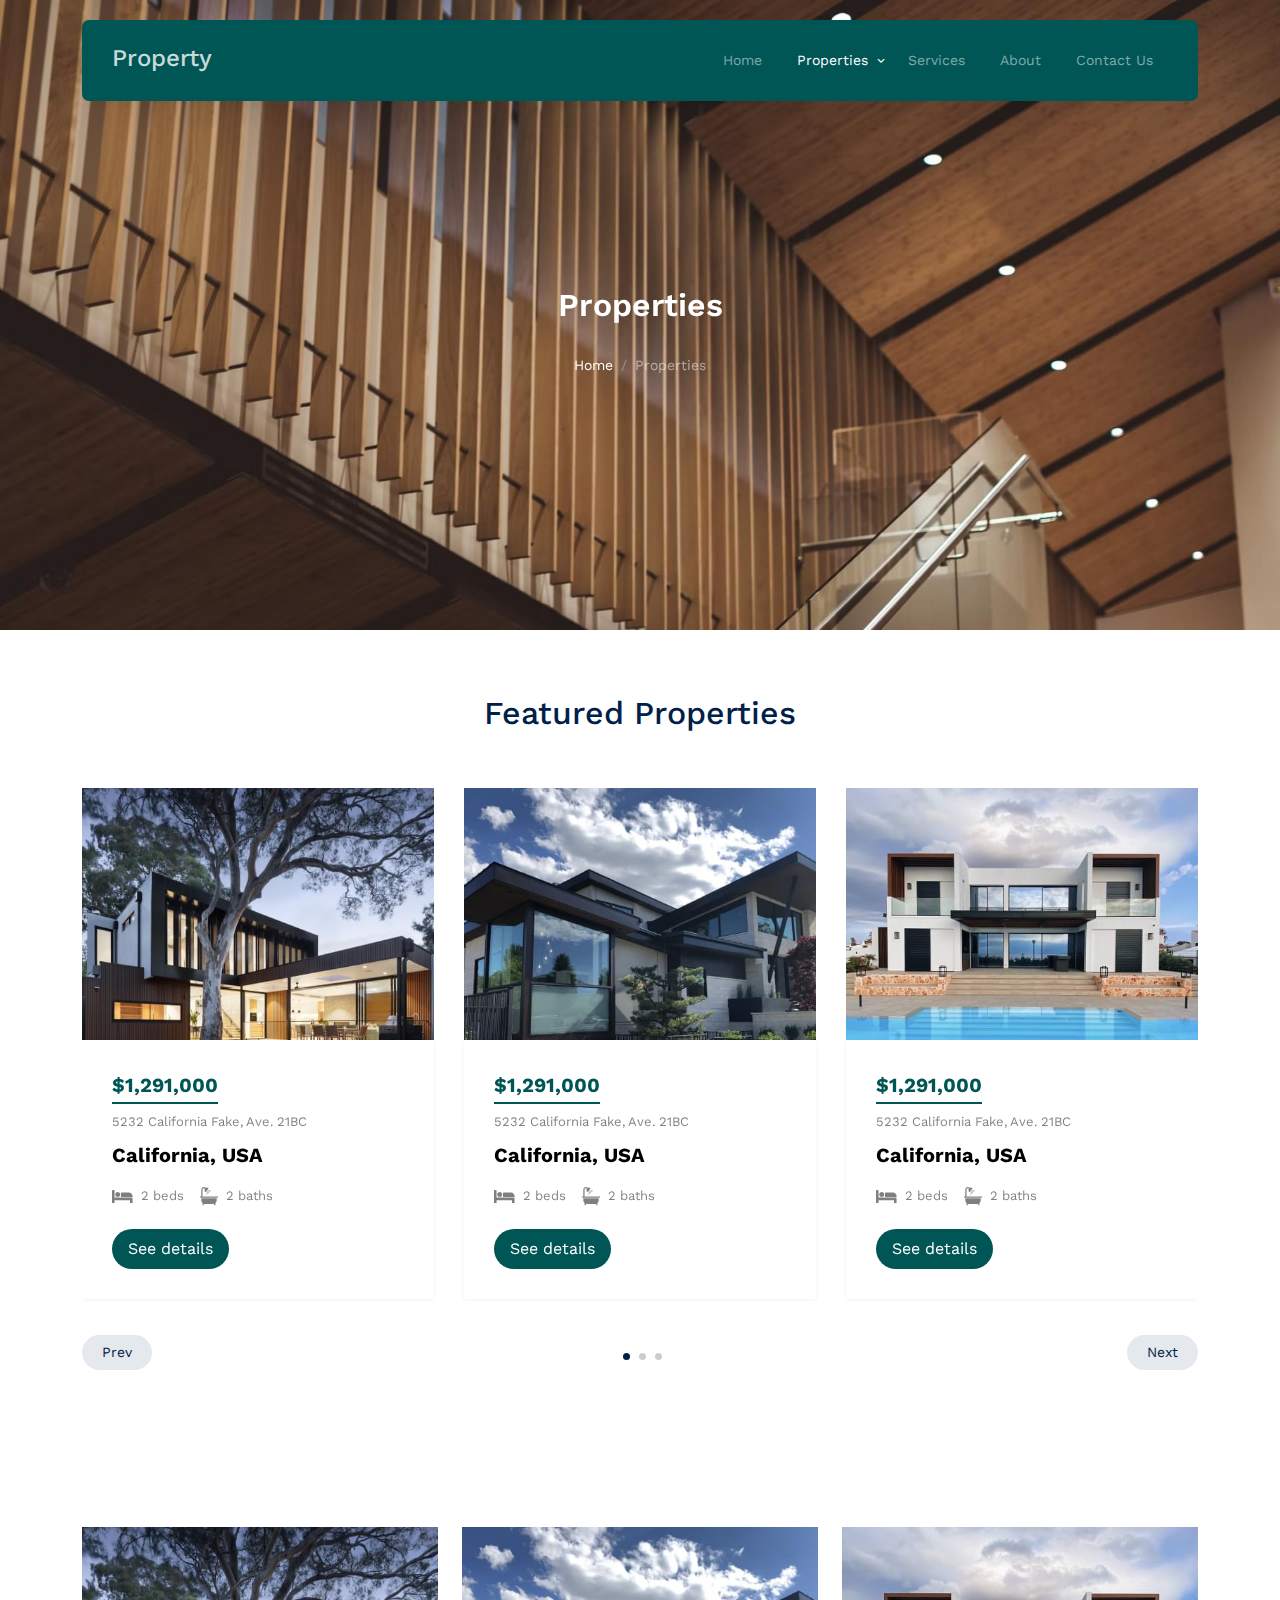
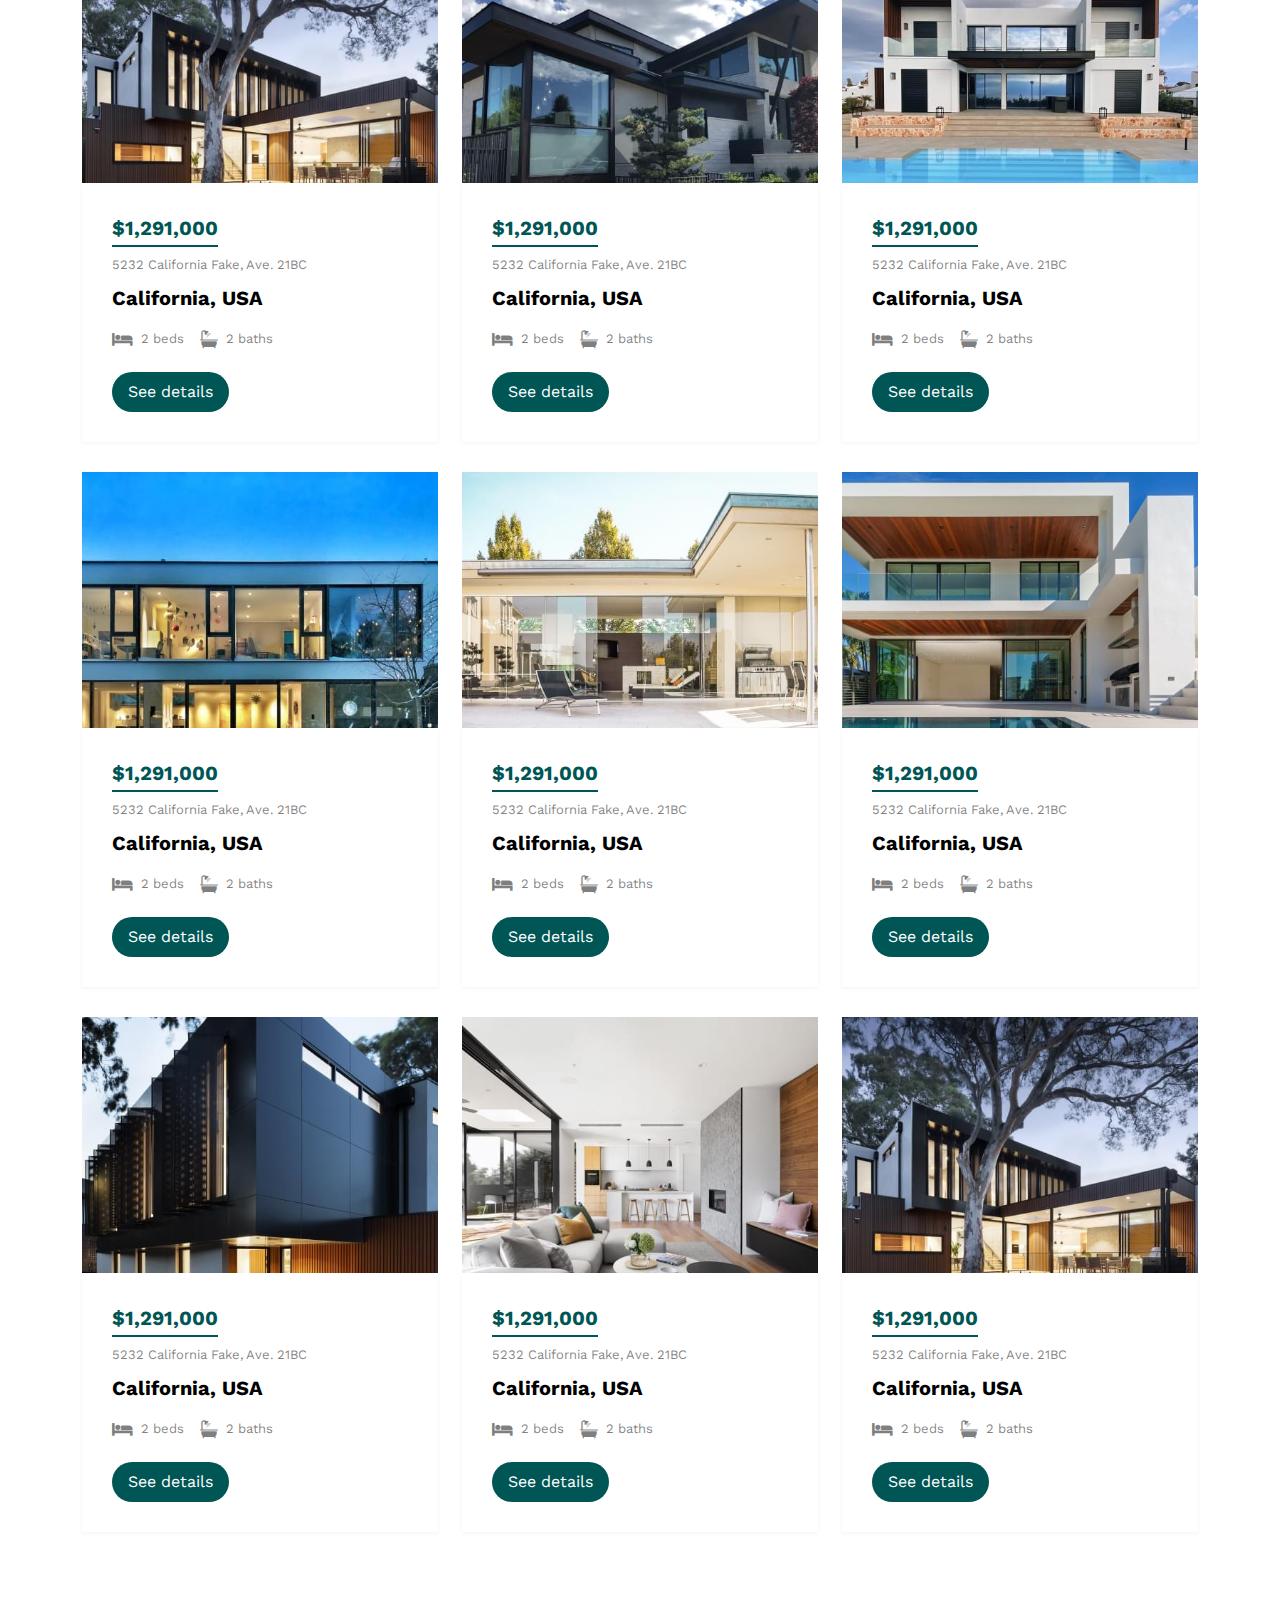
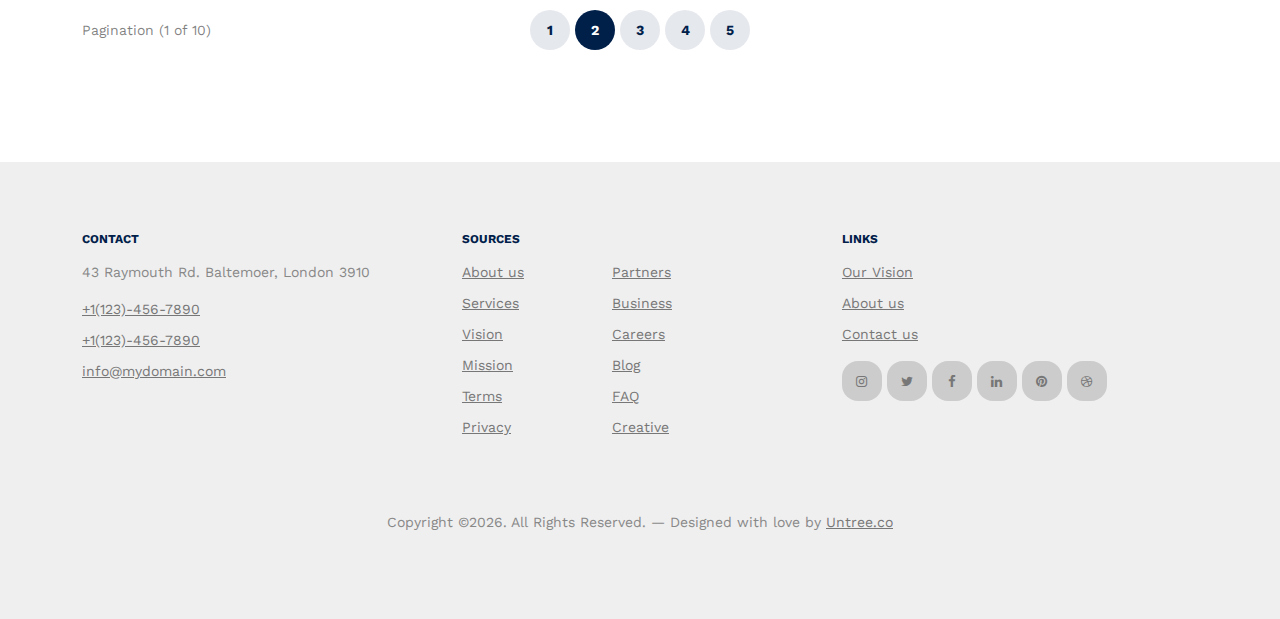
<file: properties.html>
<!-- /*
* Template Name: Property
* Template Author: Untree.co
* Template URI: https://untree.co/
* License: https://creativecommons.org/licenses/by/3.0/
*/ -->
<!doctype html>
<html lang="en">
<head>
	<meta charset="utf-8">
	<meta name="viewport" content="width=device-width, initial-scale=1">
	<meta name="author" content="Untree.co">
	<link rel="shortcut icon" href="favicon.png">

	<meta name="description" content="" />
	<meta name="keywords" content="bootstrap, bootstrap5" />
	
	<link rel="preconnect" href="https://fonts.googleapis.com">
	<link rel="preconnect" href="https://fonts.gstatic.com" crossorigin>
	<link href="https://fonts.googleapis.com/css2?family=Work+Sans:wght@400;500;600;700&display=swap" rel="stylesheet">


	<link rel="stylesheet" href="fonts/icomoon/style.css">
	<link rel="stylesheet" href="fonts/flaticon/font/flaticon.css">

	<link rel="stylesheet" href="css/tiny-slider.css">
	<link rel="stylesheet" href="css/aos.css">
	<link rel="stylesheet" href="css/style.css">

	<title>Property &mdash; Free Bootstrap 5 Website Template by Untree.co</title>
</head>
<body>

	<div class="site-mobile-menu site-navbar-target">
		<div class="site-mobile-menu-header">
			<div class="site-mobile-menu-close">
				<span class="icofont-close js-menu-toggle"></span>
			</div>
		</div>
		<div class="site-mobile-menu-body"></div>
	</div>

	<nav class="site-nav">
		<div class="container">
			<div class="menu-bg-wrap">
				<div class="site-navigation">
					<a href="index.html" class="logo m-0 float-start">Property</a>

					<ul class="js-clone-nav d-none d-lg-inline-block text-start site-menu float-end">
						<li><a href="index.html">Home</a></li>
						<li class="has-children active">
							<a href="properties.html">Properties</a>
							<ul class="dropdown">
								<li><a href="#">Buy Property</a></li>
								<li><a href="#">Sell Property</a></li>
								<li class="has-children">
									<a href="#">Dropdown</a>
									<ul class="dropdown">
										<li><a href="#">Sub Menu One</a></li>
										<li><a href="#">Sub Menu Two</a></li>
										<li><a href="#">Sub Menu Three</a></li>
									</ul>
								</li>
							</ul>
						</li>
						<li><a href="services.html">Services</a></li>
						<li><a href="about.html">About</a></li>
						<li><a href="contact.html">Contact Us</a></li>
					</ul>

					<a href="#" class="burger light me-auto float-end mt-1 site-menu-toggle js-menu-toggle d-inline-block d-lg-none" data-toggle="collapse" data-target="#main-navbar">
						<span></span>
					</a>

				</div>
			</div>
		</div>
	</nav>

	<div class="hero page-inner overlay" style="background-image: url('images/hero_bg_1.jpg');">

		<div class="container">
			<div class="row justify-content-center align-items-center">
				<div class="col-lg-9 text-center mt-5">
					<h1 class="heading" data-aos="fade-up">Properties</h1>

					<nav aria-label="breadcrumb" data-aos="fade-up" data-aos-delay="200">
						<ol class="breadcrumb text-center justify-content-center">
							<li class="breadcrumb-item "><a href="index.html">Home</a></li>
							<li class="breadcrumb-item active text-white-50" aria-current="page">Properties</li>
						</ol>
					</nav>
				</div>
			</div>
		</div>
	</div>


	<div class="section">
		<div class="container">
			<div class="row mb-5 align-items-center">
				<div class="col-lg-6 text-center mx-auto">
					<h2 class="font-weight-bold text-primary heading">Featured Properties</h2>
				</div>
				
			</div>
			<div class="row">

				<div class="col-12">


					<div class="property-slider-wrap">



						<div class="property-slider">

							<div class="property-item">

								<a href="property-single.html" class="img">
									<img src="images/img_1.jpg" alt="Image" class="img-fluid">
								</a>

								<div class="property-content">
									<div class="price mb-2"><span>$1,291,000</span></div>
									<div>
										<span class="d-block mb-2 text-black-50">5232 California Fake, Ave. 21BC</span>
										<span class="city d-block mb-3">California, USA</span>

										<div class="specs d-flex mb-4">
											<span class="d-block d-flex align-items-center me-3">
												<span class="icon-bed me-2"></span>
												<span class="caption">2 beds</span>
											</span>
											<span class="d-block d-flex align-items-center">
												<span class="icon-bath me-2"></span>
												<span class="caption">2 baths</span>
											</span>
										</div>

										<a href="property-single.html" class="btn btn-primary py-2 px-3">See details</a>
									</div>
								</div>
							</div> <!-- .item -->

							<div class="property-item">

								<a href="property-single.html" class="img">
									<img src="images/img_2.jpg" alt="Image" class="img-fluid">
								</a>

								<div class="property-content">
									<div class="price mb-2"><span>$1,291,000</span></div>
									<div>
										<span class="d-block mb-2 text-black-50">5232 California Fake, Ave. 21BC</span>
										<span class="city d-block mb-3">California, USA</span>

										<div class="specs d-flex mb-4">
											<span class="d-block d-flex align-items-center me-3">
												<span class="icon-bed me-2"></span>
												<span class="caption">2 beds</span>
											</span>
											<span class="d-block d-flex align-items-center">
												<span class="icon-bath me-2"></span>
												<span class="caption">2 baths</span>
											</span>
										</div>

										<a href="property-single.html" class="btn btn-primary py-2 px-3">See details</a>
									</div>
								</div>
							</div> <!-- .item -->

							<div class="property-item">

								<a href="property-single.html" class="img">
									<img src="images/img_3.jpg" alt="Image" class="img-fluid">
								</a>

								<div class="property-content">
									<div class="price mb-2"><span>$1,291,000</span></div>
									<div>
										<span class="d-block mb-2 text-black-50">5232 California Fake, Ave. 21BC</span>
										<span class="city d-block mb-3">California, USA</span>

										<div class="specs d-flex mb-4">
											<span class="d-block d-flex align-items-center me-3">
												<span class="icon-bed me-2"></span>
												<span class="caption">2 beds</span>
											</span>
											<span class="d-block d-flex align-items-center">
												<span class="icon-bath me-2"></span>
												<span class="caption">2 baths</span>
											</span>
										</div>

										<a href="property-single.html" class="btn btn-primary py-2 px-3">See details</a>
									</div>
								</div>
							</div> <!-- .item -->

							<div class="property-item">

								<a href="property-single.html" class="img">
									<img src="images/img_4.jpg" alt="Image" class="img-fluid">
								</a>

								<div class="property-content">
									<div class="price mb-2"><span>$1,291,000</span></div>
									<div>
										<span class="d-block mb-2 text-black-50">5232 California Fake, Ave. 21BC</span>
										<span class="city d-block mb-3">California, USA</span>

										<div class="specs d-flex mb-4">
											<span class="d-block d-flex align-items-center me-3">
												<span class="icon-bed me-2"></span>
												<span class="caption">2 beds</span>
											</span>
											<span class="d-block d-flex align-items-center">
												<span class="icon-bath me-2"></span>
												<span class="caption">2 baths</span>
											</span>
										</div>

										<a href="property-single.html" class="btn btn-primary py-2 px-3">See details</a>
									</div>
								</div>
							</div> <!-- .item -->

							<div class="property-item">

								<a href="property-single.html" class="img">
									<img src="images/img_5.jpg" alt="Image" class="img-fluid">
								</a>

								<div class="property-content">
									<div class="price mb-2"><span>$1,291,000</span></div>
									<div>
										<span class="d-block mb-2 text-black-50">5232 California Fake, Ave. 21BC</span>
										<span class="city d-block mb-3">California, USA</span>

										<div class="specs d-flex mb-4">
											<span class="d-block d-flex align-items-center me-3">
												<span class="icon-bed me-2"></span>
												<span class="caption">2 beds</span>
											</span>
											<span class="d-block d-flex align-items-center">
												<span class="icon-bath me-2"></span>
												<span class="caption">2 baths</span>
											</span>
										</div>

										<a href="property-single.html" class="btn btn-primary py-2 px-3">See details</a>
									</div>
								</div>
							</div> <!-- .item -->

							<div class="property-item">

								<a href="property-single.html" class="img">
									<img src="images/img_6.jpg" alt="Image" class="img-fluid">
								</a>

								<div class="property-content">
									<div class="price mb-2"><span>$1,291,000</span></div>
									<div>
										<span class="d-block mb-2 text-black-50">5232 California Fake, Ave. 21BC</span>
										<span class="city d-block mb-3">California, USA</span>

										<div class="specs d-flex mb-4">
											<span class="d-block d-flex align-items-center me-3">
												<span class="icon-bed me-2"></span>
												<span class="caption">2 beds</span>
											</span>
											<span class="d-block d-flex align-items-center">
												<span class="icon-bath me-2"></span>
												<span class="caption">2 baths</span>
											</span>
										</div>

										<a href="property-single.html" class="btn btn-primary py-2 px-3">See details</a>
									</div>
								</div>
							</div> <!-- .item -->

							<div class="property-item">

								<a href="property-single.html" class="img">
									<img src="images/img_7.jpg" alt="Image" class="img-fluid">
								</a>

								<div class="property-content">
									<div class="price mb-2"><span>$1,291,000</span></div>
									<div>
										<span class="d-block mb-2 text-black-50">5232 California Fake, Ave. 21BC</span>
										<span class="city d-block mb-3">California, USA</span>

										<div class="specs d-flex mb-4">
											<span class="d-block d-flex align-items-center me-3">
												<span class="icon-bed me-2"></span>
												<span class="caption">2 beds</span>
											</span>
											<span class="d-block d-flex align-items-center">
												<span class="icon-bath me-2"></span>
												<span class="caption">2 baths</span>
											</span>
										</div>

										<a href="property-single.html" class="btn btn-primary py-2 px-3">See details</a>
									</div>
								</div>
							</div> <!-- .item -->

							<div class="property-item">

								<a href="property-single.html" class="img">
									<img src="images/img_8.jpg" alt="Image" class="img-fluid">
								</a>

								<div class="property-content">
									<div class="price mb-2"><span>$1,291,000</span></div>
									<div>
										<span class="d-block mb-2 text-black-50">5232 California Fake, Ave. 21BC</span>
										<span class="city d-block mb-3">California, USA</span>

										<div class="specs d-flex mb-4">
											<span class="d-block d-flex align-items-center me-3">
												<span class="icon-bed me-2"></span>
												<span class="caption">2 beds</span>
											</span>
											<span class="d-block d-flex align-items-center">
												<span class="icon-bath me-2"></span>
												<span class="caption">2 baths</span>
											</span>
										</div>

										<a href="property-single.html" class="btn btn-primary py-2 px-3">See details</a>
									</div>
								</div>
							</div> <!-- .item -->

							<div class="property-item">

								<a href="property-single.html" class="img">
									<img src="images/img_1.jpg" alt="Image" class="img-fluid">
								</a>

								<div class="property-content">
									<div class="price mb-2"><span>$1,291,000</span></div>
									<div>
										<span class="d-block mb-2 text-black-50">5232 California Fake, Ave. 21BC</span>
										<span class="city d-block mb-3">California, USA</span>

										<div class="specs d-flex mb-4">
											<span class="d-block d-flex align-items-center me-3">
												<span class="icon-bed me-2"></span>
												<span class="caption">2 beds</span>
											</span>
											<span class="d-block d-flex align-items-center">
												<span class="icon-bath me-2"></span>
												<span class="caption">2 baths</span>
											</span>
										</div>

										<a href="property-single.html" class="btn btn-primary py-2 px-3">See details</a>
									</div>
								</div>
							</div> <!-- .item -->


						</div>


						<div id="property-nav" class="controls" tabindex="0" aria-label="Carousel Navigation">
							<span class="prev" data-controls="prev" aria-controls="property" tabindex="-1">Prev</span>
							<span class="next" data-controls="next" aria-controls="property" tabindex="-1">Next</span>
						</div>

					</div>
				</div>

			</div>
		</div>
	</div>


	<div class="section section-properties">
		<div class="container">
			<div class="row">
				<div class="col-xs-12 col-sm-6 col-md-6 col-lg-4">
					<div class="property-item mb-30">

						<a href="property-single.html" class="img">
							<img src="images/img_1.jpg" alt="Image" class="img-fluid">
						</a>

						<div class="property-content">
							<div class="price mb-2"><span>$1,291,000</span></div>
							<div>
								<span class="d-block mb-2 text-black-50">5232 California Fake, Ave. 21BC</span>
								<span class="city d-block mb-3">California, USA</span>

								<div class="specs d-flex mb-4">
									<span class="d-block d-flex align-items-center me-3">
										<span class="icon-bed me-2"></span>
										<span class="caption">2 beds</span>
									</span>
									<span class="d-block d-flex align-items-center">
										<span class="icon-bath me-2"></span>
										<span class="caption">2 baths</span>
									</span>
								</div>

								<a href="property-single.html" class="btn btn-primary py-2 px-3">See details</a>
							</div>
						</div>
					</div> <!-- .item -->
				</div>
				<div class="col-xs-12 col-sm-6 col-md-6 col-lg-4">
					<div class="property-item mb-30">

						<a href="property-single.html" class="img">
							<img src="images/img_2.jpg" alt="Image" class="img-fluid">
						</a>

						<div class="property-content">
							<div class="price mb-2"><span>$1,291,000</span></div>
							<div>
								<span class="d-block mb-2 text-black-50">5232 California Fake, Ave. 21BC</span>
								<span class="city d-block mb-3">California, USA</span>

								<div class="specs d-flex mb-4">
									<span class="d-block d-flex align-items-center me-3">
										<span class="icon-bed me-2"></span>
										<span class="caption">2 beds</span>
									</span>
									<span class="d-block d-flex align-items-center">
										<span class="icon-bath me-2"></span>
										<span class="caption">2 baths</span>
									</span>
								</div>

								<a href="property-single.html" class="btn btn-primary py-2 px-3">See details</a>
							</div>
						</div>
					</div> <!-- .item -->
				</div>
				<div class="col-xs-12 col-sm-6 col-md-6 col-lg-4">
					<div class="property-item mb-30">

						<a href="property-single.html" class="img">
							<img src="images/img_3.jpg" alt="Image" class="img-fluid">
						</a>

						<div class="property-content">
							<div class="price mb-2"><span>$1,291,000</span></div>
							<div>
								<span class="d-block mb-2 text-black-50">5232 California Fake, Ave. 21BC</span>
								<span class="city d-block mb-3">California, USA</span>

								<div class="specs d-flex mb-4">
									<span class="d-block d-flex align-items-center me-3">
										<span class="icon-bed me-2"></span>
										<span class="caption">2 beds</span>
									</span>
									<span class="d-block d-flex align-items-center">
										<span class="icon-bath me-2"></span>
										<span class="caption">2 baths</span>
									</span>
								</div>

								<a href="property-single.html" class="btn btn-primary py-2 px-3">See details</a>
							</div>
						</div>
					</div> <!-- .item -->
				</div>


				<div class="col-xs-12 col-sm-6 col-md-6 col-lg-4">
					<div class="property-item mb-30">

						<a href="property-single.html" class="img">
							<img src="images/img_4.jpg" alt="Image" class="img-fluid">
						</a>

						<div class="property-content">
							<div class="price mb-2"><span>$1,291,000</span></div>
							<div>
								<span class="d-block mb-2 text-black-50">5232 California Fake, Ave. 21BC</span>
								<span class="city d-block mb-3">California, USA</span>

								<div class="specs d-flex mb-4">
									<span class="d-block d-flex align-items-center me-3">
										<span class="icon-bed me-2"></span>
										<span class="caption">2 beds</span>
									</span>
									<span class="d-block d-flex align-items-center">
										<span class="icon-bath me-2"></span>
										<span class="caption">2 baths</span>
									</span>
								</div>

								<a href="property-single.html" class="btn btn-primary py-2 px-3">See details</a>
							</div>
						</div>
					</div> <!-- .item -->
				</div>
				<div class="col-xs-12 col-sm-6 col-md-6 col-lg-4">
					<div class="property-item mb-30">

						<a href="property-single.html" class="img">
							<img src="images/img_5.jpg" alt="Image" class="img-fluid">
						</a>

						<div class="property-content">
							<div class="price mb-2"><span>$1,291,000</span></div>
							<div>
								<span class="d-block mb-2 text-black-50">5232 California Fake, Ave. 21BC</span>
								<span class="city d-block mb-3">California, USA</span>

								<div class="specs d-flex mb-4">
									<span class="d-block d-flex align-items-center me-3">
										<span class="icon-bed me-2"></span>
										<span class="caption">2 beds</span>
									</span>
									<span class="d-block d-flex align-items-center">
										<span class="icon-bath me-2"></span>
										<span class="caption">2 baths</span>
									</span>
								</div>

								<a href="property-single.html" class="btn btn-primary py-2 px-3">See details</a>
							</div>
						</div>
					</div> <!-- .item -->
				</div>
				<div class="col-xs-12 col-sm-6 col-md-6 col-lg-4">
					<div class="property-item mb-30">

						<a href="property-single.html" class="img">
							<img src="images/img_6.jpg" alt="Image" class="img-fluid">
						</a>

						<div class="property-content">
							<div class="price mb-2"><span>$1,291,000</span></div>
							<div>
								<span class="d-block mb-2 text-black-50">5232 California Fake, Ave. 21BC</span>
								<span class="city d-block mb-3">California, USA</span>

								<div class="specs d-flex mb-4">
									<span class="d-block d-flex align-items-center me-3">
										<span class="icon-bed me-2"></span>
										<span class="caption">2 beds</span>
									</span>
									<span class="d-block d-flex align-items-center">
										<span class="icon-bath me-2"></span>
										<span class="caption">2 baths</span>
									</span>
								</div>

								<a href="property-single.html" class="btn btn-primary py-2 px-3">See details</a>
							</div>
						</div>
					</div> <!-- .item -->
				</div>


				<div class="col-xs-12 col-sm-6 col-md-6 col-lg-4">
					<div class="property-item mb-30">

						<a href="property-single.html" class="img">
							<img src="images/img_7.jpg" alt="Image" class="img-fluid">
						</a>

						<div class="property-content">
							<div class="price mb-2"><span>$1,291,000</span></div>
							<div>
								<span class="d-block mb-2 text-black-50">5232 California Fake, Ave. 21BC</span>
								<span class="city d-block mb-3">California, USA</span>

								<div class="specs d-flex mb-4">
									<span class="d-block d-flex align-items-center me-3">
										<span class="icon-bed me-2"></span>
										<span class="caption">2 beds</span>
									</span>
									<span class="d-block d-flex align-items-center">
										<span class="icon-bath me-2"></span>
										<span class="caption">2 baths</span>
									</span>
								</div>

								<a href="property-single.html" class="btn btn-primary py-2 px-3">See details</a>
							</div>
						</div>
					</div> <!-- .item -->
				</div>
				<div class="col-xs-12 col-sm-6 col-md-6 col-lg-4">
					<div class="property-item mb-30">

						<a href="property-single.html" class="img">
							<img src="images/img_8.jpg" alt="Image" class="img-fluid">
						</a>

						<div class="property-content">
							<div class="price mb-2"><span>$1,291,000</span></div>
							<div>
								<span class="d-block mb-2 text-black-50">5232 California Fake, Ave. 21BC</span>
								<span class="city d-block mb-3">California, USA</span>

								<div class="specs d-flex mb-4">
									<span class="d-block d-flex align-items-center me-3">
										<span class="icon-bed me-2"></span>
										<span class="caption">2 beds</span>
									</span>
									<span class="d-block d-flex align-items-center">
										<span class="icon-bath me-2"></span>
										<span class="caption">2 baths</span>
									</span>
								</div>

								<a href="property-single.html" class="btn btn-primary py-2 px-3">See details</a>
							</div>
						</div>
					</div> <!-- .item -->
				</div>
				<div class="col-xs-12 col-sm-6 col-md-6 col-lg-4">
					<div class="property-item mb-30">

						<a href="property-single.html" class="img">
							<img src="images/img_1.jpg" alt="Image" class="img-fluid">
						</a>

						<div class="property-content">
							<div class="price mb-2"><span>$1,291,000</span></div>
							<div>
								<span class="d-block mb-2 text-black-50">5232 California Fake, Ave. 21BC</span>
								<span class="city d-block mb-3">California, USA</span>

								<div class="specs d-flex mb-4">
									<span class="d-block d-flex align-items-center me-3">
										<span class="icon-bed me-2"></span>
										<span class="caption">2 beds</span>
									</span>
									<span class="d-block d-flex align-items-center">
										<span class="icon-bath me-2"></span>
										<span class="caption">2 baths</span>
									</span>
								</div>

								<a href="property-single.html" class="btn btn-primary py-2 px-3">See details</a>
							</div>
						</div>
					</div> <!-- .item -->
				</div>
			</div>
			<div class="row align-items-center py-5">
				<div class="col-lg-3">
					Pagination (1 of 10)
				</div>
				<div class="col-lg-6 text-center">
					<div class="custom-pagination">
						<a href="#">1</a>
						<a href="#" class="active">2</a>
						<a href="#">3</a>
						<a href="#">4</a>
						<a href="#">5</a>
					</div>
				</div>
			</div>
		</div>
	</div>

	<div class="site-footer">
		<div class="container">

			<div class="row">
				<div class="col-lg-4">
					<div class="widget">
						<h3>Contact</h3>
						<address>43 Raymouth Rd. Baltemoer, London 3910</address>
						<ul class="list-unstyled links">
							<li><a href="tel://11234567890">+1(123)-456-7890</a></li>
							<li><a href="tel://11234567890">+1(123)-456-7890</a></li>
							<li><a href="mailto:info@mydomain.com">info@mydomain.com</a></li>
						</ul>
					</div> <!-- /.widget -->
				</div> <!-- /.col-lg-4 -->
				<div class="col-lg-4">
					<div class="widget">
						<h3>Sources</h3>
						<ul class="list-unstyled float-start links">
							<li><a href="#">About us</a></li>
							<li><a href="#">Services</a></li>
							<li><a href="#">Vision</a></li>
							<li><a href="#">Mission</a></li>
							<li><a href="#">Terms</a></li>
							<li><a href="#">Privacy</a></li>
						</ul>
						<ul class="list-unstyled float-start links">
							<li><a href="#">Partners</a></li>
							<li><a href="#">Business</a></li>
							<li><a href="#">Careers</a></li>
							<li><a href="#">Blog</a></li>
							<li><a href="#">FAQ</a></li>
							<li><a href="#">Creative</a></li>
						</ul>
					</div> <!-- /.widget -->
				</div> <!-- /.col-lg-4 -->
				<div class="col-lg-4">
					<div class="widget">
						<h3>Links</h3>
						<ul class="list-unstyled links">
							<li><a href="#">Our Vision</a></li>
							<li><a href="#">About us</a></li>
							<li><a href="#">Contact us</a></li>
						</ul>

						<ul class="list-unstyled social">
							<li><a href="#"><span class="icon-instagram"></span></a></li>
							<li><a href="#"><span class="icon-twitter"></span></a></li>
							<li><a href="#"><span class="icon-facebook"></span></a></li>
							<li><a href="#"><span class="icon-linkedin"></span></a></li>
							<li><a href="#"><span class="icon-pinterest"></span></a></li>
							<li><a href="#"><span class="icon-dribbble"></span></a></li>
						</ul>
					</div> <!-- /.widget -->
				</div> <!-- /.col-lg-4 -->
			</div> <!-- /.row -->

			<div class="row mt-5">
				<div class="col-12 text-center">
					<!-- 
              **==========
              NOTE: 
              Please don't remove this copyright link unless you buy the license here https://untree.co/license/  
              **==========
            -->

            <p>Copyright &copy;<script>document.write(new Date().getFullYear());</script>. All Rights Reserved. &mdash; Designed with love by <a href="https://untree.co">Untree.co</a> <!-- License information: https://untree.co/license/ -->
            </p>

          </div>
        </div>
      </div> <!-- /.container -->
    </div> <!-- /.site-footer -->


    <!-- Preloader -->
    <div id="overlayer"></div>
    <div class="loader">
    	<div class="spinner-border" role="status">
    		<span class="visually-hidden">Loading...</span>
    	</div>
    </div>


    <script src="js/bootstrap.bundle.min.js"></script>
    <script src="js/tiny-slider.js"></script>
    <script src="js/aos.js"></script>
    <script src="js/navbar.js"></script>
    <script src="js/counter.js"></script>
    <script src="js/custom.js"></script>
  </body>
  </html>
</file>
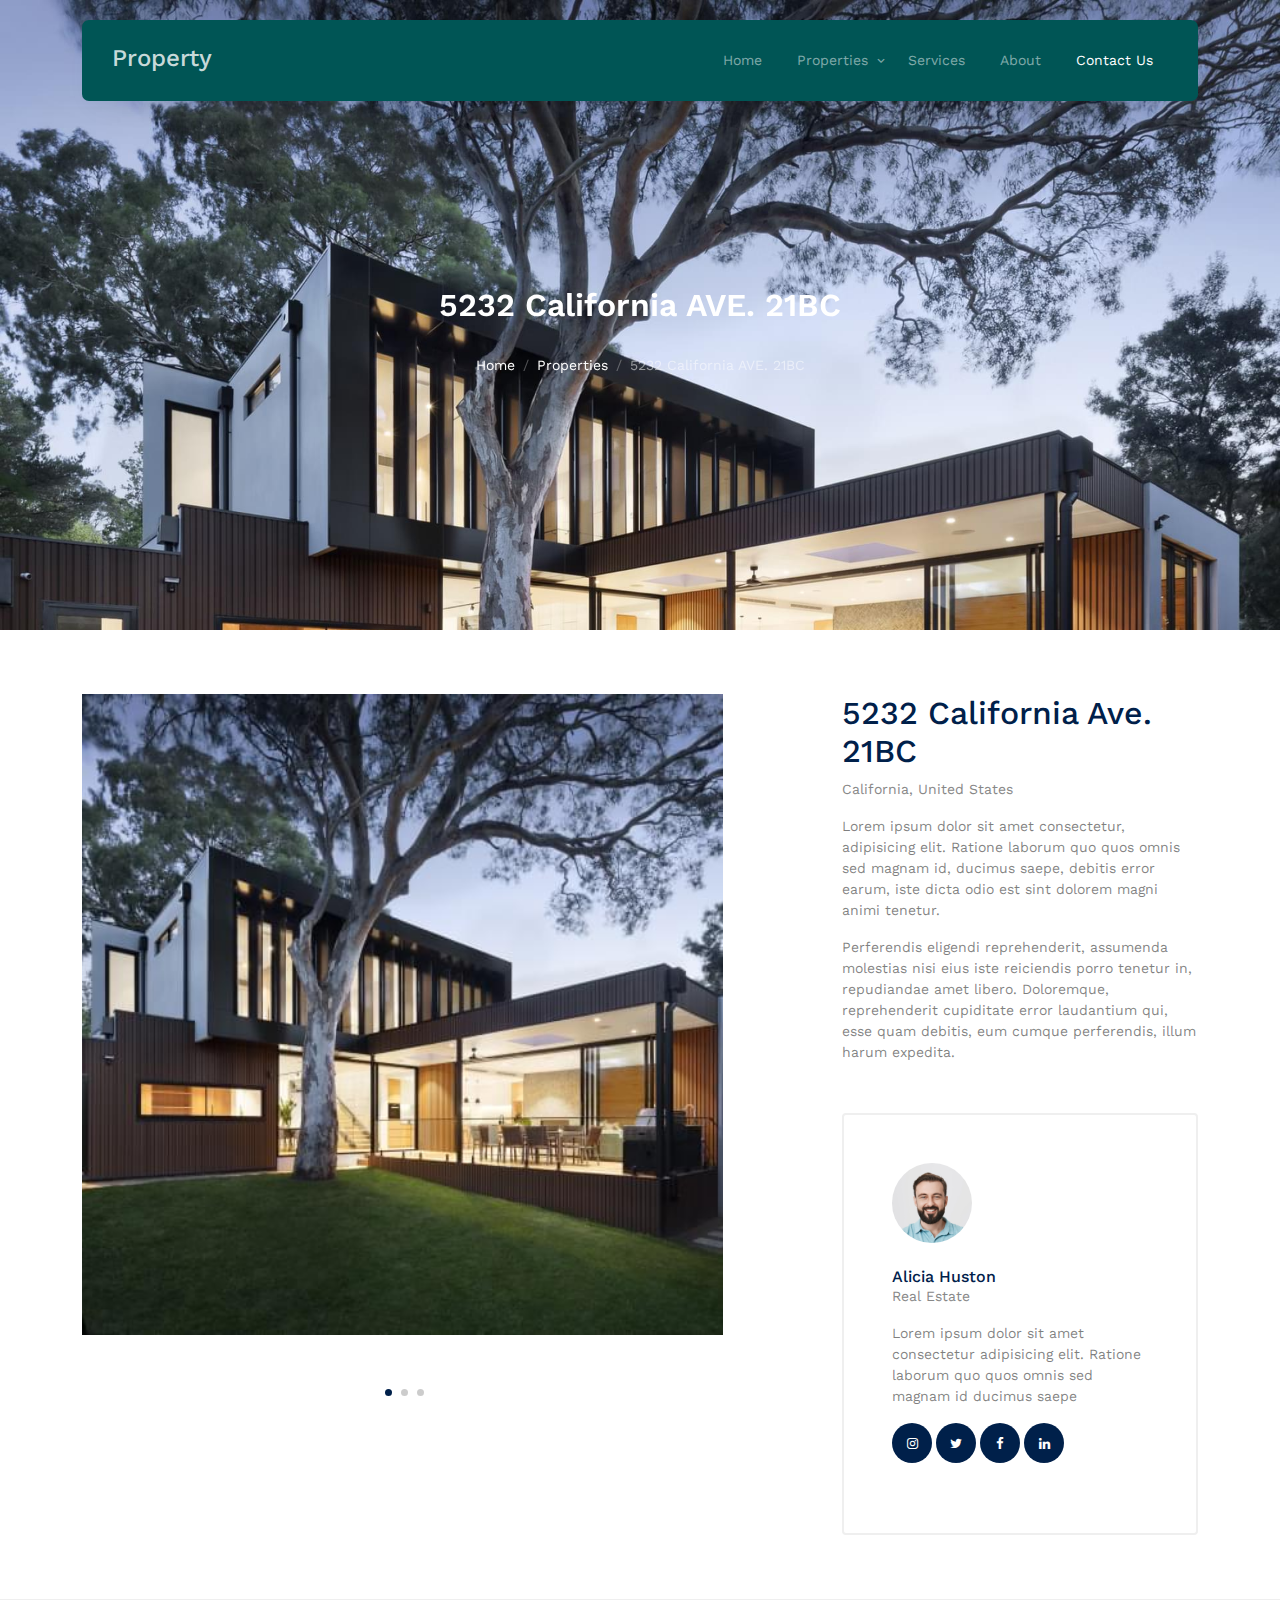
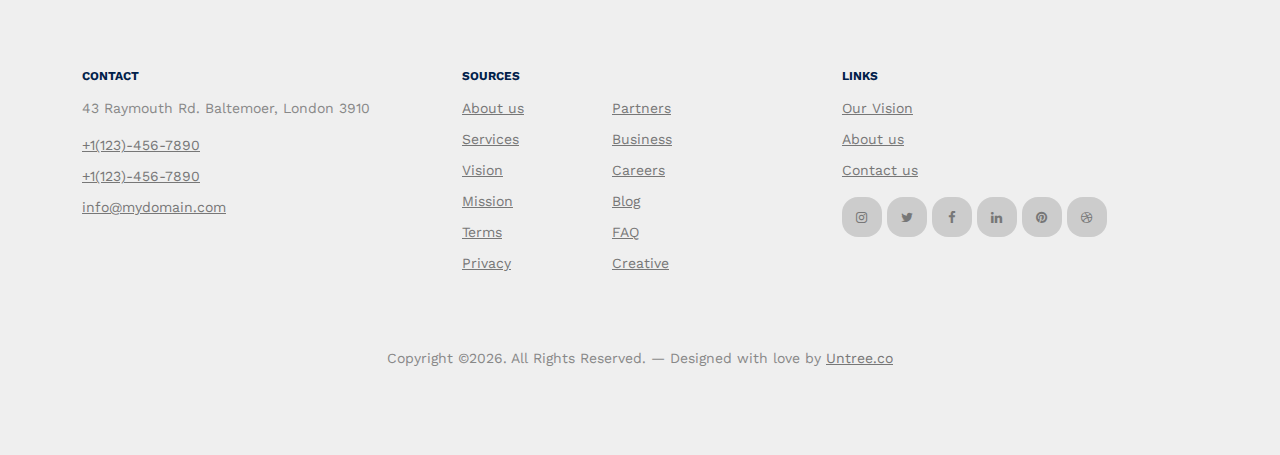
<file: property-single.html>
<!-- /*
* Template Name: Property
* Template Author: Untree.co
* Template URI: https://untree.co/
* License: https://creativecommons.org/licenses/by/3.0/
*/ -->
<!doctype html>
<html lang="en">
<head>
	<meta charset="utf-8">
	<meta name="viewport" content="width=device-width, initial-scale=1">
	<meta name="author" content="Untree.co">
	<link rel="shortcut icon" href="favicon.png">

	<meta name="description" content="" />
	<meta name="keywords" content="bootstrap, bootstrap5" />
	
	<link rel="preconnect" href="https://fonts.googleapis.com">
	<link rel="preconnect" href="https://fonts.gstatic.com" crossorigin>
	<link href="https://fonts.googleapis.com/css2?family=Work+Sans:wght@400;500;600;700&display=swap" rel="stylesheet">


	<link rel="stylesheet" href="fonts/icomoon/style.css">
	<link rel="stylesheet" href="fonts/flaticon/font/flaticon.css">

	<link rel="stylesheet" href="css/tiny-slider.css">
	<link rel="stylesheet" href="css/aos.css">
	<link rel="stylesheet" href="css/style.css">

	<title>Property &mdash; Free Bootstrap 5 Website Template by Untree.co</title>
</head>
<body>

	<div class="site-mobile-menu site-navbar-target">
		<div class="site-mobile-menu-header">
			<div class="site-mobile-menu-close">
				<span class="icofont-close js-menu-toggle"></span>
			</div>
		</div>
		<div class="site-mobile-menu-body"></div>
	</div>

	<nav class="site-nav">
		<div class="container">
			<div class="menu-bg-wrap">
				<div class="site-navigation">
					<a href="index.html" class="logo m-0 float-start">Property</a>

					<ul class="js-clone-nav d-none d-lg-inline-block text-start site-menu float-end">
						<li><a href="index.html">Home</a></li>
						<li class="has-children">
							<a href="properties.html">Properties</a>
							<ul class="dropdown">
								<li><a href="#">Buy Property</a></li>
								<li><a href="#">Sell Property</a></li>
								<li class="has-children">
									<a href="#">Dropdown</a>
									<ul class="dropdown">
										<li><a href="#">Sub Menu One</a></li>
										<li><a href="#">Sub Menu Two</a></li>
										<li><a href="#">Sub Menu Three</a></li>
									</ul>
								</li>
							</ul>
						</li>
						<li><a href="services.html">Services</a></li>
						<li><a href="about.html">About</a></li>
						<li class="active"><a href="contact.html">Contact Us</a></li>
					</ul>

					<a href="#" class="burger light me-auto float-end mt-1 site-menu-toggle js-menu-toggle d-inline-block d-lg-none" data-toggle="collapse" data-target="#main-navbar">
						<span></span>
					</a>

				</div>
			</div>
		</div>
	</nav>


	<div class="hero page-inner overlay" style="background-image: url('images/hero_bg_3.jpg');">

		<div class="container">
			<div class="row justify-content-center align-items-center">
				<div class="col-lg-9 text-center mt-5">
					<h1 class="heading" data-aos="fade-up">5232 California AVE. 21BC</h1>

					<nav aria-label="breadcrumb" data-aos="fade-up" data-aos-delay="200">
						<ol class="breadcrumb text-center justify-content-center">
							<li class="breadcrumb-item "><a href="index.html">Home</a></li>
							<li class="breadcrumb-item "><a href="properties.html">Properties</a></li>
							<li class="breadcrumb-item active text-white-50" aria-current="page">5232 California AVE. 21BC</li>
						</ol>
					</nav>


				</div>
			</div>


		</div>
	</div>


	<div class="section">
		<div class="container">
			<div class="row justify-content-between">
				<div class="col-lg-7">
					<div class="img-property-slide-wrap">
						<div class="img-property-slide">
							<img src="images/img_1.jpg" alt="Image" class="img-fluid">
							<img src="images/img_2.jpg" alt="Image" class="img-fluid">
							<img src="images/img_3.jpg" alt="Image" class="img-fluid">
						</div>
					</div>
				</div>
				<div class="col-lg-4">
					<h2 class="heading text-primary">5232 California Ave. 21BC</h2>
					<p class="meta">California, United States</p>
					<p class="text-black-50">Lorem ipsum dolor sit amet consectetur, adipisicing elit. Ratione laborum quo quos omnis sed magnam id, ducimus saepe, debitis error earum, iste dicta odio est sint dolorem magni animi tenetur.</p>
					<p class="text-black-50">Perferendis eligendi reprehenderit, assumenda molestias nisi eius iste reiciendis porro tenetur in, repudiandae amet libero. Doloremque, reprehenderit cupiditate error laudantium qui, esse quam debitis, eum cumque perferendis, illum harum expedita.</p>
					
					<div class="d-block agent-box p-5">
						<div class="img mb-4">
							<img src="images/person_2-min.jpg" alt="Image" class="img-fluid">
						</div>
						<div class="text">
							<h3 class="mb-0">Alicia Huston</h3>
							<div class="meta mb-3">Real Estate</div>
							<p>Lorem ipsum dolor sit amet consectetur adipisicing elit. Ratione laborum quo quos omnis sed magnam id ducimus saepe</p>
							<ul class="list-unstyled social dark-hover d-flex">
								<li class="me-1"><a href="#"><span class="icon-instagram"></span></a></li>
								<li class="me-1"><a href="#"><span class="icon-twitter"></span></a></li>
								<li class="me-1"><a href="#"><span class="icon-facebook"></span></a></li>
								<li class="me-1"><a href="#"><span class="icon-linkedin"></span></a></li>

							</ul>
						</div>
					</div>
				</div>
			</div>
		</div>
	</div>

	<div class="site-footer">
		<div class="container">

			<div class="row">
				<div class="col-lg-4">
					<div class="widget">
						<h3>Contact</h3>
						<address>43 Raymouth Rd. Baltemoer, London 3910</address>
						<ul class="list-unstyled links">
							<li><a href="tel://11234567890">+1(123)-456-7890</a></li>
							<li><a href="tel://11234567890">+1(123)-456-7890</a></li>
							<li><a href="mailto:info@mydomain.com">info@mydomain.com</a></li>
						</ul>
					</div> <!-- /.widget -->
				</div> <!-- /.col-lg-4 -->
				<div class="col-lg-4">
					<div class="widget">
						<h3>Sources</h3>
						<ul class="list-unstyled float-start links">
							<li><a href="#">About us</a></li>
							<li><a href="#">Services</a></li>
							<li><a href="#">Vision</a></li>
							<li><a href="#">Mission</a></li>
							<li><a href="#">Terms</a></li>
							<li><a href="#">Privacy</a></li>
						</ul>
						<ul class="list-unstyled float-start links">
							<li><a href="#">Partners</a></li>
							<li><a href="#">Business</a></li>
							<li><a href="#">Careers</a></li>
							<li><a href="#">Blog</a></li>
							<li><a href="#">FAQ</a></li>
							<li><a href="#">Creative</a></li>
						</ul>
					</div> <!-- /.widget -->
				</div> <!-- /.col-lg-4 -->
				<div class="col-lg-4">
					<div class="widget">
						<h3>Links</h3>
						<ul class="list-unstyled links">
							<li><a href="#">Our Vision</a></li>
							<li><a href="#">About us</a></li>
							<li><a href="#">Contact us</a></li>
						</ul>

						<ul class="list-unstyled social">
							<li><a href="#"><span class="icon-instagram"></span></a></li>
							<li><a href="#"><span class="icon-twitter"></span></a></li>
							<li><a href="#"><span class="icon-facebook"></span></a></li>
							<li><a href="#"><span class="icon-linkedin"></span></a></li>
							<li><a href="#"><span class="icon-pinterest"></span></a></li>
							<li><a href="#"><span class="icon-dribbble"></span></a></li>
						</ul>
					</div> <!-- /.widget -->
				</div> <!-- /.col-lg-4 -->
			</div> <!-- /.row -->

			<div class="row mt-5">
				<div class="col-12 text-center">
					<!-- 
              **==========
              NOTE: 
              Please don't remove this copyright link unless you buy the license here https://untree.co/license/  
              **==========
            -->

            <p>Copyright &copy;<script>document.write(new Date().getFullYear());</script>. All Rights Reserved. &mdash; Designed with love by <a href="https://untree.co">Untree.co</a> <!-- License information: https://untree.co/license/ -->
            </p>

          </div>
        </div>
      </div> <!-- /.container -->
    </div> <!-- /.site-footer -->


    <!-- Preloader -->
    <div id="overlayer"></div>
    <div class="loader">
    	<div class="spinner-border" role="status">
    		<span class="visually-hidden">Loading...</span>
    	</div>
    </div>


    <script src="js/bootstrap.bundle.min.js"></script>
    <script src="js/tiny-slider.js"></script>
    <script src="js/aos.js"></script>
    <script src="js/navbar.js"></script>
    <script src="js/counter.js"></script>
    <script src="js/custom.js"></script>
  </body>
  </html>
</file>
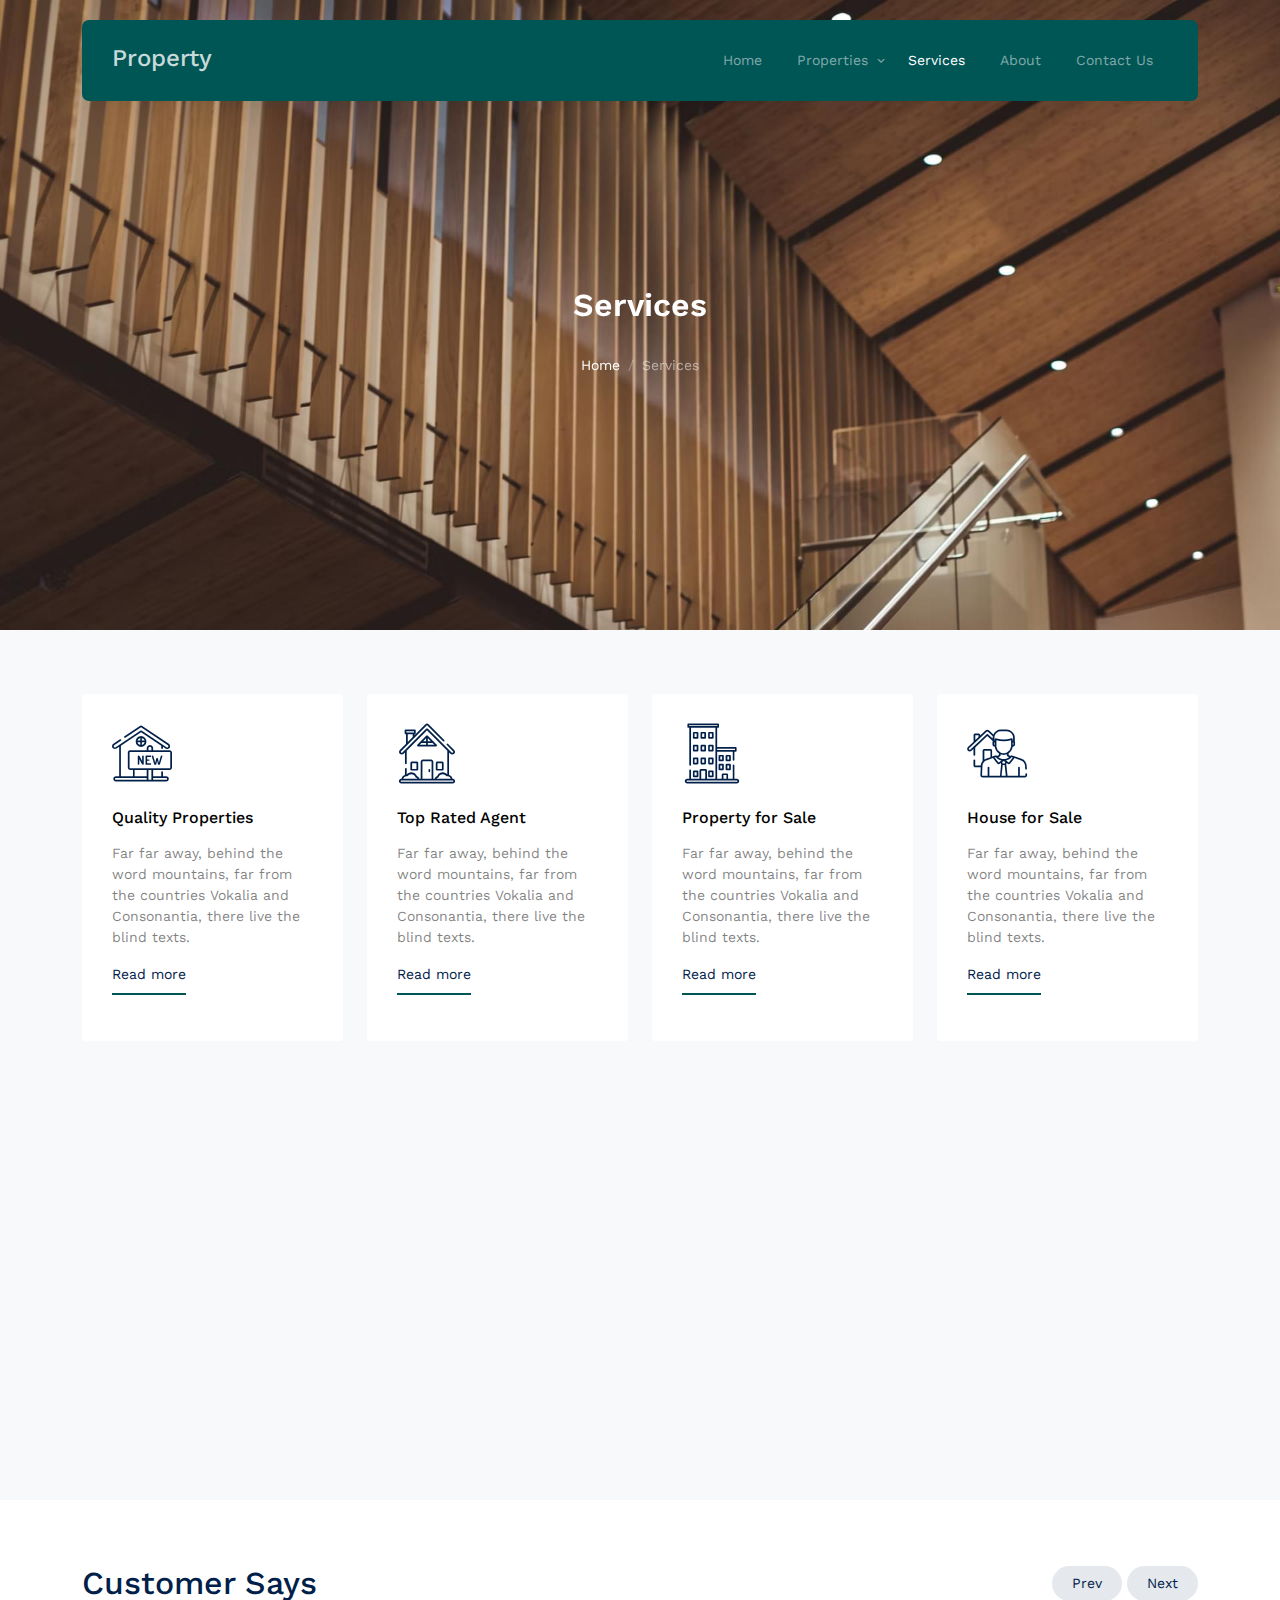
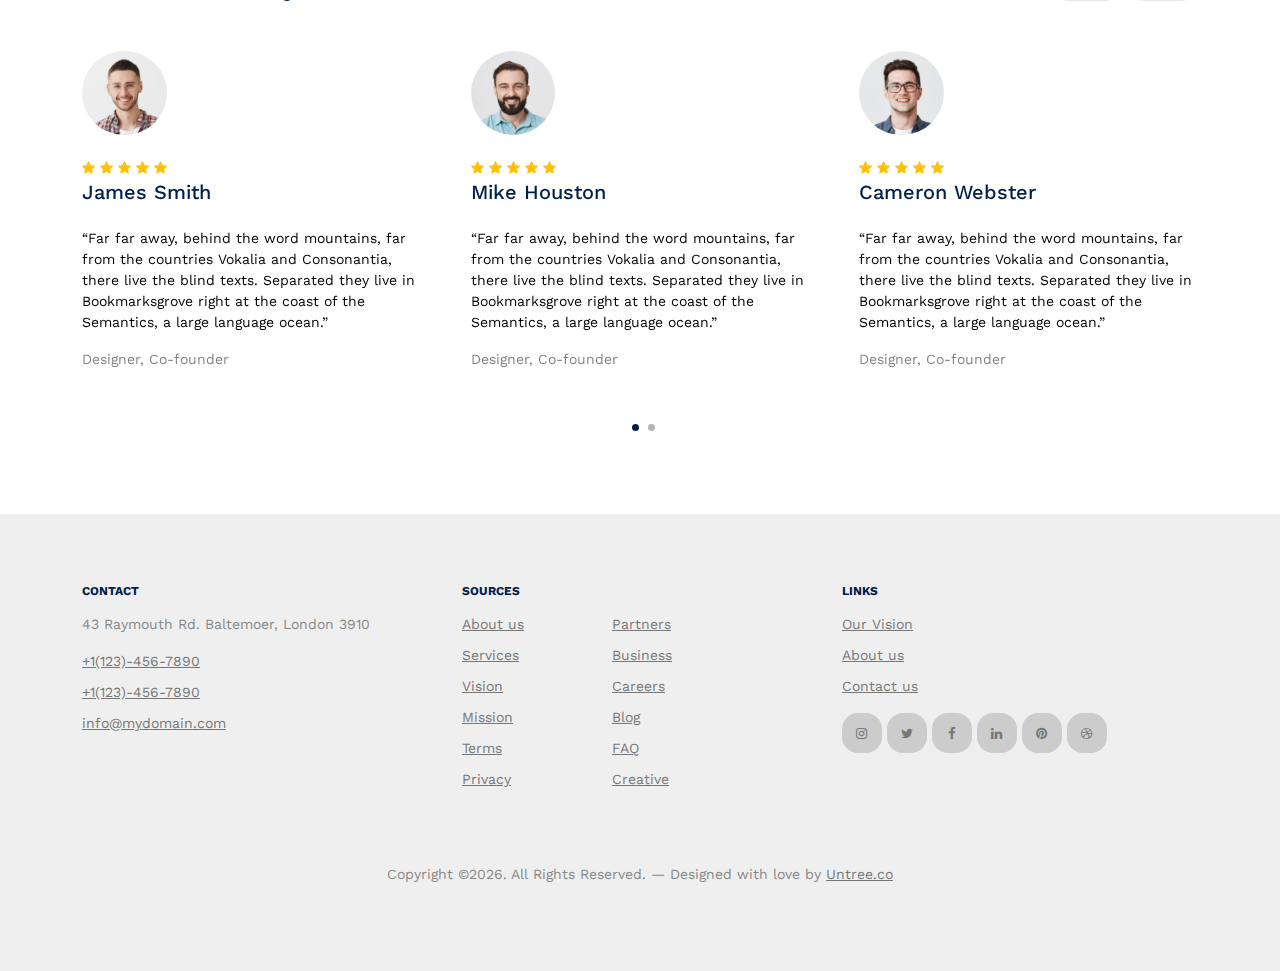
<file: services.html>
<!-- /*
* Template Name: Property
* Template Author: Untree.co
* Template URI: https://untree.co/
* License: https://creativecommons.org/licenses/by/3.0/
*/ -->
<!doctype html>
<html lang="en">
<head>
	<meta charset="utf-8">
	<meta name="viewport" content="width=device-width, initial-scale=1">
	<meta name="author" content="Untree.co">
	<link rel="shortcut icon" href="favicon.png">

	<meta name="description" content="" />
	<meta name="keywords" content="bootstrap, bootstrap5" />
	
	<link rel="preconnect" href="https://fonts.googleapis.com">
	<link rel="preconnect" href="https://fonts.gstatic.com" crossorigin>
	<link href="https://fonts.googleapis.com/css2?family=Work+Sans:wght@400;500;600;700&display=swap" rel="stylesheet">


	<link rel="stylesheet" href="fonts/icomoon/style.css">
	<link rel="stylesheet" href="fonts/flaticon/font/flaticon.css">

	<link rel="stylesheet" href="css/tiny-slider.css">
	<link rel="stylesheet" href="css/aos.css">
	<link rel="stylesheet" href="css/style.css">

	<title>Property &mdash; Free Bootstrap 5 Website Template by Untree.co</title>
</head>
<body>

	<div class="site-mobile-menu site-navbar-target">
		<div class="site-mobile-menu-header">
			<div class="site-mobile-menu-close">
				<span class="icofont-close js-menu-toggle"></span>
			</div>
		</div>
		<div class="site-mobile-menu-body"></div>
	</div>

	<nav class="site-nav">
		<div class="container">
			<div class="menu-bg-wrap">
				<div class="site-navigation">
					<a href="index.html" class="logo m-0 float-start">Property</a>

					<ul class="js-clone-nav d-none d-lg-inline-block text-start site-menu float-end">
						<li><a href="index.html">Home</a></li>
						<li class="has-children">
							<a href="properties.html">Properties</a>
							<ul class="dropdown">
								<li><a href="#">Buy Property</a></li>
								<li><a href="#">Sell Property</a></li>
								<li class="has-children">
									<a href="#">Dropdown</a>
									<ul class="dropdown">
										<li><a href="#">Sub Menu One</a></li>
										<li><a href="#">Sub Menu Two</a></li>
										<li><a href="#">Sub Menu Three</a></li>
									</ul>
								</li>
							</ul>
						</li>
						<li class="active"><a href="services.html">Services</a></li>
						<li><a href="about.html">About</a></li>
						<li><a href="contact.html">Contact Us</a></li>
					</ul>

					<a href="#" class="burger light me-auto float-end mt-1 site-menu-toggle js-menu-toggle d-inline-block d-lg-none" data-toggle="collapse" data-target="#main-navbar">
						<span></span>
					</a>

				</div>
			</div>
		</div>
	</nav>

	<div class="hero page-inner overlay" style="background-image: url('images/hero_bg_1.jpg');">

		<div class="container">
			<div class="row justify-content-center align-items-center">
				<div class="col-lg-9 text-center mt-5">
					<h1 class="heading" data-aos="fade-up">Services</h1>

					<nav aria-label="breadcrumb" data-aos="fade-up" data-aos-delay="200">
						<ol class="breadcrumb text-center justify-content-center">
							<li class="breadcrumb-item "><a href="index.html">Home</a></li>
							<li class="breadcrumb-item active text-white-50" aria-current="page">Services</li>
						</ol>
					</nav>
				</div>
			</div>
		</div>
	</div>


	<div class="section bg-light">
		<div class="container">
			<div class="row">
				<div class="col-6 col-lg-3"  data-aos="fade-up" data-aos-delay="300">
					<div class="box-feature mb-4">
						<span class="flaticon-house mb-4 d-block"></span>
						<h3 class="text-black mb-3 font-weight-bold">Quality Properties</h3>
						<p class="text-black-50">Far far away, behind the word mountains, far from the countries Vokalia and Consonantia, there live the blind texts.</p>
						<p><a href="#" class="learn-more">Read more</a></p>
					</div>
				</div>
				<div class="col-6 col-lg-3"  data-aos="fade-up" data-aos-delay="400">
					<div class="box-feature mb-4">
						<span class="flaticon-house-2 mb-4 d-block-3"></span>
						<h3 class="text-black mb-3 font-weight-bold">Top Rated Agent</h3>
						<p class="text-black-50">Far far away, behind the word mountains, far from the countries Vokalia and Consonantia, there live the blind texts.</p>
						<p><a href="#" class="learn-more">Read more</a></p>
					</div>
				</div>
				<div class="col-6 col-lg-3"  data-aos="fade-up" data-aos-delay="500">
					<div class="box-feature mb-4">
						<span class="flaticon-building mb-4 d-block"></span>
						<h3 class="text-black mb-3 font-weight-bold">Property for Sale</h3>
						<p class="text-black-50">Far far away, behind the word mountains, far from the countries Vokalia and Consonantia, there live the blind texts.</p>
						<p><a href="#" class="learn-more">Read more</a></p>
					</div>
				</div>
				<div class="col-6 col-lg-3"  data-aos="fade-up" data-aos-delay="600">
					<div class="box-feature mb-4">
						<span class="flaticon-house-3 mb-4 d-block-1"></span>
						<h3 class="text-black mb-3 font-weight-bold">House for Sale</h3>
						<p class="text-black-50">Far far away, behind the word mountains, far from the countries Vokalia and Consonantia, there live the blind texts.</p>
						<p><a href="#" class="learn-more">Read more</a></p>
					</div>
				</div>	

				<div class="col-6 col-lg-3"  data-aos="fade-up" data-aos-delay="300">
					<div class="box-feature mb-4">
						<span class="flaticon-house-4 mb-4 d-block"></span>
						<h3 class="text-black mb-3 font-weight-bold">Quality Properties</h3>
						<p class="text-black-50">Far far away, behind the word mountains, far from the countries Vokalia and Consonantia, there live the blind texts.</p>
						<p><a href="#" class="learn-more">Read more</a></p>
					</div>
				</div>
				<div class="col-6 col-lg-3"  data-aos="fade-up" data-aos-delay="400">
					<div class="box-feature mb-4">
						<span class="flaticon-building mb-4 d-block-3"></span>
						<h3 class="text-black mb-3 font-weight-bold">Top Rated Agent</h3>
						<p class="text-black-50">Far far away, behind the word mountains, far from the countries Vokalia and Consonantia, there live the blind texts.</p>
						<p><a href="#" class="learn-more">Read more</a></p>
					</div>
				</div>
				<div class="col-6 col-lg-3"  data-aos="fade-up" data-aos-delay="500">
					<div class="box-feature mb-4">
						<span class="flaticon-house mb-4 d-block"></span>
						<h3 class="text-black mb-3 font-weight-bold">Property for Sale</h3>
						<p class="text-black-50">Far far away, behind the word mountains, far from the countries Vokalia and Consonantia, there live the blind texts.</p>
						<p><a href="#" class="learn-more">Read more</a></p>
					</div>
				</div>
				<div class="col-6 col-lg-3"  data-aos="fade-up" data-aos-delay="600">
					<div class="box-feature mb-4">
						<span class="flaticon-house-1 mb-4 d-block-1"></span>
						<h3 class="text-black mb-3 font-weight-bold">House for Sale</h3>
						<p class="text-black-50">Far far away, behind the word mountains, far from the countries Vokalia and Consonantia, there live the blind texts.</p>
						<p><a href="#" class="learn-more">Read more</a></p>
					</div>
				</div>	

			</div>
		</div>
	</div>



	<div class="section sec-testimonials">
		<div class="container">
			<div class="row mb-5 align-items-center">
				<div class="col-md-6">
					<h2 class="font-weight-bold heading text-primary mb-4 mb-md-0">Customer Says</h2>
				</div>
				<div class="col-md-6 text-md-end">
					<div id="testimonial-nav">
						<span class="prev" data-controls="prev">Prev</span>
						
						<span class="next" data-controls="next">Next</span>
					</div>
				</div>
			</div>

			<div class="row">
				<div class="col-lg-4">
					
				</div>
			</div>
			<div class="testimonial-slider-wrap">
				<div class="testimonial-slider">
					<div class="item">
						<div class="testimonial">
							<img src="images/person_1-min.jpg" alt="Image" class="img-fluid rounded-circle w-25 mb-4">
							<div class="rate">
								<span class="icon-star text-warning"></span>
								<span class="icon-star text-warning"></span>
								<span class="icon-star text-warning"></span>
								<span class="icon-star text-warning"></span>
								<span class="icon-star text-warning"></span>
							</div>
							<h3 class="h5 text-primary mb-4">James Smith</h3>
							<blockquote>
								<p>&ldquo;Far far away, behind the word mountains, far from the countries Vokalia and Consonantia, there live the blind texts. Separated they live in Bookmarksgrove right at the coast of the Semantics, a large language ocean.&rdquo;</p>
							</blockquote>
							<p class="text-black-50">Designer, Co-founder</p>
						</div>
					</div>

					<div class="item">
						<div class="testimonial">
							<img src="images/person_2-min.jpg" alt="Image" class="img-fluid rounded-circle w-25 mb-4">
							<div class="rate">
								<span class="icon-star text-warning"></span>
								<span class="icon-star text-warning"></span>
								<span class="icon-star text-warning"></span>
								<span class="icon-star text-warning"></span>
								<span class="icon-star text-warning"></span>
							</div>
							<h3 class="h5 text-primary mb-4">Mike Houston</h3>
							<blockquote>
								<p>&ldquo;Far far away, behind the word mountains, far from the countries Vokalia and Consonantia, there live the blind texts. Separated they live in Bookmarksgrove right at the coast of the Semantics, a large language ocean.&rdquo;</p>
							</blockquote>
							<p class="text-black-50">Designer, Co-founder</p>
						</div>
					</div>

					<div class="item">
						<div class="testimonial">
							<img src="images/person_3-min.jpg" alt="Image" class="img-fluid rounded-circle w-25 mb-4">
							<div class="rate">
								<span class="icon-star text-warning"></span>
								<span class="icon-star text-warning"></span>
								<span class="icon-star text-warning"></span>
								<span class="icon-star text-warning"></span>
								<span class="icon-star text-warning"></span>
							</div>
							<h3 class="h5 text-primary mb-4">Cameron Webster</h3>
							<blockquote>
								<p>&ldquo;Far far away, behind the word mountains, far from the countries Vokalia and Consonantia, there live the blind texts. Separated they live in Bookmarksgrove right at the coast of the Semantics, a large language ocean.&rdquo;</p>
							</blockquote>
							<p class="text-black-50">Designer, Co-founder</p>
						</div>
					</div>

					<div class="item">
						<div class="testimonial">
							<img src="images/person_4-min.jpg" alt="Image" class="img-fluid rounded-circle w-25 mb-4">
							<div class="rate">
								<span class="icon-star text-warning"></span>
								<span class="icon-star text-warning"></span>
								<span class="icon-star text-warning"></span>
								<span class="icon-star text-warning"></span>
								<span class="icon-star text-warning"></span>
							</div>
							<h3 class="h5 text-primary mb-4">Dave Smith</h3>
							<blockquote>
								<p>&ldquo;Far far away, behind the word mountains, far from the countries Vokalia and Consonantia, there live the blind texts. Separated they live in Bookmarksgrove right at the coast of the Semantics, a large language ocean.&rdquo;</p>
							</blockquote>
							<p class="text-black-50">Designer, Co-founder</p>
						</div>
					</div>

				</div>
			</div>
		</div>
	</div>


	<div class="site-footer">
		<div class="container">

			<div class="row">
				<div class="col-lg-4">
					<div class="widget">
						<h3>Contact</h3>
						<address>43 Raymouth Rd. Baltemoer, London 3910</address>
						<ul class="list-unstyled links">
							<li><a href="tel://11234567890">+1(123)-456-7890</a></li>
							<li><a href="tel://11234567890">+1(123)-456-7890</a></li>
							<li><a href="mailto:info@mydomain.com">info@mydomain.com</a></li>
						</ul>
					</div> <!-- /.widget -->
				</div> <!-- /.col-lg-4 -->
				<div class="col-lg-4">
					<div class="widget">
						<h3>Sources</h3>
						<ul class="list-unstyled float-start links">
							<li><a href="#">About us</a></li>
							<li><a href="#">Services</a></li>
							<li><a href="#">Vision</a></li>
							<li><a href="#">Mission</a></li>
							<li><a href="#">Terms</a></li>
							<li><a href="#">Privacy</a></li>
						</ul>
						<ul class="list-unstyled float-start links">
							<li><a href="#">Partners</a></li>
							<li><a href="#">Business</a></li>
							<li><a href="#">Careers</a></li>
							<li><a href="#">Blog</a></li>
							<li><a href="#">FAQ</a></li>
							<li><a href="#">Creative</a></li>
						</ul>
					</div> <!-- /.widget -->
				</div> <!-- /.col-lg-4 -->
				<div class="col-lg-4">
					<div class="widget">
						<h3>Links</h3>
						<ul class="list-unstyled links">
							<li><a href="#">Our Vision</a></li>
							<li><a href="#">About us</a></li>
							<li><a href="#">Contact us</a></li>
						</ul>

						<ul class="list-unstyled social">
							<li><a href="#"><span class="icon-instagram"></span></a></li>
							<li><a href="#"><span class="icon-twitter"></span></a></li>
							<li><a href="#"><span class="icon-facebook"></span></a></li>
							<li><a href="#"><span class="icon-linkedin"></span></a></li>
							<li><a href="#"><span class="icon-pinterest"></span></a></li>
							<li><a href="#"><span class="icon-dribbble"></span></a></li>
						</ul>
					</div> <!-- /.widget -->
				</div> <!-- /.col-lg-4 -->
			</div> <!-- /.row -->

			<div class="row mt-5">
				<div class="col-12 text-center">
					<!-- 
              **==========
              NOTE: 
              Please don't remove this copyright link unless you buy the license here https://untree.co/license/  
              **==========
            -->

            <p>Copyright &copy;<script>document.write(new Date().getFullYear());</script>. All Rights Reserved. &mdash; Designed with love by <a href="https://untree.co">Untree.co</a> <!-- License information: https://untree.co/license/ -->
            </p>

          </div>
        </div>
      </div> <!-- /.container -->
    </div> <!-- /.site-footer -->


    <!-- Preloader -->
    <div id="overlayer"></div>
    <div class="loader">
    	<div class="spinner-border" role="status">
    		<span class="visually-hidden">Loading...</span>
    	</div>
    </div>


    <script src="js/bootstrap.bundle.min.js"></script>
    <script src="js/tiny-slider.js"></script>
    <script src="js/aos.js"></script>
    <script src="js/navbar.js"></script>
    <script src="js/counter.js"></script>
    <script src="js/custom.js"></script>
  </body>
  </html>
</file>
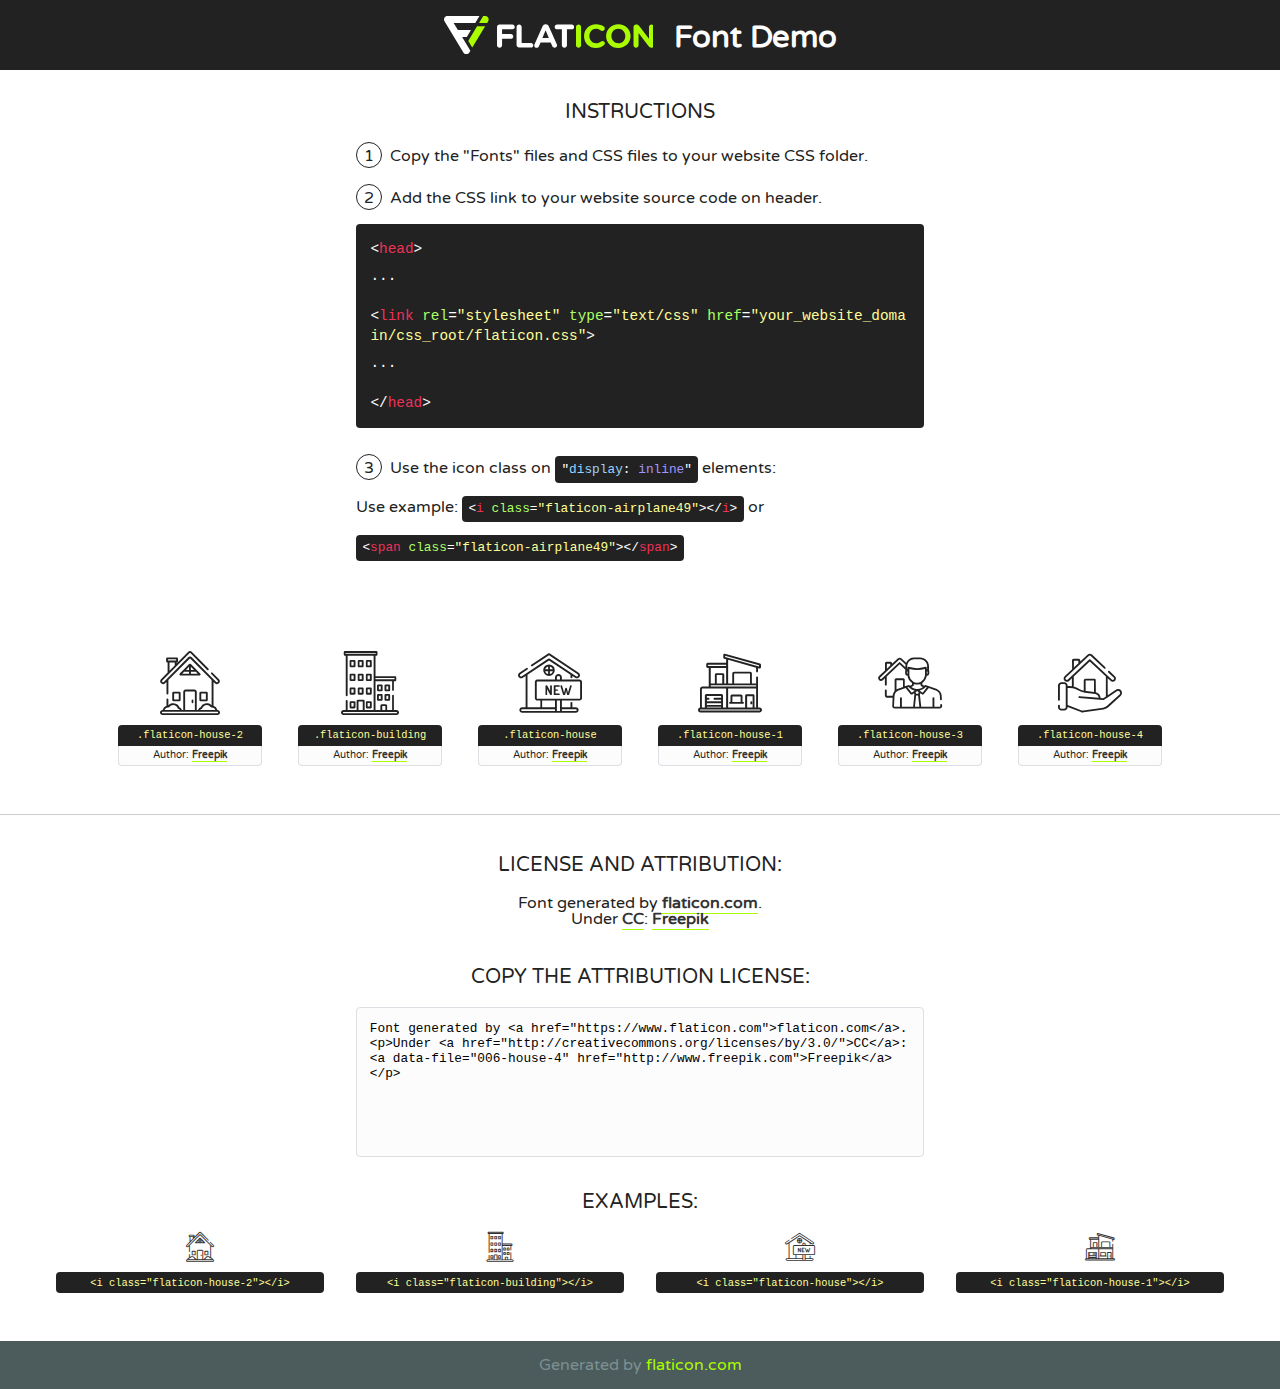
<file: fonts/flaticon/font/flaticon.html>
<!DOCTYPE html>
<!--
  Flaticon icon font: Flaticon
  Creation date: 29/11/2020 06:42
-->
<html>
<!DOCTYPE html>
<html>

<head>
    <title>Flaticon WebFont</title>
    <link href="http://fonts.googleapis.com/css?family=Varela+Round" rel="stylesheet" type="text/css" />
    <link rel="stylesheet" type="text/css" href="flaticon.css">
    <meta charset="UTF-8">
    <style>
    html, body, div, span, applet, object, iframe,
    h1, h2, h3, h4, h5, h6, p, blockquote, pre,
    a, abbr, acronym, address, big, cite, code,
    del, dfn, em, img, ins, kbd, q, s, samp,
    small, strike, strong, sub, sup, tt, var,
    b, u, i, center,
    dl, dt, dd, ol, ul, li,
    fieldset, form, label, legend,
    table, caption, tbody, tfoot, thead, tr, th, td,
    article, aside, canvas, details, embed, 
    figure, figcaption, footer, header, hgroup, 
    menu, nav, output, ruby, section, summary,
    time, mark, audio, video {
        margin: 0;
        padding: 0;
        border: 0;
        font-size: 100%;
        font: inherit;
        vertical-align: baseline;
    }
    /* HTML5 display-role reset for older browsers */
    article, aside, details, figcaption, figure, 
    footer, header, hgroup, menu, nav, section {
        display: block;
    }
    body {
        line-height: 1;
    }
    ol, ul {
        list-style: none;
    }
    blockquote, q {
        quotes: none;
    }
    blockquote:before, blockquote:after,
    q:before, q:after {
        content: '';
        content: none;
    }
    table {
        border-collapse: collapse;
        border-spacing: 0;
    }
    body {
        font-family: 'Varela Round', Helvetica, Arial, sans-serif;
        font-size: 16px;
        color: #222;
    }
    a {
        color: #333;
        border-bottom: 1px solid #a9fd00;
        font-weight: bold;
        text-decoration: none;
    }
    * {
        -moz-box-sizing: border-box;
        -webkit-box-sizing: border-box;
        box-sizing: border-box;
        margin: 0;
        padding: 0;
    }
    [class^="flaticon-"]:before, [class*=" flaticon-"]:before, [class^="flaticon-"]:after, [class*=" flaticon-"]:after {
        font-family: Flaticon;
        font-size: 30px;
        font-style: normal;
        margin-left: 20px;
        color: #333;
    }
    .wrapper {
        max-width: 600px;
        margin: auto;
        padding: 0 1em;
    }
    .title {
        font-size: 1.25em;
        text-align: center;
        margin-bottom: 1em;
        text-transform: uppercase;
    }
    header {
        text-align: center;
        background-color: #222;
        color: #fff;
        padding: 1em;
    }
    header .logo {
        width: 210px;
        height: 38px;
        display: inline-block;
        vertical-align: middle;
        margin-right: 1em;
        border: none;
    }
    header strong {
        font-size: 1.95em;
        font-weight: bold;
        vertical-align: middle;
        margin-top: 5px;
        display: inline-block;
    }
    .demo {
        margin: 2em auto;
        line-height: 1.25em;
    }
    .demo ul li {
        margin-bottom: 1em;
    }
    .demo ul li .num {
        color: #222;
        border-radius: 20px;
        display: inline-block;
        width: 26px;
        padding: 3px;
        height: 26px;
        text-align: center;
        margin-right: 0.5em;
        border: 1px solid #222;
    }
    .demo ul li code {
        background-color: #222;
        border-radius: 4px;
        padding: 0.25em 0.5em;
        display: inline-block;
        color: #fff;
        font-family: Consolas,Monaco,Lucida Console,Liberation Mono,DejaVu Sans Mono,Bitstream Vera Sans Mono,Courier New, monospace;
        font-weight: lighter;
        margin-top: 1em;
        font-size: 0.8em;
        word-break: break-all;
    }
    .demo ul li code.big {
        padding: 1em;
        font-size: 0.9em;
    }
    .demo ul li code .red {
        color: #EF3159;
    }
    .demo ul li code .green {
        color: #ACFF65;
    }
    .demo ul li code .yellow {
        color: #FFFF99;
    }
    .demo ul li code .blue {
        color: #99D3FF;
    }
    .demo ul li code .purple {
        color: #A295FF;
    }
    .demo ul li code .dots {
        margin-top: 0.5em;
        display: block;
    }
    #glyphs {
        border-bottom: 1px solid #ccc;
        padding: 2em 0;
        text-align: center;
    }
    .glyph {
        display: inline-block;
        width: 9em;
        margin: 1em;
        text-align: center;
        vertical-align: top;
        background: #FFF;
    }
    .glyph .glyph-icon {
        padding: 10px;
        display: block;
        font-family:"Flaticon";
        font-size: 64px;
        line-height: 1;
    }
    .glyph .glyph-icon:before {
        font-size: 64px;
        color: #222;
        margin-left: 0;
    }
    .class-name {
        font-size: 0.65em;
        background-color: #222;
        color: #fff;
        border-radius: 4px 4px 0 0;
        padding: 0.5em;
        color: #FFFF99;
        font-family: Consolas,Monaco,Lucida Console,Liberation Mono,DejaVu Sans Mono,Bitstream Vera Sans Mono,Courier New, monospace;
    }
    .author-name {
        font-size: 0.6em;
        background-color: #fcfcfd;
        border: 1px solid #DEDEE4;
        border-top: 0;
        border-radius: 0 0 4px 4px;
        padding: 0.5em;
    }
    .class-name:last-child {
        font-size: 10px;
        color:#888;
    }
    .class-name:last-child a {
        font-size: 10px;
        color:#555;
    }
    .class-name:last-child a:hover {
        color:#a9fd00;
    }
    .glyph > input {
        display: block;
        width: 100px;
        margin: 5px auto;
        text-align: center;
        font-size: 12px;
        cursor: text;
    }
    .glyph > input.icon-input {
        font-family:"Flaticon";
        font-size: 16px;
        margin-bottom: 10px;
    }
    .attribution .title {
        margin-top: 2em;
    }
    .attribution textarea {
        background-color: #fcfcfd;
        padding: 1em;
        border: none;
        box-shadow: none;
        border: 1px solid #DEDEE4;
        border-radius: 4px;
        resize: none;
        width: 100%;
        height: 150px;
        font-size: 0.8em;
        font-family: Consolas,Monaco,Lucida Console,Liberation Mono,DejaVu Sans Mono,Bitstream Vera Sans Mono,Courier New, monospace;
        -webkit-appearance: none;
    }
    .iconsuse {
        margin: 2em auto;
        text-align: center;
        max-width: 1200px;
    }
    .iconsuse:after {
        content: '';
        display: table;
        clear: both;
    }
    .iconsuse .image {
        float: left;
        width: 25%;
        padding: 0 1em;
    }
    .iconsuse .image p {
        margin-bottom: 1em;
    }
    .iconsuse .image span {
        display: block;
        font-size: 0.65em;
        background-color: #222;
        color: #fff;
        border-radius: 4px;
        padding: 0.5em;
        color: #FFFF99;
        margin-top: 1em;
        font-family: Consolas,Monaco,Lucida Console,Liberation Mono,DejaVu Sans Mono,Bitstream Vera Sans Mono,Courier New, monospace;
    }
    #footer {
        text-align: center;
        background-color: #4C5B5C;
        color: #7c9192;
        padding: 1em;
    }
    #footer a {
        border: none;
        color: #a9fd00;
        font-weight: normal;
    }
    @media (max-width: 960px) {
        .iconsuse .image {
            width: 50%;
        }
    }
    @media (max-width: 560px) {
        .iconsuse .image {
            width: 100%;
        }
    }
    </style>
</head>

<body class="characters-off">

    <header>
        <a href="https://www.flaticon.com" target="_blank" class="logo">
            <svg version="1.1" xmlns="http://www.w3.org/2000/svg" xmlns:xlink="http://www.w3.org/1999/xlink" xmlns:a="http://ns.adobe.com/AdobeSVGViewerExtensions/3.0/" viewBox="0 0 560.875 102.036" enable-background="new 0 0 560.875 102.036" xml:space="preserve">
                <defs>
                </defs>
                <g>
                    <g class="letters">
                        <path fill="#ffffff" d="M141.596,29.675c0-3.777,2.985-6.767,6.764-6.767h34.438c3.426,0,6.15,2.728,6.15,6.15
                        c0,3.43-2.724,6.149-6.15,6.149h-27.674v13.091h23.719c3.429,0,6.151,2.724,6.151,6.15c0,3.43-2.723,6.149-6.151,6.149h-23.719
                        v17.574c0,3.773-2.986,6.761-6.764,6.761c-3.779,0-6.764-2.989-6.764-6.761V29.675z"></path>
                        <path fill="#ffffff" d="M193.844,29.149c0-3.781,2.985-6.767,6.764-6.767c3.776,0,6.763,2.985,6.763,6.767v42.957h25.039
                        c3.426,0,6.149,2.726,6.149,6.153c0,3.425-2.723,6.15-6.149,6.15h-31.802c-3.779,0-6.764-2.986-6.764-6.768V29.149z"></path>
                        <path fill="#ffffff" d="M241.891,75.71l21.438-48.407c1.492-3.341,4.215-5.357,7.906-5.357h0.792
                        c3.686,0,6.323,2.017,7.815,5.357l21.439,48.407c0.436,0.967,0.701,1.845,0.701,2.723c0,3.602-2.809,6.501-6.414,6.501
                        c-3.161,0-5.269-1.845-6.499-4.655l-4.132-9.661h-27.059l-4.301,10.102c-1.144,2.631-3.426,4.214-6.237,4.214
                        c-3.517,0-6.24-2.81-6.24-6.325C241.1,77.64,241.451,76.677,241.891,75.71z M279.932,58.666l-8.521-20.297l-8.526,20.297H279.932
                        z"></path>
                        <path fill="#ffffff" d="M314.864,35.387H301.86c-3.429,0-6.239-2.813-6.239-6.238c0-3.429,2.811-6.24,6.239-6.24h39.533
                        c3.426,0,6.237,2.811,6.237,6.24c0,3.425-2.811,6.238-6.237,6.238h-13.001v42.785c0,3.773-2.99,6.761-6.764,6.761
                        c-3.779,0-6.764-2.989-6.764-6.761V35.387z"></path>
                        <path fill="#A9FD00" d="M352.615,29.149c0-3.781,2.985-6.767,6.767-6.767c3.774,0,6.761,2.985,6.761,6.767v49.024
                        c0,3.773-2.987,6.761-6.761,6.761c-3.781,0-6.767-2.989-6.767-6.761V29.149z"></path>
                        <path fill="#A9FD00" d="M374.132,53.836v-0.179c0-17.481,13.178-31.801,32.065-31.801c9.22,0,15.459,2.458,20.557,6.238
                        c1.402,1.054,2.637,2.985,2.637,5.357c0,3.692-2.985,6.59-6.681,6.59c-1.845,0-3.071-0.702-4.044-1.319
                        c-3.776-2.813-7.729-4.393-12.562-4.393c-10.364,0-17.831,8.611-17.831,19.154v0.173c0,10.542,7.291,19.329,17.831,19.329
                        c5.715,0,9.492-1.756,13.359-4.834c1.049-0.874,2.458-1.491,4.039-1.491c3.429,0,6.325,2.813,6.325,6.236
                        c0,2.106-1.056,3.78-2.282,4.834c-5.539,4.834-12.036,7.733-21.878,7.733C387.572,85.464,374.132,71.493,374.132,53.836z"></path>
                        <path fill="#A9FD00" d="M433.009,53.836v-0.179c0-17.481,13.79-31.801,32.766-31.801c18.981,0,32.592,14.143,32.592,31.628v0.173
                        c0,17.483-13.785,31.807-32.769,31.807C446.625,85.464,433.009,71.32,433.009,53.836z M484.224,53.836v-0.179
                        c0-10.539-7.725-19.326-18.626-19.326c-10.893,0-18.449,8.611-18.449,19.154v0.173c0,10.542,7.73,19.329,18.626,19.329
                        C476.676,72.986,484.224,64.378,484.224,53.836z"></path>
                        <path fill="#A9FD00" d="M506.233,29.321c0-3.774,2.99-6.763,6.767-6.763h1.401c3.252,0,5.183,1.583,7.029,3.953l26.093,34.265
                        V29.059c0-3.692,2.99-6.677,6.681-6.677c3.683,0,6.671,2.985,6.671,6.677v48.934c0,3.78-2.987,6.765-6.764,6.765h-0.436
                        c-3.257,0-5.188-1.581-7.034-3.953l-27.056-35.492v32.944c0,3.687-2.985,6.676-6.678,6.676c-3.683,0-6.673-2.989-6.673-6.676
                        V29.321z"></path>
                    </g>
                    <g class="insignia">
                        <path fill="#ffffff" d="M48.372,56.137h12.517l11.156-18.537H37.186L25.688,18.539h57.825L94.668,0H9.271
                        C5.925,0,2.842,1.801,1.198,4.716c-1.644,2.907-1.593,6.482,0.134,9.343l50.38,83.501c1.678,2.781,4.689,4.476,7.938,4.476
                        c3.246,0,6.257-1.695,7.935-4.476l2.898-4.804L48.372,56.137z"></path>
                        <g class="i">
                            <path fill="#A9FD00" d="M93.575,18.539h0.031v0.004l21.652,0.004l2.705-4.488c1.727-2.861,1.778-6.436,0.133-9.343
                            C116.454,1.801,113.371,0,110.026,0h-5.294L93.575,18.539z"></path>
                            <polygon fill="#A9FD00" points="88.291,27.356 64.725,66.486 75.519,84.404 109.942,27.356"></polygon>
                        </g>
                    </g>
                </g>
            </svg>
        </a>
        <strong>Font Demo</strong>
    </header>


    <section class="demo wrapper">

        <p class="title">Instructions</p>

        <ul>
            <li>
                <span class="num">1</span>Copy the "Fonts" files and CSS files to your website CSS folder.
            </li>
            <li>
                <span class="num">2</span>Add the CSS link to your website source code on header.
                <code class="big">
                    &lt;<span class="red">head</span>&gt;
                    <br/><span class="dots">...</span>
                    <br/>&lt;<span class="red">link</span> <span class="green">rel</span>=<span class="yellow">"stylesheet"</span> <span class="green">type</span>=<span class="yellow">"text/css"</span> <span class="green">href</span>=<span class="yellow">"your_website_domain/css_root/flaticon.css"</span>&gt;
                    <br/><span class="dots">...</span>
                    <br/>&lt;/<span class="red">head</span>&gt;
                </code>
            </li>

            <li>
                <p>
                    <span class="num">3</span>Use the icon class on <code>"<span class="blue">display</span>:<span class="purple"> inline</span>"</code> elements:
                    <br />
                    Use example: <code>&lt;<span class="red">i</span> <span class="green">class</span>=<span class="yellow">&quot;flaticon-airplane49&quot;</span>&gt;&lt;/<span class="red">i</span>&gt;</code> or <code>&lt;<span class="red">span</span> <span class="green">class</span>=<span class="yellow">&quot;flaticon-airplane49&quot;</span>&gt;&lt;/<span class="red">span</span>&gt;</code>
            </li>
        </ul>

    </section>




   <section id="glyphs">          
    
      
        <div class="glyph"><div class="glyph-icon flaticon-house-2"></div>
            <div class="class-name">.flaticon-house-2</div>
            <div class="author-name">Author: <a data-file="001-house-2" href="http://www.freepik.com">Freepik</a> </div> 
        </div>        
        
        <div class="glyph"><div class="glyph-icon flaticon-building"></div>
            <div class="class-name">.flaticon-building</div>
            <div class="author-name">Author: <a data-file="002-building" href="http://www.freepik.com">Freepik</a> </div> 
        </div>        
        
        <div class="glyph"><div class="glyph-icon flaticon-house"></div>
            <div class="class-name">.flaticon-house</div>
            <div class="author-name">Author: <a data-file="003-house" href="http://www.freepik.com">Freepik</a> </div> 
        </div>        
        
        <div class="glyph"><div class="glyph-icon flaticon-house-1"></div>
            <div class="class-name">.flaticon-house-1</div>
            <div class="author-name">Author: <a data-file="004-house-1" href="http://www.freepik.com">Freepik</a> </div> 
        </div>        
        
        <div class="glyph"><div class="glyph-icon flaticon-house-3"></div>
            <div class="class-name">.flaticon-house-3</div>
            <div class="author-name">Author: <a data-file="005-house-3" href="http://www.freepik.com">Freepik</a> </div> 
        </div>        
        
        <div class="glyph"><div class="glyph-icon flaticon-house-4"></div>
            <div class="class-name">.flaticon-house-4</div>
            <div class="author-name">Author: <a data-file="006-house-4" href="http://www.freepik.com">Freepik</a> </div> 
        </div>        
        

    </section>



    <section class="attribution wrapper"   style="text-align:center;">

      <div class="title">License and attribution:</div><div class="attrDiv">Font generated by <a href="https://www.flaticon.com">flaticon.com</a>. <div><p>Under <a href="http://creativecommons.org/licenses/by/3.0/">CC</a>: <a data-file="006-house-4" href="http://www.freepik.com">Freepik</a></p>  </div>
      </div>
      <div class="title">Copy the Attribution License:</div>

    <textarea onclick="this.focus();this.select();">Font generated by &lt;a href=&quot;https://www.flaticon.com&quot;&gt;flaticon.com&lt;/a&gt;. <p>Under <a href="http://creativecommons.org/licenses/by/3.0/">CC</a>: <a data-file="006-house-4" href="http://www.freepik.com">Freepik</a></p>  
     </textarea>

    </section>

    <section class="iconsuse">

          <div class="title">Examples:</div>            
             
            <div class="image">
                <p>
                    <i class="glyph-icon flaticon-house-2"></i> 
                    <span>&lt;i class=&quot;flaticon-house-2&quot;&gt;&lt;/i&gt;</span>
                </p>
            </div>
            
            <div class="image">
                <p>
                    <i class="glyph-icon flaticon-building"></i> 
                    <span>&lt;i class=&quot;flaticon-building&quot;&gt;&lt;/i&gt;</span>
                </p>
            </div>
            
            <div class="image">
                <p>
                    <i class="glyph-icon flaticon-house"></i> 
                    <span>&lt;i class=&quot;flaticon-house&quot;&gt;&lt;/i&gt;</span>
                </p>
            </div>
            
            <div class="image">
                <p>
                    <i class="glyph-icon flaticon-house-1"></i> 
                    <span>&lt;i class=&quot;flaticon-house-1&quot;&gt;&lt;/i&gt;</span>
                </p>
            </div>
                       
        </div>
                            
    </section>

<div id="footer">
    <div>Generated by <a href="https://www.flaticon.com">flaticon.com</a>
    </div>
</div>



</body>
</html>
</file>
<file: fonts/icomoon/style.css>
@font-face {
  font-family: 'icomoon';
  src:  url('fonts/icomoon.eot?10si43');
  src:  url('fonts/icomoon.eot?10si43#iefix') format('embedded-opentype'),
    url('fonts/icomoon.ttf?10si43') format('truetype'),
    url('fonts/icomoon.woff?10si43') format('woff'),
    url('fonts/icomoon.svg?10si43#icomoon') format('svg');
  font-weight: normal;
  font-style: normal;
}
@font-face {
  font-family: 'PyeongChangPeace-Bold';
  src: url('https://fastly.jsdelivr.net/gh/projectnoonnu/noonfonts_2206-02@1.0/PyeongChangPeace-Bold.woff2') format('woff2');
  font-weight: 700;
  font-style: normal;
}

@font-face {
  font-family: 'PyeongChangPeace-Normal';
  src: url('https://fastly.jsdelivr.net/gh/projectnoonnu/noonfonts_2206-02@1.0/PyeongChangPeace-Bold.woff2') format('woff2');
  font-weight: 300;
  font-style: normal;
}

@font-face {
  font-family: 'BMJUA';
  src: url('https://fastly.jsdelivr.net/gh/projectnoonnu/noonfonts_one@1.0/BMJUA.woff') format('woff');
  font-weight: normal;
  font-style: normal;
}

[class^="icon-"], [class*=" icon-"] {
  /* use !important to prevent issues with browser extensions that change fonts */
  font-family: 'icomoon' !important;
  speak: none;
  font-style: normal;
  font-weight: normal;
  font-variant: normal;
  text-transform: none;
  line-height: 1;

  /* Better Font Rendering =========== */
  -webkit-font-smoothing: antialiased;
  -moz-osx-font-smoothing: grayscale;
}

.icon-asterisk:before {
  content: "\f069";
}
.icon-plus:before {
  content: "\f067";
}
.icon-question:before {
  content: "\f128";
}
.icon-minus:before {
  content: "\f068";
}
.icon-glass:before {
  content: "\f000";
}
.icon-music:before {
  content: "\f001";
}
.icon-search:before {
  content: "\f002";
}
.icon-envelope-o:before {
  content: "\f003";
}
.icon-heart:before {
  content: "\f004";
}
.icon-star:before {
  content: "\f005";
}
.icon-star-o:before {
  content: "\f006";
}
.icon-user:before {
  content: "\f007";
}
.icon-film:before {
  content: "\f008";
}
.icon-th-large:before {
  content: "\f009";
}
.icon-th:before {
  content: "\f00a";
}
.icon-th-list:before {
  content: "\f00b";
}
.icon-check:before {
  content: "\f00c";
}
.icon-close:before {
  content: "\f00d";
}
.icon-remove:before {
  content: "\f00d";
}
.icon-times:before {
  content: "\f00d";
}
.icon-search-plus:before {
  content: "\f00e";
}
.icon-search-minus:before {
  content: "\f010";
}
.icon-power-off:before {
  content: "\f011";
}
.icon-signal:before {
  content: "\f012";
}
.icon-cog:before {
  content: "\f013";
}
.icon-gear:before {
  content: "\f013";
}
.icon-trash-o:before {
  content: "\f014";
}
.icon-home:before {
  content: "\f015";
}
.icon-file-o:before {
  content: "\f016";
}
.icon-clock-o:before {
  content: "\f017";
}
.icon-road:before {
  content: "\f018";
}
.icon-download:before {
  content: "\f019";
}
.icon-arrow-circle-o-down:before {
  content: "\f01a";
}
.icon-arrow-circle-o-up:before {
  content: "\f01b";
}
.icon-inbox:before {
  content: "\f01c";
}
.icon-play-circle-o:before {
  content: "\f01d";
}
.icon-repeat:before {
  content: "\f01e";
}
.icon-rotate-right:before {
  content: "\f01e";
}
.icon-refresh:before {
  content: "\f021";
}
.icon-list-alt:before {
  content: "\f022";
}
.icon-lock:before {
  content: "\f023";
}
.icon-flag:before {
  content: "\f024";
}
.icon-headphones:before {
  content: "\f025";
}
.icon-volume-off:before {
  content: "\f026";
}
.icon-volume-down:before {
  content: "\f027";
}
.icon-volume-up:before {
  content: "\f028";
}
.icon-qrcode:before {
  content: "\f029";
}
.icon-barcode:before {
  content: "\f02a";
}
.icon-tag:before {
  content: "\f02b";
}
.icon-tags:before {
  content: "\f02c";
}
.icon-book:before {
  content: "\f02d";
}
.icon-bookmark:before {
  content: "\f02e";
}
.icon-print:before {
  content: "\f02f";
}
.icon-camera:before {
  content: "\f030";
}
.icon-font:before {
  content: "\f031";
}
.icon-bold:before {
  content: "\f032";
}
.icon-italic:before {
  content: "\f033";
}
.icon-text-height:before {
  content: "\f034";
}
.icon-text-width:before {
  content: "\f035";
}
.icon-align-left:before {
  content: "\f036";
}
.icon-align-center:before {
  content: "\f037";
}
.icon-align-right:before {
  content: "\f038";
}
.icon-align-justify:before {
  content: "\f039";
}
.icon-list:before {
  content: "\f03a";
}
.icon-dedent:before {
  content: "\f03b";
}
.icon-outdent:before {
  content: "\f03b";
}
.icon-indent:before {
  content: "\f03c";
}
.icon-video-camera:before {
  content: "\f03d";
}
.icon-image:before {
  content: "\f03e";
}
.icon-photo:before {
  content: "\f03e";
}
.icon-picture-o:before {
  content: "\f03e";
}
.icon-pencil:before {
  content: "\f040";
}
.icon-map-marker:before {
  content: "\f041";
}
.icon-adjust:before {
  content: "\f042";
}
.icon-tint:before {
  content: "\f043";
}
.icon-edit:before {
  content: "\f044";
}
.icon-pencil-square-o:before {
  content: "\f044";
}
.icon-share-square-o:before {
  content: "\f045";
}
.icon-check-square-o:before {
  content: "\f046";
}
.icon-arrows:before {
  content: "\f047";
}
.icon-step-backward:before {
  content: "\f048";
}
.icon-fast-backward:before {
  content: "\f049";
}
.icon-backward:before {
  content: "\f04a";
}
.icon-play:before {
  content: "\f04b";
}
.icon-pause:before {
  content: "\f04c";
}
.icon-stop:before {
  content: "\f04d";
}
.icon-forward:before {
  content: "\f04e";
}
.icon-fast-forward:before {
  content: "\f050";
}
.icon-step-forward:before {
  content: "\f051";
}
.icon-eject:before {
  content: "\f052";
}
.icon-chevron-left:before {
  content: "\f053";
}
.icon-chevron-right:before {
  content: "\f054";
}
.icon-plus-circle:before {
  content: "\f055";
}
.icon-minus-circle:before {
  content: "\f056";
}
.icon-times-circle:before {
  content: "\f057";
}
.icon-check-circle:before {
  content: "\f058";
}
.icon-question-circle:before {
  content: "\f059";
}
.icon-info-circle:before {
  content: "\f05a";
}
.icon-crosshairs:before {
  content: "\f05b";
}
.icon-times-circle-o:before {
  content: "\f05c";
}
.icon-check-circle-o:before {
  content: "\f05d";
}
.icon-ban:before {
  content: "\f05e";
}
.icon-arrow-left:before {
  content: "\f060";
}
.icon-arrow-right:before {
  content: "\f061";
}
.icon-arrow-up:before {
  content: "\f062";
}
.icon-arrow-down:before {
  content: "\f063";
}
.icon-mail-forward:before {
  content: "\f064";
}
.icon-share:before {
  content: "\f064";
}
.icon-expand:before {
  content: "\f065";
}
.icon-compress:before {
  content: "\f066";
}
.icon-exclamation-circle:before {
  content: "\f06a";
}
.icon-gift:before {
  content: "\f06b";
}
.icon-leaf:before {
  content: "\f06c";
}
.icon-fire:before {
  content: "\f06d";
}
.icon-eye:before {
  content: "\f06e";
}
.icon-eye-slash:before {
  content: "\f070";
}
.icon-exclamation-triangle:before {
  content: "\f071";
}
.icon-warning:before {
  content: "\f071";
}
.icon-plane:before {
  content: "\f072";
}
.icon-calendar:before {
  content: "\f073";
}
.icon-random:before {
  content: "\f074";
}
.icon-comment:before {
  content: "\f075";
}
.icon-magnet:before {
  content: "\f076";
}
.icon-chevron-up:before {
  content: "\f077";
}
.icon-chevron-down:before {
  content: "\f078";
}
.icon-retweet:before {
  content: "\f079";
}
.icon-shopping-cart:before {
  content: "\f07a";
}
.icon-folder:before {
  content: "\f07b";
}
.icon-folder-open:before {
  content: "\f07c";
}
.icon-arrows-v:before {
  content: "\f07d";
}
.icon-arrows-h:before {
  content: "\f07e";
}
.icon-bar-chart:before {
  content: "\f080";
}
.icon-bar-chart-o:before {
  content: "\f080";
}
.icon-twitter-square:before {
  content: "\f081";
}
.icon-facebook-square:before {
  content: "\f082";
}
.icon-camera-retro:before {
  content: "\f083";
}
.icon-key:before {
  content: "\f084";
}
.icon-cogs:before {
  content: "\f085";
}
.icon-gears:before {
  content: "\f085";
}
.icon-comments:before {
  content: "\f086";
}
.icon-thumbs-o-up:before {
  content: "\f087";
}
.icon-thumbs-o-down:before {
  content: "\f088";
}
.icon-star-half:before {
  content: "\f089";
}
.icon-heart-o:before {
  content: "\f08a";
}
.icon-sign-out:before {
  content: "\f08b";
}
.icon-linkedin-square:before {
  content: "\f08c";
}
.icon-thumb-tack:before {
  content: "\f08d";
}
.icon-external-link:before {
  content: "\f08e";
}
.icon-sign-in:before {
  content: "\f090";
}
.icon-trophy:before {
  content: "\f091";
}
.icon-github-square:before {
  content: "\f092";
}
.icon-upload:before {
  content: "\f093";
}
.icon-lemon-o:before {
  content: "\f094";
}
.icon-phone:before {
  content: "\f095";
}
.icon-square-o:before {
  content: "\f096";
}
.icon-bookmark-o:before {
  content: "\f097";
}
.icon-phone-square:before {
  content: "\f098";
}
.icon-twitter:before {
  content: "\f099";
}
.icon-facebook:before {
  content: "\f09a";
}
.icon-facebook-f:before {
  content: "\f09a";
}
.icon-github:before {
  content: "\f09b";
}
.icon-unlock:before {
  content: "\f09c";
}
.icon-credit-card:before {
  content: "\f09d";
}
.icon-feed:before {
  content: "\f09e";
}
.icon-rss:before {
  content: "\f09e";
}
.icon-hdd-o:before {
  content: "\f0a0";
}
.icon-bullhorn:before {
  content: "\f0a1";
}
.icon-bell-o:before {
  content: "\f0a2";
}
.icon-certificate:before {
  content: "\f0a3";
}
.icon-hand-o-right:before {
  content: "\f0a4";
}
.icon-hand-o-left:before {
  content: "\f0a5";
}
.icon-hand-o-up:before {
  content: "\f0a6";
}
.icon-hand-o-down:before {
  content: "\f0a7";
}
.icon-arrow-circle-left:before {
  content: "\f0a8";
}
.icon-arrow-circle-right:before {
  content: "\f0a9";
}
.icon-arrow-circle-up:before {
  content: "\f0aa";
}
.icon-arrow-circle-down:before {
  content: "\f0ab";
}
.icon-globe:before {
  content: "\f0ac";
}
.icon-wrench:before {
  content: "\f0ad";
}
.icon-tasks:before {
  content: "\f0ae";
}
.icon-filter:before {
  content: "\f0b0";
}
.icon-briefcase:before {
  content: "\f0b1";
}
.icon-arrows-alt:before {
  content: "\f0b2";
}
.icon-group:before {
  content: "\f0c0";
}
.icon-users:before {
  content: "\f0c0";
}
.icon-chain:before {
  content: "\f0c1";
}
.icon-link:before {
  content: "\f0c1";
}
.icon-cloud:before {
  content: "\f0c2";
}
.icon-flask:before {
  content: "\f0c3";
}
.icon-cut:before {
  content: "\f0c4";
}
.icon-scissors:before {
  content: "\f0c4";
}
.icon-copy:before {
  content: "\f0c5";
}
.icon-files-o:before {
  content: "\f0c5";
}
.icon-paperclip:before {
  content: "\f0c6";
}
.icon-floppy-o:before {
  content: "\f0c7";
}
.icon-save:before {
  content: "\f0c7";
}
.icon-square:before {
  content: "\f0c8";
}
.icon-bars:before {
  content: "\f0c9";
}
.icon-navicon:before {
  content: "\f0c9";
}
.icon-reorder:before {
  content: "\f0c9";
}
.icon-list-ul:before {
  content: "\f0ca";
}
.icon-list-ol:before {
  content: "\f0cb";
}
.icon-strikethrough:before {
  content: "\f0cc";
}
.icon-underline:before {
  content: "\f0cd";
}
.icon-table:before {
  content: "\f0ce";
}
.icon-magic:before {
  content: "\f0d0";
}
.icon-truck:before {
  content: "\f0d1";
}
.icon-pinterest:before {
  content: "\f0d2";
}
.icon-pinterest-square:before {
  content: "\f0d3";
}
.icon-google-plus-square:before {
  content: "\f0d4";
}
.icon-google-plus:before {
  content: "\f0d5";
}
.icon-money:before {
  content: "\f0d6";
}
.icon-caret-down:before {
  content: "\f0d7";
}
.icon-caret-up:before {
  content: "\f0d8";
}
.icon-caret-left:before {
  content: "\f0d9";
}
.icon-caret-right:before {
  content: "\f0da";
}
.icon-columns:before {
  content: "\f0db";
}
.icon-sort:before {
  content: "\f0dc";
}
.icon-unsorted:before {
  content: "\f0dc";
}
.icon-sort-desc:before {
  content: "\f0dd";
}
.icon-sort-down:before {
  content: "\f0dd";
}
.icon-sort-asc:before {
  content: "\f0de";
}
.icon-sort-up:before {
  content: "\f0de";
}
.icon-envelope:before {
  content: "\f0e0";
}
.icon-linkedin:before {
  content: "\f0e1";
}
.icon-rotate-left:before {
  content: "\f0e2";
}
.icon-undo:before {
  content: "\f0e2";
}
.icon-gavel:before {
  content: "\f0e3";
}
.icon-legal:before {
  content: "\f0e3";
}
.icon-dashboard:before {
  content: "\f0e4";
}
.icon-tachometer:before {
  content: "\f0e4";
}
.icon-comment-o:before {
  content: "\f0e5";
}
.icon-comments-o:before {
  content: "\f0e6";
}
.icon-bolt:before {
  content: "\f0e7";
}
.icon-flash:before {
  content: "\f0e7";
}
.icon-sitemap:before {
  content: "\f0e8";
}
.icon-umbrella:before {
  content: "\f0e9";
}
.icon-clipboard:before {
  content: "\f0ea";
}
.icon-paste:before {
  content: "\f0ea";
}
.icon-lightbulb-o:before {
  content: "\f0eb";
}
.icon-exchange:before {
  content: "\f0ec";
}
.icon-cloud-download:before {
  content: "\f0ed";
}
.icon-cloud-upload:before {
  content: "\f0ee";
}
.icon-user-md:before {
  content: "\f0f0";
}
.icon-stethoscope:before {
  content: "\f0f1";
}
.icon-suitcase:before {
  content: "\f0f2";
}
.icon-bell:before {
  content: "\f0f3";
}
.icon-coffee:before {
  content: "\f0f4";
}
.icon-cutlery:before {
  content: "\f0f5";
}
.icon-file-text-o:before {
  content: "\f0f6";
}
.icon-building-o:before {
  content: "\f0f7";
}
.icon-hospital-o:before {
  content: "\f0f8";
}
.icon-ambulance:before {
  content: "\f0f9";
}
.icon-medkit:before {
  content: "\f0fa";
}
.icon-fighter-jet:before {
  content: "\f0fb";
}
.icon-beer:before {
  content: "\f0fc";
}
.icon-h-square:before {
  content: "\f0fd";
}
.icon-plus-square:before {
  content: "\f0fe";
}
.icon-angle-double-left:before {
  content: "\f100";
}
.icon-angle-double-right:before {
  content: "\f101";
}
.icon-angle-double-up:before {
  content: "\f102";
}
.icon-angle-double-down:before {
  content: "\f103";
}
.icon-angle-left:before {
  content: "\f104";
}
.icon-angle-right:before {
  content: "\f105";
}
.icon-angle-up:before {
  content: "\f106";
}
.icon-angle-down:before {
  content: "\f107";
}
.icon-desktop:before {
  content: "\f108";
}
.icon-laptop:before {
  content: "\f109";
}
.icon-tablet:before {
  content: "\f10a";
}
.icon-mobile:before {
  content: "\f10b";
}
.icon-mobile-phone:before {
  content: "\f10b";
}
.icon-circle-o:before {
  content: "\f10c";
}
.icon-quote-left:before {
  content: "\f10d";
}
.icon-quote-right:before {
  content: "\f10e";
}
.icon-spinner:before {
  content: "\f110";
}
.icon-circle:before {
  content: "\f111";
}
.icon-mail-reply:before {
  content: "\f112";
}
.icon-reply:before {
  content: "\f112";
}
.icon-github-alt:before {
  content: "\f113";
}
.icon-folder-o:before {
  content: "\f114";
}
.icon-folder-open-o:before {
  content: "\f115";
}
.icon-smile-o:before {
  content: "\f118";
}
.icon-frown-o:before {
  content: "\f119";
}
.icon-meh-o:before {
  content: "\f11a";
}
.icon-gamepad:before {
  content: "\f11b";
}
.icon-keyboard-o:before {
  content: "\f11c";
}
.icon-flag-o:before {
  content: "\f11d";
}
.icon-flag-checkered:before {
  content: "\f11e";
}
.icon-terminal:before {
  content: "\f120";
}
.icon-code:before {
  content: "\f121";
}
.icon-mail-reply-all:before {
  content: "\f122";
}
.icon-reply-all:before {
  content: "\f122";
}
.icon-star-half-empty:before {
  content: "\f123";
}
.icon-star-half-full:before {
  content: "\f123";
}
.icon-star-half-o:before {
  content: "\f123";
}
.icon-location-arrow:before {
  content: "\f124";
}
.icon-crop:before {
  content: "\f125";
}
.icon-code-fork:before {
  content: "\f126";
}
.icon-chain-broken:before {
  content: "\f127";
}
.icon-unlink:before {
  content: "\f127";
}
.icon-info:before {
  content: "\f129";
}
.icon-exclamation:before {
  content: "\f12a";
}
.icon-superscript:before {
  content: "\f12b";
}
.icon-subscript:before {
  content: "\f12c";
}
.icon-eraser:before {
  content: "\f12d";
}
.icon-puzzle-piece:before {
  content: "\f12e";
}
.icon-microphone:before {
  content: "\f130";
}
.icon-microphone-slash:before {
  content: "\f131";
}
.icon-shield:before {
  content: "\f132";
}
.icon-calendar-o:before {
  content: "\f133";
}
.icon-fire-extinguisher:before {
  content: "\f134";
}
.icon-rocket:before {
  content: "\f135";
}
.icon-maxcdn:before {
  content: "\f136";
}
.icon-chevron-circle-left:before {
  content: "\f137";
}
.icon-chevron-circle-right:before {
  content: "\f138";
}
.icon-chevron-circle-up:before {
  content: "\f139";
}
.icon-chevron-circle-down:before {
  content: "\f13a";
}
.icon-html5:before {
  content: "\f13b";
}
.icon-css3:before {
  content: "\f13c";
}
.icon-anchor:before {
  content: "\f13d";
}
.icon-unlock-alt:before {
  content: "\f13e";
}
.icon-bullseye:before {
  content: "\f140";
}
.icon-ellipsis-h:before {
  content: "\f141";
}
.icon-ellipsis-v:before {
  content: "\f142";
}
.icon-rss-square:before {
  content: "\f143";
}
.icon-play-circle:before {
  content: "\f144";
}
.icon-ticket:before {
  content: "\f145";
}
.icon-minus-square:before {
  content: "\f146";
}
.icon-minus-square-o:before {
  content: "\f147";
}
.icon-level-up:before {
  content: "\f148";
}
.icon-level-down:before {
  content: "\f149";
}
.icon-check-square:before {
  content: "\f14a";
}
.icon-pencil-square:before {
  content: "\f14b";
}
.icon-external-link-square:before {
  content: "\f14c";
}
.icon-share-square:before {
  content: "\f14d";
}
.icon-compass:before {
  content: "\f14e";
}
.icon-caret-square-o-down:before {
  content: "\f150";
}
.icon-toggle-down:before {
  content: "\f150";
}
.icon-caret-square-o-up:before {
  content: "\f151";
}
.icon-toggle-up:before {
  content: "\f151";
}
.icon-caret-square-o-right:before {
  content: "\f152";
}
.icon-toggle-right:before {
  content: "\f152";
}
.icon-eur:before {
  content: "\f153";
}
.icon-euro:before {
  content: "\f153";
}
.icon-gbp:before {
  content: "\f154";
}
.icon-dollar:before {
  content: "\f155";
}
.icon-usd:before {
  content: "\f155";
}
.icon-inr:before {
  content: "\f156";
}
.icon-rupee:before {
  content: "\f156";
}
.icon-cny:before {
  content: "\f157";
}
.icon-jpy:before {
  content: "\f157";
}
.icon-rmb:before {
  content: "\f157";
}
.icon-yen:before {
  content: "\f157";
}
.icon-rouble:before {
  content: "\f158";
}
.icon-rub:before {
  content: "\f158";
}
.icon-ruble:before {
  content: "\f158";
}
.icon-krw:before {
  content: "\f159";
}
.icon-won:before {
  content: "\f159";
}
.icon-bitcoin:before {
  content: "\f15a";
}
.icon-btc:before {
  content: "\f15a";
}
.icon-file:before {
  content: "\f15b";
}
.icon-file-text:before {
  content: "\f15c";
}
.icon-sort-alpha-asc:before {
  content: "\f15d";
}
.icon-sort-alpha-desc:before {
  content: "\f15e";
}
.icon-sort-amount-asc:before {
  content: "\f160";
}
.icon-sort-amount-desc:before {
  content: "\f161";
}
.icon-sort-numeric-asc:before {
  content: "\f162";
}
.icon-sort-numeric-desc:before {
  content: "\f163";
}
.icon-thumbs-up:before {
  content: "\f164";
}
.icon-thumbs-down:before {
  content: "\f165";
}
.icon-youtube-square:before {
  content: "\f166";
}
.icon-youtube:before {
  content: "\f167";
}
.icon-xing:before {
  content: "\f168";
}
.icon-xing-square:before {
  content: "\f169";
}
.icon-youtube-play:before {
  content: "\f16a";
}
.icon-dropbox:before {
  content: "\f16b";
}
.icon-stack-overflow:before {
  content: "\f16c";
}
.icon-instagram:before {
  content: "\f16d";
}
.icon-flickr:before {
  content: "\f16e";
}
.icon-adn:before {
  content: "\f170";
}
.icon-bitbucket:before {
  content: "\f171";
}
.icon-bitbucket-square:before {
  content: "\f172";
}
.icon-tumblr:before {
  content: "\f173";
}
.icon-tumblr-square:before {
  content: "\f174";
}
.icon-long-arrow-down:before {
  content: "\f175";
}
.icon-long-arrow-up:before {
  content: "\f176";
}
.icon-long-arrow-left:before {
  content: "\f177";
}
.icon-long-arrow-right:before {
  content: "\f178";
}
.icon-apple:before {
  content: "\f179";
}
.icon-windows:before {
  content: "\f17a";
}
.icon-android:before {
  content: "\f17b";
}
.icon-linux:before {
  content: "\f17c";
}
.icon-dribbble:before {
  content: "\f17d";
}
.icon-skype:before {
  content: "\f17e";
}
.icon-foursquare:before {
  content: "\f180";
}
.icon-trello:before {
  content: "\f181";
}
.icon-female:before {
  content: "\f182";
}
.icon-male:before {
  content: "\f183";
}
.icon-gittip:before {
  content: "\f184";
}
.icon-gratipay:before {
  content: "\f184";
}
.icon-sun-o:before {
  content: "\f185";
}
.icon-moon-o:before {
  content: "\f186";
}
.icon-archive:before {
  content: "\f187";
}
.icon-bug:before {
  content: "\f188";
}
.icon-vk:before {
  content: "\f189";
}
.icon-weibo:before {
  content: "\f18a";
}
.icon-renren:before {
  content: "\f18b";
}
.icon-pagelines:before {
  content: "\f18c";
}
.icon-stack-exchange:before {
  content: "\f18d";
}
.icon-arrow-circle-o-right:before {
  content: "\f18e";
}
.icon-arrow-circle-o-left:before {
  content: "\f190";
}
.icon-caret-square-o-left:before {
  content: "\f191";
}
.icon-toggle-left:before {
  content: "\f191";
}
.icon-dot-circle-o:before {
  content: "\f192";
}
.icon-wheelchair:before {
  content: "\f193";
}
.icon-vimeo-square:before {
  content: "\f194";
}
.icon-try:before {
  content: "\f195";
}
.icon-turkish-lira:before {
  content: "\f195";
}
.icon-plus-square-o:before {
  content: "\f196";
}
.icon-space-shuttle:before {
  content: "\f197";
}
.icon-slack:before {
  content: "\f198";
}
.icon-envelope-square:before {
  content: "\f199";
}
.icon-wordpress:before {
  content: "\f19a";
}
.icon-openid:before {
  content: "\f19b";
}
.icon-bank:before {
  content: "\f19c";
}
.icon-institution:before {
  content: "\f19c";
}
.icon-university:before {
  content: "\f19c";
}
.icon-graduation-cap:before {
  content: "\f19d";
}
.icon-mortar-board:before {
  content: "\f19d";
}
.icon-yahoo:before {
  content: "\f19e";
}
.icon-google:before {
  content: "\f1a0";
}
.icon-reddit:before {
  content: "\f1a1";
}
.icon-reddit-square:before {
  content: "\f1a2";
}
.icon-stumbleupon-circle:before {
  content: "\f1a3";
}
.icon-stumbleupon:before {
  content: "\f1a4";
}
.icon-delicious:before {
  content: "\f1a5";
}
.icon-digg:before {
  content: "\f1a6";
}
.icon-pied-piper-pp:before {
  content: "\f1a7";
}
.icon-pied-piper-alt:before {
  content: "\f1a8";
}
.icon-drupal:before {
  content: "\f1a9";
}
.icon-joomla:before {
  content: "\f1aa";
}
.icon-language:before {
  content: "\f1ab";
}
.icon-fax:before {
  content: "\f1ac";
}
.icon-building:before {
  content: "\f1ad";
}
.icon-child:before {
  content: "\f1ae";
}
.icon-paw:before {
  content: "\f1b0";
}
.icon-spoon:before {
  content: "\f1b1";
}
.icon-cube:before {
  content: "\f1b2";
}
.icon-cubes:before {
  content: "\f1b3";
}
.icon-behance:before {
  content: "\f1b4";
}
.icon-behance-square:before {
  content: "\f1b5";
}
.icon-steam:before {
  content: "\f1b6";
}
.icon-steam-square:before {
  content: "\f1b7";
}
.icon-recycle:before {
  content: "\f1b8";
}
.icon-automobile:before {
  content: "\f1b9";
}
.icon-car:before {
  content: "\f1b9";
}
.icon-cab:before {
  content: "\f1ba";
}
.icon-taxi:before {
  content: "\f1ba";
}
.icon-tree:before {
  content: "\f1bb";
}
.icon-spotify:before {
  content: "\f1bc";
}
.icon-deviantart:before {
  content: "\f1bd";
}
.icon-soundcloud:before {
  content: "\f1be";
}
.icon-database:before {
  content: "\f1c0";
}
.icon-file-pdf-o:before {
  content: "\f1c1";
}
.icon-file-word-o:before {
  content: "\f1c2";
}
.icon-file-excel-o:before {
  content: "\f1c3";
}
.icon-file-powerpoint-o:before {
  content: "\f1c4";
}
.icon-file-image-o:before {
  content: "\f1c5";
}
.icon-file-photo-o:before {
  content: "\f1c5";
}
.icon-file-picture-o:before {
  content: "\f1c5";
}
.icon-file-archive-o:before {
  content: "\f1c6";
}
.icon-file-zip-o:before {
  content: "\f1c6";
}
.icon-file-audio-o:before {
  content: "\f1c7";
}
.icon-file-sound-o:before {
  content: "\f1c7";
}
.icon-file-movie-o:before {
  content: "\f1c8";
}
.icon-file-video-o:before {
  content: "\f1c8";
}
.icon-file-code-o:before {
  content: "\f1c9";
}
.icon-vine:before {
  content: "\f1ca";
}
.icon-codepen:before {
  content: "\f1cb";
}
.icon-jsfiddle:before {
  content: "\f1cc";
}
.icon-life-bouy:before {
  content: "\f1cd";
}
.icon-life-buoy:before {
  content: "\f1cd";
}
.icon-life-ring:before {
  content: "\f1cd";
}
.icon-life-saver:before {
  content: "\f1cd";
}
.icon-support:before {
  content: "\f1cd";
}
.icon-circle-o-notch:before {
  content: "\f1ce";
}
.icon-ra:before {
  content: "\f1d0";
}
.icon-rebel:before {
  content: "\f1d0";
}
.icon-resistance:before {
  content: "\f1d0";
}
.icon-empire:before {
  content: "\f1d1";
}
.icon-ge:before {
  content: "\f1d1";
}
.icon-git-square:before {
  content: "\f1d2";
}
.icon-git:before {
  content: "\f1d3";
}
.icon-hacker-news:before {
  content: "\f1d4";
}
.icon-y-combinator-square:before {
  content: "\f1d4";
}
.icon-yc-square:before {
  content: "\f1d4";
}
.icon-tencent-weibo:before {
  content: "\f1d5";
}
.icon-qq:before {
  content: "\f1d6";
}
.icon-wechat:before {
  content: "\f1d7";
}
.icon-weixin:before {
  content: "\f1d7";
}
.icon-paper-plane:before {
  content: "\f1d8";
}
.icon-send:before {
  content: "\f1d8";
}
.icon-paper-plane-o:before {
  content: "\f1d9";
}
.icon-send-o:before {
  content: "\f1d9";
}
.icon-history:before {
  content: "\f1da";
}
.icon-circle-thin:before {
  content: "\f1db";
}
.icon-header:before {
  content: "\f1dc";
}
.icon-paragraph:before {
  content: "\f1dd";
}
.icon-sliders:before {
  content: "\f1de";
}
.icon-share-alt:before {
  content: "\f1e0";
}
.icon-share-alt-square:before {
  content: "\f1e1";
}
.icon-bomb:before {
  content: "\f1e2";
}
.icon-futbol-o:before {
  content: "\f1e3";
}
.icon-soccer-ball-o:before {
  content: "\f1e3";
}
.icon-tty:before {
  content: "\f1e4";
}
.icon-binoculars:before {
  content: "\f1e5";
}
.icon-plug:before {
  content: "\f1e6";
}
.icon-slideshare:before {
  content: "\f1e7";
}
.icon-twitch:before {
  content: "\f1e8";
}
.icon-yelp:before {
  content: "\f1e9";
}
.icon-newspaper-o:before {
  content: "\f1ea";
}
.icon-wifi:before {
  content: "\f1eb";
}
.icon-calculator:before {
  content: "\f1ec";
}
.icon-paypal:before {
  content: "\f1ed";
}
.icon-google-wallet:before {
  content: "\f1ee";
}
.icon-cc-visa:before {
  content: "\f1f0";
}
.icon-cc-mastercard:before {
  content: "\f1f1";
}
.icon-cc-discover:before {
  content: "\f1f2";
}
.icon-cc-amex:before {
  content: "\f1f3";
}
.icon-cc-paypal:before {
  content: "\f1f4";
}
.icon-cc-stripe:before {
  content: "\f1f5";
}
.icon-bell-slash:before {
  content: "\f1f6";
}
.icon-bell-slash-o:before {
  content: "\f1f7";
}
.icon-trash:before {
  content: "\f1f8";
}
.icon-copyright:before {
  content: "\f1f9";
}
.icon-at:before {
  content: "\f1fa";
}
.icon-eyedropper:before {
  content: "\f1fb";
}
.icon-paint-brush:before {
  content: "\f1fc";
}
.icon-birthday-cake:before {
  content: "\f1fd";
}
.icon-area-chart:before {
  content: "\f1fe";
}
.icon-pie-chart:before {
  content: "\f200";
}
.icon-line-chart:before {
  content: "\f201";
}
.icon-lastfm:before {
  content: "\f202";
}
.icon-lastfm-square:before {
  content: "\f203";
}
.icon-toggle-off:before {
  content: "\f204";
}
.icon-toggle-on:before {
  content: "\f205";
}
.icon-bicycle:before {
  content: "\f206";
}
.icon-bus:before {
  content: "\f207";
}
.icon-ioxhost:before {
  content: "\f208";
}
.icon-angellist:before {
  content: "\f209";
}
.icon-cc:before {
  content: "\f20a";
}
.icon-ils:before {
  content: "\f20b";
}
.icon-shekel:before {
  content: "\f20b";
}
.icon-sheqel:before {
  content: "\f20b";
}
.icon-meanpath:before {
  content: "\f20c";
}
.icon-buysellads:before {
  content: "\f20d";
}
.icon-connectdevelop:before {
  content: "\f20e";
}
.icon-dashcube:before {
  content: "\f210";
}
.icon-forumbee:before {
  content: "\f211";
}
.icon-leanpub:before {
  content: "\f212";
}
.icon-sellsy:before {
  content: "\f213";
}
.icon-shirtsinbulk:before {
  content: "\f214";
}
.icon-simplybuilt:before {
  content: "\f215";
}
.icon-skyatlas:before {
  content: "\f216";
}
.icon-cart-plus:before {
  content: "\f217";
}
.icon-cart-arrow-down:before {
  content: "\f218";
}
.icon-diamond:before {
  content: "\f219";
}
.icon-ship:before {
  content: "\f21a";
}
.icon-user-secret:before {
  content: "\f21b";
}
.icon-motorcycle:before {
  content: "\f21c";
}
.icon-street-view:before {
  content: "\f21d";
}
.icon-heartbeat:before {
  content: "\f21e";
}
.icon-venus:before {
  content: "\f221";
}
.icon-mars:before {
  content: "\f222";
}
.icon-mercury:before {
  content: "\f223";
}
.icon-intersex:before {
  content: "\f224";
}
.icon-transgender:before {
  content: "\f224";
}
.icon-transgender-alt:before {
  content: "\f225";
}
.icon-venus-double:before {
  content: "\f226";
}
.icon-mars-double:before {
  content: "\f227";
}
.icon-venus-mars:before {
  content: "\f228";
}
.icon-mars-stroke:before {
  content: "\f229";
}
.icon-mars-stroke-v:before {
  content: "\f22a";
}
.icon-mars-stroke-h:before {
  content: "\f22b";
}
.icon-neuter:before {
  content: "\f22c";
}
.icon-genderless:before {
  content: "\f22d";
}
.icon-facebook-official:before {
  content: "\f230";
}
.icon-pinterest-p:before {
  content: "\f231";
}
.icon-whatsapp:before {
  content: "\f232";
}
.icon-server:before {
  content: "\f233";
}
.icon-user-plus:before {
  content: "\f234";
}
.icon-user-times:before {
  content: "\f235";
}
.icon-bed:before {
  content: "\f236";
}
.icon-hotel:before {
  content: "\f236";
}
.icon-viacoin:before {
  content: "\f237";
}
.icon-train:before {
  content: "\f238";
}
.icon-subway:before {
  content: "\f239";
}
.icon-medium:before {
  content: "\f23a";
}
.icon-y-combinator:before {
  content: "\f23b";
}
.icon-yc:before {
  content: "\f23b";
}
.icon-optin-monster:before {
  content: "\f23c";
}
.icon-opencart:before {
  content: "\f23d";
}
.icon-expeditedssl:before {
  content: "\f23e";
}
.icon-battery:before {
  content: "\f240";
}
.icon-battery-4:before {
  content: "\f240";
}
.icon-battery-full:before {
  content: "\f240";
}
.icon-battery-3:before {
  content: "\f241";
}
.icon-battery-three-quarters:before {
  content: "\f241";
}
.icon-battery-2:before {
  content: "\f242";
}
.icon-battery-half:before {
  content: "\f242";
}
.icon-battery-1:before {
  content: "\f243";
}
.icon-battery-quarter:before {
  content: "\f243";
}
.icon-battery-0:before {
  content: "\f244";
}
.icon-battery-empty:before {
  content: "\f244";
}
.icon-mouse-pointer:before {
  content: "\f245";
}
.icon-i-cursor:before {
  content: "\f246";
}
.icon-object-group:before {
  content: "\f247";
}
.icon-object-ungroup:before {
  content: "\f248";
}
.icon-sticky-note:before {
  content: "\f249";
}
.icon-sticky-note-o:before {
  content: "\f24a";
}
.icon-cc-jcb:before {
  content: "\f24b";
}
.icon-cc-diners-club:before {
  content: "\f24c";
}
.icon-clone:before {
  content: "\f24d";
}
.icon-balance-scale:before {
  content: "\f24e";
}
.icon-hourglass-o:before {
  content: "\f250";
}
.icon-hourglass-1:before {
  content: "\f251";
}
.icon-hourglass-start:before {
  content: "\f251";
}
.icon-hourglass-2:before {
  content: "\f252";
}
.icon-hourglass-half:before {
  content: "\f252";
}
.icon-hourglass-3:before {
  content: "\f253";
}
.icon-hourglass-end:before {
  content: "\f253";
}
.icon-hourglass:before {
  content: "\f254";
}
.icon-hand-grab-o:before {
  content: "\f255";
}
.icon-hand-rock-o:before {
  content: "\f255";
}
.icon-hand-paper-o:before {
  content: "\f256";
}
.icon-hand-stop-o:before {
  content: "\f256";
}
.icon-hand-scissors-o:before {
  content: "\f257";
}
.icon-hand-lizard-o:before {
  content: "\f258";
}
.icon-hand-spock-o:before {
  content: "\f259";
}
.icon-hand-pointer-o:before {
  content: "\f25a";
}
.icon-hand-peace-o:before {
  content: "\f25b";
}
.icon-trademark:before {
  content: "\f25c";
}
.icon-registered:before {
  content: "\f25d";
}
.icon-creative-commons:before {
  content: "\f25e";
}
.icon-gg:before {
  content: "\f260";
}
.icon-gg-circle:before {
  content: "\f261";
}
.icon-tripadvisor:before {
  content: "\f262";
}
.icon-odnoklassniki:before {
  content: "\f263";
}
.icon-odnoklassniki-square:before {
  content: "\f264";
}
.icon-get-pocket:before {
  content: "\f265";
}
.icon-wikipedia-w:before {
  content: "\f266";
}
.icon-safari:before {
  content: "\f267";
}
.icon-chrome:before {
  content: "\f268";
}
.icon-firefox:before {
  content: "\f269";
}
.icon-opera:before {
  content: "\f26a";
}
.icon-internet-explorer:before {
  content: "\f26b";
}
.icon-television:before {
  content: "\f26c";
}
.icon-tv:before {
  content: "\f26c";
}
.icon-contao:before {
  content: "\f26d";
}
.icon-500px:before {
  content: "\f26e";
}
.icon-amazon:before {
  content: "\f270";
}
.icon-calendar-plus-o:before {
  content: "\f271";
}
.icon-calendar-minus-o:before {
  content: "\f272";
}
.icon-calendar-times-o:before {
  content: "\f273";
}
.icon-calendar-check-o:before {
  content: "\f274";
}
.icon-industry:before {
  content: "\f275";
}
.icon-map-pin:before {
  content: "\f276";
}
.icon-map-signs:before {
  content: "\f277";
}
.icon-map-o:before {
  content: "\f278";
}
.icon-map:before {
  content: "\f279";
}
.icon-commenting:before {
  content: "\f27a";
}
.icon-commenting-o:before {
  content: "\f27b";
}
.icon-houzz:before {
  content: "\f27c";
}
.icon-vimeo:before {
  content: "\f27d";
}
.icon-black-tie:before {
  content: "\f27e";
}
.icon-fonticons:before {
  content: "\f280";
}
.icon-reddit-alien:before {
  content: "\f281";
}
.icon-edge:before {
  content: "\f282";
}
.icon-credit-card-alt:before {
  content: "\f283";
}
.icon-codiepie:before {
  content: "\f284";
}
.icon-modx:before {
  content: "\f285";
}
.icon-fort-awesome:before {
  content: "\f286";
}
.icon-usb:before {
  content: "\f287";
}
.icon-product-hunt:before {
  content: "\f288";
}
.icon-mixcloud:before {
  content: "\f289";
}
.icon-scribd:before {
  content: "\f28a";
}
.icon-pause-circle:before {
  content: "\f28b";
}
.icon-pause-circle-o:before {
  content: "\f28c";
}
.icon-stop-circle:before {
  content: "\f28d";
}
.icon-stop-circle-o:before {
  content: "\f28e";
}
.icon-shopping-bag:before {
  content: "\f290";
}
.icon-shopping-basket:before {
  content: "\f291";
}
.icon-hashtag:before {
  content: "\f292";
}
.icon-bluetooth:before {
  content: "\f293";
}
.icon-bluetooth-b:before {
  content: "\f294";
}
.icon-percent:before {
  content: "\f295";
}
.icon-gitlab:before {
  content: "\f296";
}
.icon-wpbeginner:before {
  content: "\f297";
}
.icon-wpforms:before {
  content: "\f298";
}
.icon-envira:before {
  content: "\f299";
}
.icon-universal-access:before {
  content: "\f29a";
}
.icon-wheelchair-alt:before {
  content: "\f29b";
}
.icon-question-circle-o:before {
  content: "\f29c";
}
.icon-blind:before {
  content: "\f29d";
}
.icon-audio-description:before {
  content: "\f29e";
}
.icon-volume-control-phone:before {
  content: "\f2a0";
}
.icon-braille:before {
  content: "\f2a1";
}
.icon-assistive-listening-systems:before {
  content: "\f2a2";
}
.icon-american-sign-language-interpreting:before {
  content: "\f2a3";
}
.icon-asl-interpreting:before {
  content: "\f2a3";
}
.icon-deaf:before {
  content: "\f2a4";
}
.icon-deafness:before {
  content: "\f2a4";
}
.icon-hard-of-hearing:before {
  content: "\f2a4";
}
.icon-glide:before {
  content: "\f2a5";
}
.icon-glide-g:before {
  content: "\f2a6";
}
.icon-sign-language:before {
  content: "\f2a7";
}
.icon-signing:before {
  content: "\f2a7";
}
.icon-low-vision:before {
  content: "\f2a8";
}
.icon-viadeo:before {
  content: "\f2a9";
}
.icon-viadeo-square:before {
  content: "\f2aa";
}
.icon-snapchat:before {
  content: "\f2ab";
}
.icon-snapchat-ghost:before {
  content: "\f2ac";
}
.icon-snapchat-square:before {
  content: "\f2ad";
}
.icon-pied-piper:before {
  content: "\f2ae";
}
.icon-first-order:before {
  content: "\f2b0";
}
.icon-yoast:before {
  content: "\f2b1";
}
.icon-themeisle:before {
  content: "\f2b2";
}
.icon-google-plus-circle:before {
  content: "\f2b3";
}
.icon-google-plus-official:before {
  content: "\f2b3";
}
.icon-fa:before {
  content: "\f2b4";
}
.icon-font-awesome:before {
  content: "\f2b4";
}
.icon-handshake-o:before {
  content: "\f2b5";
}
.icon-envelope-open:before {
  content: "\f2b6";
}
.icon-envelope-open-o:before {
  content: "\f2b7";
}
.icon-linode:before {
  content: "\f2b8";
}
.icon-address-book:before {
  content: "\f2b9";
}
.icon-address-book-o:before {
  content: "\f2ba";
}
.icon-address-card:before {
  content: "\f2bb";
}
.icon-vcard:before {
  content: "\f2bb";
}
.icon-address-card-o:before {
  content: "\f2bc";
}
.icon-vcard-o:before {
  content: "\f2bc";
}
.icon-user-circle:before {
  content: "\f2bd";
}
.icon-user-circle-o:before {
  content: "\f2be";
}
.icon-user-o:before {
  content: "\f2c0";
}
.icon-id-badge:before {
  content: "\f2c1";
}
.icon-drivers-license:before {
  content: "\f2c2";
}
.icon-id-card:before {
  content: "\f2c2";
}
.icon-drivers-license-o:before {
  content: "\f2c3";
}
.icon-id-card-o:before {
  content: "\f2c3";
}
.icon-quora:before {
  content: "\f2c4";
}
.icon-free-code-camp:before {
  content: "\f2c5";
}
.icon-telegram:before {
  content: "\f2c6";
}
.icon-thermometer:before {
  content: "\f2c7";
}
.icon-thermometer-4:before {
  content: "\f2c7";
}
.icon-thermometer-full:before {
  content: "\f2c7";
}
.icon-thermometer-3:before {
  content: "\f2c8";
}
.icon-thermometer-three-quarters:before {
  content: "\f2c8";
}
.icon-thermometer-2:before {
  content: "\f2c9";
}
.icon-thermometer-half:before {
  content: "\f2c9";
}
.icon-thermometer-1:before {
  content: "\f2ca";
}
.icon-thermometer-quarter:before {
  content: "\f2ca";
}
.icon-thermometer-0:before {
  content: "\f2cb";
}
.icon-thermometer-empty:before {
  content: "\f2cb";
}
.icon-shower:before {
  content: "\f2cc";
}
.icon-bath:before {
  content: "\f2cd";
}
.icon-bathtub:before {
  content: "\f2cd";
}
.icon-s15:before {
  content: "\f2cd";
}
.icon-podcast:before {
  content: "\f2ce";
}
.icon-window-maximize:before {
  content: "\f2d0";
}
.icon-window-minimize:before {
  content: "\f2d1";
}
.icon-window-restore:before {
  content: "\f2d2";
}
.icon-times-rectangle:before {
  content: "\f2d3";
}
.icon-window-close:before {
  content: "\f2d3";
}
.icon-times-rectangle-o:before {
  content: "\f2d4";
}
.icon-window-close-o:before {
  content: "\f2d4";
}
.icon-bandcamp:before {
  content: "\f2d5";
}
.icon-grav:before {
  content: "\f2d6";
}
.icon-etsy:before {
  content: "\f2d7";
}
.icon-imdb:before {
  content: "\f2d8";
}
.icon-ravelry:before {
  content: "\f2d9";
}
.icon-eercast:before {
  content: "\f2da";
}
.icon-microchip:before {
  content: "\f2db";
}
.icon-snowflake-o:before {
  content: "\f2dc";
}
.icon-superpowers:before {
  content: "\f2dd";
}
.icon-wpexplorer:before {
  content: "\f2de";
}
.icon-meetup:before {
  content: "\f2e0";
}
.icon-3d_rotation:before {
  content: "\e84d";
}
.icon-ac_unit:before {
  content: "\eb3b";
}
.icon-alarm:before {
  content: "\e855";
}
.icon-access_alarms:before {
  content: "\e191";
}
.icon-schedule:before {
  content: "\e8b5";
}
.icon-accessibility:before {
  content: "\e84e";
}
.icon-accessible:before {
  content: "\e914";
}
.icon-account_balance:before {
  content: "\e84f";
}
.icon-account_balance_wallet:before {
  content: "\e850";
}
.icon-account_box:before {
  content: "\e851";
}
.icon-account_circle:before {
  content: "\e853";
}
.icon-adb:before {
  content: "\e60e";
}
.icon-add:before {
  content: "\e145";
}
.icon-add_a_photo:before {
  content: "\e439";
}
.icon-alarm_add:before {
  content: "\e856";
}
.icon-add_alert:before {
  content: "\e003";
}
.icon-add_box:before {
  content: "\e146";
}
.icon-add_circle:before {
  content: "\e147";
}
.icon-control_point:before {
  content: "\e3ba";
}
.icon-add_location:before {
  content: "\e567";
}
.icon-add_shopping_cart:before {
  content: "\e854";
}
.icon-queue:before {
  content: "\e03c";
}
.icon-add_to_queue:before {
  content: "\e05c";
}
.icon-adjust2:before {
  content: "\e39e";
}
.icon-airline_seat_flat:before {
  content: "\e630";
}
.icon-airline_seat_flat_angled:before {
  content: "\e631";
}
.icon-airline_seat_individual_suite:before {
  content: "\e632";
}
.icon-airline_seat_legroom_extra:before {
  content: "\e633";
}
.icon-airline_seat_legroom_normal:before {
  content: "\e634";
}
.icon-airline_seat_legroom_reduced:before {
  content: "\e635";
}
.icon-airline_seat_recline_extra:before {
  content: "\e636";
}
.icon-airline_seat_recline_normal:before {
  content: "\e637";
}
.icon-flight:before {
  content: "\e539";
}
.icon-airplanemode_inactive:before {
  content: "\e194";
}
.icon-airplay:before {
  content: "\e055";
}
.icon-airport_shuttle:before {
  content: "\eb3c";
}
.icon-alarm_off:before {
  content: "\e857";
}
.icon-alarm_on:before {
  content: "\e858";
}
.icon-album:before {
  content: "\e019";
}
.icon-all_inclusive:before {
  content: "\eb3d";
}
.icon-all_out:before {
  content: "\e90b";
}
.icon-android2:before {
  content: "\e859";
}
.icon-announcement:before {
  content: "\e85a";
}
.icon-apps:before {
  content: "\e5c3";
}
.icon-archive2:before {
  content: "\e149";
}
.icon-arrow_back:before {
  content: "\e5c4";
}
.icon-arrow_downward:before {
  content: "\e5db";
}
.icon-arrow_drop_down:before {
  content: "\e5c5";
}
.icon-arrow_drop_down_circle:before {
  content: "\e5c6";
}
.icon-arrow_drop_up:before {
  content: "\e5c7";
}
.icon-arrow_forward:before {
  content: "\e5c8";
}
.icon-arrow_upward:before {
  content: "\e5d8";
}
.icon-art_track:before {
  content: "\e060";
}
.icon-aspect_ratio:before {
  content: "\e85b";
}
.icon-poll:before {
  content: "\e801";
}
.icon-assignment:before {
  content: "\e85d";
}
.icon-assignment_ind:before {
  content: "\e85e";
}
.icon-assignment_late:before {
  content: "\e85f";
}
.icon-assignment_return:before {
  content: "\e860";
}
.icon-assignment_returned:before {
  content: "\e861";
}
.icon-assignment_turned_in:before {
  content: "\e862";
}
.icon-assistant:before {
  content: "\e39f";
}
.icon-flag2:before {
  content: "\e153";
}
.icon-attach_file:before {
  content: "\e226";
}
.icon-attach_money:before {
  content: "\e227";
}
.icon-attachment:before {
  content: "\e2bc";
}
.icon-audiotrack:before {
  content: "\e3a1";
}
.icon-autorenew:before {
  content: "\e863";
}
.icon-av_timer:before {
  content: "\e01b";
}
.icon-backspace:before {
  content: "\e14a";
}
.icon-cloud_upload:before {
  content: "\e2c3";
}
.icon-battery_alert:before {
  content: "\e19c";
}
.icon-battery_charging_full:before {
  content: "\e1a3";
}
.icon-battery_std:before {
  content: "\e1a5";
}
.icon-battery_unknown:before {
  content: "\e1a6";
}
.icon-beach_access:before {
  content: "\eb3e";
}
.icon-beenhere:before {
  content: "\e52d";
}
.icon-block:before {
  content: "\e14b";
}
.icon-bluetooth2:before {
  content: "\e1a7";
}
.icon-bluetooth_searching:before {
  content: "\e1aa";
}
.icon-bluetooth_connected:before {
  content: "\e1a8";
}
.icon-bluetooth_disabled:before {
  content: "\e1a9";
}
.icon-blur_circular:before {
  content: "\e3a2";
}
.icon-blur_linear:before {
  content: "\e3a3";
}
.icon-blur_off:before {
  content: "\e3a4";
}
.icon-blur_on:before {
  content: "\e3a5";
}
.icon-class:before {
  content: "\e86e";
}
.icon-turned_in:before {
  content: "\e8e6";
}
.icon-turned_in_not:before {
  content: "\e8e7";
}
.icon-border_all:before {
  content: "\e228";
}
.icon-border_bottom:before {
  content: "\e229";
}
.icon-border_clear:before {
  content: "\e22a";
}
.icon-border_color:before {
  content: "\e22b";
}
.icon-border_horizontal:before {
  content: "\e22c";
}
.icon-border_inner:before {
  content: "\e22d";
}
.icon-border_left:before {
  content: "\e22e";
}
.icon-border_outer:before {
  content: "\e22f";
}
.icon-border_right:before {
  content: "\e230";
}
.icon-border_style:before {
  content: "\e231";
}
.icon-border_top:before {
  content: "\e232";
}
.icon-border_vertical:before {
  content: "\e233";
}
.icon-branding_watermark:before {
  content: "\e06b";
}
.icon-brightness_1:before {
  content: "\e3a6";
}
.icon-brightness_2:before {
  content: "\e3a7";
}
.icon-brightness_3:before {
  content: "\e3a8";
}
.icon-brightness_4:before {
  content: "\e3a9";
}
.icon-brightness_low:before {
  content: "\e1ad";
}
.icon-brightness_medium:before {
  content: "\e1ae";
}
.icon-brightness_high:before {
  content: "\e1ac";
}
.icon-brightness_auto:before {
  content: "\e1ab";
}
.icon-broken_image:before {
  content: "\e3ad";
}
.icon-brush:before {
  content: "\e3ae";
}
.icon-bubble_chart:before {
  content: "\e6dd";
}
.icon-bug_report:before {
  content: "\e868";
}
.icon-build:before {
  content: "\e869";
}
.icon-burst_mode:before {
  content: "\e43c";
}
.icon-domain:before {
  content: "\e7ee";
}
.icon-business_center:before {
  content: "\eb3f";
}
.icon-cached:before {
  content: "\e86a";
}
.icon-cake:before {
  content: "\e7e9";
}
.icon-phone2:before {
  content: "\e0cd";
}
.icon-call_end:before {
  content: "\e0b1";
}
.icon-call_made:before {
  content: "\e0b2";
}
.icon-merge_type:before {
  content: "\e252";
}
.icon-call_missed:before {
  content: "\e0b4";
}
.icon-call_missed_outgoing:before {
  content: "\e0e4";
}
.icon-call_received:before {
  content: "\e0b5";
}
.icon-call_split:before {
  content: "\e0b6";
}
.icon-call_to_action:before {
  content: "\e06c";
}
.icon-camera2:before {
  content: "\e3af";
}
.icon-photo_camera:before {
  content: "\e412";
}
.icon-camera_enhance:before {
  content: "\e8fc";
}
.icon-camera_front:before {
  content: "\e3b1";
}
.icon-camera_rear:before {
  content: "\e3b2";
}
.icon-camera_roll:before {
  content: "\e3b3";
}
.icon-cancel:before {
  content: "\e5c9";
}
.icon-redeem:before {
  content: "\e8b1";
}
.icon-card_membership:before {
  content: "\e8f7";
}
.icon-card_travel:before {
  content: "\e8f8";
}
.icon-casino:before {
  content: "\eb40";
}
.icon-cast:before {
  content: "\e307";
}
.icon-cast_connected:before {
  content: "\e308";
}
.icon-center_focus_strong:before {
  content: "\e3b4";
}
.icon-center_focus_weak:before {
  content: "\e3b5";
}
.icon-change_history:before {
  content: "\e86b";
}
.icon-chat:before {
  content: "\e0b7";
}
.icon-chat_bubble:before {
  content: "\e0ca";
}
.icon-chat_bubble_outline:before {
  content: "\e0cb";
}
.icon-check2:before {
  content: "\e5ca";
}
.icon-check_box:before {
  content: "\e834";
}
.icon-check_box_outline_blank:before {
  content: "\e835";
}
.icon-check_circle:before {
  content: "\e86c";
}
.icon-navigate_before:before {
  content: "\e408";
}
.icon-navigate_next:before {
  content: "\e409";
}
.icon-child_care:before {
  content: "\eb41";
}
.icon-child_friendly:before {
  content: "\eb42";
}
.icon-chrome_reader_mode:before {
  content: "\e86d";
}
.icon-close2:before {
  content: "\e5cd";
}
.icon-clear_all:before {
  content: "\e0b8";
}
.icon-closed_caption:before {
  content: "\e01c";
}
.icon-wb_cloudy:before {
  content: "\e42d";
}
.icon-cloud_circle:before {
  content: "\e2be";
}
.icon-cloud_done:before {
  content: "\e2bf";
}
.icon-cloud_download:before {
  content: "\e2c0";
}
.icon-cloud_off:before {
  content: "\e2c1";
}
.icon-cloud_queue:before {
  content: "\e2c2";
}
.icon-code2:before {
  content: "\e86f";
}
.icon-photo_library:before {
  content: "\e413";
}
.icon-collections_bookmark:before {
  content: "\e431";
}
.icon-palette:before {
  content: "\e40a";
}
.icon-colorize:before {
  content: "\e3b8";
}
.icon-comment2:before {
  content: "\e0b9";
}
.icon-compare:before {
  content: "\e3b9";
}
.icon-compare_arrows:before {
  content: "\e915";
}
.icon-laptop2:before {
  content: "\e31e";
}
.icon-confirmation_number:before {
  content: "\e638";
}
.icon-contact_mail:before {
  content: "\e0d0";
}
.icon-contact_phone:before {
  content: "\e0cf";
}
.icon-contacts:before {
  content: "\e0ba";
}
.icon-content_copy:before {
  content: "\e14d";
}
.icon-content_cut:before {
  content: "\e14e";
}
.icon-content_paste:before {
  content: "\e14f";
}
.icon-control_point_duplicate:before {
  content: "\e3bb";
}
.icon-copyright2:before {
  content: "\e90c";
}
.icon-mode_edit:before {
  content: "\e254";
}
.icon-create_new_folder:before {
  content: "\e2cc";
}
.icon-payment:before {
  content: "\e8a1";
}
.icon-crop2:before {
  content: "\e3be";
}
.icon-crop_16_9:before {
  content: "\e3bc";
}
.icon-crop_3_2:before {
  content: "\e3bd";
}
.icon-crop_landscape:before {
  content: "\e3c3";
}
.icon-crop_7_5:before {
  content: "\e3c0";
}
.icon-crop_din:before {
  content: "\e3c1";
}
.icon-crop_free:before {
  content: "\e3c2";
}
.icon-crop_original:before {
  content: "\e3c4";
}
.icon-crop_portrait:before {
  content: "\e3c5";
}
.icon-crop_rotate:before {
  content: "\e437";
}
.icon-crop_square:before {
  content: "\e3c6";
}
.icon-dashboard2:before {
  content: "\e871";
}
.icon-data_usage:before {
  content: "\e1af";
}
.icon-date_range:before {
  content: "\e916";
}
.icon-dehaze:before {
  content: "\e3c7";
}
.icon-delete:before {
  content: "\e872";
}
.icon-delete_forever:before {
  content: "\e92b";
}
.icon-delete_sweep:before {
  content: "\e16c";
}
.icon-description:before {
  content: "\e873";
}
.icon-desktop_mac:before {
  content: "\e30b";
}
.icon-desktop_windows:before {
  content: "\e30c";
}
.icon-details:before {
  content: "\e3c8";
}
.icon-developer_board:before {
  content: "\e30d";
}
.icon-developer_mode:before {
  content: "\e1b0";
}
.icon-device_hub:before {
  content: "\e335";
}
.icon-phonelink:before {
  content: "\e326";
}
.icon-devices_other:before {
  content: "\e337";
}
.icon-dialer_sip:before {
  content: "\e0bb";
}
.icon-dialpad:before {
  content: "\e0bc";
}
.icon-directions:before {
  content: "\e52e";
}
.icon-directions_bike:before {
  content: "\e52f";
}
.icon-directions_boat:before {
  content: "\e532";
}
.icon-directions_bus:before {
  content: "\e530";
}
.icon-directions_car:before {
  content: "\e531";
}
.icon-directions_railway:before {
  content: "\e534";
}
.icon-directions_run:before {
  content: "\e566";
}
.icon-directions_transit:before {
  content: "\e535";
}
.icon-directions_walk:before {
  content: "\e536";
}
.icon-disc_full:before {
  content: "\e610";
}
.icon-dns:before {
  content: "\e875";
}
.icon-not_interested:before {
  content: "\e033";
}
.icon-do_not_disturb_alt:before {
  content: "\e611";
}
.icon-do_not_disturb_off:before {
  content: "\e643";
}
.icon-remove_circle:before {
  content: "\e15c";
}
.icon-dock:before {
  content: "\e30e";
}
.icon-done:before {
  content: "\e876";
}
.icon-done_all:before {
  content: "\e877";
}
.icon-donut_large:before {
  content: "\e917";
}
.icon-donut_small:before {
  content: "\e918";
}
.icon-drafts:before {
  content: "\e151";
}
.icon-drag_handle:before {
  content: "\e25d";
}
.icon-time_to_leave:before {
  content: "\e62c";
}
.icon-dvr:before {
  content: "\e1b2";
}
.icon-edit_location:before {
  content: "\e568";
}
.icon-eject2:before {
  content: "\e8fb";
}
.icon-markunread:before {
  content: "\e159";
}
.icon-enhanced_encryption:before {
  content: "\e63f";
}
.icon-equalizer:before {
  content: "\e01d";
}
.icon-error:before {
  content: "\e000";
}
.icon-error_outline:before {
  content: "\e001";
}
.icon-euro_symbol:before {
  content: "\e926";
}
.icon-ev_station:before {
  content: "\e56d";
}
.icon-insert_invitation:before {
  content: "\e24f";
}
.icon-event_available:before {
  content: "\e614";
}
.icon-event_busy:before {
  content: "\e615";
}
.icon-event_note:before {
  content: "\e616";
}
.icon-event_seat:before {
  content: "\e903";
}
.icon-exit_to_app:before {
  content: "\e879";
}
.icon-expand_less:before {
  content: "\e5ce";
}
.icon-expand_more:before {
  content: "\e5cf";
}
.icon-explicit:before {
  content: "\e01e";
}
.icon-explore:before {
  content: "\e87a";
}
.icon-exposure:before {
  content: "\e3ca";
}
.icon-exposure_neg_1:before {
  content: "\e3cb";
}
.icon-exposure_neg_2:before {
  content: "\e3cc";
}
.icon-exposure_plus_1:before {
  content: "\e3cd";
}
.icon-exposure_plus_2:before {
  content: "\e3ce";
}
.icon-exposure_zero:before {
  content: "\e3cf";
}
.icon-extension:before {
  content: "\e87b";
}
.icon-face:before {
  content: "\e87c";
}
.icon-fast_forward:before {
  content: "\e01f";
}
.icon-fast_rewind:before {
  content: "\e020";
}
.icon-favorite:before {
  content: "\e87d";
}
.icon-favorite_border:before {
  content: "\e87e";
}
.icon-featured_play_list:before {
  content: "\e06d";
}
.icon-featured_video:before {
  content: "\e06e";
}
.icon-sms_failed:before {
  content: "\e626";
}
.icon-fiber_dvr:before {
  content: "\e05d";
}
.icon-fiber_manual_record:before {
  content: "\e061";
}
.icon-fiber_new:before {
  content: "\e05e";
}
.icon-fiber_pin:before {
  content: "\e06a";
}
.icon-fiber_smart_record:before {
  content: "\e062";
}
.icon-get_app:before {
  content: "\e884";
}
.icon-file_upload:before {
  content: "\e2c6";
}
.icon-filter2:before {
  content: "\e3d3";
}
.icon-filter_1:before {
  content: "\e3d0";
}
.icon-filter_2:before {
  content: "\e3d1";
}
.icon-filter_3:before {
  content: "\e3d2";
}
.icon-filter_4:before {
  content: "\e3d4";
}
.icon-filter_5:before {
  content: "\e3d5";
}
.icon-filter_6:before {
  content: "\e3d6";
}
.icon-filter_7:before {
  content: "\e3d7";
}
.icon-filter_8:before {
  content: "\e3d8";
}
.icon-filter_9:before {
  content: "\e3d9";
}
.icon-filter_9_plus:before {
  content: "\e3da";
}
.icon-filter_b_and_w:before {
  content: "\e3db";
}
.icon-filter_center_focus:before {
  content: "\e3dc";
}
.icon-filter_drama:before {
  content: "\e3dd";
}
.icon-filter_frames:before {
  content: "\e3de";
}
.icon-terrain:before {
  content: "\e564";
}
.icon-filter_list:before {
  content: "\e152";
}
.icon-filter_none:before {
  content: "\e3e0";
}
.icon-filter_tilt_shift:before {
  content: "\e3e2";
}
.icon-filter_vintage:before {
  content: "\e3e3";
}
.icon-find_in_page:before {
  content: "\e880";
}
.icon-find_replace:before {
  content: "\e881";
}
.icon-fingerprint:before {
  content: "\e90d";
}
.icon-first_page:before {
  content: "\e5dc";
}
.icon-fitness_center:before {
  content: "\eb43";
}
.icon-flare:before {
  content: "\e3e4";
}
.icon-flash_auto:before {
  content: "\e3e5";
}
.icon-flash_off:before {
  content: "\e3e6";
}
.icon-flash_on:before {
  content: "\e3e7";
}
.icon-flight_land:before {
  content: "\e904";
}
.icon-flight_takeoff:before {
  content: "\e905";
}
.icon-flip:before {
  content: "\e3e8";
}
.icon-flip_to_back:before {
  content: "\e882";
}
.icon-flip_to_front:before {
  content: "\e883";
}
.icon-folder2:before {
  content: "\e2c7";
}
.icon-folder_open:before {
  content: "\e2c8";
}
.icon-folder_shared:before {
  content: "\e2c9";
}
.icon-folder_special:before {
  content: "\e617";
}
.icon-font_download:before {
  content: "\e167";
}
.icon-format_align_center:before {
  content: "\e234";
}
.icon-format_align_justify:before {
  content: "\e235";
}
.icon-format_align_left:before {
  content: "\e236";
}
.icon-format_align_right:before {
  content: "\e237";
}
.icon-format_bold:before {
  content: "\e238";
}
.icon-format_clear:before {
  content: "\e239";
}
.icon-format_color_fill:before {
  content: "\e23a";
}
.icon-format_color_reset:before {
  content: "\e23b";
}
.icon-format_color_text:before {
  content: "\e23c";
}
.icon-format_indent_decrease:before {
  content: "\e23d";
}
.icon-format_indent_increase:before {
  content: "\e23e";
}
.icon-format_italic:before {
  content: "\e23f";
}
.icon-format_line_spacing:before {
  content: "\e240";
}
.icon-format_list_bulleted:before {
  content: "\e241";
}
.icon-format_list_numbered:before {
  content: "\e242";
}
.icon-format_paint:before {
  content: "\e243";
}
.icon-format_quote:before {
  content: "\e244";
}
.icon-format_shapes:before {
  content: "\e25e";
}
.icon-format_size:before {
  content: "\e245";
}
.icon-format_strikethrough:before {
  content: "\e246";
}
.icon-format_textdirection_l_to_r:before {
  content: "\e247";
}
.icon-format_textdirection_r_to_l:before {
  content: "\e248";
}
.icon-format_underlined:before {
  content: "\e249";
}
.icon-question_answer:before {
  content: "\e8af";
}
.icon-forward2:before {
  content: "\e154";
}
.icon-forward_10:before {
  content: "\e056";
}
.icon-forward_30:before {
  content: "\e057";
}
.icon-forward_5:before {
  content: "\e058";
}
.icon-free_breakfast:before {
  content: "\eb44";
}
.icon-fullscreen:before {
  content: "\e5d0";
}
.icon-fullscreen_exit:before {
  content: "\e5d1";
}
.icon-functions:before {
  content: "\e24a";
}
.icon-g_translate:before {
  content: "\e927";
}
.icon-games:before {
  content: "\e021";
}
.icon-gavel2:before {
  content: "\e90e";
}
.icon-gesture:before {
  content: "\e155";
}
.icon-gif:before {
  content: "\e908";
}
.icon-goat:before {
  content: "\e900";
}
.icon-golf_course:before {
  content: "\eb45";
}
.icon-my_location:before {
  content: "\e55c";
}
.icon-location_searching:before {
  content: "\e1b7";
}
.icon-location_disabled:before {
  content: "\e1b6";
}
.icon-star2:before {
  content: "\e838";
}
.icon-gradient:before {
  content: "\e3e9";
}
.icon-grain:before {
  content: "\e3ea";
}
.icon-graphic_eq:before {
  content: "\e1b8";
}
.icon-grid_off:before {
  content: "\e3eb";
}
.icon-grid_on:before {
  content: "\e3ec";
}
.icon-people:before {
  content: "\e7fb";
}
.icon-group_add:before {
  content: "\e7f0";
}
.icon-group_work:before {
  content: "\e886";
}
.icon-hd:before {
  content: "\e052";
}
.icon-hdr_off:before {
  content: "\e3ed";
}
.icon-hdr_on:before {
  content: "\e3ee";
}
.icon-hdr_strong:before {
  content: "\e3f1";
}
.icon-hdr_weak:before {
  content: "\e3f2";
}
.icon-headset:before {
  content: "\e310";
}
.icon-headset_mic:before {
  content: "\e311";
}
.icon-healing:before {
  content: "\e3f3";
}
.icon-hearing:before {
  content: "\e023";
}
.icon-help:before {
  content: "\e887";
}
.icon-help_outline:before {
  content: "\e8fd";
}
.icon-high_quality:before {
  content: "\e024";
}
.icon-highlight:before {
  content: "\e25f";
}
.icon-highlight_off:before {
  content: "\e888";
}
.icon-restore:before {
  content: "\e8b3";
}
.icon-home2:before {
  content: "\e88a";
}
.icon-hot_tub:before {
  content: "\eb46";
}
.icon-local_hotel:before {
  content: "\e549";
}
.icon-hourglass_empty:before {
  content: "\e88b";
}
.icon-hourglass_full:before {
  content: "\e88c";
}
.icon-http:before {
  content: "\e902";
}
.icon-lock2:before {
  content: "\e897";
}
.icon-photo2:before {
  content: "\e410";
}
.icon-image_aspect_ratio:before {
  content: "\e3f5";
}
.icon-import_contacts:before {
  content: "\e0e0";
}
.icon-import_export:before {
  content: "\e0c3";
}
.icon-important_devices:before {
  content: "\e912";
}
.icon-inbox2:before {
  content: "\e156";
}
.icon-indeterminate_check_box:before {
  content: "\e909";
}
.icon-info2:before {
  content: "\e88e";
}
.icon-info_outline:before {
  content: "\e88f";
}
.icon-input:before {
  content: "\e890";
}
.icon-insert_comment:before {
  content: "\e24c";
}
.icon-insert_drive_file:before {
  content: "\e24d";
}
.icon-tag_faces:before {
  content: "\e420";
}
.icon-link2:before {
  content: "\e157";
}
.icon-invert_colors:before {
  content: "\e891";
}
.icon-invert_colors_off:before {
  content: "\e0c4";
}
.icon-iso:before {
  content: "\e3f6";
}
.icon-keyboard:before {
  content: "\e312";
}
.icon-keyboard_arrow_down:before {
  content: "\e313";
}
.icon-keyboard_arrow_left:before {
  content: "\e314";
}
.icon-keyboard_arrow_right:before {
  content: "\e315";
}
.icon-keyboard_arrow_up:before {
  content: "\e316";
}
.icon-keyboard_backspace:before {
  content: "\e317";
}
.icon-keyboard_capslock:before {
  content: "\e318";
}
.icon-keyboard_hide:before {
  content: "\e31a";
}
.icon-keyboard_return:before {
  content: "\e31b";
}
.icon-keyboard_tab:before {
  content: "\e31c";
}
.icon-keyboard_voice:before {
  content: "\e31d";
}
.icon-kitchen:before {
  content: "\eb47";
}
.icon-label:before {
  content: "\e892";
}
.icon-label_outline:before {
  content: "\e893";
}
.icon-language2:before {
  content: "\e894";
}
.icon-laptop_chromebook:before {
  content: "\e31f";
}
.icon-laptop_mac:before {
  content: "\e320";
}
.icon-laptop_windows:before {
  content: "\e321";
}
.icon-last_page:before {
  content: "\e5dd";
}
.icon-open_in_new:before {
  content: "\e89e";
}
.icon-layers:before {
  content: "\e53b";
}
.icon-layers_clear:before {
  content: "\e53c";
}
.icon-leak_add:before {
  content: "\e3f8";
}
.icon-leak_remove:before {
  content: "\e3f9";
}
.icon-lens:before {
  content: "\e3fa";
}
.icon-library_books:before {
  content: "\e02f";
}
.icon-library_music:before {
  content: "\e030";
}
.icon-lightbulb_outline:before {
  content: "\e90f";
}
.icon-line_style:before {
  content: "\e919";
}
.icon-line_weight:before {
  content: "\e91a";
}
.icon-linear_scale:before {
  content: "\e260";
}
.icon-linked_camera:before {
  content: "\e438";
}
.icon-list2:before {
  content: "\e896";
}
.icon-live_help:before {
  content: "\e0c6";
}
.icon-live_tv:before {
  content: "\e639";
}
.icon-local_play:before {
  content: "\e553";
}
.icon-local_airport:before {
  content: "\e53d";
}
.icon-local_atm:before {
  content: "\e53e";
}
.icon-local_bar:before {
  content: "\e540";
}
.icon-local_cafe:before {
  content: "\e541";
}
.icon-local_car_wash:before {
  content: "\e542";
}
.icon-local_convenience_store:before {
  content: "\e543";
}
.icon-restaurant_menu:before {
  content: "\e561";
}
.icon-local_drink:before {
  content: "\e544";
}
.icon-local_florist:before {
  content: "\e545";
}
.icon-local_gas_station:before {
  content: "\e546";
}
.icon-shopping_cart:before {
  content: "\e8cc";
}
.icon-local_hospital:before {
  content: "\e548";
}
.icon-local_laundry_service:before {
  content: "\e54a";
}
.icon-local_library:before {
  content: "\e54b";
}
.icon-local_mall:before {
  content: "\e54c";
}
.icon-theaters:before {
  content: "\e8da";
}
.icon-local_offer:before {
  content: "\e54e";
}
.icon-local_parking:before {
  content: "\e54f";
}
.icon-local_pharmacy:before {
  content: "\e550";
}
.icon-local_pizza:before {
  content: "\e552";
}
.icon-print2:before {
  content: "\e8ad";
}
.icon-local_shipping:before {
  content: "\e558";
}
.icon-local_taxi:before {
  content: "\e559";
}
.icon-location_city:before {
  content: "\e7f1";
}
.icon-location_off:before {
  content: "\e0c7";
}
.icon-room:before {
  content: "\e8b4";
}
.icon-lock_open:before {
  content: "\e898";
}
.icon-lock_outline:before {
  content: "\e899";
}
.icon-looks:before {
  content: "\e3fc";
}
.icon-looks_3:before {
  content: "\e3fb";
}
.icon-looks_4:before {
  content: "\e3fd";
}
.icon-looks_5:before {
  content: "\e3fe";
}
.icon-looks_6:before {
  content: "\e3ff";
}
.icon-looks_one:before {
  content: "\e400";
}
.icon-looks_two:before {
  content: "\e401";
}
.icon-sync:before {
  content: "\e627";
}
.icon-loupe:before {
  content: "\e402";
}
.icon-low_priority:before {
  content: "\e16d";
}
.icon-loyalty:before {
  content: "\e89a";
}
.icon-mail_outline:before {
  content: "\e0e1";
}
.icon-map2:before {
  content: "\e55b";
}
.icon-markunread_mailbox:before {
  content: "\e89b";
}
.icon-memory:before {
  content: "\e322";
}
.icon-menu:before {
  content: "\e5d2";
}
.icon-message:before {
  content: "\e0c9";
}
.icon-mic:before {
  content: "\e029";
}
.icon-mic_none:before {
  content: "\e02a";
}
.icon-mic_off:before {
  content: "\e02b";
}
.icon-mms:before {
  content: "\e618";
}
.icon-mode_comment:before {
  content: "\e253";
}
.icon-monetization_on:before {
  content: "\e263";
}
.icon-money_off:before {
  content: "\e25c";
}
.icon-monochrome_photos:before {
  content: "\e403";
}
.icon-mood_bad:before {
  content: "\e7f3";
}
.icon-more:before {
  content: "\e619";
}
.icon-more_horiz:before {
  content: "\e5d3";
}
.icon-more_vert:before {
  content: "\e5d4";
}
.icon-motorcycle2:before {
  content: "\e91b";
}
.icon-mouse:before {
  content: "\e323";
}
.icon-move_to_inbox:before {
  content: "\e168";
}
.icon-movie_creation:before {
  content: "\e404";
}
.icon-movie_filter:before {
  content: "\e43a";
}
.icon-multiline_chart:before {
  content: "\e6df";
}
.icon-music_note:before {
  content: "\e405";
}
.icon-music_video:before {
  content: "\e063";
}
.icon-nature:before {
  content: "\e406";
}
.icon-nature_people:before {
  content: "\e407";
}
.icon-navigation:before {
  content: "\e55d";
}
.icon-near_me:before {
  content: "\e569";
}
.icon-network_cell:before {
  content: "\e1b9";
}
.icon-network_check:before {
  content: "\e640";
}
.icon-network_locked:before {
  content: "\e61a";
}
.icon-network_wifi:before {
  content: "\e1ba";
}
.icon-new_releases:before {
  content: "\e031";
}
.icon-next_week:before {
  content: "\e16a";
}
.icon-nfc:before {
  content: "\e1bb";
}
.icon-no_encryption:before {
  content: "\e641";
}
.icon-signal_cellular_no_sim:before {
  content: "\e1ce";
}
.icon-note:before {
  content: "\e06f";
}
.icon-note_add:before {
  content: "\e89c";
}
.icon-notifications:before {
  content: "\e7f4";
}
.icon-notifications_active:before {
  content: "\e7f7";
}
.icon-notifications_none:before {
  content: "\e7f5";
}
.icon-notifications_off:before {
  content: "\e7f6";
}
.icon-notifications_paused:before {
  content: "\e7f8";
}
.icon-offline_pin:before {
  content: "\e90a";
}
.icon-ondemand_video:before {
  content: "\e63a";
}
.icon-opacity:before {
  content: "\e91c";
}
.icon-open_in_browser:before {
  content: "\e89d";
}
.icon-open_with:before {
  content: "\e89f";
}
.icon-pages:before {
  content: "\e7f9";
}
.icon-pageview:before {
  content: "\e8a0";
}
.icon-pan_tool:before {
  content: "\e925";
}
.icon-panorama:before {
  content: "\e40b";
}
.icon-radio_button_unchecked:before {
  content: "\e836";
}
.icon-panorama_horizontal:before {
  content: "\e40d";
}
.icon-panorama_vertical:before {
  content: "\e40e";
}
.icon-panorama_wide_angle:before {
  content: "\e40f";
}
.icon-party_mode:before {
  content: "\e7fa";
}
.icon-pause2:before {
  content: "\e034";
}
.icon-pause_circle_filled:before {
  content: "\e035";
}
.icon-pause_circle_outline:before {
  content: "\e036";
}
.icon-people_outline:before {
  content: "\e7fc";
}
.icon-perm_camera_mic:before {
  content: "\e8a2";
}
.icon-perm_contact_calendar:before {
  content: "\e8a3";
}
.icon-perm_data_setting:before {
  content: "\e8a4";
}
.icon-perm_device_information:before {
  content: "\e8a5";
}
.icon-person_outline:before {
  content: "\e7ff";
}
.icon-perm_media:before {
  content: "\e8a7";
}
.icon-perm_phone_msg:before {
  content: "\e8a8";
}
.icon-perm_scan_wifi:before {
  content: "\e8a9";
}
.icon-person:before {
  content: "\e7fd";
}
.icon-person_add:before {
  content: "\e7fe";
}
.icon-person_pin:before {
  content: "\e55a";
}
.icon-person_pin_circle:before {
  content: "\e56a";
}
.icon-personal_video:before {
  content: "\e63b";
}
.icon-pets:before {
  content: "\e91d";
}
.icon-phone_android:before {
  content: "\e324";
}
.icon-phone_bluetooth_speaker:before {
  content: "\e61b";
}
.icon-phone_forwarded:before {
  content: "\e61c";
}
.icon-phone_in_talk:before {
  content: "\e61d";
}
.icon-phone_iphone:before {
  content: "\e325";
}
.icon-phone_locked:before {
  content: "\e61e";
}
.icon-phone_missed:before {
  content: "\e61f";
}
.icon-phone_paused:before {
  content: "\e620";
}
.icon-phonelink_erase:before {
  content: "\e0db";
}
.icon-phonelink_lock:before {
  content: "\e0dc";
}
.icon-phonelink_off:before {
  content: "\e327";
}
.icon-phonelink_ring:before {
  content: "\e0dd";
}
.icon-phonelink_setup:before {
  content: "\e0de";
}
.icon-photo_album:before {
  content: "\e411";
}
.icon-photo_filter:before {
  content: "\e43b";
}
.icon-photo_size_select_actual:before {
  content: "\e432";
}
.icon-photo_size_select_large:before {
  content: "\e433";
}
.icon-photo_size_select_small:before {
  content: "\e434";
}
.icon-picture_as_pdf:before {
  content: "\e415";
}
.icon-picture_in_picture:before {
  content: "\e8aa";
}
.icon-picture_in_picture_alt:before {
  content: "\e911";
}
.icon-pie_chart:before {
  content: "\e6c4";
}
.icon-pie_chart_outlined:before {
  content: "\e6c5";
}
.icon-pin_drop:before {
  content: "\e55e";
}
.icon-play_arrow:before {
  content: "\e037";
}
.icon-play_circle_filled:before {
  content: "\e038";
}
.icon-play_circle_outline:before {
  content: "\e039";
}
.icon-play_for_work:before {
  content: "\e906";
}
.icon-playlist_add:before {
  content: "\e03b";
}
.icon-playlist_add_check:before {
  content: "\e065";
}
.icon-playlist_play:before {
  content: "\e05f";
}
.icon-plus_one:before {
  content: "\e800";
}
.icon-polymer:before {
  content: "\e8ab";
}
.icon-pool:before {
  content: "\eb48";
}
.icon-portable_wifi_off:before {
  content: "\e0ce";
}
.icon-portrait:before {
  content: "\e416";
}
.icon-power:before {
  content: "\e63c";
}
.icon-power_input:before {
  content: "\e336";
}
.icon-power_settings_new:before {
  content: "\e8ac";
}
.icon-pregnant_woman:before {
  content: "\e91e";
}
.icon-present_to_all:before {
  content: "\e0df";
}
.icon-priority_high:before {
  content: "\e645";
}
.icon-public:before {
  content: "\e80b";
}
.icon-publish:before {
  content: "\e255";
}
.icon-queue_music:before {
  content: "\e03d";
}
.icon-queue_play_next:before {
  content: "\e066";
}
.icon-radio:before {
  content: "\e03e";
}
.icon-radio_button_checked:before {
  content: "\e837";
}
.icon-rate_review:before {
  content: "\e560";
}
.icon-receipt:before {
  content: "\e8b0";
}
.icon-recent_actors:before {
  content: "\e03f";
}
.icon-record_voice_over:before {
  content: "\e91f";
}
.icon-redo:before {
  content: "\e15a";
}
.icon-refresh2:before {
  content: "\e5d5";
}
.icon-remove2:before {
  content: "\e15b";
}
.icon-remove_circle_outline:before {
  content: "\e15d";
}
.icon-remove_from_queue:before {
  content: "\e067";
}
.icon-visibility:before {
  content: "\e8f4";
}
.icon-remove_shopping_cart:before {
  content: "\e928";
}
.icon-reorder2:before {
  content: "\e8fe";
}
.icon-repeat2:before {
  content: "\e040";
}
.icon-repeat_one:before {
  content: "\e041";
}
.icon-replay:before {
  content: "\e042";
}
.icon-replay_10:before {
  content: "\e059";
}
.icon-replay_30:before {
  content: "\e05a";
}
.icon-replay_5:before {
  content: "\e05b";
}
.icon-reply2:before {
  content: "\e15e";
}
.icon-reply_all:before {
  content: "\e15f";
}
.icon-report:before {
  content: "\e160";
}
.icon-warning2:before {
  content: "\e002";
}
.icon-restaurant:before {
  content: "\e56c";
}
.icon-restore_page:before {
  content: "\e929";
}
.icon-ring_volume:before {
  content: "\e0d1";
}
.icon-room_service:before {
  content: "\eb49";
}
.icon-rotate_90_degrees_ccw:before {
  content: "\e418";
}
.icon-rotate_left:before {
  content: "\e419";
}
.icon-rotate_right:before {
  content: "\e41a";
}
.icon-rounded_corner:before {
  content: "\e920";
}
.icon-router:before {
  content: "\e328";
}
.icon-rowing:before {
  content: "\e921";
}
.icon-rss_feed:before {
  content: "\e0e5";
}
.icon-rv_hookup:before {
  content: "\e642";
}
.icon-satellite:before {
  content: "\e562";
}
.icon-save2:before {
  content: "\e161";
}
.icon-scanner:before {
  content: "\e329";
}
.icon-school:before {
  content: "\e80c";
}
.icon-screen_lock_landscape:before {
  content: "\e1be";
}
.icon-screen_lock_portrait:before {
  content: "\e1bf";
}
.icon-screen_lock_rotation:before {
  content: "\e1c0";
}
.icon-screen_rotation:before {
  content: "\e1c1";
}
.icon-screen_share:before {
  content: "\e0e2";
}
.icon-sd_storage:before {
  content: "\e1c2";
}
.icon-search2:before {
  content: "\e8b6";
}
.icon-security:before {
  content: "\e32a";
}
.icon-select_all:before {
  content: "\e162";
}
.icon-send2:before {
  content: "\e163";
}
.icon-sentiment_dissatisfied:before {
  content: "\e811";
}
.icon-sentiment_neutral:before {
  content: "\e812";
}
.icon-sentiment_satisfied:before {
  content: "\e813";
}
.icon-sentiment_very_dissatisfied:before {
  content: "\e814";
}
.icon-sentiment_very_satisfied:before {
  content: "\e815";
}
.icon-settings:before {
  content: "\e8b8";
}
.icon-settings_applications:before {
  content: "\e8b9";
}
.icon-settings_backup_restore:before {
  content: "\e8ba";
}
.icon-settings_bluetooth:before {
  content: "\e8bb";
}
.icon-settings_brightness:before {
  content: "\e8bd";
}
.icon-settings_cell:before {
  content: "\e8bc";
}
.icon-settings_ethernet:before {
  content: "\e8be";
}
.icon-settings_input_antenna:before {
  content: "\e8bf";
}
.icon-settings_input_composite:before {
  content: "\e8c1";
}
.icon-settings_input_hdmi:before {
  content: "\e8c2";
}
.icon-settings_input_svideo:before {
  content: "\e8c3";
}
.icon-settings_overscan:before {
  content: "\e8c4";
}
.icon-settings_phone:before {
  content: "\e8c5";
}
.icon-settings_power:before {
  content: "\e8c6";
}
.icon-settings_remote:before {
  content: "\e8c7";
}
.icon-settings_system_daydream:before {
  content: "\e1c3";
}
.icon-settings_voice:before {
  content: "\e8c8";
}
.icon-share2:before {
  content: "\e80d";
}
.icon-shop:before {
  content: "\e8c9";
}
.icon-shop_two:before {
  content: "\e8ca";
}
.icon-shopping_basket:before {
  content: "\e8cb";
}
.icon-short_text:before {
  content: "\e261";
}
.icon-show_chart:before {
  content: "\e6e1";
}
.icon-shuffle:before {
  content: "\e043";
}
.icon-signal_cellular_4_bar:before {
  content: "\e1c8";
}
.icon-signal_cellular_connected_no_internet_4_bar:before {
  content: "\e1cd";
}
.icon-signal_cellular_null:before {
  content: "\e1cf";
}
.icon-signal_cellular_off:before {
  content: "\e1d0";
}
.icon-signal_wifi_4_bar:before {
  content: "\e1d8";
}
.icon-signal_wifi_4_bar_lock:before {
  content: "\e1d9";
}
.icon-signal_wifi_off:before {
  content: "\e1da";
}
.icon-sim_card:before {
  content: "\e32b";
}
.icon-sim_card_alert:before {
  content: "\e624";
}
.icon-skip_next:before {
  content: "\e044";
}
.icon-skip_previous:before {
  content: "\e045";
}
.icon-slideshow:before {
  content: "\e41b";
}
.icon-slow_motion_video:before {
  content: "\e068";
}
.icon-stay_primary_portrait:before {
  content: "\e0d6";
}
.icon-smoke_free:before {
  content: "\eb4a";
}
.icon-smoking_rooms:before {
  content: "\eb4b";
}
.icon-textsms:before {
  content: "\e0d8";
}
.icon-snooze:before {
  content: "\e046";
}
.icon-sort2:before {
  content: "\e164";
}
.icon-sort_by_alpha:before {
  content: "\e053";
}
.icon-spa:before {
  content: "\eb4c";
}
.icon-space_bar:before {
  content: "\e256";
}
.icon-speaker:before {
  content: "\e32d";
}
.icon-speaker_group:before {
  content: "\e32e";
}
.icon-speaker_notes:before {
  content: "\e8cd";
}
.icon-speaker_notes_off:before {
  content: "\e92a";
}
.icon-speaker_phone:before {
  content: "\e0d2";
}
.icon-spellcheck:before {
  content: "\e8ce";
}
.icon-star_border:before {
  content: "\e83a";
}
.icon-star_half:before {
  content: "\e839";
}
.icon-stars:before {
  content: "\e8d0";
}
.icon-stay_primary_landscape:before {
  content: "\e0d5";
}
.icon-stop2:before {
  content: "\e047";
}
.icon-stop_screen_share:before {
  content: "\e0e3";
}
.icon-storage:before {
  content: "\e1db";
}
.icon-store_mall_directory:before {
  content: "\e563";
}
.icon-straighten:before {
  content: "\e41c";
}
.icon-streetview:before {
  content: "\e56e";
}
.icon-strikethrough_s:before {
  content: "\e257";
}
.icon-style:before {
  content: "\e41d";
}
.icon-subdirectory_arrow_left:before {
  content: "\e5d9";
}
.icon-subdirectory_arrow_right:before {
  content: "\e5da";
}
.icon-subject:before {
  content: "\e8d2";
}
.icon-subscriptions:before {
  content: "\e064";
}
.icon-subtitles:before {
  content: "\e048";
}
.icon-subway2:before {
  content: "\e56f";
}
.icon-supervisor_account:before {
  content: "\e8d3";
}
.icon-surround_sound:before {
  content: "\e049";
}
.icon-swap_calls:before {
  content: "\e0d7";
}
.icon-swap_horiz:before {
  content: "\e8d4";
}
.icon-swap_vert:before {
  content: "\e8d5";
}
.icon-swap_vertical_circle:before {
  content: "\e8d6";
}
.icon-switch_camera:before {
  content: "\e41e";
}
.icon-switch_video:before {
  content: "\e41f";
}
.icon-sync_disabled:before {
  content: "\e628";
}
.icon-sync_problem:before {
  content: "\e629";
}
.icon-system_update:before {
  content: "\e62a";
}
.icon-system_update_alt:before {
  content: "\e8d7";
}
.icon-tab:before {
  content: "\e8d8";
}
.icon-tab_unselected:before {
  content: "\e8d9";
}
.icon-tablet2:before {
  content: "\e32f";
}
.icon-tablet_android:before {
  content: "\e330";
}
.icon-tablet_mac:before {
  content: "\e331";
}
.icon-tap_and_play:before {
  content: "\e62b";
}
.icon-text_fields:before {
  content: "\e262";
}
.icon-text_format:before {
  content: "\e165";
}
.icon-texture:before {
  content: "\e421";
}
.icon-thumb_down:before {
  content: "\e8db";
}
.icon-thumb_up:before {
  content: "\e8dc";
}
.icon-thumbs_up_down:before {
  content: "\e8dd";
}
.icon-timelapse:before {
  content: "\e422";
}
.icon-timeline:before {
  content: "\e922";
}
.icon-timer:before {
  content: "\e425";
}
.icon-timer_10:before {
  content: "\e423";
}
.icon-timer_3:before {
  content: "\e424";
}
.icon-timer_off:before {
  content: "\e426";
}
.icon-title:before {
  content: "\e264";
}
.icon-toc:before {
  content: "\e8de";
}
.icon-today:before {
  content: "\e8df";
}
.icon-toll:before {
  content: "\e8e0";
}
.icon-tonality:before {
  content: "\e427";
}
.icon-touch_app:before {
  content: "\e913";
}
.icon-toys:before {
  content: "\e332";
}
.icon-track_changes:before {
  content: "\e8e1";
}
.icon-traffic:before {
  content: "\e565";
}
.icon-train2:before {
  content: "\e570";
}
.icon-tram:before {
  content: "\e571";
}
.icon-transfer_within_a_station:before {
  content: "\e572";
}
.icon-transform:before {
  content: "\e428";
}
.icon-translate:before {
  content: "\e8e2";
}
.icon-trending_down:before {
  content: "\e8e3";
}
.icon-trending_flat:before {
  content: "\e8e4";
}
.icon-trending_up:before {
  content: "\e8e5";
}
.icon-tune:before {
  content: "\e429";
}
.icon-tv2:before {
  content: "\e333";
}
.icon-unarchive:before {
  content: "\e169";
}
.icon-undo2:before {
  content: "\e166";
}
.icon-unfold_less:before {
  content: "\e5d6";
}
.icon-unfold_more:before {
  content: "\e5d7";
}
.icon-update:before {
  content: "\e923";
}
.icon-usb2:before {
  content: "\e1e0";
}
.icon-verified_user:before {
  content: "\e8e8";
}
.icon-vertical_align_bottom:before {
  content: "\e258";
}
.icon-vertical_align_center:before {
  content: "\e259";
}
.icon-vertical_align_top:before {
  content: "\e25a";
}
.icon-vibration:before {
  content: "\e62d";
}
.icon-video_call:before {
  content: "\e070";
}
.icon-video_label:before {
  content: "\e071";
}
.icon-video_library:before {
  content: "\e04a";
}
.icon-videocam:before {
  content: "\e04b";
}
.icon-videocam_off:before {
  content: "\e04c";
}
.icon-videogame_asset:before {
  content: "\e338";
}
.icon-view_agenda:before {
  content: "\e8e9";
}
.icon-view_array:before {
  content: "\e8ea";
}
.icon-view_carousel:before {
  content: "\e8eb";
}
.icon-view_column:before {
  content: "\e8ec";
}
.icon-view_comfy:before {
  content: "\e42a";
}
.icon-view_compact:before {
  content: "\e42b";
}
.icon-view_day:before {
  content: "\e8ed";
}
.icon-view_headline:before {
  content: "\e8ee";
}
.icon-view_list:before {
  content: "\e8ef";
}
.icon-view_module:before {
  content: "\e8f0";
}
.icon-view_quilt:before {
  content: "\e8f1";
}
.icon-view_stream:before {
  content: "\e8f2";
}
.icon-view_week:before {
  content: "\e8f3";
}
.icon-vignette:before {
  content: "\e435";
}
.icon-visibility_off:before {
  content: "\e8f5";
}
.icon-voice_chat:before {
  content: "\e62e";
}
.icon-voicemail:before {
  content: "\e0d9";
}
.icon-volume_down:before {
  content: "\e04d";
}
.icon-volume_mute:before {
  content: "\e04e";
}
.icon-volume_off:before {
  content: "\e04f";
}
.icon-volume_up:before {
  content: "\e050";
}
.icon-vpn_key:before {
  content: "\e0da";
}
.icon-vpn_lock:before {
  content: "\e62f";
}
.icon-wallpaper:before {
  content: "\e1bc";
}
.icon-watch:before {
  content: "\e334";
}
.icon-watch_later:before {
  content: "\e924";
}
.icon-wb_auto:before {
  content: "\e42c";
}
.icon-wb_incandescent:before {
  content: "\e42e";
}
.icon-wb_iridescent:before {
  content: "\e436";
}
.icon-wb_sunny:before {
  content: "\e430";
}
.icon-wc:before {
  content: "\e63d";
}
.icon-web:before {
  content: "\e051";
}
.icon-web_asset:before {
  content: "\e069";
}
.icon-weekend:before {
  content: "\e16b";
}
.icon-whatshot:before {
  content: "\e80e";
}
.icon-widgets:before {
  content: "\e1bd";
}
.icon-wifi2:before {
  content: "\e63e";
}
.icon-wifi_lock:before {
  content: "\e1e1";
}
.icon-wifi_tethering:before {
  content: "\e1e2";
}
.icon-work:before {
  content: "\e8f9";
}
.icon-wrap_text:before {
  content: "\e25b";
}
.icon-youtube_searched_for:before {
  content: "\e8fa";
}
.icon-zoom_in:before {
  content: "\e8ff";
}
.icon-zoom_out:before {
  content: "\e901";
}
.icon-zoom_out_map:before {
  content: "\e56b";
}
</file>
<file: fonts/flaticon/font/flaticon.css>
/*
  	Flaticon icon font: Flaticon
  	Creation date: 29/11/2020 06:42
  	*/

    @font-face {
      font-family: "Flaticon";
      src: url("./Flaticon.eot");
      src: url("./Flaticon.eot?#iefix") format("embedded-opentype"),
      url("./Flaticon.woff2") format("woff2"),
      url("./Flaticon.woff") format("woff"),
      url("./Flaticon.ttf") format("truetype"),
      url("./Flaticon.svg#Flaticon") format("svg");
      font-weight: normal;
      font-style: normal;
    }

    @media screen and (-webkit-min-device-pixel-ratio:0) {
      @font-face {
        font-family: "Flaticon";
        src: url("./Flaticon.svg#Flaticon") format("svg");
      }
    }

    [class^="flaticon-"]:before, [class*=" flaticon-"]:before,
    [class^="flaticon-"]:after, [class*=" flaticon-"]:after {   
      font-family: Flaticon;
      speak: none;
      font-style: normal;
      font-weight: normal;
      font-variant: normal;
      text-transform: none;
      line-height: 1;

      /* Better Font Rendering =========== */
      -webkit-font-smoothing: antialiased;
      -moz-osx-font-smoothing: grayscale;
    }

    .flaticon-house-2:before { content: "\f100"; }
    .flaticon-building:before { content: "\f101"; }
    .flaticon-house:before { content: "\f102"; }
    .flaticon-house-1:before { content: "\f103"; }
    .flaticon-house-3:before { content: "\f104"; }
    .flaticon-house-4:before { content: "\f105"; }
</file>
<file: css/tiny-slider.css>
.tns-outer{padding:0 !important}.tns-outer [hidden]{display:none !important}.tns-outer [aria-controls],.tns-outer [data-action]{cursor:pointer}.tns-slider{-webkit-transition:all 0s;-moz-transition:all 0s;transition:all 0s}.tns-slider>.tns-item{-webkit-box-sizing:border-box;-moz-box-sizing:border-box;box-sizing:border-box}.tns-horizontal.tns-subpixel{white-space:nowrap}.tns-horizontal.tns-subpixel>.tns-item{display:inline-block;vertical-align:top;white-space:normal}.tns-horizontal.tns-no-subpixel:after{content:'';display:table;clear:both}.tns-horizontal.tns-no-subpixel>.tns-item{float:left}.tns-horizontal.tns-carousel.tns-no-subpixel>.tns-item{margin-right:-100%}.tns-no-calc{position:relative;left:0}.tns-gallery{position:relative;left:0;min-height:1px}.tns-gallery>.tns-item{position:absolute;left:-100%;-webkit-transition:transform 0s, opacity 0s;-moz-transition:transform 0s, opacity 0s;transition:transform 0s, opacity 0s}.tns-gallery>.tns-slide-active{position:relative;left:auto !important}.tns-gallery>.tns-moving{-webkit-transition:all 0.25s;-moz-transition:all 0.25s;transition:all 0.25s}.tns-autowidth{display:inline-block}.tns-lazy-img{-webkit-transition:opacity 0.6s;-moz-transition:opacity 0.6s;transition:opacity 0.6s;opacity:0.6}.tns-lazy-img.tns-complete{opacity:1}.tns-ah{-webkit-transition:height 0s;-moz-transition:height 0s;transition:height 0s}.tns-ovh{overflow:hidden}.tns-visually-hidden{position:absolute;left:-10000em}.tns-transparent{opacity:0;visibility:hidden}.tns-fadeIn{opacity:1;filter:alpha(opacity=100);z-index:0}.tns-normal,.tns-fadeOut{opacity:0;filter:alpha(opacity=0);z-index:-1}.tns-vpfix{white-space:nowrap}.tns-vpfix>div,.tns-vpfix>li{display:inline-block}.tns-t-subp2{margin:0 auto;width:310px;position:relative;height:10px;overflow:hidden}.tns-t-ct{width:2333.3333333%;width:-webkit-calc(100% * 70 / 3);width:-moz-calc(100% * 70 / 3);width:calc(100% * 70 / 3);position:absolute;right:0}.tns-t-ct:after{content:'';display:table;clear:both}.tns-t-ct>div{width:1.4285714%;width:-webkit-calc(100% / 70);width:-moz-calc(100% / 70);width:calc(100% / 70);height:10px;float:left}
</file>
<file: css/style.css>
/*
* Template Name: Property
* Template Author: Untree.co
* Template License: https://creativecommons.org/licenses/by/3.0/
* Author URI: https://untree.co/

* Twitter: https://twitter.com/Untree_co
* Facebook: https://web.facebook.com/Untree.co/
*/
/*!
 * Bootstrap v5.1.3 (https://getbootstrap.com/)
 * Copyright 2011-2021 The Bootstrap Authors
 * Copyright 2011-2021 Twitter, Inc.
 * Licensed under MIT (https://github.com/twbs/bootstrap/blob/main/LICENSE)
 */
:root {
  --bs-blue: #0d6efd;
  --bs-indigo: #6610f2;
  --bs-purple: #6f42c1;
  --bs-pink: #d63384;
  --bs-red: #dc3545;
  --bs-orange: #fd7e14;
  --bs-yellow: #ffc107;
  --bs-green: #198754;
  --bs-teal: #20c997;
  --bs-cyan: #0dcaf0;
  --bs-white: #fff;
  --bs-gray: #6c757d;
  --bs-gray-dark: #343a40;
  --bs-gray-100: #f8f9fa;
  --bs-gray-200: #e9ecef;
  --bs-gray-300: #dee2e6;
  --bs-gray-400: #ced4da;
  --bs-gray-500: #adb5bd;
  --bs-gray-600: #6c757d;
  --bs-gray-700: #495057;
  --bs-gray-800: #343a40;
  --bs-gray-900: #212529;
  --bs-primary: #00204a;
  --bs-secondary: #005555;
  --bs-success: #198754;
  --bs-info: #0dcaf0;
  --bs-warning: #ffc107;
  --bs-danger: #dc3545;
  --bs-light: #f8f9fa;
  --bs-dark: #212529;
  --bs-primary-rgb: 0, 32, 74;
  --bs-secondary-rgb: 0, 85, 85;
  --bs-success-rgb: 25, 135, 84;
  --bs-info-rgb: 13, 202, 240;
  --bs-warning-rgb: 255, 193, 7;
  --bs-danger-rgb: 220, 53, 69;
  --bs-light-rgb: 248, 249, 250;
  --bs-dark-rgb: 33, 37, 41;
  --bs-white-rgb: 255, 255, 255;
  --bs-black-rgb: 0, 0, 0;
  --bs-body-color-rgb: 33, 37, 41;
  --bs-body-bg-rgb: 255, 255, 255;
  --bs-font-sans-serif: "Work Sans", sans-serif;
  --bs-font-monospace: SFMono-Regular, Menlo, Monaco, Consolas, "Liberation Mono", "Courier New", monospace;
  --bs-gradient: linear-gradient(180deg, rgba(255, 255, 255, 0.15), rgba(255, 255, 255, 0));
  --bs-body-font-family: var(--bs-font-sans-serif);
  --bs-body-font-size: 1rem;
  --bs-body-font-weight: 400;
  --bs-body-line-height: 1.5;
  --bs-body-color: #212529;
  --bs-body-bg: #fff; }

*,
*::before,
*::after {
  -webkit-box-sizing: border-box;
  box-sizing: border-box; }

@media (prefers-reduced-motion: no-preference) {
  :root {
    scroll-behavior: smooth; } }

body {
  margin: 0;
  font-family: var(--bs-body-font-family);
  font-size: var(--bs-body-font-size);
  font-weight: var(--bs-body-font-weight);
  line-height: var(--bs-body-line-height);
  color: var(--bs-body-color);
  text-align: var(--bs-body-text-align);
  background-color: var(--bs-body-bg);
  -webkit-text-size-adjust: 100%;
  -webkit-tap-highlight-color: rgba(0, 0, 0, 0); }

  .bg-video {
    position: absolute;
    top: 0;
    left: 0;
    height: 100%;
    width: 100%;
    z-index: -1;
  }
  
  .bg-video__content {
    height: 100%;
    width: 100%;
    object-fit: cover;
    
  }


hr {
  margin: 1rem 0;
  color: inherit;
  background-color: currentColor;
  border: 0;
  opacity: 0.25; }

hr:not([size]) {
  height: 1px; }

h1, .h1, h2, .h2, h3, .h3, h4, .h4, h5, .h5, h6, .h6 {
  margin-top: 0;
  margin-bottom: 0.5rem;
  font-weight: 500;
  line-height: 1.2; }

h1, .h1 {
  font-size: calc(1.375rem + 1.5vw); }
  @media (min-width: 1200px) {
    h1, .h1 {
      font-size: 2.5rem; } }

h2, .h2 {
  font-size: calc(1.325rem + 0.9vw); }
  @media (min-width: 1200px) {
    h2, .h2 {
      font-size: 2rem; } }

h3, .h3 {
  font-size: calc(1.3rem + 0.6vw); }
  @media (min-width: 1200px) {
    h3, .h3 {
      font-size: 1.75rem; } }

h4, .h4 {
  font-size: calc(1.275rem + 0.3vw); }
  @media (min-width: 1200px) {
    h4, .h4 {
      font-size: 1.5rem; } }

h5, .h5 {
  font-size: 1.25rem; }

h6, .h6 {
  font-size: 1rem; }

p {
  margin-top: 0;
  margin-bottom: 1rem; }

abbr[title],
abbr[data-bs-original-title] {
  -webkit-text-decoration: underline dotted;
  text-decoration: underline dotted;
  cursor: help;
  text-decoration-skip-ink: none; }

address {
  margin-bottom: 1rem;
  font-style: normal;
  line-height: inherit; }

ol,
ul {
  padding-left: 2rem; }

ol,
ul,
dl {
  margin-top: 0;
  margin-bottom: 1rem; }

ol ol,
ul ul,
ol ul,
ul ol {
  margin-bottom: 0; }

dt {
  font-weight: 700; }

dd {
  margin-bottom: .5rem;
  margin-left: 0; }

blockquote {
  margin: 0 0 1rem; }

b,
strong {
  font-weight: bolder; }

small, .small {
  font-size: 0.875em; }

mark, .mark {
  padding: 0.2em;
  background-color: #fcf8e3; }

sub,
sup {
  position: relative;
  font-size: 0.75em;
  line-height: 0;
  vertical-align: baseline; }

sub {
  bottom: -.25em; }

sup {
  top: -.5em; }

a {
  color: #00204a;
  text-decoration: underline; }
  a:hover {
    color: #001a3b; }

a:not([href]):not([class]), a:not([href]):not([class]):hover {
  color: inherit;
  text-decoration: none; }

pre,
code,
kbd,
samp {
  font-family: var(--bs-font-monospace);
  font-size: 1em;
  direction: ltr /* rtl:ignore */;
  unicode-bidi: bidi-override; }

pre {
  display: block;
  margin-top: 0;
  margin-bottom: 1rem;
  overflow: auto;
  font-size: 0.875em; }
  pre code {
    font-size: inherit;
    color: inherit;
    word-break: normal; }

code {
  font-size: 0.875em;
  color: #d63384;
  word-wrap: break-word; }
  a > code {
    color: inherit; }

kbd {
  padding: 0.2rem 0.4rem;
  font-size: 0.875em;
  color: #fff;
  background-color: #212529;
  border-radius: 0.2rem; }
  kbd kbd {
    padding: 0;
    font-size: 1em;
    font-weight: 700; }

figure {
  margin: 0 0 1rem; }

img,
svg {
  vertical-align: middle; }

table {
  caption-side: bottom;
  border-collapse: collapse; }

caption {
  padding-top: 0.5rem;
  padding-bottom: 0.5rem;
  color: #6c757d;
  text-align: left; }

th {
  text-align: inherit;
  text-align: -webkit-match-parent; }

thead,
tbody,
tfoot,
tr,
td,
th {
  border-color: inherit;
  border-style: solid;
  border-width: 0; }

label {
  display: inline-block; }

button {
  border-radius: 0; }

button:focus:not(:focus-visible) {
  outline: 0; }

input,
button,
select,
optgroup,
textarea {
  margin: 0;
  font-family: inherit;
  font-size: inherit;
  line-height: inherit; }

button,
select {
  text-transform: none; }

[role="button"] {
  cursor: pointer; }

select {
  word-wrap: normal; }
  select:disabled {
    opacity: 1; }

[list]::-webkit-calendar-picker-indicator {
  display: none; }

button,
[type="button"],
[type="reset"],
[type="submit"] {
  -webkit-appearance: button; }
  button:not(:disabled),
  [type="button"]:not(:disabled),
  [type="reset"]:not(:disabled),
  [type="submit"]:not(:disabled) {
    cursor: pointer; }

::-moz-focus-inner {
  padding: 0;
  border-style: none; }

textarea {
  resize: vertical; }

fieldset {
  min-width: 0;
  padding: 0;
  margin: 0;
  border: 0; }

legend {
  float: left;
  width: 100%;
  padding: 0;
  margin-bottom: 0.5rem;
  font-size: calc(1.275rem + 0.3vw);
  line-height: inherit; }
  @media (min-width: 1200px) {
    legend {
      font-size: 1.5rem; } }
  legend + * {
    clear: left; }

::-webkit-datetime-edit-fields-wrapper,
::-webkit-datetime-edit-text,
::-webkit-datetime-edit-minute,
::-webkit-datetime-edit-hour-field,
::-webkit-datetime-edit-day-field,
::-webkit-datetime-edit-month-field,
::-webkit-datetime-edit-year-field {
  padding: 0; }

::-webkit-inner-spin-button {
  height: auto; }

[type="search"] {
  outline-offset: -2px;
  -webkit-appearance: textfield; }

/* rtl:raw:
[type="tel"],
[type="url"],
[type="email"],
[type="number"] {
  direction: ltr;
}
*/
::-webkit-search-decoration {
  -webkit-appearance: none; }

::-webkit-color-swatch-wrapper {
  padding: 0; }

::file-selector-button {
  font: inherit; }

::-webkit-file-upload-button {
  font: inherit;
  -webkit-appearance: button; }

output {
  display: inline-block; }

iframe {
  border: 0; }

summary {
  display: list-item;
  cursor: pointer; }

progress {
  vertical-align: baseline; }

[hidden] {
  display: none !important; }

.lead {
  font-size: 1.25rem;
  font-weight: 300; }

.display-1 {
  font-size: calc(1.625rem + 4.5vw);
  font-weight: 300;
  line-height: 1.2; }
  @media (min-width: 1200px) {
    .display-1 {
      font-size: 5rem; } }

.display-2 {
  font-size: calc(1.575rem + 3.9vw);
  font-weight: 300;
  line-height: 1.2; }
  @media (min-width: 1200px) {
    .display-2 {
      font-size: 4.5rem; } }

.display-3 {
  font-size: calc(1.525rem + 3.3vw);
  font-weight: 300;
  line-height: 1.2; }
  @media (min-width: 1200px) {
    .display-3 {
      font-size: 4rem; } }

.display-4 {
  font-size: calc(1.475rem + 2.7vw);
  font-weight: 300;
  line-height: 1.2; }
  @media (min-width: 1200px) {
    .display-4 {
      font-size: 3.5rem; } }

.display-5 {
  font-size: calc(1.425rem + 2.1vw);
  font-weight: 300;
  line-height: 1.2; }
  @media (min-width: 1200px) {
    .display-5 {
      font-size: 3rem; } }

.display-6 {
  font-size: calc(1.375rem + 1.5vw);
  font-weight: 300;
  line-height: 1.2; }
  @media (min-width: 1200px) {
    .display-6 {
      font-size: 2.5rem; } }

.list-unstyled {
  padding-left: 0;
  list-style: none; }

.list-inline {
  padding-left: 0;
  list-style: none; }

.list-inline-item {
  display: inline-block; }
  .list-inline-item:not(:last-child) {
    margin-right: 0.5rem; }

.initialism {
  font-size: 0.875em;
  text-transform: uppercase; }

.blockquote {
  margin-bottom: 1rem;
  font-size: 1.25rem; }
  .blockquote > :last-child {
    margin-bottom: 0; }

.blockquote-footer {
  margin-top: -1rem;
  margin-bottom: 1rem;
  font-size: 0.875em;
  color: #6c757d; }
  .blockquote-footer::before {
    content: "\2014\00A0"; }

.img-fluid {
  max-width: 100%;
  height: auto; }

.img-thumbnail {
  padding: 0.25rem;
  background-color: #fff;
  border: 1px solid #dee2e6;
  border-radius: 0.25rem;
  max-width: 100%;
  height: auto; }

.figure {
  display: inline-block; }

.figure-img {
  margin-bottom: 0.5rem;
  line-height: 1; }

.figure-caption {
  font-size: 0.875em;
  color: #6c757d; }

.container,
.container-fluid,
.container-sm,
.container-md,
.container-lg,
.container-xl,
.container-xxl {
  width: 100%;
  padding-right: var(--bs-gutter-x, 0.75rem);
  padding-left: var(--bs-gutter-x, 0.75rem);
  margin-right: auto;
  margin-left: auto; }

@media (min-width: 576px) {
  .container, .container-sm {
    max-width: 540px; } }

@media (min-width: 768px) {
  .container, .container-sm, .container-md {
    max-width: 720px; } }

@media (min-width: 992px) {
  .container, .container-sm, .container-md, .container-lg {
    max-width: 960px; } }

@media (min-width: 1200px) {
  .container, .container-sm, .container-md, .container-lg, .container-xl {
    max-width: 1140px; } }

@media (min-width: 1400px) {
  .container, .container-sm, .container-md, .container-lg, .container-xl, .container-xxl {
    max-width: 1320px; } }

.row {
  --bs-gutter-x: 1.5rem;
  --bs-gutter-y: 0;
  display: -webkit-box;
  display: -ms-flexbox;
  display: flex;
  -ms-flex-wrap: wrap;
  flex-wrap: wrap;
  margin-top: calc(-1 * var(--bs-gutter-y));
  margin-right: calc(-.5 * var(--bs-gutter-x));
  margin-left: calc(-.5 * var(--bs-gutter-x)); }
  .row > * {
    -ms-flex-negative: 0;
    flex-shrink: 0;
    width: 100%;
    max-width: 100%;
    padding-right: calc(var(--bs-gutter-x) * .5);
    padding-left: calc(var(--bs-gutter-x) * .5);
    margin-top: var(--bs-gutter-y); }

.col {
  -webkit-box-flex: 1;
  -ms-flex: 1 0 0%;
  flex: 1 0 0%; }

.row-cols-auto > * {
  -webkit-box-flex: 0;
  -ms-flex: 0 0 auto;
  flex: 0 0 auto;
  width: auto; }

.row-cols-1 > * {
  -webkit-box-flex: 0;
  -ms-flex: 0 0 auto;
  flex: 0 0 auto;
  width: 100%; }

.row-cols-2 > * {
  -webkit-box-flex: 0;
  -ms-flex: 0 0 auto;
  flex: 0 0 auto;
  width: 50%; }

.row-cols-3 > * {
  -webkit-box-flex: 0;
  -ms-flex: 0 0 auto;
  flex: 0 0 auto;
  width: 33.33333%; }

.row-cols-4 > * {
  -webkit-box-flex: 0;
  -ms-flex: 0 0 auto;
  flex: 0 0 auto;
  width: 25%; }

.row-cols-5 > * {
  -webkit-box-flex: 0;
  -ms-flex: 0 0 auto;
  flex: 0 0 auto;
  width: 20%; }

.row-cols-6 > * {
  -webkit-box-flex: 0;
  -ms-flex: 0 0 auto;
  flex: 0 0 auto;
  width: 16.66667%; }

.col-auto {
  -webkit-box-flex: 0;
  -ms-flex: 0 0 auto;
  flex: 0 0 auto;
  width: auto; }

.col-1 {
  -webkit-box-flex: 0;
  -ms-flex: 0 0 auto;
  flex: 0 0 auto;
  width: 8.33333%; }

.col-2 {
  -webkit-box-flex: 0;
  -ms-flex: 0 0 auto;
  flex: 0 0 auto;
  width: 16.66667%; }

.col-3 {
  -webkit-box-flex: 0;
  -ms-flex: 0 0 auto;
  flex: 0 0 auto;
  width: 25%; }

.col-4 {
  -webkit-box-flex: 0;
  -ms-flex: 0 0 auto;
  flex: 0 0 auto;
  width: 33.33333%; }

.col-5 {
  -webkit-box-flex: 0;
  -ms-flex: 0 0 auto;
  flex: 0 0 auto;
  width: 41.66667%; }

.col-6 {
  -webkit-box-flex: 0;
  -ms-flex: 0 0 auto;
  flex: 0 0 auto;
  width: 50%; }

.col-7 {
  -webkit-box-flex: 0;
  -ms-flex: 0 0 auto;
  flex: 0 0 auto;
  width: 58.33333%; }

.col-8 {
  -webkit-box-flex: 0;
  -ms-flex: 0 0 auto;
  flex: 0 0 auto;
  width: 66.66667%; }

.col-9 {
  -webkit-box-flex: 0;
  -ms-flex: 0 0 auto;
  flex: 0 0 auto;
  width: 75%; }

.col-10 {
  -webkit-box-flex: 0;
  -ms-flex: 0 0 auto;
  flex: 0 0 auto;
  width: 83.33333%; }

.col-11 {
  -webkit-box-flex: 0;
  -ms-flex: 0 0 auto;
  flex: 0 0 auto;
  width: 91.66667%; }

.col-12 {
  -webkit-box-flex: 0;
  -ms-flex: 0 0 auto;
  flex: 0 0 auto;
  width: 100%; }

.offset-1 {
  margin-left: 8.33333%; }

.offset-2 {
  margin-left: 16.66667%; }

.offset-3 {
  margin-left: 25%; }

.offset-4 {
  margin-left: 33.33333%; }

.offset-5 {
  margin-left: 41.66667%; }

.offset-6 {
  margin-left: 50%; }

.offset-7 {
  margin-left: 58.33333%; }

.offset-8 {
  margin-left: 66.66667%; }

.offset-9 {
  margin-left: 75%; }

.offset-10 {
  margin-left: 83.33333%; }

.offset-11 {
  margin-left: 91.66667%; }

.g-0,
.gx-0 {
  --bs-gutter-x: 0; }

.g-0,
.gy-0 {
  --bs-gutter-y: 0; }

.g-1,
.gx-1 {
  --bs-gutter-x: 0.25rem; }

.g-1,
.gy-1 {
  --bs-gutter-y: 0.25rem; }

.g-2,
.gx-2 {
  --bs-gutter-x: 0.5rem; }

.g-2,
.gy-2 {
  --bs-gutter-y: 0.5rem; }

.g-3,
.gx-3 {
  --bs-gutter-x: 1rem; }

.g-3,
.gy-3 {
  --bs-gutter-y: 1rem; }

.g-4,
.gx-4 {
  --bs-gutter-x: 1.5rem; }

.g-4,
.gy-4 {
  --bs-gutter-y: 1.5rem; }

.g-5,
.gx-5 {
  --bs-gutter-x: 3rem; }

.g-5,
.gy-5 {
  --bs-gutter-y: 3rem; }

@media (min-width: 576px) {
  .col-sm {
    -webkit-box-flex: 1;
    -ms-flex: 1 0 0%;
    flex: 1 0 0%; }
  .row-cols-sm-auto > * {
    -webkit-box-flex: 0;
    -ms-flex: 0 0 auto;
    flex: 0 0 auto;
    width: auto; }
  .row-cols-sm-1 > * {
    -webkit-box-flex: 0;
    -ms-flex: 0 0 auto;
    flex: 0 0 auto;
    width: 100%; }
  .row-cols-sm-2 > * {
    -webkit-box-flex: 0;
    -ms-flex: 0 0 auto;
    flex: 0 0 auto;
    width: 50%; }
  .row-cols-sm-3 > * {
    -webkit-box-flex: 0;
    -ms-flex: 0 0 auto;
    flex: 0 0 auto;
    width: 33.33333%; }
  .row-cols-sm-4 > * {
    -webkit-box-flex: 0;
    -ms-flex: 0 0 auto;
    flex: 0 0 auto;
    width: 25%; }
  .row-cols-sm-5 > * {
    -webkit-box-flex: 0;
    -ms-flex: 0 0 auto;
    flex: 0 0 auto;
    width: 20%; }
  .row-cols-sm-6 > * {
    -webkit-box-flex: 0;
    -ms-flex: 0 0 auto;
    flex: 0 0 auto;
    width: 16.66667%; }
  .col-sm-auto {
    -webkit-box-flex: 0;
    -ms-flex: 0 0 auto;
    flex: 0 0 auto;
    width: auto; }
  .col-sm-1 {
    -webkit-box-flex: 0;
    -ms-flex: 0 0 auto;
    flex: 0 0 auto;
    width: 8.33333%; }
  .col-sm-2 {
    -webkit-box-flex: 0;
    -ms-flex: 0 0 auto;
    flex: 0 0 auto;
    width: 16.66667%; }
  .col-sm-3 {
    -webkit-box-flex: 0;
    -ms-flex: 0 0 auto;
    flex: 0 0 auto;
    width: 25%; }
  .col-sm-4 {
    -webkit-box-flex: 0;
    -ms-flex: 0 0 auto;
    flex: 0 0 auto;
    width: 33.33333%; }
  .col-sm-5 {
    -webkit-box-flex: 0;
    -ms-flex: 0 0 auto;
    flex: 0 0 auto;
    width: 41.66667%; }
  .col-sm-6 {
    -webkit-box-flex: 0;
    -ms-flex: 0 0 auto;
    flex: 0 0 auto;
    width: 50%; }
  .col-sm-7 {
    -webkit-box-flex: 0;
    -ms-flex: 0 0 auto;
    flex: 0 0 auto;
    width: 58.33333%; }
  .col-sm-8 {
    -webkit-box-flex: 0;
    -ms-flex: 0 0 auto;
    flex: 0 0 auto;
    width: 66.66667%; }
  .col-sm-9 {
    -webkit-box-flex: 0;
    -ms-flex: 0 0 auto;
    flex: 0 0 auto;
    width: 75%; }
  .col-sm-10 {
    -webkit-box-flex: 0;
    -ms-flex: 0 0 auto;
    flex: 0 0 auto;
    width: 83.33333%; }
  .col-sm-11 {
    -webkit-box-flex: 0;
    -ms-flex: 0 0 auto;
    flex: 0 0 auto;
    width: 91.66667%; }
  .col-sm-12 {
    -webkit-box-flex: 0;
    -ms-flex: 0 0 auto;
    flex: 0 0 auto;
    width: 100%; }
  .offset-sm-0 {
    margin-left: 0; }
  .offset-sm-1 {
    margin-left: 8.33333%; }
  .offset-sm-2 {
    margin-left: 16.66667%; }
  .offset-sm-3 {
    margin-left: 25%; }
  .offset-sm-4 {
    margin-left: 33.33333%; }
  .offset-sm-5 {
    margin-left: 41.66667%; }
  .offset-sm-6 {
    margin-left: 50%; }
  .offset-sm-7 {
    margin-left: 58.33333%; }
  .offset-sm-8 {
    margin-left: 66.66667%; }
  .offset-sm-9 {
    margin-left: 75%; }
  .offset-sm-10 {
    margin-left: 83.33333%; }
  .offset-sm-11 {
    margin-left: 91.66667%; }
  .g-sm-0,
  .gx-sm-0 {
    --bs-gutter-x: 0; }
  .g-sm-0,
  .gy-sm-0 {
    --bs-gutter-y: 0; }
  .g-sm-1,
  .gx-sm-1 {
    --bs-gutter-x: 0.25rem; }
  .g-sm-1,
  .gy-sm-1 {
    --bs-gutter-y: 0.25rem; }
  .g-sm-2,
  .gx-sm-2 {
    --bs-gutter-x: 0.5rem; }
  .g-sm-2,
  .gy-sm-2 {
    --bs-gutter-y: 0.5rem; }
  .g-sm-3,
  .gx-sm-3 {
    --bs-gutter-x: 1rem; }
  .g-sm-3,
  .gy-sm-3 {
    --bs-gutter-y: 1rem; }
  .g-sm-4,
  .gx-sm-4 {
    --bs-gutter-x: 1.5rem; }
  .g-sm-4,
  .gy-sm-4 {
    --bs-gutter-y: 1.5rem; }
  .g-sm-5,
  .gx-sm-5 {
    --bs-gutter-x: 3rem; }
  .g-sm-5,
  .gy-sm-5 {
    --bs-gutter-y: 3rem; } }

@media (min-width: 768px) {
  .col-md {
    -webkit-box-flex: 1;
    -ms-flex: 1 0 0%;
    flex: 1 0 0%; }
  .row-cols-md-auto > * {
    -webkit-box-flex: 0;
    -ms-flex: 0 0 auto;
    flex: 0 0 auto;
    width: auto; }
  .row-cols-md-1 > * {
    -webkit-box-flex: 0;
    -ms-flex: 0 0 auto;
    flex: 0 0 auto;
    width: 100%; }
  .row-cols-md-2 > * {
    -webkit-box-flex: 0;
    -ms-flex: 0 0 auto;
    flex: 0 0 auto;
    width: 50%; }
  .row-cols-md-3 > * {
    -webkit-box-flex: 0;
    -ms-flex: 0 0 auto;
    flex: 0 0 auto;
    width: 33.33333%; }
  .row-cols-md-4 > * {
    -webkit-box-flex: 0;
    -ms-flex: 0 0 auto;
    flex: 0 0 auto;
    width: 25%; }
  .row-cols-md-5 > * {
    -webkit-box-flex: 0;
    -ms-flex: 0 0 auto;
    flex: 0 0 auto;
    width: 20%; }
  .row-cols-md-6 > * {
    -webkit-box-flex: 0;
    -ms-flex: 0 0 auto;
    flex: 0 0 auto;
    width: 16.66667%; }
  .col-md-auto {
    -webkit-box-flex: 0;
    -ms-flex: 0 0 auto;
    flex: 0 0 auto;
    width: auto; }
  .col-md-1 {
    -webkit-box-flex: 0;
    -ms-flex: 0 0 auto;
    flex: 0 0 auto;
    width: 8.33333%; }
  .col-md-2 {
    -webkit-box-flex: 0;
    -ms-flex: 0 0 auto;
    flex: 0 0 auto;
    width: 16.66667%; }
  .col-md-3 {
    -webkit-box-flex: 0;
    -ms-flex: 0 0 auto;
    flex: 0 0 auto;
    width: 25%; }
  .col-md-4 {
    -webkit-box-flex: 0;
    -ms-flex: 0 0 auto;
    flex: 0 0 auto;
    width: 33.33333%; }
  .col-md-5 {
    -webkit-box-flex: 0;
    -ms-flex: 0 0 auto;
    flex: 0 0 auto;
    width: 41.66667%; }
  .col-md-6 {
    -webkit-box-flex: 0;
    -ms-flex: 0 0 auto;
    flex: 0 0 auto;
    width: 50%; }
  .col-md-7 {
    -webkit-box-flex: 0;
    -ms-flex: 0 0 auto;
    flex: 0 0 auto;
    width: 58.33333%; }
  .col-md-8 {
    -webkit-box-flex: 0;
    -ms-flex: 0 0 auto;
    flex: 0 0 auto;
    width: 66.66667%; }
  .col-md-9 {
    -webkit-box-flex: 0;
    -ms-flex: 0 0 auto;
    flex: 0 0 auto;
    width: 75%; }
  .col-md-10 {
    -webkit-box-flex: 0;
    -ms-flex: 0 0 auto;
    flex: 0 0 auto;
    width: 83.33333%; }
  .col-md-11 {
    -webkit-box-flex: 0;
    -ms-flex: 0 0 auto;
    flex: 0 0 auto;
    width: 91.66667%; }
  .col-md-12 {
    -webkit-box-flex: 0;
    -ms-flex: 0 0 auto;
    flex: 0 0 auto;
    width: 100%; }
  .offset-md-0 {
    margin-left: 0; }
  .offset-md-1 {
    margin-left: 8.33333%; }
  .offset-md-2 {
    margin-left: 16.66667%; }
  .offset-md-3 {
    margin-left: 25%; }
  .offset-md-4 {
    margin-left: 33.33333%; }
  .offset-md-5 {
    margin-left: 41.66667%; }
  .offset-md-6 {
    margin-left: 50%; }
  .offset-md-7 {
    margin-left: 58.33333%; }
  .offset-md-8 {
    margin-left: 66.66667%; }
  .offset-md-9 {
    margin-left: 75%; }
  .offset-md-10 {
    margin-left: 83.33333%; }
  .offset-md-11 {
    margin-left: 91.66667%; }
  .g-md-0,
  .gx-md-0 {
    --bs-gutter-x: 0; }
  .g-md-0,
  .gy-md-0 {
    --bs-gutter-y: 0; }
  .g-md-1,
  .gx-md-1 {
    --bs-gutter-x: 0.25rem; }
  .g-md-1,
  .gy-md-1 {
    --bs-gutter-y: 0.25rem; }
  .g-md-2,
  .gx-md-2 {
    --bs-gutter-x: 0.5rem; }
  .g-md-2,
  .gy-md-2 {
    --bs-gutter-y: 0.5rem; }
  .g-md-3,
  .gx-md-3 {
    --bs-gutter-x: 1rem; }
  .g-md-3,
  .gy-md-3 {
    --bs-gutter-y: 1rem; }
  .g-md-4,
  .gx-md-4 {
    --bs-gutter-x: 1.5rem; }
  .g-md-4,
  .gy-md-4 {
    --bs-gutter-y: 1.5rem; }
  .g-md-5,
  .gx-md-5 {
    --bs-gutter-x: 3rem; }
  .g-md-5,
  .gy-md-5 {
    --bs-gutter-y: 3rem; } }

@media (min-width: 992px) {
  .col-lg {
    -webkit-box-flex: 1;
    -ms-flex: 1 0 0%;
    flex: 1 0 0%; }
  .row-cols-lg-auto > * {
    -webkit-box-flex: 0;
    -ms-flex: 0 0 auto;
    flex: 0 0 auto;
    width: auto; }
  .row-cols-lg-1 > * {
    -webkit-box-flex: 0;
    -ms-flex: 0 0 auto;
    flex: 0 0 auto;
    width: 100%; }
  .row-cols-lg-2 > * {
    -webkit-box-flex: 0;
    -ms-flex: 0 0 auto;
    flex: 0 0 auto;
    width: 50%; }
  .row-cols-lg-3 > * {
    -webkit-box-flex: 0;
    -ms-flex: 0 0 auto;
    flex: 0 0 auto;
    width: 33.33333%; }
  .row-cols-lg-4 > * {
    -webkit-box-flex: 0;
    -ms-flex: 0 0 auto;
    flex: 0 0 auto;
    width: 25%; }
  .row-cols-lg-5 > * {
    -webkit-box-flex: 0;
    -ms-flex: 0 0 auto;
    flex: 0 0 auto;
    width: 20%; }
  .row-cols-lg-6 > * {
    -webkit-box-flex: 0;
    -ms-flex: 0 0 auto;
    flex: 0 0 auto;
    width: 16.66667%; }
  .col-lg-auto {
    -webkit-box-flex: 0;
    -ms-flex: 0 0 auto;
    flex: 0 0 auto;
    width: auto; }
  .col-lg-1 {
    -webkit-box-flex: 0;
    -ms-flex: 0 0 auto;
    flex: 0 0 auto;
    width: 8.33333%; }
  .col-lg-2 {
    -webkit-box-flex: 0;
    -ms-flex: 0 0 auto;
    flex: 0 0 auto;
    width: 16.66667%; }
  .col-lg-3 {
    -webkit-box-flex: 0;
    -ms-flex: 0 0 auto;
    flex: 0 0 auto;
    width: 25%; }
  .col-lg-4 {
    -webkit-box-flex: 0;
    -ms-flex: 0 0 auto;
    flex: 0 0 auto;
    width: 33.33333%; }
  .col-lg-5 {
    -webkit-box-flex: 0;
    -ms-flex: 0 0 auto;
    flex: 0 0 auto;
    width: 41.66667%; }
  .col-lg-6 {
    -webkit-box-flex: 0;
    -ms-flex: 0 0 auto;
    flex: 0 0 auto;
    width: 50%; }
  .col-lg-7 {
    -webkit-box-flex: 0;
    -ms-flex: 0 0 auto;
    flex: 0 0 auto;
    width: 58.33333%; }
  .col-lg-8 {
    -webkit-box-flex: 0;
    -ms-flex: 0 0 auto;
    flex: 0 0 auto;
    width: 66.66667%; }
  .col-lg-9 {
    -webkit-box-flex: 0;
    -ms-flex: 0 0 auto;
    flex: 0 0 auto;
    width: 75%; }
  .col-lg-10 {
    -webkit-box-flex: 0;
    -ms-flex: 0 0 auto;
    flex: 0 0 auto;
    width: 83.33333%; }
  .col-lg-11 {
    -webkit-box-flex: 0;
    -ms-flex: 0 0 auto;
    flex: 0 0 auto;
    width: 91.66667%; }
  .col-lg-12 {
    -webkit-box-flex: 0;
    -ms-flex: 0 0 auto;
    flex: 0 0 auto;
    width: 100%; }
  .offset-lg-0 {
    margin-left: 0; }
  .offset-lg-1 {
    margin-left: 8.33333%; }
  .offset-lg-2 {
    margin-left: 16.66667%; }
  .offset-lg-3 {
    margin-left: 25%; }
  .offset-lg-4 {
    margin-left: 33.33333%; }
  .offset-lg-5 {
    margin-left: 41.66667%; }
  .offset-lg-6 {
    margin-left: 50%; }
  .offset-lg-7 {
    margin-left: 58.33333%; }
  .offset-lg-8 {
    margin-left: 66.66667%; }
  .offset-lg-9 {
    margin-left: 75%; }
  .offset-lg-10 {
    margin-left: 83.33333%; }
  .offset-lg-11 {
    margin-left: 91.66667%; }
  .g-lg-0,
  .gx-lg-0 {
    --bs-gutter-x: 0; }
  .g-lg-0,
  .gy-lg-0 {
    --bs-gutter-y: 0; }
  .g-lg-1,
  .gx-lg-1 {
    --bs-gutter-x: 0.25rem; }
  .g-lg-1,
  .gy-lg-1 {
    --bs-gutter-y: 0.25rem; }
  .g-lg-2,
  .gx-lg-2 {
    --bs-gutter-x: 0.5rem; }
  .g-lg-2,
  .gy-lg-2 {
    --bs-gutter-y: 0.5rem; }
  .g-lg-3,
  .gx-lg-3 {
    --bs-gutter-x: 1rem; }
  .g-lg-3,
  .gy-lg-3 {
    --bs-gutter-y: 1rem; }
  .g-lg-4,
  .gx-lg-4 {
    --bs-gutter-x: 1.5rem; }
  .g-lg-4,
  .gy-lg-4 {
    --bs-gutter-y: 1.5rem; }
  .g-lg-5,
  .gx-lg-5 {
    --bs-gutter-x: 3rem; }
  .g-lg-5,
  .gy-lg-5 {
    --bs-gutter-y: 3rem; } }

@media (min-width: 1200px) {
  .col-xl {
    -webkit-box-flex: 1;
    -ms-flex: 1 0 0%;
    flex: 1 0 0%; }
  .row-cols-xl-auto > * {
    -webkit-box-flex: 0;
    -ms-flex: 0 0 auto;
    flex: 0 0 auto;
    width: auto; }
  .row-cols-xl-1 > * {
    -webkit-box-flex: 0;
    -ms-flex: 0 0 auto;
    flex: 0 0 auto;
    width: 100%; }
  .row-cols-xl-2 > * {
    -webkit-box-flex: 0;
    -ms-flex: 0 0 auto;
    flex: 0 0 auto;
    width: 50%; }
  .row-cols-xl-3 > * {
    -webkit-box-flex: 0;
    -ms-flex: 0 0 auto;
    flex: 0 0 auto;
    width: 33.33333%; }
  .row-cols-xl-4 > * {
    -webkit-box-flex: 0;
    -ms-flex: 0 0 auto;
    flex: 0 0 auto;
    width: 25%; }
  .row-cols-xl-5 > * {
    -webkit-box-flex: 0;
    -ms-flex: 0 0 auto;
    flex: 0 0 auto;
    width: 20%; }
  .row-cols-xl-6 > * {
    -webkit-box-flex: 0;
    -ms-flex: 0 0 auto;
    flex: 0 0 auto;
    width: 16.66667%; }
  .col-xl-auto {
    -webkit-box-flex: 0;
    -ms-flex: 0 0 auto;
    flex: 0 0 auto;
    width: auto; }
  .col-xl-1 {
    -webkit-box-flex: 0;
    -ms-flex: 0 0 auto;
    flex: 0 0 auto;
    width: 8.33333%; }
  .col-xl-2 {
    -webkit-box-flex: 0;
    -ms-flex: 0 0 auto;
    flex: 0 0 auto;
    width: 16.66667%; }
  .col-xl-3 {
    -webkit-box-flex: 0;
    -ms-flex: 0 0 auto;
    flex: 0 0 auto;
    width: 25%; }
  .col-xl-4 {
    -webkit-box-flex: 0;
    -ms-flex: 0 0 auto;
    flex: 0 0 auto;
    width: 33.33333%; }
  .col-xl-5 {
    -webkit-box-flex: 0;
    -ms-flex: 0 0 auto;
    flex: 0 0 auto;
    width: 41.66667%; }
  .col-xl-6 {
    -webkit-box-flex: 0;
    -ms-flex: 0 0 auto;
    flex: 0 0 auto;
    width: 50%; }
  .col-xl-7 {
    -webkit-box-flex: 0;
    -ms-flex: 0 0 auto;
    flex: 0 0 auto;
    width: 58.33333%; }
  .col-xl-8 {
    -webkit-box-flex: 0;
    -ms-flex: 0 0 auto;
    flex: 0 0 auto;
    width: 66.66667%; }
  .col-xl-9 {
    -webkit-box-flex: 0;
    -ms-flex: 0 0 auto;
    flex: 0 0 auto;
    width: 75%; }
  .col-xl-10 {
    -webkit-box-flex: 0;
    -ms-flex: 0 0 auto;
    flex: 0 0 auto;
    width: 83.33333%; }
  .col-xl-11 {
    -webkit-box-flex: 0;
    -ms-flex: 0 0 auto;
    flex: 0 0 auto;
    width: 91.66667%; }
  .col-xl-12 {
    -webkit-box-flex: 0;
    -ms-flex: 0 0 auto;
    flex: 0 0 auto;
    width: 100%; }
  .offset-xl-0 {
    margin-left: 0; }
  .offset-xl-1 {
    margin-left: 8.33333%; }
  .offset-xl-2 {
    margin-left: 16.66667%; }
  .offset-xl-3 {
    margin-left: 25%; }
  .offset-xl-4 {
    margin-left: 33.33333%; }
  .offset-xl-5 {
    margin-left: 41.66667%; }
  .offset-xl-6 {
    margin-left: 50%; }
  .offset-xl-7 {
    margin-left: 58.33333%; }
  .offset-xl-8 {
    margin-left: 66.66667%; }
  .offset-xl-9 {
    margin-left: 75%; }
  .offset-xl-10 {
    margin-left: 83.33333%; }
  .offset-xl-11 {
    margin-left: 91.66667%; }
  .g-xl-0,
  .gx-xl-0 {
    --bs-gutter-x: 0; }
  .g-xl-0,
  .gy-xl-0 {
    --bs-gutter-y: 0; }
  .g-xl-1,
  .gx-xl-1 {
    --bs-gutter-x: 0.25rem; }
  .g-xl-1,
  .gy-xl-1 {
    --bs-gutter-y: 0.25rem; }
  .g-xl-2,
  .gx-xl-2 {
    --bs-gutter-x: 0.5rem; }
  .g-xl-2,
  .gy-xl-2 {
    --bs-gutter-y: 0.5rem; }
  .g-xl-3,
  .gx-xl-3 {
    --bs-gutter-x: 1rem; }
  .g-xl-3,
  .gy-xl-3 {
    --bs-gutter-y: 1rem; }
  .g-xl-4,
  .gx-xl-4 {
    --bs-gutter-x: 1.5rem; }
  .g-xl-4,
  .gy-xl-4 {
    --bs-gutter-y: 1.5rem; }
  .g-xl-5,
  .gx-xl-5 {
    --bs-gutter-x: 3rem; }
  .g-xl-5,
  .gy-xl-5 {
    --bs-gutter-y: 3rem; } }

@media (min-width: 1400px) {
  .col-xxl {
    -webkit-box-flex: 1;
    -ms-flex: 1 0 0%;
    flex: 1 0 0%; }
  .row-cols-xxl-auto > * {
    -webkit-box-flex: 0;
    -ms-flex: 0 0 auto;
    flex: 0 0 auto;
    width: auto; }
  .row-cols-xxl-1 > * {
    -webkit-box-flex: 0;
    -ms-flex: 0 0 auto;
    flex: 0 0 auto;
    width: 100%; }
  .row-cols-xxl-2 > * {
    -webkit-box-flex: 0;
    -ms-flex: 0 0 auto;
    flex: 0 0 auto;
    width: 50%; }
  .row-cols-xxl-3 > * {
    -webkit-box-flex: 0;
    -ms-flex: 0 0 auto;
    flex: 0 0 auto;
    width: 33.33333%; }
  .row-cols-xxl-4 > * {
    -webkit-box-flex: 0;
    -ms-flex: 0 0 auto;
    flex: 0 0 auto;
    width: 25%; }
  .row-cols-xxl-5 > * {
    -webkit-box-flex: 0;
    -ms-flex: 0 0 auto;
    flex: 0 0 auto;
    width: 20%; }
  .row-cols-xxl-6 > * {
    -webkit-box-flex: 0;
    -ms-flex: 0 0 auto;
    flex: 0 0 auto;
    width: 16.66667%; }
  .col-xxl-auto {
    -webkit-box-flex: 0;
    -ms-flex: 0 0 auto;
    flex: 0 0 auto;
    width: auto; }
  .col-xxl-1 {
    -webkit-box-flex: 0;
    -ms-flex: 0 0 auto;
    flex: 0 0 auto;
    width: 8.33333%; }
  .col-xxl-2 {
    -webkit-box-flex: 0;
    -ms-flex: 0 0 auto;
    flex: 0 0 auto;
    width: 16.66667%; }
  .col-xxl-3 {
    -webkit-box-flex: 0;
    -ms-flex: 0 0 auto;
    flex: 0 0 auto;
    width: 25%; }
  .col-xxl-4 {
    -webkit-box-flex: 0;
    -ms-flex: 0 0 auto;
    flex: 0 0 auto;
    width: 33.33333%; }
  .col-xxl-5 {
    -webkit-box-flex: 0;
    -ms-flex: 0 0 auto;
    flex: 0 0 auto;
    width: 41.66667%; }
  .col-xxl-6 {
    -webkit-box-flex: 0;
    -ms-flex: 0 0 auto;
    flex: 0 0 auto;
    width: 50%; }
  .col-xxl-7 {
    -webkit-box-flex: 0;
    -ms-flex: 0 0 auto;
    flex: 0 0 auto;
    width: 58.33333%; }
  .col-xxl-8 {
    -webkit-box-flex: 0;
    -ms-flex: 0 0 auto;
    flex: 0 0 auto;
    width: 66.66667%; }
  .col-xxl-9 {
    -webkit-box-flex: 0;
    -ms-flex: 0 0 auto;
    flex: 0 0 auto;
    width: 75%; }
  .col-xxl-10 {
    -webkit-box-flex: 0;
    -ms-flex: 0 0 auto;
    flex: 0 0 auto;
    width: 83.33333%; }
  .col-xxl-11 {
    -webkit-box-flex: 0;
    -ms-flex: 0 0 auto;
    flex: 0 0 auto;
    width: 91.66667%; }
  .col-xxl-12 {
    -webkit-box-flex: 0;
    -ms-flex: 0 0 auto;
    flex: 0 0 auto;
    width: 100%; }
  .offset-xxl-0 {
    margin-left: 0; }
  .offset-xxl-1 {
    margin-left: 8.33333%; }
  .offset-xxl-2 {
    margin-left: 16.66667%; }
  .offset-xxl-3 {
    margin-left: 25%; }
  .offset-xxl-4 {
    margin-left: 33.33333%; }
  .offset-xxl-5 {
    margin-left: 41.66667%; }
  .offset-xxl-6 {
    margin-left: 50%; }
  .offset-xxl-7 {
    margin-left: 58.33333%; }
  .offset-xxl-8 {
    margin-left: 66.66667%; }
  .offset-xxl-9 {
    margin-left: 75%; }
  .offset-xxl-10 {
    margin-left: 83.33333%; }
  .offset-xxl-11 {
    margin-left: 91.66667%; }
  .g-xxl-0,
  .gx-xxl-0 {
    --bs-gutter-x: 0; }
  .g-xxl-0,
  .gy-xxl-0 {
    --bs-gutter-y: 0; }
  .g-xxl-1,
  .gx-xxl-1 {
    --bs-gutter-x: 0.25rem; }
  .g-xxl-1,
  .gy-xxl-1 {
    --bs-gutter-y: 0.25rem; }
  .g-xxl-2,
  .gx-xxl-2 {
    --bs-gutter-x: 0.5rem; }
  .g-xxl-2,
  .gy-xxl-2 {
    --bs-gutter-y: 0.5rem; }
  .g-xxl-3,
  .gx-xxl-3 {
    --bs-gutter-x: 1rem; }
  .g-xxl-3,
  .gy-xxl-3 {
    --bs-gutter-y: 1rem; }
  .g-xxl-4,
  .gx-xxl-4 {
    --bs-gutter-x: 1.5rem; }
  .g-xxl-4,
  .gy-xxl-4 {
    --bs-gutter-y: 1.5rem; }
  .g-xxl-5,
  .gx-xxl-5 {
    --bs-gutter-x: 3rem; }
  .g-xxl-5,
  .gy-xxl-5 {
    --bs-gutter-y: 3rem; } }

.table {
  --bs-table-bg: transparent;
  --bs-table-accent-bg: transparent;
  --bs-table-striped-color: #212529;
  --bs-table-striped-bg: rgba(0, 0, 0, 0.05);
  --bs-table-active-color: #212529;
  --bs-table-active-bg: rgba(0, 0, 0, 0.1);
  --bs-table-hover-color: #212529;
  --bs-table-hover-bg: rgba(0, 0, 0, 0.075);
  width: 100%;
  margin-bottom: 1rem;
  color: #212529;
  vertical-align: top;
  border-color: #dee2e6; }
  .table > :not(caption) > * > * {
    padding: 0.5rem 0.5rem;
    background-color: var(--bs-table-bg);
    border-bottom-width: 1px;
    -webkit-box-shadow: inset 0 0 0 9999px var(--bs-table-accent-bg);
    box-shadow: inset 0 0 0 9999px var(--bs-table-accent-bg); }
  .table > tbody {
    vertical-align: inherit; }
  .table > thead {
    vertical-align: bottom; }
  .table > :not(:first-child) {
    border-top: 2px solid currentColor; }

.caption-top {
  caption-side: top; }

.table-sm > :not(caption) > * > * {
  padding: 0.25rem 0.25rem; }

.table-bordered > :not(caption) > * {
  border-width: 1px 0; }
  .table-bordered > :not(caption) > * > * {
    border-width: 0 1px; }

.table-borderless > :not(caption) > * > * {
  border-bottom-width: 0; }

.table-borderless > :not(:first-child) {
  border-top-width: 0; }

.table-striped > tbody > tr:nth-of-type(odd) > * {
  --bs-table-accent-bg: var(--bs-table-striped-bg);
  color: var(--bs-table-striped-color); }

.table-active {
  --bs-table-accent-bg: var(--bs-table-active-bg);
  color: var(--bs-table-active-color); }

.table-hover > tbody > tr:hover > * {
  --bs-table-accent-bg: var(--bs-table-hover-bg);
  color: var(--bs-table-hover-color); }

.table-primary {
  --bs-table-bg: #ccd2db;
  --bs-table-striped-bg: #c2c8d0;
  --bs-table-striped-color: #000;
  --bs-table-active-bg: #b8bdc5;
  --bs-table-active-color: #000;
  --bs-table-hover-bg: #bdc2cb;
  --bs-table-hover-color: #000;
  color: #000;
  border-color: #b8bdc5; }

.table-secondary {
  --bs-table-bg: #ccdddd;
  --bs-table-striped-bg: #c2d2d2;
  --bs-table-striped-color: #000;
  --bs-table-active-bg: #b8c7c7;
  --bs-table-active-color: #000;
  --bs-table-hover-bg: #bdcccc;
  --bs-table-hover-color: #000;
  color: #000;
  border-color: #b8c7c7; }

.table-success {
  --bs-table-bg: #d1e7dd;
  --bs-table-striped-bg: #c7dbd2;
  --bs-table-striped-color: #000;
  --bs-table-active-bg: #bcd0c7;
  --bs-table-active-color: #000;
  --bs-table-hover-bg: #c1d6cc;
  --bs-table-hover-color: #000;
  color: #000;
  border-color: #bcd0c7; }

.table-info {
  --bs-table-bg: #cff4fc;
  --bs-table-striped-bg: #c5e8ef;
  --bs-table-striped-color: #000;
  --bs-table-active-bg: #badce3;
  --bs-table-active-color: #000;
  --bs-table-hover-bg: #bfe2e9;
  --bs-table-hover-color: #000;
  color: #000;
  border-color: #badce3; }

.table-warning {
  --bs-table-bg: #fff3cd;
  --bs-table-striped-bg: #f2e7c3;
  --bs-table-striped-color: #000;
  --bs-table-active-bg: #e6dbb9;
  --bs-table-active-color: #000;
  --bs-table-hover-bg: #ece1be;
  --bs-table-hover-color: #000;
  color: #000;
  border-color: #e6dbb9; }

.table-danger {
  --bs-table-bg: #f8d7da;
  --bs-table-striped-bg: #eccccf;
  --bs-table-striped-color: #000;
  --bs-table-active-bg: #dfc2c4;
  --bs-table-active-color: #000;
  --bs-table-hover-bg: #e5c7ca;
  --bs-table-hover-color: #000;
  color: #000;
  border-color: #dfc2c4; }

.table-light {
  --bs-table-bg: #f8f9fa;
  --bs-table-striped-bg: #ecedee;
  --bs-table-striped-color: #000;
  --bs-table-active-bg: #dfe0e1;
  --bs-table-active-color: #000;
  --bs-table-hover-bg: #e5e6e7;
  --bs-table-hover-color: #000;
  color: #000;
  border-color: #dfe0e1; }

.table-dark {
  --bs-table-bg: #212529;
  --bs-table-striped-bg: #2c3034;
  --bs-table-striped-color: #fff;
  --bs-table-active-bg: #373b3e;
  --bs-table-active-color: #fff;
  --bs-table-hover-bg: #323539;
  --bs-table-hover-color: #fff;
  color: #fff;
  border-color: #373b3e; }

.table-responsive {
  overflow-x: auto;
  -webkit-overflow-scrolling: touch; }

@media (max-width: 575.98px) {
  .table-responsive-sm {
    overflow-x: auto;
    -webkit-overflow-scrolling: touch; } }

@media (max-width: 767.98px) {
  .table-responsive-md {
    overflow-x: auto;
    -webkit-overflow-scrolling: touch; } }

@media (max-width: 991.98px) {
  .table-responsive-lg {
    overflow-x: auto;
    -webkit-overflow-scrolling: touch; } }

@media (max-width: 1199.98px) {
  .table-responsive-xl {
    overflow-x: auto;
    -webkit-overflow-scrolling: touch; } }

@media (max-width: 1399.98px) {
  .table-responsive-xxl {
    overflow-x: auto;
    -webkit-overflow-scrolling: touch; } }

.form-label {
  margin-bottom: 0.5rem; }

.col-form-label {
  padding-top: calc(0.375rem + 1px);
  padding-bottom: calc(0.375rem + 1px);
  margin-bottom: 0;
  font-size: inherit;
  line-height: 1.5; }

.col-form-label-lg {
  padding-top: calc(0.5rem + 1px);
  padding-bottom: calc(0.5rem + 1px);
  font-size: 1.25rem; }

.col-form-label-sm {
  padding-top: calc(0.25rem + 1px);
  padding-bottom: calc(0.25rem + 1px);
  font-size: 0.875rem; }

.form-text {
  margin-top: 0.25rem;
  font-size: 0.875em;
  color: #6c757d; }

.form-control {
  display: block;
  width: 100%;
  padding: 0.375rem 0.75rem;
  font-size: 1rem;
  font-weight: 400;
  line-height: 1.5;
  color: #212529;
  background-color: #fff;
  background-clip: padding-box;
  border: 1px solid #ced4da;
  -webkit-appearance: none;
  -moz-appearance: none;
  appearance: none;
  border-radius: 0.25rem;
  -webkit-transition: border-color 0.15s ease-in-out, -webkit-box-shadow 0.15s ease-in-out;
  transition: border-color 0.15s ease-in-out, -webkit-box-shadow 0.15s ease-in-out;
  -o-transition: border-color 0.15s ease-in-out, box-shadow 0.15s ease-in-out;
  transition: border-color 0.15s ease-in-out, box-shadow 0.15s ease-in-out;
  transition: border-color 0.15s ease-in-out, box-shadow 0.15s ease-in-out, -webkit-box-shadow 0.15s ease-in-out; }
  @media (prefers-reduced-motion: reduce) {
    .form-control {
      -webkit-transition: none;
      -o-transition: none;
      transition: none; } }
  .form-control[type="file"] {
    overflow: hidden; }
    .form-control[type="file"]:not(:disabled):not([readonly]) {
      cursor: pointer; }
  .form-control:focus {
    color: #212529;
    background-color: #fff;
    border-color: #8090a5;
    outline: 0;
    -webkit-box-shadow: 0 0 0 0.25rem rgba(0, 32, 74, 0.25);
    box-shadow: 0 0 0 0.25rem rgba(0, 32, 74, 0.25); }
  .form-control::-webkit-date-and-time-value {
    height: 1.5em; }
  .form-control::-webkit-input-placeholder {
    color: #6c757d;
    opacity: 1; }
  .form-control:-ms-input-placeholder {
    color: #6c757d;
    opacity: 1; }
  .form-control::-ms-input-placeholder {
    color: #6c757d;
    opacity: 1; }
  .form-control::placeholder {
    color: #6c757d;
    opacity: 1; }
  .form-control:disabled, .form-control[readonly] {
    background-color: #e9ecef;
    opacity: 1; }
  .form-control::file-selector-button {
    padding: 0.375rem 0.75rem;
    margin: -0.375rem -0.75rem;
    -webkit-margin-end: 0.75rem;
    margin-inline-end: 0.75rem;
    color: #212529;
    background-color: #e9ecef;
    pointer-events: none;
    border-color: inherit;
    border-style: solid;
    border-width: 0;
    border-inline-end-width: 1px;
    border-radius: 0;
    -webkit-transition: color 0.15s ease-in-out, background-color 0.15s ease-in-out, border-color 0.15s ease-in-out, -webkit-box-shadow 0.15s ease-in-out;
    transition: color 0.15s ease-in-out, background-color 0.15s ease-in-out, border-color 0.15s ease-in-out, -webkit-box-shadow 0.15s ease-in-out;
    -o-transition: color 0.15s ease-in-out, background-color 0.15s ease-in-out, border-color 0.15s ease-in-out, box-shadow 0.15s ease-in-out;
    transition: color 0.15s ease-in-out, background-color 0.15s ease-in-out, border-color 0.15s ease-in-out, box-shadow 0.15s ease-in-out;
    transition: color 0.15s ease-in-out, background-color 0.15s ease-in-out, border-color 0.15s ease-in-out, box-shadow 0.15s ease-in-out, -webkit-box-shadow 0.15s ease-in-out; }
    @media (prefers-reduced-motion: reduce) {
      .form-control::file-selector-button {
        -webkit-transition: none;
        -o-transition: none;
        transition: none; } }
  .form-control:hover:not(:disabled):not([readonly])::file-selector-button {
    background-color: #dde0e3; }
  .form-control::-webkit-file-upload-button {
    padding: 0.375rem 0.75rem;
    margin: -0.375rem -0.75rem;
    -webkit-margin-end: 0.75rem;
    margin-inline-end: 0.75rem;
    color: #212529;
    background-color: #e9ecef;
    pointer-events: none;
    border-color: inherit;
    border-style: solid;
    border-width: 0;
    border-inline-end-width: 1px;
    border-radius: 0;
    -webkit-transition: color 0.15s ease-in-out, background-color 0.15s ease-in-out, border-color 0.15s ease-in-out, -webkit-box-shadow 0.15s ease-in-out;
    transition: color 0.15s ease-in-out, background-color 0.15s ease-in-out, border-color 0.15s ease-in-out, -webkit-box-shadow 0.15s ease-in-out;
    -o-transition: color 0.15s ease-in-out, background-color 0.15s ease-in-out, border-color 0.15s ease-in-out, box-shadow 0.15s ease-in-out;
    transition: color 0.15s ease-in-out, background-color 0.15s ease-in-out, border-color 0.15s ease-in-out, box-shadow 0.15s ease-in-out;
    transition: color 0.15s ease-in-out, background-color 0.15s ease-in-out, border-color 0.15s ease-in-out, box-shadow 0.15s ease-in-out, -webkit-box-shadow 0.15s ease-in-out; }
    @media (prefers-reduced-motion: reduce) {
      .form-control::-webkit-file-upload-button {
        -webkit-transition: none;
        -o-transition: none;
        transition: none; } }
  .form-control:hover:not(:disabled):not([readonly])::-webkit-file-upload-button {
    background-color: #dde0e3; }

.form-control-plaintext {
  display: block;
  width: 100%;
  padding: 0.375rem 0;
  margin-bottom: 0;
  line-height: 1.5;
  color: #212529;
  background-color: transparent;
  border: solid transparent;
  border-width: 1px 0; }
  .form-control-plaintext.form-control-sm, .form-control-plaintext.form-control-lg {
    padding-right: 0;
    padding-left: 0; }

.form-control-sm {
  min-height: calc(1.5em + 0.5rem + 2px);
  padding: 0.25rem 0.5rem;
  font-size: 0.875rem;
  border-radius: 0.2rem; }
  .form-control-sm::file-selector-button {
    padding: 0.25rem 0.5rem;
    margin: -0.25rem -0.5rem;
    -webkit-margin-end: 0.5rem;
    margin-inline-end: 0.5rem; }
  .form-control-sm::-webkit-file-upload-button {
    padding: 0.25rem 0.5rem;
    margin: -0.25rem -0.5rem;
    -webkit-margin-end: 0.5rem;
    margin-inline-end: 0.5rem; }

.form-control-lg {
  min-height: calc(1.5em + 1rem + 2px);
  padding: 0.5rem 1rem;
  font-size: 1.25rem;
  border-radius: 0.3rem; }
  .form-control-lg::file-selector-button {
    padding: 0.5rem 1rem;
    margin: -0.5rem -1rem;
    -webkit-margin-end: 1rem;
    margin-inline-end: 1rem; }
  .form-control-lg::-webkit-file-upload-button {
    padding: 0.5rem 1rem;
    margin: -0.5rem -1rem;
    -webkit-margin-end: 1rem;
    margin-inline-end: 1rem; }

textarea.form-control {
  min-height: calc(1.5em + 0.75rem + 2px); }

textarea.form-control-sm {
  min-height: calc(1.5em + 0.5rem + 2px); }

textarea.form-control-lg {
  min-height: calc(1.5em + 1rem + 2px); }

.form-control-color {
  width: 3rem;
  height: auto;
  padding: 0.375rem; }
  .form-control-color:not(:disabled):not([readonly]) {
    cursor: pointer; }
  .form-control-color::-moz-color-swatch {
    height: 1.5em;
    border-radius: 0.25rem; }
  .form-control-color::-webkit-color-swatch {
    height: 1.5em;
    border-radius: 0.25rem; }

.form-select {
  display: block;
  width: 100%;
  padding: 0.375rem 2.25rem 0.375rem 0.75rem;
  -moz-padding-start: calc(0.75rem - 3px);
  font-size: 1rem;
  font-weight: 400;
  line-height: 1.5;
  color: #212529;
  background-color: #fff;
  background-image: url("data:image/svg+xml,%3csvg xmlns='http://www.w3.org/2000/svg' viewBox='0 0 16 16'%3e%3cpath fill='none' stroke='%23343a40' stroke-linecap='round' stroke-linejoin='round' stroke-width='2' d='M2 5l6 6 6-6'/%3e%3c/svg%3e");
  background-repeat: no-repeat;
  background-position: right 0.75rem center;
  background-size: 16px 12px;
  border: 1px solid #ced4da;
  border-radius: 0.25rem;
  -webkit-transition: border-color 0.15s ease-in-out, -webkit-box-shadow 0.15s ease-in-out;
  transition: border-color 0.15s ease-in-out, -webkit-box-shadow 0.15s ease-in-out;
  -o-transition: border-color 0.15s ease-in-out, box-shadow 0.15s ease-in-out;
  transition: border-color 0.15s ease-in-out, box-shadow 0.15s ease-in-out;
  transition: border-color 0.15s ease-in-out, box-shadow 0.15s ease-in-out, -webkit-box-shadow 0.15s ease-in-out;
  -webkit-appearance: none;
  -moz-appearance: none;
  appearance: none; }
  @media (prefers-reduced-motion: reduce) {
    .form-select {
      -webkit-transition: none;
      -o-transition: none;
      transition: none; } }
  .form-select:focus {
    border-color: #8090a5;
    outline: 0;
    -webkit-box-shadow: 0 0 0 0.25rem rgba(0, 32, 74, 0.25);
    box-shadow: 0 0 0 0.25rem rgba(0, 32, 74, 0.25); }
  .form-select[multiple], .form-select[size]:not([size="1"]) {
    padding-right: 0.75rem;
    background-image: none; }
  .form-select:disabled {
    background-color: #e9ecef; }
  .form-select:-moz-focusring {
    color: transparent;
    text-shadow: 0 0 0 #212529; }

.form-select-sm {
  padding-top: 0.25rem;
  padding-bottom: 0.25rem;
  padding-left: 0.5rem;
  font-size: 0.875rem;
  border-radius: 0.2rem; }

.form-select-lg {
  padding-top: 0.5rem;
  padding-bottom: 0.5rem;
  padding-left: 1rem;
  font-size: 1.25rem;
  border-radius: 0.3rem; }

.form-check {
  display: block;
  min-height: 1.5rem;
  padding-left: 1.5em;
  margin-bottom: 0.125rem; }
  .form-check .form-check-input {
    float: left;
    margin-left: -1.5em; }

.form-check-input {
  width: 1em;
  height: 1em;
  margin-top: 0.25em;
  vertical-align: top;
  background-color: #fff;
  background-repeat: no-repeat;
  background-position: center;
  background-size: contain;
  border: 1px solid rgba(0, 0, 0, 0.25);
  -webkit-appearance: none;
  -moz-appearance: none;
  appearance: none;
  -webkit-print-color-adjust: exact;
  color-adjust: exact; }
  .form-check-input[type="checkbox"] {
    border-radius: 0.25em; }
  .form-check-input[type="radio"] {
    border-radius: 50%; }
  .form-check-input:active {
    -webkit-filter: brightness(90%);
    filter: brightness(90%); }
  .form-check-input:focus {
    border-color: #8090a5;
    outline: 0;
    -webkit-box-shadow: 0 0 0 0.25rem rgba(0, 32, 74, 0.25);
    box-shadow: 0 0 0 0.25rem rgba(0, 32, 74, 0.25); }
  .form-check-input:checked {
    background-color: #00204a;
    border-color: #00204a; }
    .form-check-input:checked[type="checkbox"] {
      background-image: url("data:image/svg+xml,%3csvg xmlns='http://www.w3.org/2000/svg' viewBox='0 0 20 20'%3e%3cpath fill='none' stroke='%23fff' stroke-linecap='round' stroke-linejoin='round' stroke-width='3' d='M6 10l3 3l6-6'/%3e%3c/svg%3e"); }
    .form-check-input:checked[type="radio"] {
      background-image: url("data:image/svg+xml,%3csvg xmlns='http://www.w3.org/2000/svg' viewBox='-4 -4 8 8'%3e%3ccircle r='2' fill='%23fff'/%3e%3c/svg%3e"); }
  .form-check-input[type="checkbox"]:indeterminate {
    background-color: #00204a;
    border-color: #00204a;
    background-image: url("data:image/svg+xml,%3csvg xmlns='http://www.w3.org/2000/svg' viewBox='0 0 20 20'%3e%3cpath fill='none' stroke='%23fff' stroke-linecap='round' stroke-linejoin='round' stroke-width='3' d='M6 10h8'/%3e%3c/svg%3e"); }
  .form-check-input:disabled {
    pointer-events: none;
    -webkit-filter: none;
    filter: none;
    opacity: 0.5; }
  .form-check-input[disabled] ~ .form-check-label, .form-check-input:disabled ~ .form-check-label {
    opacity: 0.5; }

.form-switch {
  padding-left: 2.5em; }
  .form-switch .form-check-input {
    width: 2em;
    margin-left: -2.5em;
    background-image: url("data:image/svg+xml,%3csvg xmlns='http://www.w3.org/2000/svg' viewBox='-4 -4 8 8'%3e%3ccircle r='3' fill='rgba%280, 0, 0, 0.25%29'/%3e%3c/svg%3e");
    background-position: left center;
    border-radius: 2em;
    -webkit-transition: background-position 0.15s ease-in-out;
    -o-transition: background-position 0.15s ease-in-out;
    transition: background-position 0.15s ease-in-out; }
    @media (prefers-reduced-motion: reduce) {
      .form-switch .form-check-input {
        -webkit-transition: none;
        -o-transition: none;
        transition: none; } }
    .form-switch .form-check-input:focus {
      background-image: url("data:image/svg+xml,%3csvg xmlns='http://www.w3.org/2000/svg' viewBox='-4 -4 8 8'%3e%3ccircle r='3' fill='%238090a5'/%3e%3c/svg%3e"); }
    .form-switch .form-check-input:checked {
      background-position: right center;
      background-image: url("data:image/svg+xml,%3csvg xmlns='http://www.w3.org/2000/svg' viewBox='-4 -4 8 8'%3e%3ccircle r='3' fill='%23fff'/%3e%3c/svg%3e"); }

.form-check-inline {
  display: inline-block;
  margin-right: 1rem; }

.btn-check {
  position: absolute;
  clip: rect(0, 0, 0, 0);
  pointer-events: none; }
  .btn-check[disabled] + .btn, .btn-check:disabled + .btn {
    pointer-events: none;
    -webkit-filter: none;
    filter: none;
    opacity: 0.65; }

.form-range {
  width: 100%;
  height: 1.5rem;
  padding: 0;
  background-color: transparent;
  -webkit-appearance: none;
  -moz-appearance: none;
  appearance: none; }
  .form-range:focus {
    outline: 0; }
    .form-range:focus::-webkit-slider-thumb {
      -webkit-box-shadow: 0 0 0 1px #fff, 0 0 0 0.25rem rgba(0, 32, 74, 0.25);
      box-shadow: 0 0 0 1px #fff, 0 0 0 0.25rem rgba(0, 32, 74, 0.25); }
    .form-range:focus::-moz-range-thumb {
      box-shadow: 0 0 0 1px #fff, 0 0 0 0.25rem rgba(0, 32, 74, 0.25); }
  .form-range::-moz-focus-outer {
    border: 0; }
  .form-range::-webkit-slider-thumb {
    width: 1rem;
    height: 1rem;
    margin-top: -0.25rem;
    background-color: #00204a;
    border: 0;
    border-radius: 1rem;
    -webkit-transition: background-color 0.15s ease-in-out, border-color 0.15s ease-in-out, -webkit-box-shadow 0.15s ease-in-out;
    transition: background-color 0.15s ease-in-out, border-color 0.15s ease-in-out, -webkit-box-shadow 0.15s ease-in-out;
    -o-transition: background-color 0.15s ease-in-out, border-color 0.15s ease-in-out, box-shadow 0.15s ease-in-out;
    transition: background-color 0.15s ease-in-out, border-color 0.15s ease-in-out, box-shadow 0.15s ease-in-out;
    transition: background-color 0.15s ease-in-out, border-color 0.15s ease-in-out, box-shadow 0.15s ease-in-out, -webkit-box-shadow 0.15s ease-in-out;
    -webkit-appearance: none;
    appearance: none; }
    @media (prefers-reduced-motion: reduce) {
      .form-range::-webkit-slider-thumb {
        -webkit-transition: none;
        -o-transition: none;
        transition: none; } }
    .form-range::-webkit-slider-thumb:active {
      background-color: #b3bcc9; }
  .form-range::-webkit-slider-runnable-track {
    width: 100%;
    height: 0.5rem;
    color: transparent;
    cursor: pointer;
    background-color: #dee2e6;
    border-color: transparent;
    border-radius: 1rem; }
  .form-range::-moz-range-thumb {
    width: 1rem;
    height: 1rem;
    background-color: #00204a;
    border: 0;
    border-radius: 1rem;
    -webkit-transition: background-color 0.15s ease-in-out, border-color 0.15s ease-in-out, -webkit-box-shadow 0.15s ease-in-out;
    transition: background-color 0.15s ease-in-out, border-color 0.15s ease-in-out, -webkit-box-shadow 0.15s ease-in-out;
    -o-transition: background-color 0.15s ease-in-out, border-color 0.15s ease-in-out, box-shadow 0.15s ease-in-out;
    transition: background-color 0.15s ease-in-out, border-color 0.15s ease-in-out, box-shadow 0.15s ease-in-out;
    transition: background-color 0.15s ease-in-out, border-color 0.15s ease-in-out, box-shadow 0.15s ease-in-out, -webkit-box-shadow 0.15s ease-in-out;
    -moz-appearance: none;
    appearance: none; }
    @media (prefers-reduced-motion: reduce) {
      .form-range::-moz-range-thumb {
        -webkit-transition: none;
        -o-transition: none;
        transition: none; } }
    .form-range::-moz-range-thumb:active {
      background-color: #b3bcc9; }
  .form-range::-moz-range-track {
    width: 100%;
    height: 0.5rem;
    color: transparent;
    cursor: pointer;
    background-color: #dee2e6;
    border-color: transparent;
    border-radius: 1rem; }
  .form-range:disabled {
    pointer-events: none; }
    .form-range:disabled::-webkit-slider-thumb {
      background-color: #adb5bd; }
    .form-range:disabled::-moz-range-thumb {
      background-color: #adb5bd; }

.form-floating {
  position: relative; }
  .form-floating > .form-control,
  .form-floating > .form-select {
    height: calc(3.5rem + 2px);
    line-height: 1.25; }
  .form-floating > label {
    position: absolute;
    top: 0;
    left: 0;
    height: 100%;
    padding: 1rem 0.75rem;
    pointer-events: none;
    border: 1px solid transparent;
    -webkit-transform-origin: 0 0;
    -ms-transform-origin: 0 0;
    transform-origin: 0 0;
    -webkit-transition: opacity 0.1s ease-in-out, -webkit-transform 0.1s ease-in-out;
    transition: opacity 0.1s ease-in-out, -webkit-transform 0.1s ease-in-out;
    -o-transition: opacity 0.1s ease-in-out, transform 0.1s ease-in-out;
    transition: opacity 0.1s ease-in-out, transform 0.1s ease-in-out;
    transition: opacity 0.1s ease-in-out, transform 0.1s ease-in-out, -webkit-transform 0.1s ease-in-out; }
    @media (prefers-reduced-motion: reduce) {
      .form-floating > label {
        -webkit-transition: none;
        -o-transition: none;
        transition: none; } }
  .form-floating > .form-control {
    padding: 1rem 0.75rem; }
    .form-floating > .form-control::-webkit-input-placeholder {
      color: transparent; }
    .form-floating > .form-control:-ms-input-placeholder {
      color: transparent; }
    .form-floating > .form-control::-ms-input-placeholder {
      color: transparent; }
    .form-floating > .form-control::placeholder {
      color: transparent; }
    .form-floating > .form-control:focus, .form-floating > .form-control:not(:placeholder-shown) {
      padding-top: 1.625rem;
      padding-bottom: 0.625rem; }
    .form-floating > .form-control:-webkit-autofill {
      padding-top: 1.625rem;
      padding-bottom: 0.625rem; }
  .form-floating > .form-select {
    padding-top: 1.625rem;
    padding-bottom: 0.625rem; }
  .form-floating > .form-control:focus ~ label,
  .form-floating > .form-control:not(:placeholder-shown) ~ label,
  .form-floating > .form-select ~ label {
    opacity: 0.65;
    -webkit-transform: scale(0.85) translateY(-0.5rem) translateX(0.15rem);
    -ms-transform: scale(0.85) translateY(-0.5rem) translateX(0.15rem);
    transform: scale(0.85) translateY(-0.5rem) translateX(0.15rem); }
  .form-floating > .form-control:-webkit-autofill ~ label {
    opacity: 0.65;
    -webkit-transform: scale(0.85) translateY(-0.5rem) translateX(0.15rem);
    transform: scale(0.85) translateY(-0.5rem) translateX(0.15rem); }

.input-group {
  position: relative;
  display: -webkit-box;
  display: -ms-flexbox;
  display: flex;
  -ms-flex-wrap: wrap;
  flex-wrap: wrap;
  -webkit-box-align: stretch;
  -ms-flex-align: stretch;
  align-items: stretch;
  width: 100%; }
  .input-group > .form-control,
  .input-group > .form-select {
    position: relative;
    -webkit-box-flex: 1;
    -ms-flex: 1 1 auto;
    flex: 1 1 auto;
    width: 1%;
    min-width: 0; }
  .input-group > .form-control:focus,
  .input-group > .form-select:focus {
    z-index: 3; }
  .input-group .btn {
    position: relative;
    z-index: 2; }
    .input-group .btn:focus {
      z-index: 3; }

.input-group-text {
  display: -webkit-box;
  display: -ms-flexbox;
  display: flex;
  -webkit-box-align: center;
  -ms-flex-align: center;
  align-items: center;
  padding: 0.375rem 0.75rem;
  font-size: 1rem;
  font-weight: 400;
  line-height: 1.5;
  color: #212529;
  text-align: center;
  white-space: nowrap;
  background-color: #e9ecef;
  border: 1px solid #ced4da;
  border-radius: 0.25rem; }

.input-group-lg > .form-control,
.input-group-lg > .form-select,
.input-group-lg > .input-group-text,
.input-group-lg > .btn {
  padding: 0.5rem 1rem;
  font-size: 1.25rem;
  border-radius: 0.3rem; }

.input-group-sm > .form-control,
.input-group-sm > .form-select,
.input-group-sm > .input-group-text,
.input-group-sm > .btn {
  padding: 0.25rem 0.5rem;
  font-size: 0.875rem;
  border-radius: 0.2rem; }

.input-group-lg > .form-select,
.input-group-sm > .form-select {
  padding-right: 3rem; }

.input-group:not(.has-validation) > :not(:last-child):not(.dropdown-toggle):not(.dropdown-menu),
.input-group:not(.has-validation) > .dropdown-toggle:nth-last-child(n + 3) {
  border-top-right-radius: 0;
  border-bottom-right-radius: 0; }

.input-group.has-validation > :nth-last-child(n + 3):not(.dropdown-toggle):not(.dropdown-menu),
.input-group.has-validation > .dropdown-toggle:nth-last-child(n + 4) {
  border-top-right-radius: 0;
  border-bottom-right-radius: 0; }

.input-group > :not(:first-child):not(.dropdown-menu):not(.valid-tooltip):not(.valid-feedback):not(.invalid-tooltip):not(.invalid-feedback) {
  margin-left: -1px;
  border-top-left-radius: 0;
  border-bottom-left-radius: 0; }

.valid-feedback {
  display: none;
  width: 100%;
  margin-top: 0.25rem;
  font-size: 0.875em;
  color: #198754; }

.valid-tooltip {
  position: absolute;
  top: 100%;
  z-index: 5;
  display: none;
  max-width: 100%;
  padding: 0.25rem 0.5rem;
  margin-top: .1rem;
  font-size: 0.875rem;
  color: #fff;
  background-color: rgba(25, 135, 84, 0.9);
  border-radius: 0.25rem; }

.was-validated :valid ~ .valid-feedback,
.was-validated :valid ~ .valid-tooltip,
.is-valid ~ .valid-feedback,
.is-valid ~ .valid-tooltip {
  display: block; }

.was-validated .form-control:valid, .form-control.is-valid {
  border-color: #198754;
  padding-right: calc(1.5em + 0.75rem);
  background-image: url("data:image/svg+xml,%3csvg xmlns='http://www.w3.org/2000/svg' viewBox='0 0 8 8'%3e%3cpath fill='%23198754' d='M2.3 6.73L.6 4.53c-.4-1.04.46-1.4 1.1-.8l1.1 1.4 3.4-3.8c.6-.63 1.6-.27 1.2.7l-4 4.6c-.43.5-.8.4-1.1.1z'/%3e%3c/svg%3e");
  background-repeat: no-repeat;
  background-position: right calc(0.375em + 0.1875rem) center;
  background-size: calc(0.75em + 0.375rem) calc(0.75em + 0.375rem); }
  .was-validated .form-control:valid:focus, .form-control.is-valid:focus {
    border-color: #198754;
    -webkit-box-shadow: 0 0 0 0.25rem rgba(25, 135, 84, 0.25);
    box-shadow: 0 0 0 0.25rem rgba(25, 135, 84, 0.25); }

.was-validated textarea.form-control:valid, textarea.form-control.is-valid {
  padding-right: calc(1.5em + 0.75rem);
  background-position: top calc(0.375em + 0.1875rem) right calc(0.375em + 0.1875rem); }

.was-validated .form-select:valid, .form-select.is-valid {
  border-color: #198754; }
  .was-validated .form-select:valid:not([multiple]):not([size]), .was-validated .form-select:valid:not([multiple])[size="1"], .form-select.is-valid:not([multiple]):not([size]), .form-select.is-valid:not([multiple])[size="1"] {
    padding-right: 4.125rem;
    background-image: url("data:image/svg+xml,%3csvg xmlns='http://www.w3.org/2000/svg' viewBox='0 0 16 16'%3e%3cpath fill='none' stroke='%23343a40' stroke-linecap='round' stroke-linejoin='round' stroke-width='2' d='M2 5l6 6 6-6'/%3e%3c/svg%3e"), url("data:image/svg+xml,%3csvg xmlns='http://www.w3.org/2000/svg' viewBox='0 0 8 8'%3e%3cpath fill='%23198754' d='M2.3 6.73L.6 4.53c-.4-1.04.46-1.4 1.1-.8l1.1 1.4 3.4-3.8c.6-.63 1.6-.27 1.2.7l-4 4.6c-.43.5-.8.4-1.1.1z'/%3e%3c/svg%3e");
    background-position: right 0.75rem center, center right 2.25rem;
    background-size: 16px 12px, calc(0.75em + 0.375rem) calc(0.75em + 0.375rem); }
  .was-validated .form-select:valid:focus, .form-select.is-valid:focus {
    border-color: #198754;
    -webkit-box-shadow: 0 0 0 0.25rem rgba(25, 135, 84, 0.25);
    box-shadow: 0 0 0 0.25rem rgba(25, 135, 84, 0.25); }

.was-validated .form-check-input:valid, .form-check-input.is-valid {
  border-color: #198754; }
  .was-validated .form-check-input:valid:checked, .form-check-input.is-valid:checked {
    background-color: #198754; }
  .was-validated .form-check-input:valid:focus, .form-check-input.is-valid:focus {
    -webkit-box-shadow: 0 0 0 0.25rem rgba(25, 135, 84, 0.25);
    box-shadow: 0 0 0 0.25rem rgba(25, 135, 84, 0.25); }
  .was-validated .form-check-input:valid ~ .form-check-label, .form-check-input.is-valid ~ .form-check-label {
    color: #198754; }

.form-check-inline .form-check-input ~ .valid-feedback {
  margin-left: .5em; }

.was-validated .input-group .form-control:valid, .input-group .form-control.is-valid, .was-validated
.input-group .form-select:valid,
.input-group .form-select.is-valid {
  z-index: 1; }
  .was-validated .input-group .form-control:valid:focus, .input-group .form-control.is-valid:focus, .was-validated
  .input-group .form-select:valid:focus,
  .input-group .form-select.is-valid:focus {
    z-index: 3; }

.invalid-feedback {
  display: none;
  width: 100%;
  margin-top: 0.25rem;
  font-size: 0.875em;
  color: #dc3545; }

.invalid-tooltip {
  position: absolute;
  top: 100%;
  z-index: 5;
  display: none;
  max-width: 100%;
  padding: 0.25rem 0.5rem;
  margin-top: .1rem;
  font-size: 0.875rem;
  color: #fff;
  background-color: rgba(220, 53, 69, 0.9);
  border-radius: 0.25rem; }

.was-validated :invalid ~ .invalid-feedback,
.was-validated :invalid ~ .invalid-tooltip,
.is-invalid ~ .invalid-feedback,
.is-invalid ~ .invalid-tooltip {
  display: block; }

.was-validated .form-control:invalid, .form-control.is-invalid {
  border-color: #dc3545;
  padding-right: calc(1.5em + 0.75rem);
  background-image: url("data:image/svg+xml,%3csvg xmlns='http://www.w3.org/2000/svg' viewBox='0 0 12 12' width='12' height='12' fill='none' stroke='%23dc3545'%3e%3ccircle cx='6' cy='6' r='4.5'/%3e%3cpath stroke-linejoin='round' d='M5.8 3.6h.4L6 6.5z'/%3e%3ccircle cx='6' cy='8.2' r='.6' fill='%23dc3545' stroke='none'/%3e%3c/svg%3e");
  background-repeat: no-repeat;
  background-position: right calc(0.375em + 0.1875rem) center;
  background-size: calc(0.75em + 0.375rem) calc(0.75em + 0.375rem); }
  .was-validated .form-control:invalid:focus, .form-control.is-invalid:focus {
    border-color: #dc3545;
    -webkit-box-shadow: 0 0 0 0.25rem rgba(220, 53, 69, 0.25);
    box-shadow: 0 0 0 0.25rem rgba(220, 53, 69, 0.25); }

.was-validated textarea.form-control:invalid, textarea.form-control.is-invalid {
  padding-right: calc(1.5em + 0.75rem);
  background-position: top calc(0.375em + 0.1875rem) right calc(0.375em + 0.1875rem); }

.was-validated .form-select:invalid, .form-select.is-invalid {
  border-color: #dc3545; }
  .was-validated .form-select:invalid:not([multiple]):not([size]), .was-validated .form-select:invalid:not([multiple])[size="1"], .form-select.is-invalid:not([multiple]):not([size]), .form-select.is-invalid:not([multiple])[size="1"] {
    padding-right: 4.125rem;
    background-image: url("data:image/svg+xml,%3csvg xmlns='http://www.w3.org/2000/svg' viewBox='0 0 16 16'%3e%3cpath fill='none' stroke='%23343a40' stroke-linecap='round' stroke-linejoin='round' stroke-width='2' d='M2 5l6 6 6-6'/%3e%3c/svg%3e"), url("data:image/svg+xml,%3csvg xmlns='http://www.w3.org/2000/svg' viewBox='0 0 12 12' width='12' height='12' fill='none' stroke='%23dc3545'%3e%3ccircle cx='6' cy='6' r='4.5'/%3e%3cpath stroke-linejoin='round' d='M5.8 3.6h.4L6 6.5z'/%3e%3ccircle cx='6' cy='8.2' r='.6' fill='%23dc3545' stroke='none'/%3e%3c/svg%3e");
    background-position: right 0.75rem center, center right 2.25rem;
    background-size: 16px 12px, calc(0.75em + 0.375rem) calc(0.75em + 0.375rem); }
  .was-validated .form-select:invalid:focus, .form-select.is-invalid:focus {
    border-color: #dc3545;
    -webkit-box-shadow: 0 0 0 0.25rem rgba(220, 53, 69, 0.25);
    box-shadow: 0 0 0 0.25rem rgba(220, 53, 69, 0.25); }

.was-validated .form-check-input:invalid, .form-check-input.is-invalid {
  border-color: #dc3545; }
  .was-validated .form-check-input:invalid:checked, .form-check-input.is-invalid:checked {
    background-color: #dc3545; }
  .was-validated .form-check-input:invalid:focus, .form-check-input.is-invalid:focus {
    -webkit-box-shadow: 0 0 0 0.25rem rgba(220, 53, 69, 0.25);
    box-shadow: 0 0 0 0.25rem rgba(220, 53, 69, 0.25); }
  .was-validated .form-check-input:invalid ~ .form-check-label, .form-check-input.is-invalid ~ .form-check-label {
    color: #dc3545; }

.form-check-inline .form-check-input ~ .invalid-feedback {
  margin-left: .5em; }

.was-validated .input-group .form-control:invalid, .input-group .form-control.is-invalid, .was-validated
.input-group .form-select:invalid,
.input-group .form-select.is-invalid {
  z-index: 2; }
  .was-validated .input-group .form-control:invalid:focus, .input-group .form-control.is-invalid:focus, .was-validated
  .input-group .form-select:invalid:focus,
  .input-group .form-select.is-invalid:focus {
    z-index: 3; }

.btn {
  display: inline-block;
  font-weight: 400;
  line-height: 1.5;
  color: #212529;
  text-align: center;
  text-decoration: none;
  vertical-align: middle;
  cursor: pointer;
  -webkit-user-select: none;
  -moz-user-select: none;
  -ms-user-select: none;
  user-select: none;
  background-color: transparent;
  border: 1px solid transparent;
  padding: 0.375rem 0.75rem;
  font-size: 1rem;
  border-radius: 0.25rem;
  -webkit-transition: color 0.15s ease-in-out, background-color 0.15s ease-in-out, border-color 0.15s ease-in-out, -webkit-box-shadow 0.15s ease-in-out;
  transition: color 0.15s ease-in-out, background-color 0.15s ease-in-out, border-color 0.15s ease-in-out, -webkit-box-shadow 0.15s ease-in-out;
  -o-transition: color 0.15s ease-in-out, background-color 0.15s ease-in-out, border-color 0.15s ease-in-out, box-shadow 0.15s ease-in-out;
  transition: color 0.15s ease-in-out, background-color 0.15s ease-in-out, border-color 0.15s ease-in-out, box-shadow 0.15s ease-in-out;
  transition: color 0.15s ease-in-out, background-color 0.15s ease-in-out, border-color 0.15s ease-in-out, box-shadow 0.15s ease-in-out, -webkit-box-shadow 0.15s ease-in-out; }
  @media (prefers-reduced-motion: reduce) {
    .btn {
      -webkit-transition: none;
      -o-transition: none;
      transition: none; } }
  .btn:hover {
    color: #212529; }
  .btn-check:focus + .btn, .btn:focus {
    outline: 0;
    -webkit-box-shadow: 0 0 0 0.25rem rgba(0, 32, 74, 0.25);
    box-shadow: 0 0 0 0.25rem rgba(0, 32, 74, 0.25); }
  .btn:disabled, .btn.disabled,
  fieldset:disabled .btn {
    pointer-events: none;
    opacity: 0.65; }

.btn-primary {
  color: #fff;
  background-color: #00204a;
  border-color: #00204a;
}

  .btn-primary:hover {
    color: #fff;
    background-color: #001b3f;
    border-color: #001a3b; }
  .btn-check:focus + .btn-primary, .btn-primary:focus {
    color: #fff;
    background-color: #001b3f;
    border-color: #001a3b;
    -webkit-box-shadow: 0 0 0 0.25rem rgba(38, 65, 101, 0.5);
    box-shadow: 0 0 0 0.25rem rgba(38, 65, 101, 0.5); }
  .btn-check:checked + .btn-primary,
  .btn-check:active + .btn-primary, .btn-primary:active, .btn-primary.active,
  .show > .btn-primary.dropdown-toggle {
    color: #fff;
    background-color: #001a3b;
    border-color: #001838; }
    .btn-check:checked + .btn-primary:focus,
    .btn-check:active + .btn-primary:focus, .btn-primary:active:focus, .btn-primary.active:focus,
    .show > .btn-primary.dropdown-toggle:focus {
      -webkit-box-shadow: 0 0 0 0.25rem rgba(38, 65, 101, 0.5);
      box-shadow: 0 0 0 0.25rem rgba(38, 65, 101, 0.5); }
  .btn-primary:disabled, .btn-primary.disabled {
    color: #fff;
    background-color: #00204a;
    border-color: #00204a; }

.btn-secondary {
  color: #fff;
  background-color: #005555;
  border-color: #005555; }
  .btn-secondary:hover {
    color: #fff;
    background-color: #004848;
    border-color: #004444; }
  .btn-check:focus + .btn-secondary, .btn-secondary:focus {
    color: #fff;
    background-color: #004848;
    border-color: #004444;
    -webkit-box-shadow: 0 0 0 0.25rem rgba(38, 111, 111, 0.5);
    box-shadow: 0 0 0 0.25rem rgba(38, 111, 111, 0.5); }
  .btn-check:checked + .btn-secondary,
  .btn-check:active + .btn-secondary, .btn-secondary:active, .btn-secondary.active,
  .show > .btn-secondary.dropdown-toggle {
    color: #fff;
    background-color: #004444;
    border-color: #004040; }
    .btn-check:checked + .btn-secondary:focus,
    .btn-check:active + .btn-secondary:focus, .btn-secondary:active:focus, .btn-secondary.active:focus,
    .show > .btn-secondary.dropdown-toggle:focus {
      -webkit-box-shadow: 0 0 0 0.25rem rgba(38, 111, 111, 0.5);
      box-shadow: 0 0 0 0.25rem rgba(38, 111, 111, 0.5); }
  .btn-secondary:disabled, .btn-secondary.disabled {
    color: #fff;
    background-color: #005555;
    border-color: #005555; }

.btn-success {
  color: #fff;
  background-color: #198754;
  border-color: #198754; }
  .btn-success:hover {
    color: #fff;
    background-color: #157347;
    border-color: #146c43; }
  .btn-check:focus + .btn-success, .btn-success:focus {
    color: #fff;
    background-color: #157347;
    border-color: #146c43;
    -webkit-box-shadow: 0 0 0 0.25rem rgba(60, 153, 110, 0.5);
    box-shadow: 0 0 0 0.25rem rgba(60, 153, 110, 0.5); }
  .btn-check:checked + .btn-success,
  .btn-check:active + .btn-success, .btn-success:active, .btn-success.active,
  .show > .btn-success.dropdown-toggle {
    color: #fff;
    background-color: #146c43;
    border-color: #13653f; }
    .btn-check:checked + .btn-success:focus,
    .btn-check:active + .btn-success:focus, .btn-success:active:focus, .btn-success.active:focus,
    .show > .btn-success.dropdown-toggle:focus {
      -webkit-box-shadow: 0 0 0 0.25rem rgba(60, 153, 110, 0.5);
      box-shadow: 0 0 0 0.25rem rgba(60, 153, 110, 0.5); }
  .btn-success:disabled, .btn-success.disabled {
    color: #fff;
    background-color: #198754;
    border-color: #198754; }

.btn-info {
  color: #000;
  background-color: #0dcaf0;
  border-color: #0dcaf0; }
  .btn-info:hover {
    color: #000;
    background-color: #31d2f2;
    border-color: #25cff2; }
  .btn-check:focus + .btn-info, .btn-info:focus {
    color: #000;
    background-color: #31d2f2;
    border-color: #25cff2;
    -webkit-box-shadow: 0 0 0 0.25rem rgba(11, 172, 204, 0.5);
    box-shadow: 0 0 0 0.25rem rgba(11, 172, 204, 0.5); }
  .btn-check:checked + .btn-info,
  .btn-check:active + .btn-info, .btn-info:active, .btn-info.active,
  .show > .btn-info.dropdown-toggle {
    color: #000;
    background-color: #3dd5f3;
    border-color: #25cff2; }
    .btn-check:checked + .btn-info:focus,
    .btn-check:active + .btn-info:focus, .btn-info:active:focus, .btn-info.active:focus,
    .show > .btn-info.dropdown-toggle:focus {
      -webkit-box-shadow: 0 0 0 0.25rem rgba(11, 172, 204, 0.5);
      box-shadow: 0 0 0 0.25rem rgba(11, 172, 204, 0.5); }
  .btn-info:disabled, .btn-info.disabled {
    color: #000;
    background-color: #0dcaf0;
    border-color: #0dcaf0; }

.btn-warning {
  color: #000;
  background-color: #ffc107;
  border-color: #ffc107; }
  .btn-warning:hover {
    color: #000;
    background-color: #ffca2c;
    border-color: #ffc720; }
  .btn-check:focus + .btn-warning, .btn-warning:focus {
    color: #000;
    background-color: #ffca2c;
    border-color: #ffc720;
    -webkit-box-shadow: 0 0 0 0.25rem rgba(217, 164, 6, 0.5);
    box-shadow: 0 0 0 0.25rem rgba(217, 164, 6, 0.5); }
  .btn-check:checked + .btn-warning,
  .btn-check:active + .btn-warning, .btn-warning:active, .btn-warning.active,
  .show > .btn-warning.dropdown-toggle {
    color: #000;
    background-color: #ffcd39;
    border-color: #ffc720; }
    .btn-check:checked + .btn-warning:focus,
    .btn-check:active + .btn-warning:focus, .btn-warning:active:focus, .btn-warning.active:focus,
    .show > .btn-warning.dropdown-toggle:focus {
      -webkit-box-shadow: 0 0 0 0.25rem rgba(217, 164, 6, 0.5);
      box-shadow: 0 0 0 0.25rem rgba(217, 164, 6, 0.5); }
  .btn-warning:disabled, .btn-warning.disabled {
    color: #000;
    background-color: #ffc107;
    border-color: #ffc107; }

.btn-danger {
  color: #fff;
  background-color: #dc3545;
  border-color: #dc3545; }
  .btn-danger:hover {
    color: #fff;
    background-color: #bb2d3b;
    border-color: #b02a37; }
  .btn-check:focus + .btn-danger, .btn-danger:focus {
    color: #fff;
    background-color: #bb2d3b;
    border-color: #b02a37;
    -webkit-box-shadow: 0 0 0 0.25rem rgba(225, 83, 97, 0.5);
    box-shadow: 0 0 0 0.25rem rgba(225, 83, 97, 0.5); }
  .btn-check:checked + .btn-danger,
  .btn-check:active + .btn-danger, .btn-danger:active, .btn-danger.active,
  .show > .btn-danger.dropdown-toggle {
    color: #fff;
    background-color: #b02a37;
    border-color: #a52834; }
    .btn-check:checked + .btn-danger:focus,
    .btn-check:active + .btn-danger:focus, .btn-danger:active:focus, .btn-danger.active:focus,
    .show > .btn-danger.dropdown-toggle:focus {
      -webkit-box-shadow: 0 0 0 0.25rem rgba(225, 83, 97, 0.5);
      box-shadow: 0 0 0 0.25rem rgba(225, 83, 97, 0.5); }
  .btn-danger:disabled, .btn-danger.disabled {
    color: #fff;
    background-color: #dc3545;
    border-color: #dc3545; }

.btn-light {
  color: #000;
  background-color: #f8f9fa;
  border-color: #f8f9fa; }
  .btn-light:hover {
    color: #000;
    background-color: #f9fafb;
    border-color: #f9fafb; }
  .btn-check:focus + .btn-light, .btn-light:focus {
    color: #000;
    background-color: #f9fafb;
    border-color: #f9fafb;
    -webkit-box-shadow: 0 0 0 0.25rem rgba(211, 212, 213, 0.5);
    box-shadow: 0 0 0 0.25rem rgba(211, 212, 213, 0.5); }
  .btn-check:checked + .btn-light,
  .btn-check:active + .btn-light, .btn-light:active, .btn-light.active,
  .show > .btn-light.dropdown-toggle {
    color: #000;
    background-color: #f9fafb;
    border-color: #f9fafb; }
    .btn-check:checked + .btn-light:focus,
    .btn-check:active + .btn-light:focus, .btn-light:active:focus, .btn-light.active:focus,
    .show > .btn-light.dropdown-toggle:focus {
      -webkit-box-shadow: 0 0 0 0.25rem rgba(211, 212, 213, 0.5);
      box-shadow: 0 0 0 0.25rem rgba(211, 212, 213, 0.5); }
  .btn-light:disabled, .btn-light.disabled {
    color: #000;
    background-color: #f8f9fa;
    border-color: #f8f9fa; }

.btn-dark {
  color: #fff;
  background-color: #212529;
  border-color: #212529; }
  .btn-dark:hover {
    color: #fff;
    background-color: #1c1f23;
    border-color: #1a1e21; }
  .btn-check:focus + .btn-dark, .btn-dark:focus {
    color: #fff;
    background-color: #1c1f23;
    border-color: #1a1e21;
    -webkit-box-shadow: 0 0 0 0.25rem rgba(66, 70, 73, 0.5);
    box-shadow: 0 0 0 0.25rem rgba(66, 70, 73, 0.5); }
  .btn-check:checked + .btn-dark,
  .btn-check:active + .btn-dark, .btn-dark:active, .btn-dark.active,
  .show > .btn-dark.dropdown-toggle {
    color: #fff;
    background-color: #1a1e21;
    border-color: #191c1f; }
    .btn-check:checked + .btn-dark:focus,
    .btn-check:active + .btn-dark:focus, .btn-dark:active:focus, .btn-dark.active:focus,
    .show > .btn-dark.dropdown-toggle:focus {
      -webkit-box-shadow: 0 0 0 0.25rem rgba(66, 70, 73, 0.5);
      box-shadow: 0 0 0 0.25rem rgba(66, 70, 73, 0.5); }
  .btn-dark:disabled, .btn-dark.disabled {
    color: #fff;
    background-color: #212529;
    border-color: #212529; }

.btn-outline-primary {
  color: #00204a;
  border-color: #00204a; }
  .btn-outline-primary:hover {
    color: #fff;
    background-color: #00204a;
    border-color: #00204a; }
  .btn-check:focus + .btn-outline-primary, .btn-outline-primary:focus {
    -webkit-box-shadow: 0 0 0 0.25rem rgba(0, 32, 74, 0.5);
    box-shadow: 0 0 0 0.25rem rgba(0, 32, 74, 0.5); }
  .btn-check:checked + .btn-outline-primary,
  .btn-check:active + .btn-outline-primary, .btn-outline-primary:active, .btn-outline-primary.active, .btn-outline-primary.dropdown-toggle.show {
    color: #fff;
    background-color: #00204a;
    border-color: #00204a; }
    .btn-check:checked + .btn-outline-primary:focus,
    .btn-check:active + .btn-outline-primary:focus, .btn-outline-primary:active:focus, .btn-outline-primary.active:focus, .btn-outline-primary.dropdown-toggle.show:focus {
      -webkit-box-shadow: 0 0 0 0.25rem rgba(0, 32, 74, 0.5);
      box-shadow: 0 0 0 0.25rem rgba(0, 32, 74, 0.5); }
  .btn-outline-primary:disabled, .btn-outline-primary.disabled {
    color: #00204a;
    background-color: transparent; }

.btn-outline-secondary {
  color: #005555;
  border-color: #005555; }
  .btn-outline-secondary:hover {
    color: #fff;
    background-color: #005555;
    border-color: #005555; }
  .btn-check:focus + .btn-outline-secondary, .btn-outline-secondary:focus {
    -webkit-box-shadow: 0 0 0 0.25rem rgba(0, 85, 85, 0.5);
    box-shadow: 0 0 0 0.25rem rgba(0, 85, 85, 0.5); }
  .btn-check:checked + .btn-outline-secondary,
  .btn-check:active + .btn-outline-secondary, .btn-outline-secondary:active, .btn-outline-secondary.active, .btn-outline-secondary.dropdown-toggle.show {
    color: #fff;
    background-color: #005555;
    border-color: #005555; }
    .btn-check:checked + .btn-outline-secondary:focus,
    .btn-check:active + .btn-outline-secondary:focus, .btn-outline-secondary:active:focus, .btn-outline-secondary.active:focus, .btn-outline-secondary.dropdown-toggle.show:focus {
      -webkit-box-shadow: 0 0 0 0.25rem rgba(0, 85, 85, 0.5);
      box-shadow: 0 0 0 0.25rem rgba(0, 85, 85, 0.5); }
  .btn-outline-secondary:disabled, .btn-outline-secondary.disabled {
    color: #005555;
    background-color: transparent; }

.btn-outline-success {
  color: #198754;
  border-color: #198754; }
  .btn-outline-success:hover {
    color: #fff;
    background-color: #198754;
    border-color: #198754; }
  .btn-check:focus + .btn-outline-success, .btn-outline-success:focus {
    -webkit-box-shadow: 0 0 0 0.25rem rgba(25, 135, 84, 0.5);
    box-shadow: 0 0 0 0.25rem rgba(25, 135, 84, 0.5); }
  .btn-check:checked + .btn-outline-success,
  .btn-check:active + .btn-outline-success, .btn-outline-success:active, .btn-outline-success.active, .btn-outline-success.dropdown-toggle.show {
    color: #fff;
    background-color: #198754;
    border-color: #198754; }
    .btn-check:checked + .btn-outline-success:focus,
    .btn-check:active + .btn-outline-success:focus, .btn-outline-success:active:focus, .btn-outline-success.active:focus, .btn-outline-success.dropdown-toggle.show:focus {
      -webkit-box-shadow: 0 0 0 0.25rem rgba(25, 135, 84, 0.5);
      box-shadow: 0 0 0 0.25rem rgba(25, 135, 84, 0.5); }
  .btn-outline-success:disabled, .btn-outline-success.disabled {
    color: #198754;
    background-color: transparent; }

.btn-outline-info {
  color: #0dcaf0;
  border-color: #0dcaf0; }
  .btn-outline-info:hover {
    color: #000;
    background-color: #0dcaf0;
    border-color: #0dcaf0; }
  .btn-check:focus + .btn-outline-info, .btn-outline-info:focus {
    -webkit-box-shadow: 0 0 0 0.25rem rgba(13, 202, 240, 0.5);
    box-shadow: 0 0 0 0.25rem rgba(13, 202, 240, 0.5); }
  .btn-check:checked + .btn-outline-info,
  .btn-check:active + .btn-outline-info, .btn-outline-info:active, .btn-outline-info.active, .btn-outline-info.dropdown-toggle.show {
    color: #000;
    background-color: #0dcaf0;
    border-color: #0dcaf0; }
    .btn-check:checked + .btn-outline-info:focus,
    .btn-check:active + .btn-outline-info:focus, .btn-outline-info:active:focus, .btn-outline-info.active:focus, .btn-outline-info.dropdown-toggle.show:focus {
      -webkit-box-shadow: 0 0 0 0.25rem rgba(13, 202, 240, 0.5);
      box-shadow: 0 0 0 0.25rem rgba(13, 202, 240, 0.5); }
  .btn-outline-info:disabled, .btn-outline-info.disabled {
    color: #0dcaf0;
    background-color: transparent; }

.btn-outline-warning {
  color: #ffc107;
  border-color: #ffc107; }
  .btn-outline-warning:hover {
    color: #000;
    background-color: #ffc107;
    border-color: #ffc107; }
  .btn-check:focus + .btn-outline-warning, .btn-outline-warning:focus {
    -webkit-box-shadow: 0 0 0 0.25rem rgba(255, 193, 7, 0.5);
    box-shadow: 0 0 0 0.25rem rgba(255, 193, 7, 0.5); }
  .btn-check:checked + .btn-outline-warning,
  .btn-check:active + .btn-outline-warning, .btn-outline-warning:active, .btn-outline-warning.active, .btn-outline-warning.dropdown-toggle.show {
    color: #000;
    background-color: #ffc107;
    border-color: #ffc107; }
    .btn-check:checked + .btn-outline-warning:focus,
    .btn-check:active + .btn-outline-warning:focus, .btn-outline-warning:active:focus, .btn-outline-warning.active:focus, .btn-outline-warning.dropdown-toggle.show:focus {
      -webkit-box-shadow: 0 0 0 0.25rem rgba(255, 193, 7, 0.5);
      box-shadow: 0 0 0 0.25rem rgba(255, 193, 7, 0.5); }
  .btn-outline-warning:disabled, .btn-outline-warning.disabled {
    color: #ffc107;
    background-color: transparent; }

.btn-outline-danger {
  color: #dc3545;
  border-color: #dc3545; }
  .btn-outline-danger:hover {
    color: #fff;
    background-color: #dc3545;
    border-color: #dc3545; }
  .btn-check:focus + .btn-outline-danger, .btn-outline-danger:focus {
    -webkit-box-shadow: 0 0 0 0.25rem rgba(220, 53, 69, 0.5);
    box-shadow: 0 0 0 0.25rem rgba(220, 53, 69, 0.5); }
  .btn-check:checked + .btn-outline-danger,
  .btn-check:active + .btn-outline-danger, .btn-outline-danger:active, .btn-outline-danger.active, .btn-outline-danger.dropdown-toggle.show {
    color: #fff;
    background-color: #dc3545;
    border-color: #dc3545; }
    .btn-check:checked + .btn-outline-danger:focus,
    .btn-check:active + .btn-outline-danger:focus, .btn-outline-danger:active:focus, .btn-outline-danger.active:focus, .btn-outline-danger.dropdown-toggle.show:focus {
      -webkit-box-shadow: 0 0 0 0.25rem rgba(220, 53, 69, 0.5);
      box-shadow: 0 0 0 0.25rem rgba(220, 53, 69, 0.5); }
  .btn-outline-danger:disabled, .btn-outline-danger.disabled {
    color: #dc3545;
    background-color: transparent; }

.btn-outline-light {
  color: #f8f9fa;
  border-color: #f8f9fa; }
  .btn-outline-light:hover {
    color: #000;
    background-color: #f8f9fa;
    border-color: #f8f9fa; }
  .btn-check:focus + .btn-outline-light, .btn-outline-light:focus {
    -webkit-box-shadow: 0 0 0 0.25rem rgba(248, 249, 250, 0.5);
    box-shadow: 0 0 0 0.25rem rgba(248, 249, 250, 0.5); }
  .btn-check:checked + .btn-outline-light,
  .btn-check:active + .btn-outline-light, .btn-outline-light:active, .btn-outline-light.active, .btn-outline-light.dropdown-toggle.show {
    color: #000;
    background-color: #f8f9fa;
    border-color: #f8f9fa; }
    .btn-check:checked + .btn-outline-light:focus,
    .btn-check:active + .btn-outline-light:focus, .btn-outline-light:active:focus, .btn-outline-light.active:focus, .btn-outline-light.dropdown-toggle.show:focus {
      -webkit-box-shadow: 0 0 0 0.25rem rgba(248, 249, 250, 0.5);
      box-shadow: 0 0 0 0.25rem rgba(248, 249, 250, 0.5); }
  .btn-outline-light:disabled, .btn-outline-light.disabled {
    color: #f8f9fa;
    background-color: transparent; }

.btn-outline-dark {
  color: #212529;
  border-color: #212529; }
  .btn-outline-dark:hover {
    color: #fff;
    background-color: #212529;
    border-color: #212529; }
  .btn-check:focus + .btn-outline-dark, .btn-outline-dark:focus {
    -webkit-box-shadow: 0 0 0 0.25rem rgba(33, 37, 41, 0.5);
    box-shadow: 0 0 0 0.25rem rgba(33, 37, 41, 0.5); }
  .btn-check:checked + .btn-outline-dark,
  .btn-check:active + .btn-outline-dark, .btn-outline-dark:active, .btn-outline-dark.active, .btn-outline-dark.dropdown-toggle.show {
    color: #fff;
    background-color: #212529;
    border-color: #212529; }
    .btn-check:checked + .btn-outline-dark:focus,
    .btn-check:active + .btn-outline-dark:focus, .btn-outline-dark:active:focus, .btn-outline-dark.active:focus, .btn-outline-dark.dropdown-toggle.show:focus {
      -webkit-box-shadow: 0 0 0 0.25rem rgba(33, 37, 41, 0.5);
      box-shadow: 0 0 0 0.25rem rgba(33, 37, 41, 0.5); }
  .btn-outline-dark:disabled, .btn-outline-dark.disabled {
    color: #212529;
    background-color: transparent; }

.btn-link {
  font-weight: 400;
  color: #00204a;
  text-decoration: underline; }
  .btn-link:hover {
    color: #001a3b; }
  .btn-link:disabled, .btn-link.disabled {
    color: #6c757d; }

.btn-lg, .btn-group-lg > .btn {
  padding: 0.5rem 1rem;
  font-size: 1.25rem;
  border-radius: 0.3rem; }

.btn-sm, .btn-group-sm > .btn {
  padding: 0.25rem 0.5rem;
  font-size: 0.875rem;
  border-radius: 0.2rem; }

.fade {
  -webkit-transition: opacity 0.15s linear;
  -o-transition: opacity 0.15s linear;
  transition: opacity 0.15s linear; }
  @media (prefers-reduced-motion: reduce) {
    .fade {
      -webkit-transition: none;
      -o-transition: none;
      transition: none; } }
  .fade:not(.show) {
    opacity: 0; }

.collapse:not(.show) {
  display: none; }

.collapsing {
  height: 0;
  overflow: hidden;
  -webkit-transition: height 0.35s ease;
  -o-transition: height 0.35s ease;
  transition: height 0.35s ease; }
  @media (prefers-reduced-motion: reduce) {
    .collapsing {
      -webkit-transition: none;
      -o-transition: none;
      transition: none; } }
  .collapsing.collapse-horizontal {
    width: 0;
    height: auto;
    -webkit-transition: width 0.35s ease;
    -o-transition: width 0.35s ease;
    transition: width 0.35s ease; }
    @media (prefers-reduced-motion: reduce) {
      .collapsing.collapse-horizontal {
        -webkit-transition: none;
        -o-transition: none;
        transition: none; } }

.dropup,
.dropend,
.dropdown,
.dropstart {
  position: relative; }

.dropdown-toggle {
  white-space: nowrap; }
  .dropdown-toggle::after {
    display: inline-block;
    margin-left: 0.255em;
    vertical-align: 0.255em;
    content: "";
    border-top: 0.3em solid;
    border-right: 0.3em solid transparent;
    border-bottom: 0;
    border-left: 0.3em solid transparent; }
  .dropdown-toggle:empty::after {
    margin-left: 0; }

.dropdown-menu {
  position: absolute;
  z-index: 1000;
  display: none;
  min-width: 10rem;
  padding: 0.5rem 0;
  margin: 0;
  font-size: 1rem;
  color: #212529;
  text-align: left;
  list-style: none;
  background-color: #fff;
  background-clip: padding-box;
  border: 1px solid rgba(0, 0, 0, 0.15);
  border-radius: 0.25rem; }
  .dropdown-menu[data-bs-popper] {
    top: 100%;
    left: 0;
    margin-top: 0.125rem; }

.dropdown-menu-start {
  --bs-position: start; }
  .dropdown-menu-start[data-bs-popper] {
    right: auto;
    left: 0; }

.dropdown-menu-end {
  --bs-position: end; }
  .dropdown-menu-end[data-bs-popper] {
    right: 0;
    left: auto; }

@media (min-width: 576px) {
  .dropdown-menu-sm-start {
    --bs-position: start; }
    .dropdown-menu-sm-start[data-bs-popper] {
      right: auto;
      left: 0; }
  .dropdown-menu-sm-end {
    --bs-position: end; }
    .dropdown-menu-sm-end[data-bs-popper] {
      right: 0;
      left: auto; } }

@media (min-width: 768px) {
  .dropdown-menu-md-start {
    --bs-position: start; }
    .dropdown-menu-md-start[data-bs-popper] {
      right: auto;
      left: 0; }
  .dropdown-menu-md-end {
    --bs-position: end; }
    .dropdown-menu-md-end[data-bs-popper] {
      right: 0;
      left: auto; } }

@media (min-width: 992px) {
  .dropdown-menu-lg-start {
    --bs-position: start; }
    .dropdown-menu-lg-start[data-bs-popper] {
      right: auto;
      left: 0; }
  .dropdown-menu-lg-end {
    --bs-position: end; }
    .dropdown-menu-lg-end[data-bs-popper] {
      right: 0;
      left: auto; } }

@media (min-width: 1200px) {
  .dropdown-menu-xl-start {
    --bs-position: start; }
    .dropdown-menu-xl-start[data-bs-popper] {
      right: auto;
      left: 0; }
  .dropdown-menu-xl-end {
    --bs-position: end; }
    .dropdown-menu-xl-end[data-bs-popper] {
      right: 0;
      left: auto; } }

@media (min-width: 1400px) {
  .dropdown-menu-xxl-start {
    --bs-position: start; }
    .dropdown-menu-xxl-start[data-bs-popper] {
      right: auto;
      left: 0; }
  .dropdown-menu-xxl-end {
    --bs-position: end; }
    .dropdown-menu-xxl-end[data-bs-popper] {
      right: 0;
      left: auto; } }

.dropup .dropdown-menu[data-bs-popper] {
  top: auto;
  bottom: 100%;
  margin-top: 0;
  margin-bottom: 0.125rem; }

.dropup .dropdown-toggle::after {
  display: inline-block;
  margin-left: 0.255em;
  vertical-align: 0.255em;
  content: "";
  border-top: 0;
  border-right: 0.3em solid transparent;
  border-bottom: 0.3em solid;
  border-left: 0.3em solid transparent; }

.dropup .dropdown-toggle:empty::after {
  margin-left: 0; }

.dropend .dropdown-menu[data-bs-popper] {
  top: 0;
  right: auto;
  left: 100%;
  margin-top: 0;
  margin-left: 0.125rem; }

.dropend .dropdown-toggle::after {
  display: inline-block;
  margin-left: 0.255em;
  vertical-align: 0.255em;
  content: "";
  border-top: 0.3em solid transparent;
  border-right: 0;
  border-bottom: 0.3em solid transparent;
  border-left: 0.3em solid; }

.dropend .dropdown-toggle:empty::after {
  margin-left: 0; }

.dropend .dropdown-toggle::after {
  vertical-align: 0; }

.dropstart .dropdown-menu[data-bs-popper] {
  top: 0;
  right: 100%;
  left: auto;
  margin-top: 0;
  margin-right: 0.125rem; }

.dropstart .dropdown-toggle::after {
  display: inline-block;
  margin-left: 0.255em;
  vertical-align: 0.255em;
  content: ""; }

.dropstart .dropdown-toggle::after {
  display: none; }

.dropstart .dropdown-toggle::before {
  display: inline-block;
  margin-right: 0.255em;
  vertical-align: 0.255em;
  content: "";
  border-top: 0.3em solid transparent;
  border-right: 0.3em solid;
  border-bottom: 0.3em solid transparent; }

.dropstart .dropdown-toggle:empty::after {
  margin-left: 0; }

.dropstart .dropdown-toggle::before {
  vertical-align: 0; }

.dropdown-divider {
  height: 0;
  margin: 0.5rem 0;
  overflow: hidden;
  border-top: 1px solid rgba(0, 0, 0, 0.15); }

.dropdown-item {
  display: block;
  width: 100%;
  padding: 0.25rem 1rem;
  clear: both;
  font-weight: 400;
  color: #212529;
  text-align: inherit;
  text-decoration: none;
  white-space: nowrap;
  background-color: transparent;
  border: 0; }
  .dropdown-item:hover, .dropdown-item:focus {
    color: #1e2125;
    background-color: #e9ecef; }
  .dropdown-item.active, .dropdown-item:active {
    color: #fff;
    text-decoration: none;
    background-color: #00204a; }
  .dropdown-item.disabled, .dropdown-item:disabled {
    color: #adb5bd;
    pointer-events: none;
    background-color: transparent; }

.dropdown-menu.show {
  display: block; }

.dropdown-header {
  display: block;
  padding: 0.5rem 1rem;
  margin-bottom: 0;
  font-size: 0.875rem;
  color: #6c757d;
  white-space: nowrap; }

.dropdown-item-text {
  display: block;
  padding: 0.25rem 1rem;
  color: #212529; }

.dropdown-menu-dark {
  color: #dee2e6;
  background-color: #343a40;
  border-color: rgba(0, 0, 0, 0.15); }
  .dropdown-menu-dark .dropdown-item {
    color: #dee2e6; }
    .dropdown-menu-dark .dropdown-item:hover, .dropdown-menu-dark .dropdown-item:focus {
      color: #fff;
      background-color: rgba(255, 255, 255, 0.15); }
    .dropdown-menu-dark .dropdown-item.active, .dropdown-menu-dark .dropdown-item:active {
      color: #fff;
      background-color: #00204a; }
    .dropdown-menu-dark .dropdown-item.disabled, .dropdown-menu-dark .dropdown-item:disabled {
      color: #adb5bd; }
  .dropdown-menu-dark .dropdown-divider {
    border-color: rgba(0, 0, 0, 0.15); }
  .dropdown-menu-dark .dropdown-item-text {
    color: #dee2e6; }
  .dropdown-menu-dark .dropdown-header {
    color: #adb5bd; }

.btn-group,
.btn-group-vertical {
  position: relative;
  display: -webkit-inline-box;
  display: -ms-inline-flexbox;
  display: inline-flex;
  vertical-align: middle; }
  .btn-group > .btn,
  .btn-group-vertical > .btn {
    position: relative;
    -webkit-box-flex: 1;
    -ms-flex: 1 1 auto;
    flex: 1 1 auto; }
  .btn-group > .btn-check:checked + .btn,
  .btn-group > .btn-check:focus + .btn,
  .btn-group > .btn:hover,
  .btn-group > .btn:focus,
  .btn-group > .btn:active,
  .btn-group > .btn.active,
  .btn-group-vertical > .btn-check:checked + .btn,
  .btn-group-vertical > .btn-check:focus + .btn,
  .btn-group-vertical > .btn:hover,
  .btn-group-vertical > .btn:focus,
  .btn-group-vertical > .btn:active,
  .btn-group-vertical > .btn.active {
    z-index: 1; }

.btn-toolbar {
  display: -webkit-box;
  display: -ms-flexbox;
  display: flex;
  -ms-flex-wrap: wrap;
  flex-wrap: wrap;
  -webkit-box-pack: start;
  -ms-flex-pack: start;
  justify-content: flex-start; }
  .btn-toolbar .input-group {
    width: auto; }

.btn-group > .btn:not(:first-child),
.btn-group > .btn-group:not(:first-child) {
  margin-left: -1px; }

.btn-group > .btn:not(:last-child):not(.dropdown-toggle),
.btn-group > .btn-group:not(:last-child) > .btn {
  border-top-right-radius: 0;
  border-bottom-right-radius: 0; }

.btn-group > .btn:nth-child(n + 3),
.btn-group > :not(.btn-check) + .btn,
.btn-group > .btn-group:not(:first-child) > .btn {
  border-top-left-radius: 0;
  border-bottom-left-radius: 0; }

.dropdown-toggle-split {
  padding-right: 0.5625rem;
  padding-left: 0.5625rem; }
  .dropdown-toggle-split::after,
  .dropup .dropdown-toggle-split::after,
  .dropend .dropdown-toggle-split::after {
    margin-left: 0; }
  .dropstart .dropdown-toggle-split::before {
    margin-right: 0; }

.btn-sm + .dropdown-toggle-split, .btn-group-sm > .btn + .dropdown-toggle-split {
  padding-right: 0.375rem;
  padding-left: 0.375rem; }

.btn-lg + .dropdown-toggle-split, .btn-group-lg > .btn + .dropdown-toggle-split {
  padding-right: 0.75rem;
  padding-left: 0.75rem; }

.btn-group-vertical {
  -webkit-box-orient: vertical;
  -webkit-box-direction: normal;
  -ms-flex-direction: column;
  flex-direction: column;
  -webkit-box-align: start;
  -ms-flex-align: start;
  align-items: flex-start;
  -webkit-box-pack: center;
  -ms-flex-pack: center;
  justify-content: center; }
  .btn-group-vertical > .btn,
  .btn-group-vertical > .btn-group {
    width: 100%; }
  .btn-group-vertical > .btn:not(:first-child),
  .btn-group-vertical > .btn-group:not(:first-child) {
    margin-top: -1px; }
  .btn-group-vertical > .btn:not(:last-child):not(.dropdown-toggle),
  .btn-group-vertical > .btn-group:not(:last-child) > .btn {
    border-bottom-right-radius: 0;
    border-bottom-left-radius: 0; }
  .btn-group-vertical > .btn ~ .btn,
  .btn-group-vertical > .btn-group:not(:first-child) > .btn {
    border-top-left-radius: 0;
    border-top-right-radius: 0; }

.nav {
  display: -webkit-box;
  display: -ms-flexbox;
  display: flex;
  -ms-flex-wrap: wrap;
  flex-wrap: wrap;
  padding-left: 0;
  margin-bottom: 0;
  list-style: none; }

.nav-link {
  display: block;
  padding: 0.5rem 1rem;
  color: #00204a;
  text-decoration: none;
  -webkit-transition: color 0.15s ease-in-out, background-color 0.15s ease-in-out, border-color 0.15s ease-in-out;
  -o-transition: color 0.15s ease-in-out, background-color 0.15s ease-in-out, border-color 0.15s ease-in-out;
  transition: color 0.15s ease-in-out, background-color 0.15s ease-in-out, border-color 0.15s ease-in-out; }
  @media (prefers-reduced-motion: reduce) {
    .nav-link {
      -webkit-transition: none;
      -o-transition: none;
      transition: none; } }
  .nav-link:hover, .nav-link:focus {
    color: #001a3b; }
  .nav-link.disabled {
    color: #6c757d;
    pointer-events: none;
    cursor: default; }

.nav-tabs {
  border-bottom: 1px solid #dee2e6; }
  .nav-tabs .nav-link {
    margin-bottom: -1px;
    background: none;
    border: 1px solid transparent;
    border-top-left-radius: 0.25rem;
    border-top-right-radius: 0.25rem; }
    .nav-tabs .nav-link:hover, .nav-tabs .nav-link:focus {
      border-color: #e9ecef #e9ecef #dee2e6;
      isolation: isolate; }
    .nav-tabs .nav-link.disabled {
      color: #6c757d;
      background-color: transparent;
      border-color: transparent; }
  .nav-tabs .nav-link.active,
  .nav-tabs .nav-item.show .nav-link {
    color: #495057;
    background-color: #fff;
    border-color: #dee2e6 #dee2e6 #fff; }
  .nav-tabs .dropdown-menu {
    margin-top: -1px;
    border-top-left-radius: 0;
    border-top-right-radius: 0; }

.nav-pills .nav-link {
  background: none;
  border: 0;
  border-radius: 0.25rem; }

.nav-pills .nav-link.active,
.nav-pills .show > .nav-link {
  color: #fff;
  background-color: #00204a; }

.nav-fill > .nav-link,
.nav-fill .nav-item {
  -webkit-box-flex: 1;
  -ms-flex: 1 1 auto;
  flex: 1 1 auto;
  text-align: center; }

.nav-justified > .nav-link,
.nav-justified .nav-item {
  -ms-flex-preferred-size: 0;
  flex-basis: 0;
  -webkit-box-flex: 1;
  -ms-flex-positive: 1;
  flex-grow: 1;
  text-align: center; }

.nav-fill .nav-item .nav-link,
.nav-justified .nav-item .nav-link {
  width: 100%; }

.tab-content > .tab-pane {
  display: none; }

.tab-content > .active {
  display: block; }

.navbar {
  position: relative;
  display: -webkit-box;
  display: -ms-flexbox;
  display: flex;
  -ms-flex-wrap: wrap;
  flex-wrap: wrap;
  -webkit-box-align: center;
  -ms-flex-align: center;
  align-items: center;
  -webkit-box-pack: justify;
  -ms-flex-pack: justify;
  justify-content: space-between;
  padding-top: 0.5rem;
  padding-bottom: 0.5rem; }
  .navbar > .container,
  .navbar > .container-fluid, .navbar > .container-sm, .navbar > .container-md, .navbar > .container-lg, .navbar > .container-xl, .navbar > .container-xxl {
    display: -webkit-box;
    display: -ms-flexbox;
    display: flex;
    -ms-flex-wrap: inherit;
    flex-wrap: inherit;
    -webkit-box-align: center;
    -ms-flex-align: center;
    align-items: center;
    -webkit-box-pack: justify;
    -ms-flex-pack: justify;
    justify-content: space-between; }

.navbar-brand {
  padding-top: 0.3125rem;
  padding-bottom: 0.3125rem;
  margin-right: 1rem;
  font-size: 1.25rem;
  text-decoration: none;
  white-space: nowrap; }

.navbar-nav {
  display: -webkit-box;
  display: -ms-flexbox;
  display: flex;
  -webkit-box-orient: vertical;
  -webkit-box-direction: normal;
  -ms-flex-direction: column;
  flex-direction: column;
  padding-left: 0;
  margin-bottom: 0;
  list-style: none; }
  .navbar-nav .nav-link {
    padding-right: 0;
    padding-left: 0; }
  .navbar-nav .dropdown-menu {
    position: static; }

.navbar-text {
  padding-top: 0.5rem;
  padding-bottom: 0.5rem; }

.navbar-collapse {
  -ms-flex-preferred-size: 100%;
  flex-basis: 100%;
  -webkit-box-flex: 1;
  -ms-flex-positive: 1;
  flex-grow: 1;
  -webkit-box-align: center;
  -ms-flex-align: center;
  align-items: center; }

.navbar-toggler {
  padding: 0.25rem 0.75rem;
  font-size: 1.25rem;
  line-height: 1;
  background-color: transparent;
  border: 1px solid transparent;
  border-radius: 0.25rem;
  -webkit-transition: -webkit-box-shadow 0.15s ease-in-out;
  transition: -webkit-box-shadow 0.15s ease-in-out;
  -o-transition: box-shadow 0.15s ease-in-out;
  transition: box-shadow 0.15s ease-in-out;
  transition: box-shadow 0.15s ease-in-out, -webkit-box-shadow 0.15s ease-in-out; }
  @media (prefers-reduced-motion: reduce) {
    .navbar-toggler {
      -webkit-transition: none;
      -o-transition: none;
      transition: none; } }
  .navbar-toggler:hover {
    text-decoration: none; }
  .navbar-toggler:focus {
    text-decoration: none;
    outline: 0;
    -webkit-box-shadow: 0 0 0 0.25rem;
    box-shadow: 0 0 0 0.25rem; }

.navbar-toggler-icon {
  display: inline-block;
  width: 1.5em;
  height: 1.5em;
  vertical-align: middle;
  background-repeat: no-repeat;
  background-position: center;
  background-size: 100%; }

.navbar-nav-scroll {
  max-height: var(--bs-scroll-height, 75vh);
  overflow-y: auto; }

@media (min-width: 576px) {
  .navbar-expand-sm {
    -ms-flex-wrap: nowrap;
    flex-wrap: nowrap;
    -webkit-box-pack: start;
    -ms-flex-pack: start;
    justify-content: flex-start; }
    .navbar-expand-sm .navbar-nav {
      -webkit-box-orient: horizontal;
      -webkit-box-direction: normal;
      -ms-flex-direction: row;
      flex-direction: row; }
      .navbar-expand-sm .navbar-nav .dropdown-menu {
        position: absolute; }
      .navbar-expand-sm .navbar-nav .nav-link {
        padding-right: 0.5rem;
        padding-left: 0.5rem; }
    .navbar-expand-sm .navbar-nav-scroll {
      overflow: visible; }
    .navbar-expand-sm .navbar-collapse {
      display: -webkit-box !important;
      display: -ms-flexbox !important;
      display: flex !important;
      -ms-flex-preferred-size: auto;
      flex-basis: auto; }
    .navbar-expand-sm .navbar-toggler {
      display: none; }
    .navbar-expand-sm .offcanvas-header {
      display: none; }
    .navbar-expand-sm .offcanvas {
      position: inherit;
      bottom: 0;
      z-index: 1000;
      -webkit-box-flex: 1;
      -ms-flex-positive: 1;
      flex-grow: 1;
      visibility: visible !important;
      background-color: transparent;
      border-right: 0;
      border-left: 0;
      -webkit-transition: none;
      -o-transition: none;
      transition: none;
      -webkit-transform: none;
      -ms-transform: none;
      transform: none; }
    .navbar-expand-sm .offcanvas-top,
    .navbar-expand-sm .offcanvas-bottom {
      height: auto;
      border-top: 0;
      border-bottom: 0; }
    .navbar-expand-sm .offcanvas-body {
      display: -webkit-box;
      display: -ms-flexbox;
      display: flex;
      -webkit-box-flex: 0;
      -ms-flex-positive: 0;
      flex-grow: 0;
      padding: 0;
      overflow-y: visible; } }

@media (min-width: 768px) {
  .navbar-expand-md {
    -ms-flex-wrap: nowrap;
    flex-wrap: nowrap;
    -webkit-box-pack: start;
    -ms-flex-pack: start;
    justify-content: flex-start; }
    .navbar-expand-md .navbar-nav {
      -webkit-box-orient: horizontal;
      -webkit-box-direction: normal;
      -ms-flex-direction: row;
      flex-direction: row; }
      .navbar-expand-md .navbar-nav .dropdown-menu {
        position: absolute; }
      .navbar-expand-md .navbar-nav .nav-link {
        padding-right: 0.5rem;
        padding-left: 0.5rem; }
    .navbar-expand-md .navbar-nav-scroll {
      overflow: visible; }
    .navbar-expand-md .navbar-collapse {
      display: -webkit-box !important;
      display: -ms-flexbox !important;
      display: flex !important;
      -ms-flex-preferred-size: auto;
      flex-basis: auto; }
    .navbar-expand-md .navbar-toggler {
      display: none; }
    .navbar-expand-md .offcanvas-header {
      display: none; }
    .navbar-expand-md .offcanvas {
      position: inherit;
      bottom: 0;
      z-index: 1000;
      -webkit-box-flex: 1;
      -ms-flex-positive: 1;
      flex-grow: 1;
      visibility: visible !important;
      background-color: transparent;
      border-right: 0;
      border-left: 0;
      -webkit-transition: none;
      -o-transition: none;
      transition: none;
      -webkit-transform: none;
      -ms-transform: none;
      transform: none; }
    .navbar-expand-md .offcanvas-top,
    .navbar-expand-md .offcanvas-bottom {
      height: auto;
      border-top: 0;
      border-bottom: 0; }
    .navbar-expand-md .offcanvas-body {
      display: -webkit-box;
      display: -ms-flexbox;
      display: flex;
      -webkit-box-flex: 0;
      -ms-flex-positive: 0;
      flex-grow: 0;
      padding: 0;
      overflow-y: visible; } }

@media (min-width: 992px) {
  .navbar-expand-lg {
    -ms-flex-wrap: nowrap;
    flex-wrap: nowrap;
    -webkit-box-pack: start;
    -ms-flex-pack: start;
    justify-content: flex-start; }
    .navbar-expand-lg .navbar-nav {
      -webkit-box-orient: horizontal;
      -webkit-box-direction: normal;
      -ms-flex-direction: row;
      flex-direction: row; }
      .navbar-expand-lg .navbar-nav .dropdown-menu {
        position: absolute; }
      .navbar-expand-lg .navbar-nav .nav-link {
        padding-right: 0.5rem;
        padding-left: 0.5rem; }
    .navbar-expand-lg .navbar-nav-scroll {
      overflow: visible; }
    .navbar-expand-lg .navbar-collapse {
      display: -webkit-box !important;
      display: -ms-flexbox !important;
      display: flex !important;
      -ms-flex-preferred-size: auto;
      flex-basis: auto; }
    .navbar-expand-lg .navbar-toggler {
      display: none; }
    .navbar-expand-lg .offcanvas-header {
      display: none; }
    .navbar-expand-lg .offcanvas {
      position: inherit;
      bottom: 0;
      z-index: 1000;
      -webkit-box-flex: 1;
      -ms-flex-positive: 1;
      flex-grow: 1;
      visibility: visible !important;
      background-color: transparent;
      border-right: 0;
      border-left: 0;
      -webkit-transition: none;
      -o-transition: none;
      transition: none;
      -webkit-transform: none;
      -ms-transform: none;
      transform: none; }
    .navbar-expand-lg .offcanvas-top,
    .navbar-expand-lg .offcanvas-bottom {
      height: auto;
      border-top: 0;
      border-bottom: 0; }
    .navbar-expand-lg .offcanvas-body {
      display: -webkit-box;
      display: -ms-flexbox;
      display: flex;
      -webkit-box-flex: 0;
      -ms-flex-positive: 0;
      flex-grow: 0;
      padding: 0;
      overflow-y: visible; } }

@media (min-width: 1200px) {
  .navbar-expand-xl {
    -ms-flex-wrap: nowrap;
    flex-wrap: nowrap;
    -webkit-box-pack: start;
    -ms-flex-pack: start;
    justify-content: flex-start; }
    .navbar-expand-xl .navbar-nav {
      -webkit-box-orient: horizontal;
      -webkit-box-direction: normal;
      -ms-flex-direction: row;
      flex-direction: row; }
      .navbar-expand-xl .navbar-nav .dropdown-menu {
        position: absolute; }
      .navbar-expand-xl .navbar-nav .nav-link {
        padding-right: 0.5rem;
        padding-left: 0.5rem; }
    .navbar-expand-xl .navbar-nav-scroll {
      overflow: visible; }
    .navbar-expand-xl .navbar-collapse {
      display: -webkit-box !important;
      display: -ms-flexbox !important;
      display: flex !important;
      -ms-flex-preferred-size: auto;
      flex-basis: auto; }
    .navbar-expand-xl .navbar-toggler {
      display: none; }
    .navbar-expand-xl .offcanvas-header {
      display: none; }
    .navbar-expand-xl .offcanvas {
      position: inherit;
      bottom: 0;
      z-index: 1000;
      -webkit-box-flex: 1;
      -ms-flex-positive: 1;
      flex-grow: 1;
      visibility: visible !important;
      background-color: transparent;
      border-right: 0;
      border-left: 0;
      -webkit-transition: none;
      -o-transition: none;
      transition: none;
      -webkit-transform: none;
      -ms-transform: none;
      transform: none; }
    .navbar-expand-xl .offcanvas-top,
    .navbar-expand-xl .offcanvas-bottom {
      height: auto;
      border-top: 0;
      border-bottom: 0; }
    .navbar-expand-xl .offcanvas-body {
      display: -webkit-box;
      display: -ms-flexbox;
      display: flex;
      -webkit-box-flex: 0;
      -ms-flex-positive: 0;
      flex-grow: 0;
      padding: 0;
      overflow-y: visible; } }

@media (min-width: 1400px) {
  .navbar-expand-xxl {
    -ms-flex-wrap: nowrap;
    flex-wrap: nowrap;
    -webkit-box-pack: start;
    -ms-flex-pack: start;
    justify-content: flex-start; }
    .navbar-expand-xxl .navbar-nav {
      -webkit-box-orient: horizontal;
      -webkit-box-direction: normal;
      -ms-flex-direction: row;
      flex-direction: row; }
      .navbar-expand-xxl .navbar-nav .dropdown-menu {
        position: absolute; }
      .navbar-expand-xxl .navbar-nav .nav-link {
        padding-right: 0.5rem;
        padding-left: 0.5rem; }
    .navbar-expand-xxl .navbar-nav-scroll {
      overflow: visible; }
    .navbar-expand-xxl .navbar-collapse {
      display: -webkit-box !important;
      display: -ms-flexbox !important;
      display: flex !important;
      -ms-flex-preferred-size: auto;
      flex-basis: auto; }
    .navbar-expand-xxl .navbar-toggler {
      display: none; }
    .navbar-expand-xxl .offcanvas-header {
      display: none; }
    .navbar-expand-xxl .offcanvas {
      position: inherit;
      bottom: 0;
      z-index: 1000;
      -webkit-box-flex: 1;
      -ms-flex-positive: 1;
      flex-grow: 1;
      visibility: visible !important;
      background-color: transparent;
      border-right: 0;
      border-left: 0;
      -webkit-transition: none;
      -o-transition: none;
      transition: none;
      -webkit-transform: none;
      -ms-transform: none;
      transform: none; }
    .navbar-expand-xxl .offcanvas-top,
    .navbar-expand-xxl .offcanvas-bottom {
      height: auto;
      border-top: 0;
      border-bottom: 0; }
    .navbar-expand-xxl .offcanvas-body {
      display: -webkit-box;
      display: -ms-flexbox;
      display: flex;
      -webkit-box-flex: 0;
      -ms-flex-positive: 0;
      flex-grow: 0;
      padding: 0;
      overflow-y: visible; } }

.navbar-expand {
  -ms-flex-wrap: nowrap;
  flex-wrap: nowrap;
  -webkit-box-pack: start;
  -ms-flex-pack: start;
  justify-content: flex-start; }
  .navbar-expand .navbar-nav {
    -webkit-box-orient: horizontal;
    -webkit-box-direction: normal;
    -ms-flex-direction: row;
    flex-direction: row; }
    .navbar-expand .navbar-nav .dropdown-menu {
      position: absolute; }
    .navbar-expand .navbar-nav .nav-link {
      padding-right: 0.5rem;
      padding-left: 0.5rem; }
  .navbar-expand .navbar-nav-scroll {
    overflow: visible; }
  .navbar-expand .navbar-collapse {
    display: -webkit-box !important;
    display: -ms-flexbox !important;
    display: flex !important;
    -ms-flex-preferred-size: auto;
    flex-basis: auto; }
  .navbar-expand .navbar-toggler {
    display: none; }
  .navbar-expand .offcanvas-header {
    display: none; }
  .navbar-expand .offcanvas {
    position: inherit;
    bottom: 0;
    z-index: 1000;
    -webkit-box-flex: 1;
    -ms-flex-positive: 1;
    flex-grow: 1;
    visibility: visible !important;
    background-color: transparent;
    border-right: 0;
    border-left: 0;
    -webkit-transition: none;
    -o-transition: none;
    transition: none;
    -webkit-transform: none;
    -ms-transform: none;
    transform: none; }
  .navbar-expand .offcanvas-top,
  .navbar-expand .offcanvas-bottom {
    height: auto;
    border-top: 0;
    border-bottom: 0; }
  .navbar-expand .offcanvas-body {
    display: -webkit-box;
    display: -ms-flexbox;
    display: flex;
    -webkit-box-flex: 0;
    -ms-flex-positive: 0;
    flex-grow: 0;
    padding: 0;
    overflow-y: visible; }

.navbar-light .navbar-brand {
  color: rgba(0, 0, 0, 0.9); }
  .navbar-light .navbar-brand:hover, .navbar-light .navbar-brand:focus {
    color: rgba(0, 0, 0, 0.9); }

.navbar-light .navbar-nav .nav-link {
  color: rgba(0, 0, 0, 0.55); }
  .navbar-light .navbar-nav .nav-link:hover, .navbar-light .navbar-nav .nav-link:focus {
    color: rgba(0, 0, 0, 0.7); }
  .navbar-light .navbar-nav .nav-link.disabled {
    color: rgba(0, 0, 0, 0.3); }

.navbar-light .navbar-nav .show > .nav-link,
.navbar-light .navbar-nav .nav-link.active {
  color: rgba(0, 0, 0, 0.9); }

.navbar-light .navbar-toggler {
  color: rgba(0, 0, 0, 0.55);
  border-color: rgba(0, 0, 0, 0.1); }

.navbar-light .navbar-toggler-icon {
  background-image: url("data:image/svg+xml,%3csvg xmlns='http://www.w3.org/2000/svg' viewBox='0 0 30 30'%3e%3cpath stroke='rgba%280, 0, 0, 0.55%29' stroke-linecap='round' stroke-miterlimit='10' stroke-width='2' d='M4 7h22M4 15h22M4 23h22'/%3e%3c/svg%3e"); }

.navbar-light .navbar-text {
  color: rgba(0, 0, 0, 0.55); }
  .navbar-light .navbar-text a,
  .navbar-light .navbar-text a:hover,
  .navbar-light .navbar-text a:focus {
    color: rgba(0, 0, 0, 0.9); }

.navbar-dark .navbar-brand {
  color: #fff; }
  .navbar-dark .navbar-brand:hover, .navbar-dark .navbar-brand:focus {
    color: #fff; }

.navbar-dark .navbar-nav .nav-link {
  color: rgba(255, 255, 255, 0.55); }
  .navbar-dark .navbar-nav .nav-link:hover, .navbar-dark .navbar-nav .nav-link:focus {
    color: rgba(255, 255, 255, 0.75); }
  .navbar-dark .navbar-nav .nav-link.disabled {
    color: rgba(255, 255, 255, 0.25); }

.navbar-dark .navbar-nav .show > .nav-link,
.navbar-dark .navbar-nav .nav-link.active {
  color: #fff; }

.navbar-dark .navbar-toggler {
  color: rgba(255, 255, 255, 0.55);
  border-color: rgba(255, 255, 255, 0.1); }

.navbar-dark .navbar-toggler-icon {
  background-image: url("data:image/svg+xml,%3csvg xmlns='http://www.w3.org/2000/svg' viewBox='0 0 30 30'%3e%3cpath stroke='rgba%28255, 255, 255, 0.55%29' stroke-linecap='round' stroke-miterlimit='10' stroke-width='2' d='M4 7h22M4 15h22M4 23h22'/%3e%3c/svg%3e"); }

.navbar-dark .navbar-text {
  color: rgba(255, 255, 255, 0.55); }
  .navbar-dark .navbar-text a,
  .navbar-dark .navbar-text a:hover,
  .navbar-dark .navbar-text a:focus {
    color: #fff; }

.card {
  position: relative;
  display: -webkit-box;
  display: -ms-flexbox;
  display: flex;
  -webkit-box-orient: vertical;
  -webkit-box-direction: normal;
  -ms-flex-direction: column;
  flex-direction: column;
  min-width: 0;
  word-wrap: break-word;
  background-color: #fff;
  background-clip: border-box;
  border: 1px solid rgba(0, 0, 0, 0.125);
  border-radius: 0.25rem; }
  .card > hr {
    margin-right: 0;
    margin-left: 0; }
  .card > .list-group {
    border-top: inherit;
    border-bottom: inherit; }
    .card > .list-group:first-child {
      border-top-width: 0;
      border-top-left-radius: calc(0.25rem - 1px);
      border-top-right-radius: calc(0.25rem - 1px); }
    .card > .list-group:last-child {
      border-bottom-width: 0;
      border-bottom-right-radius: calc(0.25rem - 1px);
      border-bottom-left-radius: calc(0.25rem - 1px); }
  .card > .card-header + .list-group,
  .card > .list-group + .card-footer {
    border-top: 0; }

.card-body {
  -webkit-box-flex: 1;
  -ms-flex: 1 1 auto;
  flex: 1 1 auto;
  padding: 1rem 1rem; }

.card-title {
  margin-bottom: 0.5rem; }

.card-subtitle {
  margin-top: -0.25rem;
  margin-bottom: 0; }

.card-text:last-child {
  margin-bottom: 0; }

.card-link + .card-link {
  margin-left: 1rem; }

.card-header {
  padding: 0.5rem 1rem;
  margin-bottom: 0;
  background-color: rgba(0, 0, 0, 0.03);
  border-bottom: 1px solid rgba(0, 0, 0, 0.125); }
  .card-header:first-child {
    border-radius: calc(0.25rem - 1px) calc(0.25rem - 1px) 0 0; }

.card-footer {
  padding: 0.5rem 1rem;
  background-color: rgba(0, 0, 0, 0.03);
  border-top: 1px solid rgba(0, 0, 0, 0.125); }
  .card-footer:last-child {
    border-radius: 0 0 calc(0.25rem - 1px) calc(0.25rem - 1px); }

.card-header-tabs {
  margin-right: -0.5rem;
  margin-bottom: -0.5rem;
  margin-left: -0.5rem;
  border-bottom: 0; }

.card-header-pills {
  margin-right: -0.5rem;
  margin-left: -0.5rem; }

.card-img-overlay {
  position: absolute;
  top: 0;
  right: 0;
  bottom: 0;
  left: 0;
  padding: 1rem;
  border-radius: calc(0.25rem - 1px); }

.card-img,
.card-img-top,
.card-img-bottom {
  width: 100%; }

.card-img,
.card-img-top {
  border-top-left-radius: calc(0.25rem - 1px);
  border-top-right-radius: calc(0.25rem - 1px); }

.card-img,
.card-img-bottom {
  border-bottom-right-radius: calc(0.25rem - 1px);
  border-bottom-left-radius: calc(0.25rem - 1px); }

.card-group > .card {
  margin-bottom: 0.75rem; }

@media (min-width: 576px) {
  .card-group {
    display: -webkit-box;
    display: -ms-flexbox;
    display: flex;
    -webkit-box-orient: horizontal;
    -webkit-box-direction: normal;
    -ms-flex-flow: row wrap;
    flex-flow: row wrap; }
    .card-group > .card {
      -webkit-box-flex: 1;
      -ms-flex: 1 0 0%;
      flex: 1 0 0%;
      margin-bottom: 0; }
      .card-group > .card + .card {
        margin-left: 0;
        border-left: 0; }
      .card-group > .card:not(:last-child) {
        border-top-right-radius: 0;
        border-bottom-right-radius: 0; }
        .card-group > .card:not(:last-child) .card-img-top,
        .card-group > .card:not(:last-child) .card-header {
          border-top-right-radius: 0; }
        .card-group > .card:not(:last-child) .card-img-bottom,
        .card-group > .card:not(:last-child) .card-footer {
          border-bottom-right-radius: 0; }
      .card-group > .card:not(:first-child) {
        border-top-left-radius: 0;
        border-bottom-left-radius: 0; }
        .card-group > .card:not(:first-child) .card-img-top,
        .card-group > .card:not(:first-child) .card-header {
          border-top-left-radius: 0; }
        .card-group > .card:not(:first-child) .card-img-bottom,
        .card-group > .card:not(:first-child) .card-footer {
          border-bottom-left-radius: 0; } }

.accordion-button {
  position: relative;
  display: -webkit-box;
  display: -ms-flexbox;
  display: flex;
  -webkit-box-align: center;
  -ms-flex-align: center;
  align-items: center;
  width: 100%;
  padding: 1rem 1.25rem;
  font-size: 1rem;
  color: #212529;
  text-align: left;
  background-color: #fff;
  border: 0;
  border-radius: 0;
  overflow-anchor: none;
  -webkit-transition: color 0.15s ease-in-out, background-color 0.15s ease-in-out, border-color 0.15s ease-in-out, border-radius 0.15s ease, -webkit-box-shadow 0.15s ease-in-out;
  transition: color 0.15s ease-in-out, background-color 0.15s ease-in-out, border-color 0.15s ease-in-out, border-radius 0.15s ease, -webkit-box-shadow 0.15s ease-in-out;
  -o-transition: color 0.15s ease-in-out, background-color 0.15s ease-in-out, border-color 0.15s ease-in-out, box-shadow 0.15s ease-in-out, border-radius 0.15s ease;
  transition: color 0.15s ease-in-out, background-color 0.15s ease-in-out, border-color 0.15s ease-in-out, box-shadow 0.15s ease-in-out, border-radius 0.15s ease;
  transition: color 0.15s ease-in-out, background-color 0.15s ease-in-out, border-color 0.15s ease-in-out, box-shadow 0.15s ease-in-out, border-radius 0.15s ease, -webkit-box-shadow 0.15s ease-in-out; }
  @media (prefers-reduced-motion: reduce) {
    .accordion-button {
      -webkit-transition: none;
      -o-transition: none;
      transition: none; } }
  .accordion-button:not(.collapsed) {
    color: #001d43;
    background-color: #e6e9ed;
    -webkit-box-shadow: inset 0 -1px 0 rgba(0, 0, 0, 0.125);
    box-shadow: inset 0 -1px 0 rgba(0, 0, 0, 0.125); }
    .accordion-button:not(.collapsed)::after {
      background-image: url("data:image/svg+xml,%3csvg xmlns='http://www.w3.org/2000/svg' viewBox='0 0 16 16' fill='%23001d43'%3e%3cpath fill-rule='evenodd' d='M1.646 4.646a.5.5 0 0 1 .708 0L8 10.293l5.646-5.647a.5.5 0 0 1 .708.708l-6 6a.5.5 0 0 1-.708 0l-6-6a.5.5 0 0 1 0-.708z'/%3e%3c/svg%3e");
      -webkit-transform: rotate(-180deg);
      -ms-transform: rotate(-180deg);
      transform: rotate(-180deg); }
  .accordion-button::after {
    -ms-flex-negative: 0;
    flex-shrink: 0;
    width: 1.25rem;
    height: 1.25rem;
    margin-left: auto;
    content: "";
    background-image: url("data:image/svg+xml,%3csvg xmlns='http://www.w3.org/2000/svg' viewBox='0 0 16 16' fill='%23212529'%3e%3cpath fill-rule='evenodd' d='M1.646 4.646a.5.5 0 0 1 .708 0L8 10.293l5.646-5.647a.5.5 0 0 1 .708.708l-6 6a.5.5 0 0 1-.708 0l-6-6a.5.5 0 0 1 0-.708z'/%3e%3c/svg%3e");
    background-repeat: no-repeat;
    background-size: 1.25rem;
    -webkit-transition: -webkit-transform 0.2s ease-in-out;
    transition: -webkit-transform 0.2s ease-in-out;
    -o-transition: transform 0.2s ease-in-out;
    transition: transform 0.2s ease-in-out;
    transition: transform 0.2s ease-in-out, -webkit-transform 0.2s ease-in-out; }
    @media (prefers-reduced-motion: reduce) {
      .accordion-button::after {
        -webkit-transition: none;
        -o-transition: none;
        transition: none; } }
  .accordion-button:hover {
    z-index: 2; }
  .accordion-button:focus {
    z-index: 3;
    border-color: #8090a5;
    outline: 0;
    -webkit-box-shadow: 0 0 0 0.25rem rgba(0, 32, 74, 0.25);
    box-shadow: 0 0 0 0.25rem rgba(0, 32, 74, 0.25); }

.accordion-header {
  margin-bottom: 0; }

.accordion-item {
  background-color: #fff;
  border: 1px solid rgba(0, 0, 0, 0.125); }
  .accordion-item:first-of-type {
    border-top-left-radius: 0.25rem;
    border-top-right-radius: 0.25rem; }
    .accordion-item:first-of-type .accordion-button {
      border-top-left-radius: calc(0.25rem - 1px);
      border-top-right-radius: calc(0.25rem - 1px); }
  .accordion-item:not(:first-of-type) {
    border-top: 0; }
  .accordion-item:last-of-type {
    border-bottom-right-radius: 0.25rem;
    border-bottom-left-radius: 0.25rem; }
    .accordion-item:last-of-type .accordion-button.collapsed {
      border-bottom-right-radius: calc(0.25rem - 1px);
      border-bottom-left-radius: calc(0.25rem - 1px); }
    .accordion-item:last-of-type .accordion-collapse {
      border-bottom-right-radius: 0.25rem;
      border-bottom-left-radius: 0.25rem; }

.accordion-body {
  padding: 1rem 1.25rem; }

.accordion-flush .accordion-collapse {
  border-width: 0; }

.accordion-flush .accordion-item {
  border-right: 0;
  border-left: 0;
  border-radius: 0; }
  .accordion-flush .accordion-item:first-child {
    border-top: 0; }
  .accordion-flush .accordion-item:last-child {
    border-bottom: 0; }
  .accordion-flush .accordion-item .accordion-button {
    border-radius: 0; }

.breadcrumb {
  display: -webkit-box;
  display: -ms-flexbox;
  display: flex;
  -ms-flex-wrap: wrap;
  flex-wrap: wrap;
  padding: 0 0;
  margin-bottom: 1rem;
  list-style: none; }

.breadcrumb-item + .breadcrumb-item {
  padding-left: 0.5rem; }
  .breadcrumb-item + .breadcrumb-item::before {
    float: left;
    padding-right: 0.5rem;
    color: #6c757d;
    content: var(--bs-breadcrumb-divider, "/") /* rtl: var(--bs-breadcrumb-divider, "/") */; }

.breadcrumb-item.active {
  color: #6c757d; }

.pagination {
  display: -webkit-box;
  display: -ms-flexbox;
  display: flex;
  padding-left: 0;
  list-style: none; }

.page-link {
  position: relative;
  display: block;
  color: #00204a;
  text-decoration: none;
  background-color: #fff;
  border: 1px solid #dee2e6;
  -webkit-transition: color 0.15s ease-in-out, background-color 0.15s ease-in-out, border-color 0.15s ease-in-out, -webkit-box-shadow 0.15s ease-in-out;
  transition: color 0.15s ease-in-out, background-color 0.15s ease-in-out, border-color 0.15s ease-in-out, -webkit-box-shadow 0.15s ease-in-out;
  -o-transition: color 0.15s ease-in-out, background-color 0.15s ease-in-out, border-color 0.15s ease-in-out, box-shadow 0.15s ease-in-out;
  transition: color 0.15s ease-in-out, background-color 0.15s ease-in-out, border-color 0.15s ease-in-out, box-shadow 0.15s ease-in-out;
  transition: color 0.15s ease-in-out, background-color 0.15s ease-in-out, border-color 0.15s ease-in-out, box-shadow 0.15s ease-in-out, -webkit-box-shadow 0.15s ease-in-out; }
  @media (prefers-reduced-motion: reduce) {
    .page-link {
      -webkit-transition: none;
      -o-transition: none;
      transition: none; } }
  .page-link:hover {
    z-index: 2;
    color: #001a3b;
    background-color: #e9ecef;
    border-color: #dee2e6; }
  .page-link:focus {
    z-index: 3;
    color: #001a3b;
    background-color: #e9ecef;
    outline: 0;
    -webkit-box-shadow: 0 0 0 0.25rem rgba(0, 32, 74, 0.25);
    box-shadow: 0 0 0 0.25rem rgba(0, 32, 74, 0.25); }

.page-item:not(:first-child) .page-link {
  margin-left: -1px; }

.page-item.active .page-link {
  z-index: 3;
  color: #fff;
  background-color: #00204a;
  border-color: #00204a; }

.page-item.disabled .page-link {
  color: #6c757d;
  pointer-events: none;
  background-color: #fff;
  border-color: #dee2e6; }

.page-link {
  padding: 0.375rem 0.75rem; }

.page-item:first-child .page-link {
  border-top-left-radius: 0.25rem;
  border-bottom-left-radius: 0.25rem; }

.page-item:last-child .page-link {
  border-top-right-radius: 0.25rem;
  border-bottom-right-radius: 0.25rem; }

.pagination-lg .page-link {
  padding: 0.75rem 1.5rem;
  font-size: 1.25rem; }

.pagination-lg .page-item:first-child .page-link {
  border-top-left-radius: 0.3rem;
  border-bottom-left-radius: 0.3rem; }

.pagination-lg .page-item:last-child .page-link {
  border-top-right-radius: 0.3rem;
  border-bottom-right-radius: 0.3rem; }

.pagination-sm .page-link {
  padding: 0.25rem 0.5rem;
  font-size: 0.875rem; }

.pagination-sm .page-item:first-child .page-link {
  border-top-left-radius: 0.2rem;
  border-bottom-left-radius: 0.2rem; }

.pagination-sm .page-item:last-child .page-link {
  border-top-right-radius: 0.2rem;
  border-bottom-right-radius: 0.2rem; }

.badge {
  display: inline-block;
  padding: 0.35em 0.65em;
  font-size: 0.75em;
  font-weight: 700;
  line-height: 1;
  color: #fff;
  text-align: center;
  white-space: nowrap;
  vertical-align: baseline;
  border-radius: 0.25rem; }
  .badge:empty {
    display: none; }

.btn .badge {
  position: relative;
  top: -1px; }

.alert {
  position: relative;
  padding: 1rem 1rem;
  margin-bottom: 1rem;
  border: 1px solid transparent;
  border-radius: 0.25rem; }

.alert-heading {
  color: inherit; }

.alert-link {
  font-weight: 700; }

.alert-dismissible {
  padding-right: 3rem; }
  .alert-dismissible .btn-close {
    position: absolute;
    top: 0;
    right: 0;
    z-index: 2;
    padding: 1.25rem 1rem; }

.alert-primary {
  color: #00132c;
  background-color: #ccd2db;
  border-color: #b3bcc9; }
  .alert-primary .alert-link {
    color: #000f23; }

.alert-secondary {
  color: #003333;
  background-color: #ccdddd;
  border-color: #b3cccc; }
  .alert-secondary .alert-link {
    color: #002929; }

.alert-success {
  color: #0f5132;
  background-color: #d1e7dd;
  border-color: #badbcc; }
  .alert-success .alert-link {
    color: #0c4128; }

.alert-info {
  color: #055160;
  background-color: #cff4fc;
  border-color: #b6effb; }
  .alert-info .alert-link {
    color: #04414d; }

.alert-warning {
  color: #664d03;
  background-color: #fff3cd;
  border-color: #ffecb5; }
  .alert-warning .alert-link {
    color: #523e02; }

.alert-danger {
  color: #842029;
  background-color: #f8d7da;
  border-color: #f5c2c7; }
  .alert-danger .alert-link {
    color: #6a1a21; }

.alert-light {
  color: #636464;
  background-color: #fefefe;
  border-color: #fdfdfe; }
  .alert-light .alert-link {
    color: #4f5050; }

.alert-dark {
  color: #141619;
  background-color: #d3d3d4;
  border-color: #bcbebf; }
  .alert-dark .alert-link {
    color: #101214; }

@-webkit-keyframes progress-bar-stripes {
  0% {
    background-position-x: 1rem; } }

@keyframes progress-bar-stripes {
  0% {
    background-position-x: 1rem; } }

.progress {
  display: -webkit-box;
  display: -ms-flexbox;
  display: flex;
  height: 1rem;
  overflow: hidden;
  font-size: 0.75rem;
  background-color: #e9ecef;
  border-radius: 0.25rem; }

.progress-bar {
  display: -webkit-box;
  display: -ms-flexbox;
  display: flex;
  -webkit-box-orient: vertical;
  -webkit-box-direction: normal;
  -ms-flex-direction: column;
  flex-direction: column;
  -webkit-box-pack: center;
  -ms-flex-pack: center;
  justify-content: center;
  overflow: hidden;
  color: #fff;
  text-align: center;
  white-space: nowrap;
  background-color: #00204a;
  -webkit-transition: width 0.6s ease;
  -o-transition: width 0.6s ease;
  transition: width 0.6s ease; }
  @media (prefers-reduced-motion: reduce) {
    .progress-bar {
      -webkit-transition: none;
      -o-transition: none;
      transition: none; } }

.progress-bar-striped {
  background-image: -webkit-linear-gradient(45deg, rgba(255, 255, 255, 0.15) 25%, transparent 25%, transparent 50%, rgba(255, 255, 255, 0.15) 50%, rgba(255, 255, 255, 0.15) 75%, transparent 75%, transparent);
  background-image: -o-linear-gradient(45deg, rgba(255, 255, 255, 0.15) 25%, transparent 25%, transparent 50%, rgba(255, 255, 255, 0.15) 50%, rgba(255, 255, 255, 0.15) 75%, transparent 75%, transparent);
  background-image: linear-gradient(45deg, rgba(255, 255, 255, 0.15) 25%, transparent 25%, transparent 50%, rgba(255, 255, 255, 0.15) 50%, rgba(255, 255, 255, 0.15) 75%, transparent 75%, transparent);
  background-size: 1rem 1rem; }

.progress-bar-animated {
  -webkit-animation: 1s linear infinite progress-bar-stripes;
  animation: 1s linear infinite progress-bar-stripes; }
  @media (prefers-reduced-motion: reduce) {
    .progress-bar-animated {
      -webkit-animation: none;
      animation: none; } }

.list-group {
  display: -webkit-box;
  display: -ms-flexbox;
  display: flex;
  -webkit-box-orient: vertical;
  -webkit-box-direction: normal;
  -ms-flex-direction: column;
  flex-direction: column;
  padding-left: 0;
  margin-bottom: 0;
  border-radius: 0.25rem; }

.list-group-numbered {
  list-style-type: none;
  counter-reset: section; }
  .list-group-numbered > li::before {
    content: counters(section, ".") ". ";
    counter-increment: section; }

.list-group-item-action {
  width: 100%;
  color: #495057;
  text-align: inherit; }
  .list-group-item-action:hover, .list-group-item-action:focus {
    z-index: 1;
    color: #495057;
    text-decoration: none;
    background-color: #f8f9fa; }
  .list-group-item-action:active {
    color: #212529;
    background-color: #e9ecef; }

.list-group-item {
  position: relative;
  display: block;
  padding: 0.5rem 1rem;
  color: #212529;
  text-decoration: none;
  background-color: #fff;
  border: 1px solid rgba(0, 0, 0, 0.125); }
  .list-group-item:first-child {
    border-top-left-radius: inherit;
    border-top-right-radius: inherit; }
  .list-group-item:last-child {
    border-bottom-right-radius: inherit;
    border-bottom-left-radius: inherit; }
  .list-group-item.disabled, .list-group-item:disabled {
    color: #6c757d;
    pointer-events: none;
    background-color: #fff; }
  .list-group-item.active {
    z-index: 2;
    color: #fff;
    background-color: #00204a;
    border-color: #00204a; }
  .list-group-item + .list-group-item {
    border-top-width: 0; }
    .list-group-item + .list-group-item.active {
      margin-top: -1px;
      border-top-width: 1px; }

.list-group-horizontal {
  -webkit-box-orient: horizontal;
  -webkit-box-direction: normal;
  -ms-flex-direction: row;
  flex-direction: row; }
  .list-group-horizontal > .list-group-item:first-child {
    border-bottom-left-radius: 0.25rem;
    border-top-right-radius: 0; }
  .list-group-horizontal > .list-group-item:last-child {
    border-top-right-radius: 0.25rem;
    border-bottom-left-radius: 0; }
  .list-group-horizontal > .list-group-item.active {
    margin-top: 0; }
  .list-group-horizontal > .list-group-item + .list-group-item {
    border-top-width: 1px;
    border-left-width: 0; }
    .list-group-horizontal > .list-group-item + .list-group-item.active {
      margin-left: -1px;
      border-left-width: 1px; }

@media (min-width: 576px) {
  .list-group-horizontal-sm {
    -webkit-box-orient: horizontal;
    -webkit-box-direction: normal;
    -ms-flex-direction: row;
    flex-direction: row; }
    .list-group-horizontal-sm > .list-group-item:first-child {
      border-bottom-left-radius: 0.25rem;
      border-top-right-radius: 0; }
    .list-group-horizontal-sm > .list-group-item:last-child {
      border-top-right-radius: 0.25rem;
      border-bottom-left-radius: 0; }
    .list-group-horizontal-sm > .list-group-item.active {
      margin-top: 0; }
    .list-group-horizontal-sm > .list-group-item + .list-group-item {
      border-top-width: 1px;
      border-left-width: 0; }
      .list-group-horizontal-sm > .list-group-item + .list-group-item.active {
        margin-left: -1px;
        border-left-width: 1px; } }

@media (min-width: 768px) {
  .list-group-horizontal-md {
    -webkit-box-orient: horizontal;
    -webkit-box-direction: normal;
    -ms-flex-direction: row;
    flex-direction: row; }
    .list-group-horizontal-md > .list-group-item:first-child {
      border-bottom-left-radius: 0.25rem;
      border-top-right-radius: 0; }
    .list-group-horizontal-md > .list-group-item:last-child {
      border-top-right-radius: 0.25rem;
      border-bottom-left-radius: 0; }
    .list-group-horizontal-md > .list-group-item.active {
      margin-top: 0; }
    .list-group-horizontal-md > .list-group-item + .list-group-item {
      border-top-width: 1px;
      border-left-width: 0; }
      .list-group-horizontal-md > .list-group-item + .list-group-item.active {
        margin-left: -1px;
        border-left-width: 1px; } }

@media (min-width: 992px) {
  .list-group-horizontal-lg {
    -webkit-box-orient: horizontal;
    -webkit-box-direction: normal;
    -ms-flex-direction: row;
    flex-direction: row; }
    .list-group-horizontal-lg > .list-group-item:first-child {
      border-bottom-left-radius: 0.25rem;
      border-top-right-radius: 0; }
    .list-group-horizontal-lg > .list-group-item:last-child {
      border-top-right-radius: 0.25rem;
      border-bottom-left-radius: 0; }
    .list-group-horizontal-lg > .list-group-item.active {
      margin-top: 0; }
    .list-group-horizontal-lg > .list-group-item + .list-group-item {
      border-top-width: 1px;
      border-left-width: 0; }
      .list-group-horizontal-lg > .list-group-item + .list-group-item.active {
        margin-left: -1px;
        border-left-width: 1px; } }

@media (min-width: 1200px) {
  .list-group-horizontal-xl {
    -webkit-box-orient: horizontal;
    -webkit-box-direction: normal;
    -ms-flex-direction: row;
    flex-direction: row; }
    .list-group-horizontal-xl > .list-group-item:first-child {
      border-bottom-left-radius: 0.25rem;
      border-top-right-radius: 0; }
    .list-group-horizontal-xl > .list-group-item:last-child {
      border-top-right-radius: 0.25rem;
      border-bottom-left-radius: 0; }
    .list-group-horizontal-xl > .list-group-item.active {
      margin-top: 0; }
    .list-group-horizontal-xl > .list-group-item + .list-group-item {
      border-top-width: 1px;
      border-left-width: 0; }
      .list-group-horizontal-xl > .list-group-item + .list-group-item.active {
        margin-left: -1px;
        border-left-width: 1px; } }

@media (min-width: 1400px) {
  .list-group-horizontal-xxl {
    -webkit-box-orient: horizontal;
    -webkit-box-direction: normal;
    -ms-flex-direction: row;
    flex-direction: row; }
    .list-group-horizontal-xxl > .list-group-item:first-child {
      border-bottom-left-radius: 0.25rem;
      border-top-right-radius: 0; }
    .list-group-horizontal-xxl > .list-group-item:last-child {
      border-top-right-radius: 0.25rem;
      border-bottom-left-radius: 0; }
    .list-group-horizontal-xxl > .list-group-item.active {
      margin-top: 0; }
    .list-group-horizontal-xxl > .list-group-item + .list-group-item {
      border-top-width: 1px;
      border-left-width: 0; }
      .list-group-horizontal-xxl > .list-group-item + .list-group-item.active {
        margin-left: -1px;
        border-left-width: 1px; } }

.list-group-flush {
  border-radius: 0; }
  .list-group-flush > .list-group-item {
    border-width: 0 0 1px; }
    .list-group-flush > .list-group-item:last-child {
      border-bottom-width: 0; }

.list-group-item-primary {
  color: #00132c;
  background-color: #ccd2db; }
  .list-group-item-primary.list-group-item-action:hover, .list-group-item-primary.list-group-item-action:focus {
    color: #00132c;
    background-color: #b8bdc5; }
  .list-group-item-primary.list-group-item-action.active {
    color: #fff;
    background-color: #00132c;
    border-color: #00132c; }

.list-group-item-secondary {
  color: #003333;
  background-color: #ccdddd; }
  .list-group-item-secondary.list-group-item-action:hover, .list-group-item-secondary.list-group-item-action:focus {
    color: #003333;
    background-color: #b8c7c7; }
  .list-group-item-secondary.list-group-item-action.active {
    color: #fff;
    background-color: #003333;
    border-color: #003333; }

.list-group-item-success {
  color: #0f5132;
  background-color: #d1e7dd; }
  .list-group-item-success.list-group-item-action:hover, .list-group-item-success.list-group-item-action:focus {
    color: #0f5132;
    background-color: #bcd0c7; }
  .list-group-item-success.list-group-item-action.active {
    color: #fff;
    background-color: #0f5132;
    border-color: #0f5132; }

.list-group-item-info {
  color: #055160;
  background-color: #cff4fc; }
  .list-group-item-info.list-group-item-action:hover, .list-group-item-info.list-group-item-action:focus {
    color: #055160;
    background-color: #badce3; }
  .list-group-item-info.list-group-item-action.active {
    color: #fff;
    background-color: #055160;
    border-color: #055160; }

.list-group-item-warning {
  color: #664d03;
  background-color: #fff3cd; }
  .list-group-item-warning.list-group-item-action:hover, .list-group-item-warning.list-group-item-action:focus {
    color: #664d03;
    background-color: #e6dbb9; }
  .list-group-item-warning.list-group-item-action.active {
    color: #fff;
    background-color: #664d03;
    border-color: #664d03; }

.list-group-item-danger {
  color: #842029;
  background-color: #f8d7da; }
  .list-group-item-danger.list-group-item-action:hover, .list-group-item-danger.list-group-item-action:focus {
    color: #842029;
    background-color: #dfc2c4; }
  .list-group-item-danger.list-group-item-action.active {
    color: #fff;
    background-color: #842029;
    border-color: #842029; }

.list-group-item-light {
  color: #636464;
  background-color: #fefefe; }
  .list-group-item-light.list-group-item-action:hover, .list-group-item-light.list-group-item-action:focus {
    color: #636464;
    background-color: #e5e5e5; }
  .list-group-item-light.list-group-item-action.active {
    color: #fff;
    background-color: #636464;
    border-color: #636464; }

.list-group-item-dark {
  color: #141619;
  background-color: #d3d3d4; }
  .list-group-item-dark.list-group-item-action:hover, .list-group-item-dark.list-group-item-action:focus {
    color: #141619;
    background-color: #bebebf; }
  .list-group-item-dark.list-group-item-action.active {
    color: #fff;
    background-color: #141619;
    border-color: #141619; }

.btn-close {
  -webkit-box-sizing: content-box;
  box-sizing: content-box;
  width: 1em;
  height: 1em;
  padding: 0.25em 0.25em;
  color: #000;
  background: transparent url("data:image/svg+xml,%3csvg xmlns='http://www.w3.org/2000/svg' viewBox='0 0 16 16' fill='%23000'%3e%3cpath d='M.293.293a1 1 0 011.414 0L8 6.586 14.293.293a1 1 0 111.414 1.414L9.414 8l6.293 6.293a1 1 0 01-1.414 1.414L8 9.414l-6.293 6.293a1 1 0 01-1.414-1.414L6.586 8 .293 1.707a1 1 0 010-1.414z'/%3e%3c/svg%3e") center/1em auto no-repeat;
  border: 0;
  border-radius: 0.25rem;
  opacity: 0.5; }
  .btn-close:hover {
    color: #000;
    text-decoration: none;
    opacity: 0.75; }
  .btn-close:focus {
    outline: 0;
    -webkit-box-shadow: 0 0 0 0.25rem rgba(0, 32, 74, 0.25);
    box-shadow: 0 0 0 0.25rem rgba(0, 32, 74, 0.25);
    opacity: 1; }
  .btn-close:disabled, .btn-close.disabled {
    pointer-events: none;
    -webkit-user-select: none;
    -moz-user-select: none;
    -ms-user-select: none;
    user-select: none;
    opacity: 0.25; }

.btn-close-white {
  -webkit-filter: invert(1) grayscale(100%) brightness(200%);
  filter: invert(1) grayscale(100%) brightness(200%); }

.toast {
  width: 350px;
  max-width: 100%;
  font-size: 0.875rem;
  pointer-events: auto;
  background-color: rgba(255, 255, 255, 0.85);
  background-clip: padding-box;
  border: 1px solid rgba(0, 0, 0, 0.1);
  -webkit-box-shadow: 0 0.5rem 1rem rgba(0, 0, 0, 0.15);
  box-shadow: 0 0.5rem 1rem rgba(0, 0, 0, 0.15);
  border-radius: 0.25rem; }
  .toast.showing {
    opacity: 0; }
  .toast:not(.show) {
    display: none; }

.toast-container {
  width: -webkit-max-content;
  width: -moz-max-content;
  width: max-content;
  max-width: 100%;
  pointer-events: none; }
  .toast-container > :not(:last-child) {
    margin-bottom: 0.75rem; }

.toast-header {
  display: -webkit-box;
  display: -ms-flexbox;
  display: flex;
  -webkit-box-align: center;
  -ms-flex-align: center;
  align-items: center;
  padding: 0.5rem 0.75rem;
  color: #6c757d;
  background-color: rgba(255, 255, 255, 0.85);
  background-clip: padding-box;
  border-bottom: 1px solid rgba(0, 0, 0, 0.05);
  border-top-left-radius: calc(0.25rem - 1px);
  border-top-right-radius: calc(0.25rem - 1px); }
  .toast-header .btn-close {
    margin-right: -0.375rem;
    margin-left: 0.75rem; }

.toast-body {
  padding: 0.75rem;
  word-wrap: break-word; }

.modal {
  position: fixed;
  top: 0;
  left: 0;
  z-index: 1055;
  display: none;
  width: 100%;
  height: 100%;
  overflow-x: hidden;
  overflow-y: auto;
  outline: 0; }

.modal-dialog {
  position: relative;
  width: auto;
  margin: 0.5rem;
  pointer-events: none; }
  .modal.fade .modal-dialog {
    -webkit-transition: -webkit-transform 0.3s ease-out;
    transition: -webkit-transform 0.3s ease-out;
    -o-transition: transform 0.3s ease-out;
    transition: transform 0.3s ease-out;
    transition: transform 0.3s ease-out, -webkit-transform 0.3s ease-out;
    -webkit-transform: translate(0, -50px);
    -ms-transform: translate(0, -50px);
    transform: translate(0, -50px); }
    @media (prefers-reduced-motion: reduce) {
      .modal.fade .modal-dialog {
        -webkit-transition: none;
        -o-transition: none;
        transition: none; } }
  .modal.show .modal-dialog {
    -webkit-transform: none;
    -ms-transform: none;
    transform: none; }
  .modal.modal-static .modal-dialog {
    -webkit-transform: scale(1.02);
    -ms-transform: scale(1.02);
    transform: scale(1.02); }

.modal-dialog-scrollable {
  height: calc(100% - 1rem); }
  .modal-dialog-scrollable .modal-content {
    max-height: 100%;
    overflow: hidden; }
  .modal-dialog-scrollable .modal-body {
    overflow-y: auto; }

.modal-dialog-centered {
  display: -webkit-box;
  display: -ms-flexbox;
  display: flex;
  -webkit-box-align: center;
  -ms-flex-align: center;
  align-items: center;
  min-height: calc(100% - 1rem); }

.modal-content {
  position: relative;
  display: -webkit-box;
  display: -ms-flexbox;
  display: flex;
  -webkit-box-orient: vertical;
  -webkit-box-direction: normal;
  -ms-flex-direction: column;
  flex-direction: column;
  width: 100%;
  pointer-events: auto;
  background-color: #fff;
  background-clip: padding-box;
  border: 1px solid rgba(0, 0, 0, 0.2);
  border-radius: 0.3rem;
  outline: 0; }

.modal-backdrop {
  position: fixed;
  top: 0;
  left: 0;
  z-index: 1050;
  width: 100vw;
  height: 100vh;
  background-color: #000; }
  .modal-backdrop.fade {
    opacity: 0; }
  .modal-backdrop.show {
    opacity: 0.5; }

.modal-header {
  display: -webkit-box;
  display: -ms-flexbox;
  display: flex;
  -ms-flex-negative: 0;
  flex-shrink: 0;
  -webkit-box-align: center;
  -ms-flex-align: center;
  align-items: center;
  -webkit-box-pack: justify;
  -ms-flex-pack: justify;
  justify-content: space-between;
  padding: 1rem 1rem;
  border-bottom: 1px solid #dee2e6;
  border-top-left-radius: calc(0.3rem - 1px);
  border-top-right-radius: calc(0.3rem - 1px); }
  .modal-header .btn-close {
    padding: 0.5rem 0.5rem;
    margin: -0.5rem -0.5rem -0.5rem auto; }

.modal-title {
  margin-bottom: 0;
  line-height: 1.5; }

.modal-body {
  position: relative;
  -webkit-box-flex: 1;
  -ms-flex: 1 1 auto;
  flex: 1 1 auto;
  padding: 1rem; }

.modal-footer {
  display: -webkit-box;
  display: -ms-flexbox;
  display: flex;
  -ms-flex-wrap: wrap;
  flex-wrap: wrap;
  -ms-flex-negative: 0;
  flex-shrink: 0;
  -webkit-box-align: center;
  -ms-flex-align: center;
  align-items: center;
  -webkit-box-pack: end;
  -ms-flex-pack: end;
  justify-content: flex-end;
  padding: 0.75rem;
  border-top: 1px solid #dee2e6;
  border-bottom-right-radius: calc(0.3rem - 1px);
  border-bottom-left-radius: calc(0.3rem - 1px); }
  .modal-footer > * {
    margin: 0.25rem; }

@media (min-width: 576px) {
  .modal-dialog {
    max-width: 500px;
    margin: 1.75rem auto; }
  .modal-dialog-scrollable {
    height: calc(100% - 3.5rem); }
  .modal-dialog-centered {
    min-height: calc(100% - 3.5rem); }
  .modal-sm {
    max-width: 300px; } }

@media (min-width: 992px) {
  .modal-lg,
  .modal-xl {
    max-width: 800px; } }

@media (min-width: 1200px) {
  .modal-xl {
    max-width: 1140px; } }

.modal-fullscreen {
  width: 100vw;
  max-width: none;
  height: 100%;
  margin: 0; }
  .modal-fullscreen .modal-content {
    height: 100%;
    border: 0;
    border-radius: 0; }
  .modal-fullscreen .modal-header {
    border-radius: 0; }
  .modal-fullscreen .modal-body {
    overflow-y: auto; }
  .modal-fullscreen .modal-footer {
    border-radius: 0; }

@media (max-width: 575.98px) {
  .modal-fullscreen-sm-down {
    width: 100vw;
    max-width: none;
    height: 100%;
    margin: 0; }
    .modal-fullscreen-sm-down .modal-content {
      height: 100%;
      border: 0;
      border-radius: 0; }
    .modal-fullscreen-sm-down .modal-header {
      border-radius: 0; }
    .modal-fullscreen-sm-down .modal-body {
      overflow-y: auto; }
    .modal-fullscreen-sm-down .modal-footer {
      border-radius: 0; } }

@media (max-width: 767.98px) {
  .modal-fullscreen-md-down {
    width: 100vw;
    max-width: none;
    height: 100%;
    margin: 0; }
    .modal-fullscreen-md-down .modal-content {
      height: 100%;
      border: 0;
      border-radius: 0; }
    .modal-fullscreen-md-down .modal-header {
      border-radius: 0; }
    .modal-fullscreen-md-down .modal-body {
      overflow-y: auto; }
    .modal-fullscreen-md-down .modal-footer {
      border-radius: 0; } }

@media (max-width: 991.98px) {
  .modal-fullscreen-lg-down {
    width: 100vw;
    max-width: none;
    height: 100%;
    margin: 0; }
    .modal-fullscreen-lg-down .modal-content {
      height: 100%;
      border: 0;
      border-radius: 0; }
    .modal-fullscreen-lg-down .modal-header {
      border-radius: 0; }
    .modal-fullscreen-lg-down .modal-body {
      overflow-y: auto; }
    .modal-fullscreen-lg-down .modal-footer {
      border-radius: 0; } }

@media (max-width: 1199.98px) {
  .modal-fullscreen-xl-down {
    width: 100vw;
    max-width: none;
    height: 100%;
    margin: 0; }
    .modal-fullscreen-xl-down .modal-content {
      height: 100%;
      border: 0;
      border-radius: 0; }
    .modal-fullscreen-xl-down .modal-header {
      border-radius: 0; }
    .modal-fullscreen-xl-down .modal-body {
      overflow-y: auto; }
    .modal-fullscreen-xl-down .modal-footer {
      border-radius: 0; } }

@media (max-width: 1399.98px) {
  .modal-fullscreen-xxl-down {
    width: 100vw;
    max-width: none;
    height: 100%;
    margin: 0; }
    .modal-fullscreen-xxl-down .modal-content {
      height: 100%;
      border: 0;
      border-radius: 0; }
    .modal-fullscreen-xxl-down .modal-header {
      border-radius: 0; }
    .modal-fullscreen-xxl-down .modal-body {
      overflow-y: auto; }
    .modal-fullscreen-xxl-down .modal-footer {
      border-radius: 0; } }

.tooltip {
  position: absolute;
  z-index: 1080;
  display: block;
  margin: 0;
  font-family: var(--bs-font-sans-serif);
  font-style: normal;
  font-weight: 400;
  line-height: 1.5;
  text-align: left;
  text-align: start;
  text-decoration: none;
  text-shadow: none;
  text-transform: none;
  letter-spacing: normal;
  word-break: normal;
  word-spacing: normal;
  white-space: normal;
  line-break: auto;
  font-size: 0.875rem;
  word-wrap: break-word;
  opacity: 0; }
  .tooltip.show {
    opacity: 0.9; }
  .tooltip .tooltip-arrow {
    position: absolute;
    display: block;
    width: 0.8rem;
    height: 0.4rem; }
    .tooltip .tooltip-arrow::before {
      position: absolute;
      content: "";
      border-color: transparent;
      border-style: solid; }

.bs-tooltip-top, .bs-tooltip-auto[data-popper-placement^="top"] {
  padding: 0.4rem 0; }
  .bs-tooltip-top .tooltip-arrow, .bs-tooltip-auto[data-popper-placement^="top"] .tooltip-arrow {
    bottom: 0; }
    .bs-tooltip-top .tooltip-arrow::before, .bs-tooltip-auto[data-popper-placement^="top"] .tooltip-arrow::before {
      top: -1px;
      border-width: 0.4rem 0.4rem 0;
      border-top-color: #000; }

.bs-tooltip-end, .bs-tooltip-auto[data-popper-placement^="right"] {
  padding: 0 0.4rem; }
  .bs-tooltip-end .tooltip-arrow, .bs-tooltip-auto[data-popper-placement^="right"] .tooltip-arrow {
    left: 0;
    width: 0.4rem;
    height: 0.8rem; }
    .bs-tooltip-end .tooltip-arrow::before, .bs-tooltip-auto[data-popper-placement^="right"] .tooltip-arrow::before {
      right: -1px;
      border-width: 0.4rem 0.4rem 0.4rem 0;
      border-right-color: #000; }

.bs-tooltip-bottom, .bs-tooltip-auto[data-popper-placement^="bottom"] {
  padding: 0.4rem 0; }
  .bs-tooltip-bottom .tooltip-arrow, .bs-tooltip-auto[data-popper-placement^="bottom"] .tooltip-arrow {
    top: 0; }
    .bs-tooltip-bottom .tooltip-arrow::before, .bs-tooltip-auto[data-popper-placement^="bottom"] .tooltip-arrow::before {
      bottom: -1px;
      border-width: 0 0.4rem 0.4rem;
      border-bottom-color: #000; }

.bs-tooltip-start, .bs-tooltip-auto[data-popper-placement^="left"] {
  padding: 0 0.4rem; }
  .bs-tooltip-start .tooltip-arrow, .bs-tooltip-auto[data-popper-placement^="left"] .tooltip-arrow {
    right: 0;
    width: 0.4rem;
    height: 0.8rem; }
    .bs-tooltip-start .tooltip-arrow::before, .bs-tooltip-auto[data-popper-placement^="left"] .tooltip-arrow::before {
      left: -1px;
      border-width: 0.4rem 0 0.4rem 0.4rem;
      border-left-color: #000; }

.tooltip-inner {
  max-width: 200px;
  padding: 0.25rem 0.5rem;
  color: #fff;
  text-align: center;
  background-color: #000;
  border-radius: 0.25rem; }

.popover {
  position: absolute;
  top: 0;
  left: 0 /* rtl:ignore */;
  z-index: 1070;
  display: block;
  max-width: 276px;
  font-family: var(--bs-font-sans-serif);
  font-style: normal;
  font-weight: 400;
  line-height: 1.5;
  text-align: left;
  text-align: start;
  text-decoration: none;
  text-shadow: none;
  text-transform: none;
  letter-spacing: normal;
  word-break: normal;
  word-spacing: normal;
  white-space: normal;
  line-break: auto;
  font-size: 0.875rem;
  word-wrap: break-word;
  background-color: #fff;
  background-clip: padding-box;
  border: 1px solid rgba(0, 0, 0, 0.2);
  border-radius: 0.3rem; }
  .popover .popover-arrow {
    position: absolute;
    display: block;
    width: 1rem;
    height: 0.5rem; }
    .popover .popover-arrow::before, .popover .popover-arrow::after {
      position: absolute;
      display: block;
      content: "";
      border-color: transparent;
      border-style: solid; }

.bs-popover-top > .popover-arrow, .bs-popover-auto[data-popper-placement^="top"] > .popover-arrow {
  bottom: calc(-0.5rem - 1px); }
  .bs-popover-top > .popover-arrow::before, .bs-popover-auto[data-popper-placement^="top"] > .popover-arrow::before {
    bottom: 0;
    border-width: 0.5rem 0.5rem 0;
    border-top-color: rgba(0, 0, 0, 0.25); }
  .bs-popover-top > .popover-arrow::after, .bs-popover-auto[data-popper-placement^="top"] > .popover-arrow::after {
    bottom: 1px;
    border-width: 0.5rem 0.5rem 0;
    border-top-color: #fff; }

.bs-popover-end > .popover-arrow, .bs-popover-auto[data-popper-placement^="right"] > .popover-arrow {
  left: calc(-0.5rem - 1px);
  width: 0.5rem;
  height: 1rem; }
  .bs-popover-end > .popover-arrow::before, .bs-popover-auto[data-popper-placement^="right"] > .popover-arrow::before {
    left: 0;
    border-width: 0.5rem 0.5rem 0.5rem 0;
    border-right-color: rgba(0, 0, 0, 0.25); }
  .bs-popover-end > .popover-arrow::after, .bs-popover-auto[data-popper-placement^="right"] > .popover-arrow::after {
    left: 1px;
    border-width: 0.5rem 0.5rem 0.5rem 0;
    border-right-color: #fff; }

.bs-popover-bottom > .popover-arrow, .bs-popover-auto[data-popper-placement^="bottom"] > .popover-arrow {
  top: calc(-0.5rem - 1px); }
  .bs-popover-bottom > .popover-arrow::before, .bs-popover-auto[data-popper-placement^="bottom"] > .popover-arrow::before {
    top: 0;
    border-width: 0 0.5rem 0.5rem 0.5rem;
    border-bottom-color: rgba(0, 0, 0, 0.25); }
  .bs-popover-bottom > .popover-arrow::after, .bs-popover-auto[data-popper-placement^="bottom"] > .popover-arrow::after {
    top: 1px;
    border-width: 0 0.5rem 0.5rem 0.5rem;
    border-bottom-color: #fff; }

.bs-popover-bottom .popover-header::before, .bs-popover-auto[data-popper-placement^="bottom"] .popover-header::before {
  position: absolute;
  top: 0;
  left: 50%;
  display: block;
  width: 1rem;
  margin-left: -0.5rem;
  content: "";
  border-bottom: 1px solid #f0f0f0; }

.bs-popover-start > .popover-arrow, .bs-popover-auto[data-popper-placement^="left"] > .popover-arrow {
  right: calc(-0.5rem - 1px);
  width: 0.5rem;
  height: 1rem; }
  .bs-popover-start > .popover-arrow::before, .bs-popover-auto[data-popper-placement^="left"] > .popover-arrow::before {
    right: 0;
    border-width: 0.5rem 0 0.5rem 0.5rem;
    border-left-color: rgba(0, 0, 0, 0.25); }
  .bs-popover-start > .popover-arrow::after, .bs-popover-auto[data-popper-placement^="left"] > .popover-arrow::after {
    right: 1px;
    border-width: 0.5rem 0 0.5rem 0.5rem;
    border-left-color: #fff; }

.popover-header {
  padding: 0.5rem 1rem;
  margin-bottom: 0;
  font-size: 1rem;
  background-color: #f0f0f0;
  border-bottom: 1px solid rgba(0, 0, 0, 0.2);
  border-top-left-radius: calc(0.3rem - 1px);
  border-top-right-radius: calc(0.3rem - 1px); }
  .popover-header:empty {
    display: none; }

.popover-body {
  padding: 1rem 1rem;
  color: #212529; }

.carousel {
  position: relative; }

.carousel.pointer-event {
  -ms-touch-action: pan-y;
  touch-action: pan-y; }

.carousel-inner {
  position: relative;
  width: 100%;
  overflow: hidden; }
  .carousel-inner::after {
    display: block;
    clear: both;
    content: ""; }

.carousel-item {
  position: relative;
  display: none;
  float: left;
  width: 100%;
  margin-right: -100%;
  -webkit-backface-visibility: hidden;
  backface-visibility: hidden;
  -webkit-transition: -webkit-transform 0.6s ease-in-out;
  transition: -webkit-transform 0.6s ease-in-out;
  -o-transition: transform 0.6s ease-in-out;
  transition: transform 0.6s ease-in-out;
  transition: transform 0.6s ease-in-out, -webkit-transform 0.6s ease-in-out; }
  @media (prefers-reduced-motion: reduce) {
    .carousel-item {
      -webkit-transition: none;
      -o-transition: none;
      transition: none; } }

.carousel-item.active,
.carousel-item-next,
.carousel-item-prev {
  display: block; }

/* rtl:begin:ignore */
.carousel-item-next:not(.carousel-item-start),
.active.carousel-item-end {
  -webkit-transform: translateX(100%);
  -ms-transform: translateX(100%);
  transform: translateX(100%); }

.carousel-item-prev:not(.carousel-item-end),
.active.carousel-item-start {
  -webkit-transform: translateX(-100%);
  -ms-transform: translateX(-100%);
  transform: translateX(-100%); }

/* rtl:end:ignore */
.carousel-fade .carousel-item {
  opacity: 0;
  -webkit-transition-property: opacity;
  -o-transition-property: opacity;
  transition-property: opacity;
  -webkit-transform: none;
  -ms-transform: none;
  transform: none; }

.carousel-fade .carousel-item.active,
.carousel-fade .carousel-item-next.carousel-item-start,
.carousel-fade .carousel-item-prev.carousel-item-end {
  z-index: 1;
  opacity: 1; }

.carousel-fade .active.carousel-item-start,
.carousel-fade .active.carousel-item-end {
  z-index: 0;
  opacity: 0;
  -webkit-transition: opacity 0s 0.6s;
  -o-transition: opacity 0s 0.6s;
  transition: opacity 0s 0.6s; }
  @media (prefers-reduced-motion: reduce) {
    .carousel-fade .active.carousel-item-start,
    .carousel-fade .active.carousel-item-end {
      -webkit-transition: none;
      -o-transition: none;
      transition: none; } }

.carousel-control-prev,
.carousel-control-next {
  position: absolute;
  top: 0;
  bottom: 0;
  z-index: 1;
  display: -webkit-box;
  display: -ms-flexbox;
  display: flex;
  -webkit-box-align: center;
  -ms-flex-align: center;
  align-items: center;
  -webkit-box-pack: center;
  -ms-flex-pack: center;
  justify-content: center;
  width: 15%;
  padding: 0;
  color: #fff;
  text-align: center;
  background: none;
  border: 0;
  opacity: 0.5;
  -webkit-transition: opacity 0.15s ease;
  -o-transition: opacity 0.15s ease;
  transition: opacity 0.15s ease; }
  @media (prefers-reduced-motion: reduce) {
    .carousel-control-prev,
    .carousel-control-next {
      -webkit-transition: none;
      -o-transition: none;
      transition: none; } }
  .carousel-control-prev:hover, .carousel-control-prev:focus,
  .carousel-control-next:hover,
  .carousel-control-next:focus {
    color: #fff;
    text-decoration: none;
    outline: 0;
    opacity: 0.9; }

.carousel-control-prev {
  left: 0; }

.carousel-control-next {
  right: 0; }

.carousel-control-prev-icon,
.carousel-control-next-icon {
  display: inline-block;
  width: 2rem;
  height: 2rem;
  background-repeat: no-repeat;
  background-position: 50%;
  background-size: 100% 100%; }

/* rtl:options: {
  "autoRename": true,
  "stringMap":[ {
    "name"    : "prev-next",
    "search"  : "prev",
    "replace" : "next"
  } ]
} */
.carousel-control-prev-icon {
  background-image: url("data:image/svg+xml,%3csvg xmlns='http://www.w3.org/2000/svg' viewBox='0 0 16 16' fill='%23fff'%3e%3cpath d='M11.354 1.646a.5.5 0 0 1 0 .708L5.707 8l5.647 5.646a.5.5 0 0 1-.708.708l-6-6a.5.5 0 0 1 0-.708l6-6a.5.5 0 0 1 .708 0z'/%3e%3c/svg%3e"); }

.carousel-control-next-icon {
  background-image: url("data:image/svg+xml,%3csvg xmlns='http://www.w3.org/2000/svg' viewBox='0 0 16 16' fill='%23fff'%3e%3cpath d='M4.646 1.646a.5.5 0 0 1 .708 0l6 6a.5.5 0 0 1 0 .708l-6 6a.5.5 0 0 1-.708-.708L10.293 8 4.646 2.354a.5.5 0 0 1 0-.708z'/%3e%3c/svg%3e"); }

.carousel-indicators {
  position: absolute;
  right: 0;
  bottom: 0;
  left: 0;
  z-index: 2;
  display: -webkit-box;
  display: -ms-flexbox;
  display: flex;
  -webkit-box-pack: center;
  -ms-flex-pack: center;
  justify-content: center;
  padding: 0;
  margin-right: 15%;
  margin-bottom: 1rem;
  margin-left: 15%;
  list-style: none; }
  .carousel-indicators [data-bs-target] {
    -webkit-box-sizing: content-box;
    box-sizing: content-box;
    -webkit-box-flex: 0;
    -ms-flex: 0 1 auto;
    flex: 0 1 auto;
    width: 30px;
    height: 3px;
    padding: 0;
    margin-right: 3px;
    margin-left: 3px;
    text-indent: -999px;
    cursor: pointer;
    background-color: #fff;
    background-clip: padding-box;
    border: 0;
    border-top: 10px solid transparent;
    border-bottom: 10px solid transparent;
    opacity: 0.5;
    -webkit-transition: opacity 0.6s ease;
    -o-transition: opacity 0.6s ease;
    transition: opacity 0.6s ease; }
    @media (prefers-reduced-motion: reduce) {
      .carousel-indicators [data-bs-target] {
        -webkit-transition: none;
        -o-transition: none;
        transition: none; } }
  .carousel-indicators .active {
    opacity: 1; }

.carousel-caption {
  position: absolute;
  right: 15%;
  bottom: 1.25rem;
  left: 15%;
  padding-top: 1.25rem;
  padding-bottom: 1.25rem;
  color: #fff;
  text-align: center; }

.carousel-dark .carousel-control-prev-icon,
.carousel-dark .carousel-control-next-icon {
  -webkit-filter: invert(1) grayscale(100);
  filter: invert(1) grayscale(100); }

.carousel-dark .carousel-indicators [data-bs-target] {
  background-color: #000; }

.carousel-dark .carousel-caption {
  color: #000; }

@-webkit-keyframes spinner-border {
  to {
    -webkit-transform: rotate(360deg) /* rtl:ignore */;
    transform: rotate(360deg) /* rtl:ignore */; } }

@keyframes spinner-border {
  to {
    -webkit-transform: rotate(360deg) /* rtl:ignore */;
    transform: rotate(360deg) /* rtl:ignore */; } }

.spinner-border {
  display: inline-block;
  width: 2rem;
  height: 2rem;
  vertical-align: -0.125em;
  border: 0.25em solid currentColor;
  border-right-color: transparent;
  border-radius: 50%;
  -webkit-animation: 0.75s linear infinite spinner-border;
  animation: 0.75s linear infinite spinner-border; }

.spinner-border-sm {
  width: 1rem;
  height: 1rem;
  border-width: 0.2em; }

@-webkit-keyframes spinner-grow {
  0% {
    -webkit-transform: scale(0);
    transform: scale(0); }
  50% {
    opacity: 1;
    -webkit-transform: none;
    transform: none; } }

@keyframes spinner-grow {
  0% {
    -webkit-transform: scale(0);
    transform: scale(0); }
  50% {
    opacity: 1;
    -webkit-transform: none;
    transform: none; } }

.spinner-grow {
  display: inline-block;
  width: 2rem;
  height: 2rem;
  vertical-align: -0.125em;
  background-color: currentColor;
  border-radius: 50%;
  opacity: 0;
  -webkit-animation: 0.75s linear infinite spinner-grow;
  animation: 0.75s linear infinite spinner-grow; }

.spinner-grow-sm {
  width: 1rem;
  height: 1rem; }

@media (prefers-reduced-motion: reduce) {
  .spinner-border,
  .spinner-grow {
    -webkit-animation-duration: 1.5s;
    animation-duration: 1.5s; } }

.offcanvas {
  position: fixed;
  bottom: 0;
  z-index: 1045;
  display: -webkit-box;
  display: -ms-flexbox;
  display: flex;
  -webkit-box-orient: vertical;
  -webkit-box-direction: normal;
  -ms-flex-direction: column;
  flex-direction: column;
  max-width: 100%;
  visibility: hidden;
  background-color: #fff;
  background-clip: padding-box;
  outline: 0;
  -webkit-transition: -webkit-transform 0.3s ease-in-out;
  transition: -webkit-transform 0.3s ease-in-out;
  -o-transition: transform 0.3s ease-in-out;
  transition: transform 0.3s ease-in-out;
  transition: transform 0.3s ease-in-out, -webkit-transform 0.3s ease-in-out; }
  @media (prefers-reduced-motion: reduce) {
    .offcanvas {
      -webkit-transition: none;
      -o-transition: none;
      transition: none; } }

.offcanvas-backdrop {
  position: fixed;
  top: 0;
  left: 0;
  z-index: 1040;
  width: 100vw;
  height: 100vh;
  background-color: #000; }
  .offcanvas-backdrop.fade {
    opacity: 0; }
  .offcanvas-backdrop.show {
    opacity: 0.5; }

.offcanvas-header {
  display: -webkit-box;
  display: -ms-flexbox;
  display: flex;
  -webkit-box-align: center;
  -ms-flex-align: center;
  align-items: center;
  -webkit-box-pack: justify;
  -ms-flex-pack: justify;
  justify-content: space-between;
  padding: 1rem 1rem; }
  .offcanvas-header .btn-close {
    padding: 0.5rem 0.5rem;
    margin-top: -0.5rem;
    margin-right: -0.5rem;
    margin-bottom: -0.5rem; }

.offcanvas-title {
  margin-bottom: 0;
  line-height: 1.5; }

.offcanvas-body {
  -webkit-box-flex: 1;
  -ms-flex-positive: 1;
  flex-grow: 1;
  padding: 1rem 1rem;
  overflow-y: auto; }

.offcanvas-start {
  top: 0;
  left: 0;
  width: 400px;
  border-right: 1px solid rgba(0, 0, 0, 0.2);
  -webkit-transform: translateX(-100%);
  -ms-transform: translateX(-100%);
  transform: translateX(-100%); }

.offcanvas-end {
  top: 0;
  right: 0;
  width: 400px;
  border-left: 1px solid rgba(0, 0, 0, 0.2);
  -webkit-transform: translateX(100%);
  -ms-transform: translateX(100%);
  transform: translateX(100%); }

.offcanvas-top {
  top: 0;
  right: 0;
  left: 0;
  height: 30vh;
  max-height: 100%;
  border-bottom: 1px solid rgba(0, 0, 0, 0.2);
  -webkit-transform: translateY(-100%);
  -ms-transform: translateY(-100%);
  transform: translateY(-100%); }

.offcanvas-bottom {
  right: 0;
  left: 0;
  height: 30vh;
  max-height: 100%;
  border-top: 1px solid rgba(0, 0, 0, 0.2);
  -webkit-transform: translateY(100%);
  -ms-transform: translateY(100%);
  transform: translateY(100%); }

.offcanvas.show {
  -webkit-transform: none;
  -ms-transform: none;
  transform: none; }

.placeholder {
  display: inline-block;
  min-height: 1em;
  vertical-align: middle;
  cursor: wait;
  background-color: currentColor;
  opacity: 0.5; }
  .placeholder.btn::before {
    display: inline-block;
    content: ""; }

.placeholder-xs {
  min-height: .6em; }

.placeholder-sm {
  min-height: .8em; }

.placeholder-lg {
  min-height: 1.2em; }

.placeholder-glow .placeholder {
  -webkit-animation: placeholder-glow 2s ease-in-out infinite;
  animation: placeholder-glow 2s ease-in-out infinite; }

@-webkit-keyframes placeholder-glow {
  50% {
    opacity: 0.2; } }

@keyframes placeholder-glow {
  50% {
    opacity: 0.2; } }

.placeholder-wave {
  -webkit-mask-image: -webkit-linear-gradient(320deg, #000 55%, rgba(0, 0, 0, 0.8) 75%, #000 95%);
  mask-image: linear-gradient(130deg, #000 55%, rgba(0, 0, 0, 0.8) 75%, #000 95%);
  -webkit-mask-size: 200% 100%;
  mask-size: 200% 100%;
  -webkit-animation: placeholder-wave 2s linear infinite;
  animation: placeholder-wave 2s linear infinite; }

@-webkit-keyframes placeholder-wave {
  100% {
    -webkit-mask-position: -200% 0%;
    mask-position: -200% 0%; } }

@keyframes placeholder-wave {
  100% {
    -webkit-mask-position: -200% 0%;
    mask-position: -200% 0%; } }

.clearfix::after {
  display: block;
  clear: both;
  content: ""; }

.link-primary {
  color: #00204a; }
  .link-primary:hover, .link-primary:focus {
    color: #001a3b; }

.link-secondary {
  color: #005555; }
  .link-secondary:hover, .link-secondary:focus {
    color: #004444; }

.link-success {
  color: #198754; }
  .link-success:hover, .link-success:focus {
    color: #146c43; }

.link-info {
  color: #0dcaf0; }
  .link-info:hover, .link-info:focus {
    color: #3dd5f3; }

.link-warning {
  color: #ffc107; }
  .link-warning:hover, .link-warning:focus {
    color: #ffcd39; }

.link-danger {
  color: #dc3545; }
  .link-danger:hover, .link-danger:focus {
    color: #b02a37; }

.link-light {
  color: #f8f9fa; }
  .link-light:hover, .link-light:focus {
    color: #f9fafb; }

.link-dark {
  color: #212529; }
  .link-dark:hover, .link-dark:focus {
    color: #1a1e21; }

.ratio {
  position: relative;
  width: 100%; }
  .ratio::before {
    display: block;
    padding-top: var(--bs-aspect-ratio);
    content: ""; }
  .ratio > * {
    position: absolute;
    top: 0;
    left: 0;
    width: 100%;
    height: 100%; }

.ratio-1x1 {
  --bs-aspect-ratio: 100%; }

.ratio-4x3 {
  --bs-aspect-ratio: calc(3 / 4 * 100%); }

.ratio-16x9 {
  --bs-aspect-ratio: calc(9 / 16 * 100%); }

.ratio-21x9 {
  --bs-aspect-ratio: calc(9 / 21 * 100%); }

.fixed-top {
  position: fixed;
  top: 0;
  right: 0;
  left: 0;
  z-index: 1030; }

.fixed-bottom {
  position: fixed;
  right: 0;
  bottom: 0;
  left: 0;
  z-index: 1030; }

.sticky-top {
  position: -webkit-sticky;
  position: sticky;
  top: 0;
  z-index: 1020; }

@media (min-width: 576px) {
  .sticky-sm-top {
    position: -webkit-sticky;
    position: sticky;
    top: 0;
    z-index: 1020; } }

@media (min-width: 768px) {
  .sticky-md-top {
    position: -webkit-sticky;
    position: sticky;
    top: 0;
    z-index: 1020; } }

@media (min-width: 992px) {
  .sticky-lg-top {
    position: -webkit-sticky;
    position: sticky;
    top: 0;
    z-index: 1020; } }

@media (min-width: 1200px) {
  .sticky-xl-top {
    position: -webkit-sticky;
    position: sticky;
    top: 0;
    z-index: 1020; } }

@media (min-width: 1400px) {
  .sticky-xxl-top {
    position: -webkit-sticky;
    position: sticky;
    top: 0;
    z-index: 1020; } }

.hstack {
  display: -webkit-box;
  display: -ms-flexbox;
  display: flex;
  -webkit-box-orient: horizontal;
  -webkit-box-direction: normal;
  -ms-flex-direction: row;
  flex-direction: row;
  -webkit-box-align: center;
  -ms-flex-align: center;
  align-items: center;
  -ms-flex-item-align: stretch;
  align-self: stretch; }

.vstack {
  display: -webkit-box;
  display: -ms-flexbox;
  display: flex;
  -webkit-box-flex: 1;
  -ms-flex: 1 1 auto;
  flex: 1 1 auto;
  -webkit-box-orient: vertical;
  -webkit-box-direction: normal;
  -ms-flex-direction: column;
  flex-direction: column;
  -ms-flex-item-align: stretch;
  align-self: stretch; }

.visually-hidden,
.visually-hidden-focusable:not(:focus):not(:focus-within) {
  position: absolute !important;
  width: 1px !important;
  height: 1px !important;
  padding: 0 !important;
  margin: -1px !important;
  overflow: hidden !important;
  clip: rect(0, 0, 0, 0) !important;
  white-space: nowrap !important;
  border: 0 !important; }

.stretched-link::after {
  position: absolute;
  top: 0;
  right: 0;
  bottom: 0;
  left: 0;
  z-index: 1;
  content: ""; }

.text-truncate {
  overflow: hidden;
  -o-text-overflow: ellipsis;
  text-overflow: ellipsis;
  white-space: nowrap; }

.vr {
  display: inline-block;
  -ms-flex-item-align: stretch;
  -ms-grid-row-align: stretch;
  align-self: stretch;
  width: 1px;
  min-height: 1em;
  background-color: currentColor;
  opacity: 0.25; }

.align-baseline {
  vertical-align: baseline !important; }

.align-top {
  vertical-align: top !important; }

.align-middle {
  vertical-align: middle !important; }

.align-bottom {
  vertical-align: bottom !important; }

.align-text-bottom {
  vertical-align: text-bottom !important; }

.align-text-top {
  vertical-align: text-top !important; }

.float-start {
  float: left !important; }

.float-end {
  float: right !important; }

.float-none {
  float: none !important; }

.opacity-0 {
  opacity: 0 !important; }

.opacity-25 {
  opacity: 0.25 !important; }

.opacity-50 {
  opacity: 0.5 !important; }

.opacity-75 {
  opacity: 0.75 !important; }

.opacity-100 {
  opacity: 1 !important; }

.overflow-auto {
  overflow: auto !important; }

.overflow-hidden {
  overflow: hidden !important; }

.overflow-visible {
  overflow: visible !important; }

.overflow-scroll {
  overflow: scroll !important; }

.d-inline {
  display: inline !important; }

.d-inline-block {
  display: inline-block !important; }

.d-block {
  display: block !important; }

.d-grid {
  display: -ms-grid !important;
  display: grid !important; }

.d-table {
  display: table !important; }

.d-table-row {
  display: table-row !important; }

.d-table-cell {
  display: table-cell !important; }

.d-flex {
  display: -webkit-box !important;
  display: -ms-flexbox !important;
  display: flex !important; }

.d-inline-flex {
  display: -webkit-inline-box !important;
  display: -ms-inline-flexbox !important;
  display: inline-flex !important; }

.d-none {
  display: none !important; }

.shadow {
  -webkit-box-shadow: 0 0.5rem 1rem rgba(0, 0, 0, 0.15) !important;
  box-shadow: 0 0.5rem 1rem rgba(0, 0, 0, 0.15) !important; }

.shadow-sm {
  -webkit-box-shadow: 0 0.125rem 0.25rem rgba(0, 0, 0, 0.075) !important;
  box-shadow: 0 0.125rem 0.25rem rgba(0, 0, 0, 0.075) !important; }

.shadow-lg {
  -webkit-box-shadow: 0 1rem 3rem rgba(0, 0, 0, 0.175) !important;
  box-shadow: 0 1rem 3rem rgba(0, 0, 0, 0.175) !important; }

.shadow-none {
  -webkit-box-shadow: none !important;
  box-shadow: none !important; }

.position-static {
  position: static !important; }

.position-relative {
  position: relative !important; }

.position-absolute {
  position: absolute !important; }

.position-fixed {
  position: fixed !important; }

.position-sticky {
  position: -webkit-sticky !important;
  position: sticky !important; }

.top-0 {
  top: 0 !important; }

.top-50 {
  top: 50% !important; }

.top-100 {
  top: 100% !important; }

.bottom-0 {
  bottom: 0 !important; }

.bottom-50 {
  bottom: 50% !important; }

.bottom-100 {
  bottom: 100% !important; }

.start-0 {
  left: 0 !important; }

.start-50 {
  left: 50% !important; }

.start-100 {
  left: 100% !important; }

.end-0 {
  right: 0 !important; }

.end-50 {
  right: 50% !important; }

.end-100 {
  right: 100% !important; }

.translate-middle {
  -webkit-transform: translate(-50%, -50%) !important;
  -ms-transform: translate(-50%, -50%) !important;
  transform: translate(-50%, -50%) !important; }

.translate-middle-x {
  -webkit-transform: translateX(-50%) !important;
  -ms-transform: translateX(-50%) !important;
  transform: translateX(-50%) !important; }

.translate-middle-y {
  -webkit-transform: translateY(-50%) !important;
  -ms-transform: translateY(-50%) !important;
  transform: translateY(-50%) !important; }

.border {
  border: 1px solid #dee2e6 !important; }

.border-0 {
  border: 0 !important; }

.border-top {
  border-top: 1px solid #dee2e6 !important; }

.border-top-0 {
  border-top: 0 !important; }

.border-end {
  border-right: 1px solid #dee2e6 !important; }

.border-end-0 {
  border-right: 0 !important; }

.border-bottom {
  border-bottom: 1px solid #dee2e6 !important; }

.border-bottom-0 {
  border-bottom: 0 !important; }

.border-start {
  border-left: 1px solid #dee2e6 !important; }

.border-start-0 {
  border-left: 0 !important; }

.border-primary {
  border-color: #00204a !important; }

.border-secondary {
  border-color: #005555 !important; }

.border-success {
  border-color: #198754 !important; }

.border-info {
  border-color: #0dcaf0 !important; }

.border-warning {
  border-color: #ffc107 !important; }

.border-danger {
  border-color: #dc3545 !important; }

.border-light {
  border-color: #f8f9fa !important; }

.border-dark {
  border-color: #212529 !important; }

.border-white {
  border-color: #fff !important; }

.border-1 {
  border-width: 1px !important; }

.border-2 {
  border-width: 2px !important; }

.border-3 {
  border-width: 3px !important; }

.border-4 {
  border-width: 4px !important; }

.border-5 {
  border-width: 5px !important; }

.w-25 {
  width: 25% !important; }

.w-50 {
  width: 50% !important; }

.w-75 {
  width: 75% !important; }

.w-100 {
  width: 100% !important; }

.w-auto {
  width: auto !important; }

.mw-100 {
  max-width: 100% !important; }

.vw-100 {
  width: 100vw !important; }

.min-vw-100 {
  min-width: 100vw !important; }

.h-25 {
  height: 25% !important; }

.h-50 {
  height: 50% !important; }

.h-75 {
  height: 75% !important; }

.h-100 {
  height: 100% !important; }

.h-auto {
  height: auto !important; }

.mh-100 {
  max-height: 100% !important; }

.vh-100 {
  height: 100vh !important; }

.min-vh-100 {
  min-height: 100vh !important; }

.flex-fill {
  -webkit-box-flex: 1 !important;
  -ms-flex: 1 1 auto !important;
  flex: 1 1 auto !important; }

.flex-row {
  -webkit-box-orient: horizontal !important;
  -webkit-box-direction: normal !important;
  -ms-flex-direction: row !important;
  flex-direction: row !important; }

.flex-column {
  -webkit-box-orient: vertical !important;
  -webkit-box-direction: normal !important;
  -ms-flex-direction: column !important;
  flex-direction: column !important; }

.flex-row-reverse {
  -webkit-box-orient: horizontal !important;
  -webkit-box-direction: reverse !important;
  -ms-flex-direction: row-reverse !important;
  flex-direction: row-reverse !important; }

.flex-column-reverse {
  -webkit-box-orient: vertical !important;
  -webkit-box-direction: reverse !important;
  -ms-flex-direction: column-reverse !important;
  flex-direction: column-reverse !important; }

.flex-grow-0 {
  -webkit-box-flex: 0 !important;
  -ms-flex-positive: 0 !important;
  flex-grow: 0 !important; }

.flex-grow-1 {
  -webkit-box-flex: 1 !important;
  -ms-flex-positive: 1 !important;
  flex-grow: 1 !important; }

.flex-shrink-0 {
  -ms-flex-negative: 0 !important;
  flex-shrink: 0 !important; }

.flex-shrink-1 {
  -ms-flex-negative: 1 !important;
  flex-shrink: 1 !important; }

.flex-wrap {
  -ms-flex-wrap: wrap !important;
  flex-wrap: wrap !important; }

.flex-nowrap {
  -ms-flex-wrap: nowrap !important;
  flex-wrap: nowrap !important; }

.flex-wrap-reverse {
  -ms-flex-wrap: wrap-reverse !important;
  flex-wrap: wrap-reverse !important; }

.gap-0 {
  gap: 0 !important; }

.gap-1 {
  gap: 0.25rem !important; }

.gap-2 {
  gap: 0.5rem !important; }

.gap-3 {
  gap: 1rem !important; }

.gap-4 {
  gap: 1.5rem !important; }

.gap-5 {
  gap: 3rem !important; }

.justify-content-start {
  -webkit-box-pack: start !important;
  -ms-flex-pack: start !important;
  justify-content: flex-start !important; }

.justify-content-end {
  -webkit-box-pack: end !important;
  -ms-flex-pack: end !important;
  justify-content: flex-end !important; }

.justify-content-center {
  -webkit-box-pack: center !important;
  -ms-flex-pack: center !important;
  justify-content: center !important; }

.justify-content-between {
  -webkit-box-pack: justify !important;
  -ms-flex-pack: justify !important;
  justify-content: space-between !important; }

.justify-content-around {
  -ms-flex-pack: distribute !important;
  justify-content: space-around !important; }

.justify-content-evenly {
  -webkit-box-pack: space-evenly !important;
  -ms-flex-pack: space-evenly !important;
  justify-content: space-evenly !important; }

.align-items-start {
  -webkit-box-align: start !important;
  -ms-flex-align: start !important;
  align-items: flex-start !important; }

.align-items-end {
  -webkit-box-align: end !important;
  -ms-flex-align: end !important;
  align-items: flex-end !important; }

.align-items-center {
  -webkit-box-align: center !important;
  -ms-flex-align: center !important;
  align-items: center !important; }

.align-items-baseline {
  -webkit-box-align: baseline !important;
  -ms-flex-align: baseline !important;
  align-items: baseline !important; }

.align-items-stretch {
  -webkit-box-align: stretch !important;
  -ms-flex-align: stretch !important;
  align-items: stretch !important; }

.align-content-start {
  -ms-flex-line-pack: start !important;
  align-content: flex-start !important; }

.align-content-end {
  -ms-flex-line-pack: end !important;
  align-content: flex-end !important; }

.align-content-center {
  -ms-flex-line-pack: center !important;
  align-content: center !important; }

.align-content-between {
  -ms-flex-line-pack: justify !important;
  align-content: space-between !important; }

.align-content-around {
  -ms-flex-line-pack: distribute !important;
  align-content: space-around !important; }

.align-content-stretch {
  -ms-flex-line-pack: stretch !important;
  align-content: stretch !important; }

.align-self-auto {
  -ms-flex-item-align: auto !important;
  -ms-grid-row-align: auto !important;
  align-self: auto !important; }

.align-self-start {
  -ms-flex-item-align: start !important;
  align-self: flex-start !important; }

.align-self-end {
  -ms-flex-item-align: end !important;
  align-self: flex-end !important; }

.align-self-center {
  -ms-flex-item-align: center !important;
  -ms-grid-row-align: center !important;
  align-self: center !important; }

.align-self-baseline {
  -ms-flex-item-align: baseline !important;
  align-self: baseline !important; }

.align-self-stretch {
  -ms-flex-item-align: stretch !important;
  -ms-grid-row-align: stretch !important;
  align-self: stretch !important; }

.order-first {
  -webkit-box-ordinal-group: 0 !important;
  -ms-flex-order: -1 !important;
  order: -1 !important; }

.order-0 {
  -webkit-box-ordinal-group: 1 !important;
  -ms-flex-order: 0 !important;
  order: 0 !important; }

.order-1 {
  -webkit-box-ordinal-group: 2 !important;
  -ms-flex-order: 1 !important;
  order: 1 !important; }

.order-2 {
  -webkit-box-ordinal-group: 3 !important;
  -ms-flex-order: 2 !important;
  order: 2 !important; }

.order-3 {
  -webkit-box-ordinal-group: 4 !important;
  -ms-flex-order: 3 !important;
  order: 3 !important; }

.order-4 {
  -webkit-box-ordinal-group: 5 !important;
  -ms-flex-order: 4 !important;
  order: 4 !important; }

.order-5 {
  -webkit-box-ordinal-group: 6 !important;
  -ms-flex-order: 5 !important;
  order: 5 !important; }

.order-last {
  -webkit-box-ordinal-group: 7 !important;
  -ms-flex-order: 6 !important;
  order: 6 !important; }

.m-0 {
  margin: 0 !important; }

.m-1 {
  margin: 0.25rem !important; }

.m-2 {
  margin: 0.5rem !important; }

.m-3 {
  margin: 1rem !important; }

.m-4 {
  margin: 1.5rem !important; }

.m-5 {
  margin: 3rem !important; }

.m-auto {
  margin: auto !important; }

.mx-0 {
  margin-right: 0 !important;
  margin-left: 0 !important; }

.mx-1 {
  margin-right: 0.25rem !important;
  margin-left: 0.25rem !important; }

.mx-2 {
  margin-right: 0.5rem !important;
  margin-left: 0.5rem !important; }

.mx-3 {
  margin-right: 1rem !important;
  margin-left: 1rem !important; }

.mx-4 {
  margin-right: 1.5rem !important;
  margin-left: 1.5rem !important; }

.mx-5 {
  margin-right: 3rem !important;
  margin-left: 3rem !important; }

.mx-auto {
  margin-right: auto !important;
  margin-left: auto !important; }

.my-0 {
  margin-top: 0 !important;
  margin-bottom: 0 !important; }

.my-1 {
  margin-top: 0.25rem !important;
  margin-bottom: 0.25rem !important; }

.my-2 {
  margin-top: 0.5rem !important;
  margin-bottom: 0.5rem !important; }

.my-3 {
  margin-top: 1rem !important;
  margin-bottom: 1rem !important; }

.my-4 {
  margin-top: 1.5rem !important;
  margin-bottom: 1.5rem !important; }

.my-5 {
  margin-top: 3rem !important;
  margin-bottom: 3rem !important; }

.my-auto {
  margin-top: auto !important;
  margin-bottom: auto !important; }

.mt-0 {
  margin-top: 0 !important; }

.mt-1 {
  margin-top: 0.25rem !important; }

.mt-2 {
  margin-top: 0.5rem !important; }

.mt-3 {
  margin-top: 1rem !important; }

.mt-4 {
  margin-top: 1.5rem !important; }

.mt-5 {
  margin-top: 3rem !important; }

.mt-auto {
  margin-top: auto !important; }

.me-0 {
  margin-right: 0 !important; }

.me-1 {
  margin-right: 0.25rem !important; }

.me-2 {
  margin-right: 0.5rem !important; }

.me-3 {
  margin-right: 1rem !important; }

.me-4 {
  margin-right: 1.5rem !important; }

.me-5 {
  margin-right: 3rem !important; }

.me-auto {
  margin-right: auto !important; }

.mb-0 {
  margin-bottom: 0 !important; }

.mb-1 {
  margin-bottom: 0.25rem !important; }

.mb-2 {
  margin-bottom: 0.5rem !important; }

.mb-3 {
  margin-bottom: 1rem !important; }

.mb-4 {
  margin-bottom: 1.5rem !important; }

.mb-5 {
  margin-bottom: 3rem !important; }

.mb-auto {
  margin-bottom: auto !important; }

.ms-0 {
  margin-left: 0 !important; }

.ms-1 {
  margin-left: 0.25rem !important; }

.ms-2 {
  margin-left: 0.5rem !important; }

.ms-3 {
  margin-left: 1rem !important; }

.ms-4 {
  margin-left: 1.5rem !important; }

.ms-5 {
  margin-left: 3rem !important; }

.ms-auto {
  margin-left: auto !important; }

.p-0 {
  padding: 0 !important; }

.p-1 {
  padding: 0.25rem !important; }

.p-2 {
  padding: 0.5rem !important; }

.p-3 {
  padding: 1rem !important; }

.p-4 {
  padding: 1.5rem !important; }

.p-5 {
  padding: 3rem !important; }

.px-0 {
  padding-right: 0 !important;
  padding-left: 0 !important; }

.px-1 {
  padding-right: 0.25rem !important;
  padding-left: 0.25rem !important; }

.px-2 {
  padding-right: 0.5rem !important;
  padding-left: 0.5rem !important; }

.px-3 {
  padding-right: 1rem !important;
  padding-left: 1rem !important; }

.px-4 {
  padding-right: 1.5rem !important;
  padding-left: 1.5rem !important; }

.px-5 {
  padding-right: 3rem !important;
  padding-left: 3rem !important; }

.py-0 {
  padding-top: 0 !important;
  padding-bottom: 0 !important; }

.py-1 {
  padding-top: 0.25rem !important;
  padding-bottom: 0.25rem !important; }

.py-2 {
  padding-top: 0.5rem !important;
  padding-bottom: 0.5rem !important; }

.py-3 {
  padding-top: 1rem !important;
  padding-bottom: 1rem !important; }

.py-4 {
  padding-top: 1.5rem !important;
  padding-bottom: 1.5rem !important; }

.py-5 {
  padding-top: 3rem !important;
  padding-bottom: 3rem !important; }

.pt-0 {
  padding-top: 0 !important; }

.pt-1 {
  padding-top: 0.25rem !important; }

.pt-2 {
  padding-top: 0.5rem !important; }

.pt-3 {
  padding-top: 1rem !important; }

.pt-4 {
  padding-top: 1.5rem !important; }

.pt-5 {
  padding-top: 3rem !important; }

.pe-0 {
  padding-right: 0 !important; }

.pe-1 {
  padding-right: 0.25rem !important; }

.pe-2 {
  padding-right: 0.5rem !important; }

.pe-3 {
  padding-right: 1rem !important; }

.pe-4 {
  padding-right: 1.5rem !important; }

.pe-5 {
  padding-right: 3rem !important; }

.pb-0 {
  padding-bottom: 0 !important; }

.pb-1 {
  padding-bottom: 0.25rem !important; }

.pb-2 {
  padding-bottom: 0.5rem !important; }

.pb-3 {
  padding-bottom: 1rem !important; }

.pb-4 {
  padding-bottom: 1.5rem !important; }

.pb-5 {
  padding-bottom: 3rem !important; }

.ps-0 {
  padding-left: 0 !important; }

.ps-1 {
  padding-left: 0.25rem !important; }

.ps-2 {
  padding-left: 0.5rem !important; }

.ps-3 {
  padding-left: 1rem !important; }

.ps-4 {
  padding-left: 1.5rem !important; }

.ps-5 {
  padding-left: 3rem !important; }

.font-monospace {
  font-family: var(--bs-font-monospace) !important; }

.fs-1 {
  font-size: calc(1.375rem + 1.5vw) !important; }

.fs-2 {
  font-size: calc(1.325rem + 0.9vw) !important; }

.fs-3 {
  font-size: calc(1.3rem + 0.6vw) !important; }

.fs-4 {
  font-size: calc(1.275rem + 0.3vw) !important; }

.fs-5 {
  font-size: 1.25rem !important; }

.fs-6 {
  font-size: 1rem !important; }

.fst-italic {
  font-style: italic !important; }

.fst-normal {
  font-style: normal !important; }

.fw-light {
  font-weight: 300 !important; }

.fw-lighter {
  font-weight: lighter !important; }

.fw-normal {
  font-weight: 400 !important; }

.fw-bold {
  font-weight: 700 !important; }

.fw-bolder {
  font-weight: bolder !important; }

.lh-1 {
  line-height: 1 !important; }

.lh-sm {
  line-height: 1.25 !important; }

.lh-base {
  line-height: 1.5 !important; }

.lh-lg {
  line-height: 2 !important; }

.text-start {
  text-align: left !important; }

.text-end {
  text-align: right !important; }

.text-center {
  text-align: center !important; }

.text-decoration-none {
  text-decoration: none !important; }

.text-decoration-underline {
  text-decoration: underline !important; }

.text-decoration-line-through {
  text-decoration: line-through !important; }

.text-lowercase {
  text-transform: lowercase !important; }

.text-uppercase {
  text-transform: uppercase !important; }

.text-capitalize {
  text-transform: capitalize !important; }

.text-wrap {
  white-space: normal !important; }

.text-nowrap {
  white-space: nowrap !important; }

/* rtl:begin:remove */
.text-break {
  word-wrap: break-word !important;
  word-break: break-word !important; }

/* rtl:end:remove */
.text-primary {
  --bs-text-opacity: 1;
  color: rgba(var(--bs-primary-rgb), var(--bs-text-opacity)) !important; }

.text-secondary {
  --bs-text-opacity: 1;
  color: rgba(var(--bs-secondary-rgb), var(--bs-text-opacity)) !important; }

.text-success {
  --bs-text-opacity: 1;
  color: rgba(var(--bs-success-rgb), var(--bs-text-opacity)) !important; }

.text-info {
  --bs-text-opacity: 1;
  color: rgba(var(--bs-info-rgb), var(--bs-text-opacity)) !important; }

.text-warning {
  --bs-text-opacity: 1;
  color: rgba(var(--bs-warning-rgb), var(--bs-text-opacity)) !important; }

.text-danger {
  --bs-text-opacity: 1;
  color: rgba(var(--bs-danger-rgb), var(--bs-text-opacity)) !important; }

.text-light {
  --bs-text-opacity: 1;
  color: rgba(var(--bs-light-rgb), var(--bs-text-opacity)) !important; }

.text-dark {
  --bs-text-opacity: 1;
  color: rgba(var(--bs-dark-rgb), var(--bs-text-opacity)) !important; }

.text-black {
  --bs-text-opacity: 1;
  color: rgba(var(--bs-black-rgb), var(--bs-text-opacity)) !important; }

.text-white {
  --bs-text-opacity: 1;
  color: rgba(var(--bs-white-rgb), var(--bs-text-opacity)) !important; }

.text-body {
  --bs-text-opacity: 1;
  color: rgba(var(--bs-body-color-rgb), var(--bs-text-opacity)) !important; }

.text-muted {
  --bs-text-opacity: 1;
  color: #6c757d !important; }

.text-black-50, body {
  --bs-text-opacity: 1;
  color: rgba(0, 0, 0, 0.5) !important; }

.text-white-50 {
  --bs-text-opacity: 1;
  color: rgba(255, 255, 255, 0.5) !important; }

.text-reset {
  --bs-text-opacity: 1;
  color: inherit !important; }

.text-opacity-25 {
  --bs-text-opacity: 0.25; }

.text-opacity-50 {
  --bs-text-opacity: 0.5; }

.text-opacity-75 {
  --bs-text-opacity: 0.75; }

.text-opacity-100 {
  --bs-text-opacity: 1; }

.bg-primary {
  --bs-bg-opacity: 1;
  background-color: rgba(var(--bs-primary-rgb), var(--bs-bg-opacity)) !important; }

.bg-secondary {
  --bs-bg-opacity: 1;
  background-color: rgba(var(--bs-secondary-rgb), var(--bs-bg-opacity)) !important; }

.bg-success {
  --bs-bg-opacity: 1;
  background-color: rgba(var(--bs-success-rgb), var(--bs-bg-opacity)) !important; }

.bg-info {
  --bs-bg-opacity: 1;
  background-color: rgba(var(--bs-info-rgb), var(--bs-bg-opacity)) !important; }

.bg-warning {
  --bs-bg-opacity: 1;
  background-color: rgba(var(--bs-warning-rgb), var(--bs-bg-opacity)) !important; }

.bg-danger {
  --bs-bg-opacity: 1;
  background-color: rgba(var(--bs-danger-rgb), var(--bs-bg-opacity)) !important; }

.bg-light {
  --bs-bg-opacity: 1;
  background-color: rgba(var(--bs-light-rgb), var(--bs-bg-opacity)) !important; }

.bg-dark {
  --bs-bg-opacity: 1;
  background-color: rgba(var(--bs-dark-rgb), var(--bs-bg-opacity)) !important; }

.bg-black {
  --bs-bg-opacity: 1;
  background-color: rgba(var(--bs-black-rgb), var(--bs-bg-opacity)) !important; }

.bg-white {
  --bs-bg-opacity: 1;
  background-color: rgba(var(--bs-white-rgb), var(--bs-bg-opacity)) !important; }

.bg-body {
  --bs-bg-opacity: 1;
  background-color: rgba(var(--bs-body-bg-rgb), var(--bs-bg-opacity)) !important; }

.bg-transparent {
  --bs-bg-opacity: 1;
  background-color: transparent !important; }

.bg-opacity-10 {
  --bs-bg-opacity: 0.1; }

.bg-opacity-25 {
  --bs-bg-opacity: 0.25; }

.bg-opacity-50 {
  --bs-bg-opacity: 0.5; }

.bg-opacity-75 {
  --bs-bg-opacity: 0.75; }

.bg-opacity-100 {
  --bs-bg-opacity: 1; }

.bg-gradient {
  background-image: var(--bs-gradient) !important; }

.user-select-all {
  -webkit-user-select: all !important;
  -moz-user-select: all !important;
  -ms-user-select: all !important;
  user-select: all !important; }

.user-select-auto {
  -webkit-user-select: auto !important;
  -moz-user-select: auto !important;
  -ms-user-select: auto !important;
  user-select: auto !important; }

.user-select-none {
  -webkit-user-select: none !important;
  -moz-user-select: none !important;
  -ms-user-select: none !important;
  user-select: none !important; }

.pe-none {
  pointer-events: none !important; }

.pe-auto {
  pointer-events: auto !important; }

.rounded {
  border-radius: 0.25rem !important; }

.rounded-0 {
  border-radius: 0 !important; }

.rounded-1 {
  border-radius: 0.2rem !important; }

.rounded-2 {
  border-radius: 0.25rem !important; }

.rounded-3 {
  border-radius: 0.3rem !important; }

.rounded-circle {
  border-radius: 50% !important; }

.rounded-pill {
  border-radius: 50rem !important; }

.rounded-top {
  border-top-left-radius: 0.25rem !important;
  border-top-right-radius: 0.25rem !important; }

.rounded-end {
  border-top-right-radius: 0.25rem !important;
  border-bottom-right-radius: 0.25rem !important; }

.rounded-bottom {
  border-bottom-right-radius: 0.25rem !important;
  border-bottom-left-radius: 0.25rem !important; }

.rounded-start {
  border-bottom-left-radius: 0.25rem !important;
  border-top-left-radius: 0.25rem !important; }

.visible {
  visibility: visible !important; }

.invisible {
  visibility: hidden !important; }

@media (min-width: 576px) {
  .float-sm-start {
    float: left !important; }
  .float-sm-end {
    float: right !important; }
  .float-sm-none {
    float: none !important; }
  .d-sm-inline {
    display: inline !important; }
  .d-sm-inline-block {
    display: inline-block !important; }
  .d-sm-block {
    display: block !important; }
  .d-sm-grid {
    display: -ms-grid !important;
    display: grid !important; }
  .d-sm-table {
    display: table !important; }
  .d-sm-table-row {
    display: table-row !important; }
  .d-sm-table-cell {
    display: table-cell !important; }
  .d-sm-flex {
    display: -webkit-box !important;
    display: -ms-flexbox !important;
    display: flex !important; }
  .d-sm-inline-flex {
    display: -webkit-inline-box !important;
    display: -ms-inline-flexbox !important;
    display: inline-flex !important; }
  .d-sm-none {
    display: none !important; }
  .flex-sm-fill {
    -webkit-box-flex: 1 !important;
    -ms-flex: 1 1 auto !important;
    flex: 1 1 auto !important; }
  .flex-sm-row {
    -webkit-box-orient: horizontal !important;
    -webkit-box-direction: normal !important;
    -ms-flex-direction: row !important;
    flex-direction: row !important; }
  .flex-sm-column {
    -webkit-box-orient: vertical !important;
    -webkit-box-direction: normal !important;
    -ms-flex-direction: column !important;
    flex-direction: column !important; }
  .flex-sm-row-reverse {
    -webkit-box-orient: horizontal !important;
    -webkit-box-direction: reverse !important;
    -ms-flex-direction: row-reverse !important;
    flex-direction: row-reverse !important; }
  .flex-sm-column-reverse {
    -webkit-box-orient: vertical !important;
    -webkit-box-direction: reverse !important;
    -ms-flex-direction: column-reverse !important;
    flex-direction: column-reverse !important; }
  .flex-sm-grow-0 {
    -webkit-box-flex: 0 !important;
    -ms-flex-positive: 0 !important;
    flex-grow: 0 !important; }
  .flex-sm-grow-1 {
    -webkit-box-flex: 1 !important;
    -ms-flex-positive: 1 !important;
    flex-grow: 1 !important; }
  .flex-sm-shrink-0 {
    -ms-flex-negative: 0 !important;
    flex-shrink: 0 !important; }
  .flex-sm-shrink-1 {
    -ms-flex-negative: 1 !important;
    flex-shrink: 1 !important; }
  .flex-sm-wrap {
    -ms-flex-wrap: wrap !important;
    flex-wrap: wrap !important; }
  .flex-sm-nowrap {
    -ms-flex-wrap: nowrap !important;
    flex-wrap: nowrap !important; }
  .flex-sm-wrap-reverse {
    -ms-flex-wrap: wrap-reverse !important;
    flex-wrap: wrap-reverse !important; }
  .gap-sm-0 {
    gap: 0 !important; }
  .gap-sm-1 {
    gap: 0.25rem !important; }
  .gap-sm-2 {
    gap: 0.5rem !important; }
  .gap-sm-3 {
    gap: 1rem !important; }
  .gap-sm-4 {
    gap: 1.5rem !important; }
  .gap-sm-5 {
    gap: 3rem !important; }
  .justify-content-sm-start {
    -webkit-box-pack: start !important;
    -ms-flex-pack: start !important;
    justify-content: flex-start !important; }
  .justify-content-sm-end {
    -webkit-box-pack: end !important;
    -ms-flex-pack: end !important;
    justify-content: flex-end !important; }
  .justify-content-sm-center {
    -webkit-box-pack: center !important;
    -ms-flex-pack: center !important;
    justify-content: center !important; }
  .justify-content-sm-between {
    -webkit-box-pack: justify !important;
    -ms-flex-pack: justify !important;
    justify-content: space-between !important; }
  .justify-content-sm-around {
    -ms-flex-pack: distribute !important;
    justify-content: space-around !important; }
  .justify-content-sm-evenly {
    -webkit-box-pack: space-evenly !important;
    -ms-flex-pack: space-evenly !important;
    justify-content: space-evenly !important; }
  .align-items-sm-start {
    -webkit-box-align: start !important;
    -ms-flex-align: start !important;
    align-items: flex-start !important; }
  .align-items-sm-end {
    -webkit-box-align: end !important;
    -ms-flex-align: end !important;
    align-items: flex-end !important; }
  .align-items-sm-center {
    -webkit-box-align: center !important;
    -ms-flex-align: center !important;
    align-items: center !important; }
  .align-items-sm-baseline {
    -webkit-box-align: baseline !important;
    -ms-flex-align: baseline !important;
    align-items: baseline !important; }
  .align-items-sm-stretch {
    -webkit-box-align: stretch !important;
    -ms-flex-align: stretch !important;
    align-items: stretch !important; }
  .align-content-sm-start {
    -ms-flex-line-pack: start !important;
    align-content: flex-start !important; }
  .align-content-sm-end {
    -ms-flex-line-pack: end !important;
    align-content: flex-end !important; }
  .align-content-sm-center {
    -ms-flex-line-pack: center !important;
    align-content: center !important; }
  .align-content-sm-between {
    -ms-flex-line-pack: justify !important;
    align-content: space-between !important; }
  .align-content-sm-around {
    -ms-flex-line-pack: distribute !important;
    align-content: space-around !important; }
  .align-content-sm-stretch {
    -ms-flex-line-pack: stretch !important;
    align-content: stretch !important; }
  .align-self-sm-auto {
    -ms-flex-item-align: auto !important;
    -ms-grid-row-align: auto !important;
    align-self: auto !important; }
  .align-self-sm-start {
    -ms-flex-item-align: start !important;
    align-self: flex-start !important; }
  .align-self-sm-end {
    -ms-flex-item-align: end !important;
    align-self: flex-end !important; }
  .align-self-sm-center {
    -ms-flex-item-align: center !important;
    -ms-grid-row-align: center !important;
    align-self: center !important; }
  .align-self-sm-baseline {
    -ms-flex-item-align: baseline !important;
    align-self: baseline !important; }
  .align-self-sm-stretch {
    -ms-flex-item-align: stretch !important;
    -ms-grid-row-align: stretch !important;
    align-self: stretch !important; }
  .order-sm-first {
    -webkit-box-ordinal-group: 0 !important;
    -ms-flex-order: -1 !important;
    order: -1 !important; }
  .order-sm-0 {
    -webkit-box-ordinal-group: 1 !important;
    -ms-flex-order: 0 !important;
    order: 0 !important; }
  .order-sm-1 {
    -webkit-box-ordinal-group: 2 !important;
    -ms-flex-order: 1 !important;
    order: 1 !important; }
  .order-sm-2 {
    -webkit-box-ordinal-group: 3 !important;
    -ms-flex-order: 2 !important;
    order: 2 !important; }
  .order-sm-3 {
    -webkit-box-ordinal-group: 4 !important;
    -ms-flex-order: 3 !important;
    order: 3 !important; }
  .order-sm-4 {
    -webkit-box-ordinal-group: 5 !important;
    -ms-flex-order: 4 !important;
    order: 4 !important; }
  .order-sm-5 {
    -webkit-box-ordinal-group: 6 !important;
    -ms-flex-order: 5 !important;
    order: 5 !important; }
  .order-sm-last {
    -webkit-box-ordinal-group: 7 !important;
    -ms-flex-order: 6 !important;
    order: 6 !important; }
  .m-sm-0 {
    margin: 0 !important; }
  .m-sm-1 {
    margin: 0.25rem !important; }
  .m-sm-2 {
    margin: 0.5rem !important; }
  .m-sm-3 {
    margin: 1rem !important; }
  .m-sm-4 {
    margin: 1.5rem !important; }
  .m-sm-5 {
    margin: 3rem !important; }
  .m-sm-auto {
    margin: auto !important; }
  .mx-sm-0 {
    margin-right: 0 !important;
    margin-left: 0 !important; }
  .mx-sm-1 {
    margin-right: 0.25rem !important;
    margin-left: 0.25rem !important; }
  .mx-sm-2 {
    margin-right: 0.5rem !important;
    margin-left: 0.5rem !important; }
  .mx-sm-3 {
    margin-right: 1rem !important;
    margin-left: 1rem !important; }
  .mx-sm-4 {
    margin-right: 1.5rem !important;
    margin-left: 1.5rem !important; }
  .mx-sm-5 {
    margin-right: 3rem !important;
    margin-left: 3rem !important; }
  .mx-sm-auto {
    margin-right: auto !important;
    margin-left: auto !important; }
  .my-sm-0 {
    margin-top: 0 !important;
    margin-bottom: 0 !important; }
  .my-sm-1 {
    margin-top: 0.25rem !important;
    margin-bottom: 0.25rem !important; }
  .my-sm-2 {
    margin-top: 0.5rem !important;
    margin-bottom: 0.5rem !important; }
  .my-sm-3 {
    margin-top: 1rem !important;
    margin-bottom: 1rem !important; }
  .my-sm-4 {
    margin-top: 1.5rem !important;
    margin-bottom: 1.5rem !important; }
  .my-sm-5 {
    margin-top: 3rem !important;
    margin-bottom: 3rem !important; }
  .my-sm-auto {
    margin-top: auto !important;
    margin-bottom: auto !important; }
  .mt-sm-0 {
    margin-top: 0 !important; }
  .mt-sm-1 {
    margin-top: 0.25rem !important; }
  .mt-sm-2 {
    margin-top: 0.5rem !important; }
  .mt-sm-3 {
    margin-top: 1rem !important; }
  .mt-sm-4 {
    margin-top: 1.5rem !important; }
  .mt-sm-5 {
    margin-top: 3rem !important; }
  .mt-sm-auto {
    margin-top: auto !important; }
  .me-sm-0 {
    margin-right: 0 !important; }
  .me-sm-1 {
    margin-right: 0.25rem !important; }
  .me-sm-2 {
    margin-right: 0.5rem !important; }
  .me-sm-3 {
    margin-right: 1rem !important; }
  .me-sm-4 {
    margin-right: 1.5rem !important; }
  .me-sm-5 {
    margin-right: 3rem !important; }
  .me-sm-auto {
    margin-right: auto !important; }
  .mb-sm-0 {
    margin-bottom: 0 !important; }
  .mb-sm-1 {
    margin-bottom: 0.25rem !important; }
  .mb-sm-2 {
    margin-bottom: 0.5rem !important; }
  .mb-sm-3 {
    margin-bottom: 1rem !important; }
  .mb-sm-4 {
    margin-bottom: 1.5rem !important; }
  .mb-sm-5 {
    margin-bottom: 3rem !important; }
  .mb-sm-auto {
    margin-bottom: auto !important; }
  .ms-sm-0 {
    margin-left: 0 !important; }
  .ms-sm-1 {
    margin-left: 0.25rem !important; }
  .ms-sm-2 {
    margin-left: 0.5rem !important; }
  .ms-sm-3 {
    margin-left: 1rem !important; }
  .ms-sm-4 {
    margin-left: 1.5rem !important; }
  .ms-sm-5 {
    margin-left: 3rem !important; }
  .ms-sm-auto {
    margin-left: auto !important; }
  .p-sm-0 {
    padding: 0 !important; }
  .p-sm-1 {
    padding: 0.25rem !important; }
  .p-sm-2 {
    padding: 0.5rem !important; }
  .p-sm-3 {
    padding: 1rem !important; }
  .p-sm-4 {
    padding: 1.5rem !important; }
  .p-sm-5 {
    padding: 3rem !important; }
  .px-sm-0 {
    padding-right: 0 !important;
    padding-left: 0 !important; }
  .px-sm-1 {
    padding-right: 0.25rem !important;
    padding-left: 0.25rem !important; }
  .px-sm-2 {
    padding-right: 0.5rem !important;
    padding-left: 0.5rem !important; }
  .px-sm-3 {
    padding-right: 1rem !important;
    padding-left: 1rem !important; }
  .px-sm-4 {
    padding-right: 1.5rem !important;
    padding-left: 1.5rem !important; }
  .px-sm-5 {
    padding-right: 3rem !important;
    padding-left: 3rem !important; }
  .py-sm-0 {
    padding-top: 0 !important;
    padding-bottom: 0 !important; }
  .py-sm-1 {
    padding-top: 0.25rem !important;
    padding-bottom: 0.25rem !important; }
  .py-sm-2 {
    padding-top: 0.5rem !important;
    padding-bottom: 0.5rem !important; }
  .py-sm-3 {
    padding-top: 1rem !important;
    padding-bottom: 1rem !important; }
  .py-sm-4 {
    padding-top: 1.5rem !important;
    padding-bottom: 1.5rem !important; }
  .py-sm-5 {
    padding-top: 3rem !important;
    padding-bottom: 3rem !important; }
  .pt-sm-0 {
    padding-top: 0 !important; }
  .pt-sm-1 {
    padding-top: 0.25rem !important; }
  .pt-sm-2 {
    padding-top: 0.5rem !important; }
  .pt-sm-3 {
    padding-top: 1rem !important; }
  .pt-sm-4 {
    padding-top: 1.5rem !important; }
  .pt-sm-5 {
    padding-top: 3rem !important; }
  .pe-sm-0 {
    padding-right: 0 !important; }
  .pe-sm-1 {
    padding-right: 0.25rem !important; }
  .pe-sm-2 {
    padding-right: 0.5rem !important; }
  .pe-sm-3 {
    padding-right: 1rem !important; }
  .pe-sm-4 {
    padding-right: 1.5rem !important; }
  .pe-sm-5 {
    padding-right: 3rem !important; }
  .pb-sm-0 {
    padding-bottom: 0 !important; }
  .pb-sm-1 {
    padding-bottom: 0.25rem !important; }
  .pb-sm-2 {
    padding-bottom: 0.5rem !important; }
  .pb-sm-3 {
    padding-bottom: 1rem !important; }
  .pb-sm-4 {
    padding-bottom: 1.5rem !important; }
  .pb-sm-5 {
    padding-bottom: 3rem !important; }
  .ps-sm-0 {
    padding-left: 0 !important; }
  .ps-sm-1 {
    padding-left: 0.25rem !important; }
  .ps-sm-2 {
    padding-left: 0.5rem !important; }
  .ps-sm-3 {
    padding-left: 1rem !important; }
  .ps-sm-4 {
    padding-left: 1.5rem !important; }
  .ps-sm-5 {
    padding-left: 3rem !important; }
  .text-sm-start {
    text-align: left !important; }
  .text-sm-end {
    text-align: right !important; }
  .text-sm-center {
    text-align: center !important; } }

@media (min-width: 768px) {
  .float-md-start {
    float: left !important; }
  .float-md-end {
    float: right !important; }
  .float-md-none {
    float: none !important; }
  .d-md-inline {
    display: inline !important; }
  .d-md-inline-block {
    display: inline-block !important; }
  .d-md-block {
    display: block !important; }
  .d-md-grid {
    display: -ms-grid !important;
    display: grid !important; }
  .d-md-table {
    display: table !important; }
  .d-md-table-row {
    display: table-row !important; }
  .d-md-table-cell {
    display: table-cell !important; }
  .d-md-flex {
    display: -webkit-box !important;
    display: -ms-flexbox !important;
    display: flex !important; }
  .d-md-inline-flex {
    display: -webkit-inline-box !important;
    display: -ms-inline-flexbox !important;
    display: inline-flex !important; }
  .d-md-none {
    display: none !important; }
  .flex-md-fill {
    -webkit-box-flex: 1 !important;
    -ms-flex: 1 1 auto !important;
    flex: 1 1 auto !important; }
  .flex-md-row {
    -webkit-box-orient: horizontal !important;
    -webkit-box-direction: normal !important;
    -ms-flex-direction: row !important;
    flex-direction: row !important; }
  .flex-md-column {
    -webkit-box-orient: vertical !important;
    -webkit-box-direction: normal !important;
    -ms-flex-direction: column !important;
    flex-direction: column !important; }
  .flex-md-row-reverse {
    -webkit-box-orient: horizontal !important;
    -webkit-box-direction: reverse !important;
    -ms-flex-direction: row-reverse !important;
    flex-direction: row-reverse !important; }
  .flex-md-column-reverse {
    -webkit-box-orient: vertical !important;
    -webkit-box-direction: reverse !important;
    -ms-flex-direction: column-reverse !important;
    flex-direction: column-reverse !important; }
  .flex-md-grow-0 {
    -webkit-box-flex: 0 !important;
    -ms-flex-positive: 0 !important;
    flex-grow: 0 !important; }
  .flex-md-grow-1 {
    -webkit-box-flex: 1 !important;
    -ms-flex-positive: 1 !important;
    flex-grow: 1 !important; }
  .flex-md-shrink-0 {
    -ms-flex-negative: 0 !important;
    flex-shrink: 0 !important; }
  .flex-md-shrink-1 {
    -ms-flex-negative: 1 !important;
    flex-shrink: 1 !important; }
  .flex-md-wrap {
    -ms-flex-wrap: wrap !important;
    flex-wrap: wrap !important; }
  .flex-md-nowrap {
    -ms-flex-wrap: nowrap !important;
    flex-wrap: nowrap !important; }
  .flex-md-wrap-reverse {
    -ms-flex-wrap: wrap-reverse !important;
    flex-wrap: wrap-reverse !important; }
  .gap-md-0 {
    gap: 0 !important; }
  .gap-md-1 {
    gap: 0.25rem !important; }
  .gap-md-2 {
    gap: 0.5rem !important; }
  .gap-md-3 {
    gap: 1rem !important; }
  .gap-md-4 {
    gap: 1.5rem !important; }
  .gap-md-5 {
    gap: 3rem !important; }
  .justify-content-md-start {
    -webkit-box-pack: start !important;
    -ms-flex-pack: start !important;
    justify-content: flex-start !important; }
  .justify-content-md-end {
    -webkit-box-pack: end !important;
    -ms-flex-pack: end !important;
    justify-content: flex-end !important; }
  .justify-content-md-center {
    -webkit-box-pack: center !important;
    -ms-flex-pack: center !important;
    justify-content: center !important; }
  .justify-content-md-between {
    -webkit-box-pack: justify !important;
    -ms-flex-pack: justify !important;
    justify-content: space-between !important; }
  .justify-content-md-around {
    -ms-flex-pack: distribute !important;
    justify-content: space-around !important; }
  .justify-content-md-evenly {
    -webkit-box-pack: space-evenly !important;
    -ms-flex-pack: space-evenly !important;
    justify-content: space-evenly !important; }
  .align-items-md-start {
    -webkit-box-align: start !important;
    -ms-flex-align: start !important;
    align-items: flex-start !important; }
  .align-items-md-end {
    -webkit-box-align: end !important;
    -ms-flex-align: end !important;
    align-items: flex-end !important; }
  .align-items-md-center {
    -webkit-box-align: center !important;
    -ms-flex-align: center !important;
    align-items: center !important; }
  .align-items-md-baseline {
    -webkit-box-align: baseline !important;
    -ms-flex-align: baseline !important;
    align-items: baseline !important; }
  .align-items-md-stretch {
    -webkit-box-align: stretch !important;
    -ms-flex-align: stretch !important;
    align-items: stretch !important; }
  .align-content-md-start {
    -ms-flex-line-pack: start !important;
    align-content: flex-start !important; }
  .align-content-md-end {
    -ms-flex-line-pack: end !important;
    align-content: flex-end !important; }
  .align-content-md-center {
    -ms-flex-line-pack: center !important;
    align-content: center !important; }
  .align-content-md-between {
    -ms-flex-line-pack: justify !important;
    align-content: space-between !important; }
  .align-content-md-around {
    -ms-flex-line-pack: distribute !important;
    align-content: space-around !important; }
  .align-content-md-stretch {
    -ms-flex-line-pack: stretch !important;
    align-content: stretch !important; }
  .align-self-md-auto {
    -ms-flex-item-align: auto !important;
    -ms-grid-row-align: auto !important;
    align-self: auto !important; }
  .align-self-md-start {
    -ms-flex-item-align: start !important;
    align-self: flex-start !important; }
  .align-self-md-end {
    -ms-flex-item-align: end !important;
    align-self: flex-end !important; }
  .align-self-md-center {
    -ms-flex-item-align: center !important;
    -ms-grid-row-align: center !important;
    align-self: center !important; }
  .align-self-md-baseline {
    -ms-flex-item-align: baseline !important;
    align-self: baseline !important; }
  .align-self-md-stretch {
    -ms-flex-item-align: stretch !important;
    -ms-grid-row-align: stretch !important;
    align-self: stretch !important; }
  .order-md-first {
    -webkit-box-ordinal-group: 0 !important;
    -ms-flex-order: -1 !important;
    order: -1 !important; }
  .order-md-0 {
    -webkit-box-ordinal-group: 1 !important;
    -ms-flex-order: 0 !important;
    order: 0 !important; }
  .order-md-1 {
    -webkit-box-ordinal-group: 2 !important;
    -ms-flex-order: 1 !important;
    order: 1 !important; }
  .order-md-2 {
    -webkit-box-ordinal-group: 3 !important;
    -ms-flex-order: 2 !important;
    order: 2 !important; }
  .order-md-3 {
    -webkit-box-ordinal-group: 4 !important;
    -ms-flex-order: 3 !important;
    order: 3 !important; }
  .order-md-4 {
    -webkit-box-ordinal-group: 5 !important;
    -ms-flex-order: 4 !important;
    order: 4 !important; }
  .order-md-5 {
    -webkit-box-ordinal-group: 6 !important;
    -ms-flex-order: 5 !important;
    order: 5 !important; }
  .order-md-last {
    -webkit-box-ordinal-group: 7 !important;
    -ms-flex-order: 6 !important;
    order: 6 !important; }
  .m-md-0 {
    margin: 0 !important; }
  .m-md-1 {
    margin: 0.25rem !important; }
  .m-md-2 {
    margin: 0.5rem !important; }
  .m-md-3 {
    margin: 1rem !important; }
  .m-md-4 {
    margin: 1.5rem !important; }
  .m-md-5 {
    margin: 3rem !important; }
  .m-md-auto {
    margin: auto !important; }
  .mx-md-0 {
    margin-right: 0 !important;
    margin-left: 0 !important; }
  .mx-md-1 {
    margin-right: 0.25rem !important;
    margin-left: 0.25rem !important; }
  .mx-md-2 {
    margin-right: 0.5rem !important;
    margin-left: 0.5rem !important; }
  .mx-md-3 {
    margin-right: 1rem !important;
    margin-left: 1rem !important; }
  .mx-md-4 {
    margin-right: 1.5rem !important;
    margin-left: 1.5rem !important; }
  .mx-md-5 {
    margin-right: 3rem !important;
    margin-left: 3rem !important; }
  .mx-md-auto {
    margin-right: auto !important;
    margin-left: auto !important; }
  .my-md-0 {
    margin-top: 0 !important;
    margin-bottom: 0 !important; }
  .my-md-1 {
    margin-top: 0.25rem !important;
    margin-bottom: 0.25rem !important; }
  .my-md-2 {
    margin-top: 0.5rem !important;
    margin-bottom: 0.5rem !important; }
  .my-md-3 {
    margin-top: 1rem !important;
    margin-bottom: 1rem !important; }
  .my-md-4 {
    margin-top: 1.5rem !important;
    margin-bottom: 1.5rem !important; }
  .my-md-5 {
    margin-top: 3rem !important;
    margin-bottom: 3rem !important; }
  .my-md-auto {
    margin-top: auto !important;
    margin-bottom: auto !important; }
  .mt-md-0 {
    margin-top: 0 !important; }
  .mt-md-1 {
    margin-top: 0.25rem !important; }
  .mt-md-2 {
    margin-top: 0.5rem !important; }
  .mt-md-3 {
    margin-top: 1rem !important; }
  .mt-md-4 {
    margin-top: 1.5rem !important; }
  .mt-md-5 {
    margin-top: 3rem !important; }
  .mt-md-auto {
    margin-top: auto !important; }
  .me-md-0 {
    margin-right: 0 !important; }
  .me-md-1 {
    margin-right: 0.25rem !important; }
  .me-md-2 {
    margin-right: 0.5rem !important; }
  .me-md-3 {
    margin-right: 1rem !important; }
  .me-md-4 {
    margin-right: 1.5rem !important; }
  .me-md-5 {
    margin-right: 3rem !important; }
  .me-md-auto {
    margin-right: auto !important; }
  .mb-md-0 {
    margin-bottom: 0 !important; }
  .mb-md-1 {
    margin-bottom: 0.25rem !important; }
  .mb-md-2 {
    margin-bottom: 0.5rem !important; }
  .mb-md-3 {
    margin-bottom: 1rem !important; }
  .mb-md-4 {
    margin-bottom: 1.5rem !important; }
  .mb-md-5 {
    margin-bottom: 3rem !important; }
  .mb-md-auto {
    margin-bottom: auto !important; }
  .ms-md-0 {
    margin-left: 0 !important; }
  .ms-md-1 {
    margin-left: 0.25rem !important; }
  .ms-md-2 {
    margin-left: 0.5rem !important; }
  .ms-md-3 {
    margin-left: 1rem !important; }
  .ms-md-4 {
    margin-left: 1.5rem !important; }
  .ms-md-5 {
    margin-left: 3rem !important; }
  .ms-md-auto {
    margin-left: auto !important; }
  .p-md-0 {
    padding: 0 !important; }
  .p-md-1 {
    padding: 0.25rem !important; }
  .p-md-2 {
    padding: 0.5rem !important; }
  .p-md-3 {
    padding: 1rem !important; }
  .p-md-4 {
    padding: 1.5rem !important; }
  .p-md-5 {
    padding: 3rem !important; }
  .px-md-0 {
    padding-right: 0 !important;
    padding-left: 0 !important; }
  .px-md-1 {
    padding-right: 0.25rem !important;
    padding-left: 0.25rem !important; }
  .px-md-2 {
    padding-right: 0.5rem !important;
    padding-left: 0.5rem !important; }
  .px-md-3 {
    padding-right: 1rem !important;
    padding-left: 1rem !important; }
  .px-md-4 {
    padding-right: 1.5rem !important;
    padding-left: 1.5rem !important; }
  .px-md-5 {
    padding-right: 3rem !important;
    padding-left: 3rem !important; }
  .py-md-0 {
    padding-top: 0 !important;
    padding-bottom: 0 !important; }
  .py-md-1 {
    padding-top: 0.25rem !important;
    padding-bottom: 0.25rem !important; }
  .py-md-2 {
    padding-top: 0.5rem !important;
    padding-bottom: 0.5rem !important; }
  .py-md-3 {
    padding-top: 1rem !important;
    padding-bottom: 1rem !important; }
  .py-md-4 {
    padding-top: 1.5rem !important;
    padding-bottom: 1.5rem !important; }
  .py-md-5 {
    padding-top: 3rem !important;
    padding-bottom: 3rem !important; }
  .pt-md-0 {
    padding-top: 0 !important; }
  .pt-md-1 {
    padding-top: 0.25rem !important; }
  .pt-md-2 {
    padding-top: 0.5rem !important; }
  .pt-md-3 {
    padding-top: 1rem !important; }
  .pt-md-4 {
    padding-top: 1.5rem !important; }
  .pt-md-5 {
    padding-top: 3rem !important; }
  .pe-md-0 {
    padding-right: 0 !important; }
  .pe-md-1 {
    padding-right: 0.25rem !important; }
  .pe-md-2 {
    padding-right: 0.5rem !important; }
  .pe-md-3 {
    padding-right: 1rem !important; }
  .pe-md-4 {
    padding-right: 1.5rem !important; }
  .pe-md-5 {
    padding-right: 3rem !important; }
  .pb-md-0 {
    padding-bottom: 0 !important; }
  .pb-md-1 {
    padding-bottom: 0.25rem !important; }
  .pb-md-2 {
    padding-bottom: 0.5rem !important; }
  .pb-md-3 {
    padding-bottom: 1rem !important; }
  .pb-md-4 {
    padding-bottom: 1.5rem !important; }
  .pb-md-5 {
    padding-bottom: 3rem !important; }
  .ps-md-0 {
    padding-left: 0 !important; }
  .ps-md-1 {
    padding-left: 0.25rem !important; }
  .ps-md-2 {
    padding-left: 0.5rem !important; }
  .ps-md-3 {
    padding-left: 1rem !important; }
  .ps-md-4 {
    padding-left: 1.5rem !important; }
  .ps-md-5 {
    padding-left: 3rem !important; }
  .text-md-start {
    text-align: left !important; }
  .text-md-end {
    text-align: right !important; }
  .text-md-center {
    text-align: center !important; } }

@media (min-width: 992px) {
  .float-lg-start {
    float: left !important; }
  .float-lg-end {
    float: right !important; }
  .float-lg-none {
    float: none !important; }
  .d-lg-inline {
    display: inline !important; }
  .d-lg-inline-block {
    display: inline-block !important; }
  .d-lg-block {
    display: block !important; }
  .d-lg-grid {
    display: -ms-grid !important;
    display: grid !important; }
  .d-lg-table {
    display: table !important; }
  .d-lg-table-row {
    display: table-row !important; }
  .d-lg-table-cell {
    display: table-cell !important; }
  .d-lg-flex {
    display: -webkit-box !important;
    display: -ms-flexbox !important;
    display: flex !important; }
  .d-lg-inline-flex {
    display: -webkit-inline-box !important;
    display: -ms-inline-flexbox !important;
    display: inline-flex !important; }
  .d-lg-none {
    display: none !important; }
  .flex-lg-fill {
    -webkit-box-flex: 1 !important;
    -ms-flex: 1 1 auto !important;
    flex: 1 1 auto !important; }
  .flex-lg-row {
    -webkit-box-orient: horizontal !important;
    -webkit-box-direction: normal !important;
    -ms-flex-direction: row !important;
    flex-direction: row !important; }
  .flex-lg-column {
    -webkit-box-orient: vertical !important;
    -webkit-box-direction: normal !important;
    -ms-flex-direction: column !important;
    flex-direction: column !important; }
  .flex-lg-row-reverse {
    -webkit-box-orient: horizontal !important;
    -webkit-box-direction: reverse !important;
    -ms-flex-direction: row-reverse !important;
    flex-direction: row-reverse !important; }
  .flex-lg-column-reverse {
    -webkit-box-orient: vertical !important;
    -webkit-box-direction: reverse !important;
    -ms-flex-direction: column-reverse !important;
    flex-direction: column-reverse !important; }
  .flex-lg-grow-0 {
    -webkit-box-flex: 0 !important;
    -ms-flex-positive: 0 !important;
    flex-grow: 0 !important; }
  .flex-lg-grow-1 {
    -webkit-box-flex: 1 !important;
    -ms-flex-positive: 1 !important;
    flex-grow: 1 !important; }
  .flex-lg-shrink-0 {
    -ms-flex-negative: 0 !important;
    flex-shrink: 0 !important; }
  .flex-lg-shrink-1 {
    -ms-flex-negative: 1 !important;
    flex-shrink: 1 !important; }
  .flex-lg-wrap {
    -ms-flex-wrap: wrap !important;
    flex-wrap: wrap !important; }
  .flex-lg-nowrap {
    -ms-flex-wrap: nowrap !important;
    flex-wrap: nowrap !important; }
  .flex-lg-wrap-reverse {
    -ms-flex-wrap: wrap-reverse !important;
    flex-wrap: wrap-reverse !important; }
  .gap-lg-0 {
    gap: 0 !important; }
  .gap-lg-1 {
    gap: 0.25rem !important; }
  .gap-lg-2 {
    gap: 0.5rem !important; }
  .gap-lg-3 {
    gap: 1rem !important; }
  .gap-lg-4 {
    gap: 1.5rem !important; }
  .gap-lg-5 {
    gap: 3rem !important; }
  .justify-content-lg-start {
    -webkit-box-pack: start !important;
    -ms-flex-pack: start !important;
    justify-content: flex-start !important; }
  .justify-content-lg-end {
    -webkit-box-pack: end !important;
    -ms-flex-pack: end !important;
    justify-content: flex-end !important; }
  .justify-content-lg-center {
    -webkit-box-pack: center !important;
    -ms-flex-pack: center !important;
    justify-content: center !important; }
  .justify-content-lg-between {
    -webkit-box-pack: justify !important;
    -ms-flex-pack: justify !important;
    justify-content: space-between !important; }
  .justify-content-lg-around {
    -ms-flex-pack: distribute !important;
    justify-content: space-around !important; }
  .justify-content-lg-evenly {
    -webkit-box-pack: space-evenly !important;
    -ms-flex-pack: space-evenly !important;
    justify-content: space-evenly !important; }
  .align-items-lg-start {
    -webkit-box-align: start !important;
    -ms-flex-align: start !important;
    align-items: flex-start !important; }
  .align-items-lg-end {
    -webkit-box-align: end !important;
    -ms-flex-align: end !important;
    align-items: flex-end !important; }
  .align-items-lg-center {
    -webkit-box-align: center !important;
    -ms-flex-align: center !important;
    align-items: center !important; }
  .align-items-lg-baseline {
    -webkit-box-align: baseline !important;
    -ms-flex-align: baseline !important;
    align-items: baseline !important; }
  .align-items-lg-stretch {
    -webkit-box-align: stretch !important;
    -ms-flex-align: stretch !important;
    align-items: stretch !important; }
  .align-content-lg-start {
    -ms-flex-line-pack: start !important;
    align-content: flex-start !important; }
  .align-content-lg-end {
    -ms-flex-line-pack: end !important;
    align-content: flex-end !important; }
  .align-content-lg-center {
    -ms-flex-line-pack: center !important;
    align-content: center !important; }
  .align-content-lg-between {
    -ms-flex-line-pack: justify !important;
    align-content: space-between !important; }
  .align-content-lg-around {
    -ms-flex-line-pack: distribute !important;
    align-content: space-around !important; }
  .align-content-lg-stretch {
    -ms-flex-line-pack: stretch !important;
    align-content: stretch !important; }
  .align-self-lg-auto {
    -ms-flex-item-align: auto !important;
    -ms-grid-row-align: auto !important;
    align-self: auto !important; }
  .align-self-lg-start {
    -ms-flex-item-align: start !important;
    align-self: flex-start !important; }
  .align-self-lg-end {
    -ms-flex-item-align: end !important;
    align-self: flex-end !important; }
  .align-self-lg-center {
    -ms-flex-item-align: center !important;
    -ms-grid-row-align: center !important;
    align-self: center !important; }
  .align-self-lg-baseline {
    -ms-flex-item-align: baseline !important;
    align-self: baseline !important; }
  .align-self-lg-stretch {
    -ms-flex-item-align: stretch !important;
    -ms-grid-row-align: stretch !important;
    align-self: stretch !important; }
  .order-lg-first {
    -webkit-box-ordinal-group: 0 !important;
    -ms-flex-order: -1 !important;
    order: -1 !important; }
  .order-lg-0 {
    -webkit-box-ordinal-group: 1 !important;
    -ms-flex-order: 0 !important;
    order: 0 !important; }
  .order-lg-1 {
    -webkit-box-ordinal-group: 2 !important;
    -ms-flex-order: 1 !important;
    order: 1 !important; }
  .order-lg-2 {
    -webkit-box-ordinal-group: 3 !important;
    -ms-flex-order: 2 !important;
    order: 2 !important; }
  .order-lg-3 {
    -webkit-box-ordinal-group: 4 !important;
    -ms-flex-order: 3 !important;
    order: 3 !important; }
  .order-lg-4 {
    -webkit-box-ordinal-group: 5 !important;
    -ms-flex-order: 4 !important;
    order: 4 !important; }
  .order-lg-5 {
    -webkit-box-ordinal-group: 6 !important;
    -ms-flex-order: 5 !important;
    order: 5 !important; }
  .order-lg-last {
    -webkit-box-ordinal-group: 7 !important;
    -ms-flex-order: 6 !important;
    order: 6 !important; }
  .m-lg-0 {
    margin: 0 !important; }
  .m-lg-1 {
    margin: 0.25rem !important; }
  .m-lg-2 {
    margin: 0.5rem !important; }
  .m-lg-3 {
    margin: 1rem !important; }
  .m-lg-4 {
    margin: 1.5rem !important; }
  .m-lg-5 {
    margin: 3rem !important; }
  .m-lg-auto {
    margin: auto !important; }
  .mx-lg-0 {
    margin-right: 0 !important;
    margin-left: 0 !important; }
  .mx-lg-1 {
    margin-right: 0.25rem !important;
    margin-left: 0.25rem !important; }
  .mx-lg-2 {
    margin-right: 0.5rem !important;
    margin-left: 0.5rem !important; }
  .mx-lg-3 {
    margin-right: 1rem !important;
    margin-left: 1rem !important; }
  .mx-lg-4 {
    margin-right: 1.5rem !important;
    margin-left: 1.5rem !important; }
  .mx-lg-5 {
    margin-right: 3rem !important;
    margin-left: 3rem !important; }
  .mx-lg-auto {
    margin-right: auto !important;
    margin-left: auto !important; }
  .my-lg-0 {
    margin-top: 0 !important;
    margin-bottom: 0 !important; }
  .my-lg-1 {
    margin-top: 0.25rem !important;
    margin-bottom: 0.25rem !important; }
  .my-lg-2 {
    margin-top: 0.5rem !important;
    margin-bottom: 0.5rem !important; }
  .my-lg-3 {
    margin-top: 1rem !important;
    margin-bottom: 1rem !important; }
  .my-lg-4 {
    margin-top: 1.5rem !important;
    margin-bottom: 1.5rem !important; }
  .my-lg-5 {
    margin-top: 3rem !important;
    margin-bottom: 3rem !important; }
  .my-lg-auto {
    margin-top: auto !important;
    margin-bottom: auto !important; }
  .mt-lg-0 {
    margin-top: 0 !important; }
  .mt-lg-1 {
    margin-top: 0.25rem !important; }
  .mt-lg-2 {
    margin-top: 0.5rem !important; }
  .mt-lg-3 {
    margin-top: 1rem !important; }
  .mt-lg-4 {
    margin-top: 1.5rem !important; }
  .mt-lg-5 {
    margin-top: 3rem !important; }
  .mt-lg-auto {
    margin-top: auto !important; }
  .me-lg-0 {
    margin-right: 0 !important; }
  .me-lg-1 {
    margin-right: 0.25rem !important; }
  .me-lg-2 {
    margin-right: 0.5rem !important; }
  .me-lg-3 {
    margin-right: 1rem !important; }
  .me-lg-4 {
    margin-right: 1.5rem !important; }
  .me-lg-5 {
    margin-right: 3rem !important; }
  .me-lg-auto {
    margin-right: auto !important; }
  .mb-lg-0 {
    margin-bottom: 0 !important; }
  .mb-lg-1 {
    margin-bottom: 0.25rem !important; }
  .mb-lg-2 {
    margin-bottom: 0.5rem !important; }
  .mb-lg-3 {
    margin-bottom: 1rem !important; }
  .mb-lg-4 {
    margin-bottom: 1.5rem !important; }
  .mb-lg-5 {
    margin-bottom: 3rem !important; }
  .mb-lg-auto {
    margin-bottom: auto !important; }
  .ms-lg-0 {
    margin-left: 0 !important; }
  .ms-lg-1 {
    margin-left: 0.25rem !important; }
  .ms-lg-2 {
    margin-left: 0.5rem !important; }
  .ms-lg-3 {
    margin-left: 1rem !important; }
  .ms-lg-4 {
    margin-left: 1.5rem !important; }
  .ms-lg-5 {
    margin-left: 3rem !important; }
  .ms-lg-auto {
    margin-left: auto !important; }
  .p-lg-0 {
    padding: 0 !important; }
  .p-lg-1 {
    padding: 0.25rem !important; }
  .p-lg-2 {
    padding: 0.5rem !important; }
  .p-lg-3 {
    padding: 1rem !important; }
  .p-lg-4 {
    padding: 1.5rem !important; }
  .p-lg-5 {
    padding: 3rem !important; }
  .px-lg-0 {
    padding-right: 0 !important;
    padding-left: 0 !important; }
  .px-lg-1 {
    padding-right: 0.25rem !important;
    padding-left: 0.25rem !important; }
  .px-lg-2 {
    padding-right: 0.5rem !important;
    padding-left: 0.5rem !important; }
  .px-lg-3 {
    padding-right: 1rem !important;
    padding-left: 1rem !important; }
  .px-lg-4 {
    padding-right: 1.5rem !important;
    padding-left: 1.5rem !important; }
  .px-lg-5 {
    padding-right: 3rem !important;
    padding-left: 3rem !important; }
  .py-lg-0 {
    padding-top: 0 !important;
    padding-bottom: 0 !important; }
  .py-lg-1 {
    padding-top: 0.25rem !important;
    padding-bottom: 0.25rem !important; }
  .py-lg-2 {
    padding-top: 0.5rem !important;
    padding-bottom: 0.5rem !important; }
  .py-lg-3 {
    padding-top: 1rem !important;
    padding-bottom: 1rem !important; }
  .py-lg-4 {
    padding-top: 1.5rem !important;
    padding-bottom: 1.5rem !important; }
  .py-lg-5 {
    padding-top: 3rem !important;
    padding-bottom: 3rem !important; }
  .pt-lg-0 {
    padding-top: 0 !important; }
  .pt-lg-1 {
    padding-top: 0.25rem !important; }
  .pt-lg-2 {
    padding-top: 0.5rem !important; }
  .pt-lg-3 {
    padding-top: 1rem !important; }
  .pt-lg-4 {
    padding-top: 1.5rem !important; }
  .pt-lg-5 {
    padding-top: 3rem !important; }
  .pe-lg-0 {
    padding-right: 0 !important; }
  .pe-lg-1 {
    padding-right: 0.25rem !important; }
  .pe-lg-2 {
    padding-right: 0.5rem !important; }
  .pe-lg-3 {
    padding-right: 1rem !important; }
  .pe-lg-4 {
    padding-right: 1.5rem !important; }
  .pe-lg-5 {
    padding-right: 3rem !important; }
  .pb-lg-0 {
    padding-bottom: 0 !important; }
  .pb-lg-1 {
    padding-bottom: 0.25rem !important; }
  .pb-lg-2 {
    padding-bottom: 0.5rem !important; }
  .pb-lg-3 {
    padding-bottom: 1rem !important; }
  .pb-lg-4 {
    padding-bottom: 1.5rem !important; }
  .pb-lg-5 {
    padding-bottom: 3rem !important; }
  .ps-lg-0 {
    padding-left: 0 !important; }
  .ps-lg-1 {
    padding-left: 0.25rem !important; }
  .ps-lg-2 {
    padding-left: 0.5rem !important; }
  .ps-lg-3 {
    padding-left: 1rem !important; }
  .ps-lg-4 {
    padding-left: 1.5rem !important; }
  .ps-lg-5 {
    padding-left: 3rem !important; }
  .text-lg-start {
    text-align: left !important; }
  .text-lg-end {
    text-align: right !important; }
  .text-lg-center {
    text-align: center !important; } }

@media (min-width: 1200px) {
  .float-xl-start {
    float: left !important; }
  .float-xl-end {
    float: right !important; }
  .float-xl-none {
    float: none !important; }
  .d-xl-inline {
    display: inline !important; }
  .d-xl-inline-block {
    display: inline-block !important; }
  .d-xl-block {
    display: block !important; }
  .d-xl-grid {
    display: -ms-grid !important;
    display: grid !important; }
  .d-xl-table {
    display: table !important; }
  .d-xl-table-row {
    display: table-row !important; }
  .d-xl-table-cell {
    display: table-cell !important; }
  .d-xl-flex {
    display: -webkit-box !important;
    display: -ms-flexbox !important;
    display: flex !important; }
  .d-xl-inline-flex {
    display: -webkit-inline-box !important;
    display: -ms-inline-flexbox !important;
    display: inline-flex !important; }
  .d-xl-none {
    display: none !important; }
  .flex-xl-fill {
    -webkit-box-flex: 1 !important;
    -ms-flex: 1 1 auto !important;
    flex: 1 1 auto !important; }
  .flex-xl-row {
    -webkit-box-orient: horizontal !important;
    -webkit-box-direction: normal !important;
    -ms-flex-direction: row !important;
    flex-direction: row !important; }
  .flex-xl-column {
    -webkit-box-orient: vertical !important;
    -webkit-box-direction: normal !important;
    -ms-flex-direction: column !important;
    flex-direction: column !important; }
  .flex-xl-row-reverse {
    -webkit-box-orient: horizontal !important;
    -webkit-box-direction: reverse !important;
    -ms-flex-direction: row-reverse !important;
    flex-direction: row-reverse !important; }
  .flex-xl-column-reverse {
    -webkit-box-orient: vertical !important;
    -webkit-box-direction: reverse !important;
    -ms-flex-direction: column-reverse !important;
    flex-direction: column-reverse !important; }
  .flex-xl-grow-0 {
    -webkit-box-flex: 0 !important;
    -ms-flex-positive: 0 !important;
    flex-grow: 0 !important; }
  .flex-xl-grow-1 {
    -webkit-box-flex: 1 !important;
    -ms-flex-positive: 1 !important;
    flex-grow: 1 !important; }
  .flex-xl-shrink-0 {
    -ms-flex-negative: 0 !important;
    flex-shrink: 0 !important; }
  .flex-xl-shrink-1 {
    -ms-flex-negative: 1 !important;
    flex-shrink: 1 !important; }
  .flex-xl-wrap {
    -ms-flex-wrap: wrap !important;
    flex-wrap: wrap !important; }
  .flex-xl-nowrap {
    -ms-flex-wrap: nowrap !important;
    flex-wrap: nowrap !important; }
  .flex-xl-wrap-reverse {
    -ms-flex-wrap: wrap-reverse !important;
    flex-wrap: wrap-reverse !important; }
  .gap-xl-0 {
    gap: 0 !important; }
  .gap-xl-1 {
    gap: 0.25rem !important; }
  .gap-xl-2 {
    gap: 0.5rem !important; }
  .gap-xl-3 {
    gap: 1rem !important; }
  .gap-xl-4 {
    gap: 1.5rem !important; }
  .gap-xl-5 {
    gap: 3rem !important; }
  .justify-content-xl-start {
    -webkit-box-pack: start !important;
    -ms-flex-pack: start !important;
    justify-content: flex-start !important; }
  .justify-content-xl-end {
    -webkit-box-pack: end !important;
    -ms-flex-pack: end !important;
    justify-content: flex-end !important; }
  .justify-content-xl-center {
    -webkit-box-pack: center !important;
    -ms-flex-pack: center !important;
    justify-content: center !important; }
  .justify-content-xl-between {
    -webkit-box-pack: justify !important;
    -ms-flex-pack: justify !important;
    justify-content: space-between !important; }
  .justify-content-xl-around {
    -ms-flex-pack: distribute !important;
    justify-content: space-around !important; }
  .justify-content-xl-evenly {
    -webkit-box-pack: space-evenly !important;
    -ms-flex-pack: space-evenly !important;
    justify-content: space-evenly !important; }
  .align-items-xl-start {
    -webkit-box-align: start !important;
    -ms-flex-align: start !important;
    align-items: flex-start !important; }
  .align-items-xl-end {
    -webkit-box-align: end !important;
    -ms-flex-align: end !important;
    align-items: flex-end !important; }
  .align-items-xl-center {
    -webkit-box-align: center !important;
    -ms-flex-align: center !important;
    align-items: center !important; }
  .align-items-xl-baseline {
    -webkit-box-align: baseline !important;
    -ms-flex-align: baseline !important;
    align-items: baseline !important; }
  .align-items-xl-stretch {
    -webkit-box-align: stretch !important;
    -ms-flex-align: stretch !important;
    align-items: stretch !important; }
  .align-content-xl-start {
    -ms-flex-line-pack: start !important;
    align-content: flex-start !important; }
  .align-content-xl-end {
    -ms-flex-line-pack: end !important;
    align-content: flex-end !important; }
  .align-content-xl-center {
    -ms-flex-line-pack: center !important;
    align-content: center !important; }
  .align-content-xl-between {
    -ms-flex-line-pack: justify !important;
    align-content: space-between !important; }
  .align-content-xl-around {
    -ms-flex-line-pack: distribute !important;
    align-content: space-around !important; }
  .align-content-xl-stretch {
    -ms-flex-line-pack: stretch !important;
    align-content: stretch !important; }
  .align-self-xl-auto {
    -ms-flex-item-align: auto !important;
    -ms-grid-row-align: auto !important;
    align-self: auto !important; }
  .align-self-xl-start {
    -ms-flex-item-align: start !important;
    align-self: flex-start !important; }
  .align-self-xl-end {
    -ms-flex-item-align: end !important;
    align-self: flex-end !important; }
  .align-self-xl-center {
    -ms-flex-item-align: center !important;
    -ms-grid-row-align: center !important;
    align-self: center !important; }
  .align-self-xl-baseline {
    -ms-flex-item-align: baseline !important;
    align-self: baseline !important; }
  .align-self-xl-stretch {
    -ms-flex-item-align: stretch !important;
    -ms-grid-row-align: stretch !important;
    align-self: stretch !important; }
  .order-xl-first {
    -webkit-box-ordinal-group: 0 !important;
    -ms-flex-order: -1 !important;
    order: -1 !important; }
  .order-xl-0 {
    -webkit-box-ordinal-group: 1 !important;
    -ms-flex-order: 0 !important;
    order: 0 !important; }
  .order-xl-1 {
    -webkit-box-ordinal-group: 2 !important;
    -ms-flex-order: 1 !important;
    order: 1 !important; }
  .order-xl-2 {
    -webkit-box-ordinal-group: 3 !important;
    -ms-flex-order: 2 !important;
    order: 2 !important; }
  .order-xl-3 {
    -webkit-box-ordinal-group: 4 !important;
    -ms-flex-order: 3 !important;
    order: 3 !important; }
  .order-xl-4 {
    -webkit-box-ordinal-group: 5 !important;
    -ms-flex-order: 4 !important;
    order: 4 !important; }
  .order-xl-5 {
    -webkit-box-ordinal-group: 6 !important;
    -ms-flex-order: 5 !important;
    order: 5 !important; }
  .order-xl-last {
    -webkit-box-ordinal-group: 7 !important;
    -ms-flex-order: 6 !important;
    order: 6 !important; }
  .m-xl-0 {
    margin: 0 !important; }
  .m-xl-1 {
    margin: 0.25rem !important; }
  .m-xl-2 {
    margin: 0.5rem !important; }
  .m-xl-3 {
    margin: 1rem !important; }
  .m-xl-4 {
    margin: 1.5rem !important; }
  .m-xl-5 {
    margin: 3rem !important; }
  .m-xl-auto {
    margin: auto !important; }
  .mx-xl-0 {
    margin-right: 0 !important;
    margin-left: 0 !important; }
  .mx-xl-1 {
    margin-right: 0.25rem !important;
    margin-left: 0.25rem !important; }
  .mx-xl-2 {
    margin-right: 0.5rem !important;
    margin-left: 0.5rem !important; }
  .mx-xl-3 {
    margin-right: 1rem !important;
    margin-left: 1rem !important; }
  .mx-xl-4 {
    margin-right: 1.5rem !important;
    margin-left: 1.5rem !important; }
  .mx-xl-5 {
    margin-right: 3rem !important;
    margin-left: 3rem !important; }
  .mx-xl-auto {
    margin-right: auto !important;
    margin-left: auto !important; }
  .my-xl-0 {
    margin-top: 0 !important;
    margin-bottom: 0 !important; }
  .my-xl-1 {
    margin-top: 0.25rem !important;
    margin-bottom: 0.25rem !important; }
  .my-xl-2 {
    margin-top: 0.5rem !important;
    margin-bottom: 0.5rem !important; }
  .my-xl-3 {
    margin-top: 1rem !important;
    margin-bottom: 1rem !important; }
  .my-xl-4 {
    margin-top: 1.5rem !important;
    margin-bottom: 1.5rem !important; }
  .my-xl-5 {
    margin-top: 3rem !important;
    margin-bottom: 3rem !important; }
  .my-xl-auto {
    margin-top: auto !important;
    margin-bottom: auto !important; }
  .mt-xl-0 {
    margin-top: 0 !important; }
  .mt-xl-1 {
    margin-top: 0.25rem !important; }
  .mt-xl-2 {
    margin-top: 0.5rem !important; }
  .mt-xl-3 {
    margin-top: 1rem !important; }
  .mt-xl-4 {
    margin-top: 1.5rem !important; }
  .mt-xl-5 {
    margin-top: 3rem !important; }
  .mt-xl-auto {
    margin-top: auto !important; }
  .me-xl-0 {
    margin-right: 0 !important; }
  .me-xl-1 {
    margin-right: 0.25rem !important; }
  .me-xl-2 {
    margin-right: 0.5rem !important; }
  .me-xl-3 {
    margin-right: 1rem !important; }
  .me-xl-4 {
    margin-right: 1.5rem !important; }
  .me-xl-5 {
    margin-right: 3rem !important; }
  .me-xl-auto {
    margin-right: auto !important; }
  .mb-xl-0 {
    margin-bottom: 0 !important; }
  .mb-xl-1 {
    margin-bottom: 0.25rem !important; }
  .mb-xl-2 {
    margin-bottom: 0.5rem !important; }
  .mb-xl-3 {
    margin-bottom: 1rem !important; }
  .mb-xl-4 {
    margin-bottom: 1.5rem !important; }
  .mb-xl-5 {
    margin-bottom: 3rem !important; }
  .mb-xl-auto {
    margin-bottom: auto !important; }
  .ms-xl-0 {
    margin-left: 0 !important; }
  .ms-xl-1 {
    margin-left: 0.25rem !important; }
  .ms-xl-2 {
    margin-left: 0.5rem !important; }
  .ms-xl-3 {
    margin-left: 1rem !important; }
  .ms-xl-4 {
    margin-left: 1.5rem !important; }
  .ms-xl-5 {
    margin-left: 3rem !important; }
  .ms-xl-auto {
    margin-left: auto !important; }
  .p-xl-0 {
    padding: 0 !important; }
  .p-xl-1 {
    padding: 0.25rem !important; }
  .p-xl-2 {
    padding: 0.5rem !important; }
  .p-xl-3 {
    padding: 1rem !important; }
  .p-xl-4 {
    padding: 1.5rem !important; }
  .p-xl-5 {
    padding: 3rem !important; }
  .px-xl-0 {
    padding-right: 0 !important;
    padding-left: 0 !important; }
  .px-xl-1 {
    padding-right: 0.25rem !important;
    padding-left: 0.25rem !important; }
  .px-xl-2 {
    padding-right: 0.5rem !important;
    padding-left: 0.5rem !important; }
  .px-xl-3 {
    padding-right: 1rem !important;
    padding-left: 1rem !important; }
  .px-xl-4 {
    padding-right: 1.5rem !important;
    padding-left: 1.5rem !important; }
  .px-xl-5 {
    padding-right: 3rem !important;
    padding-left: 3rem !important; }
  .py-xl-0 {
    padding-top: 0 !important;
    padding-bottom: 0 !important; }
  .py-xl-1 {
    padding-top: 0.25rem !important;
    padding-bottom: 0.25rem !important; }
  .py-xl-2 {
    padding-top: 0.5rem !important;
    padding-bottom: 0.5rem !important; }
  .py-xl-3 {
    padding-top: 1rem !important;
    padding-bottom: 1rem !important; }
  .py-xl-4 {
    padding-top: 1.5rem !important;
    padding-bottom: 1.5rem !important; }
  .py-xl-5 {
    padding-top: 3rem !important;
    padding-bottom: 3rem !important; }
  .pt-xl-0 {
    padding-top: 0 !important; }
  .pt-xl-1 {
    padding-top: 0.25rem !important; }
  .pt-xl-2 {
    padding-top: 0.5rem !important; }
  .pt-xl-3 {
    padding-top: 1rem !important; }
  .pt-xl-4 {
    padding-top: 1.5rem !important; }
  .pt-xl-5 {
    padding-top: 3rem !important; }
  .pe-xl-0 {
    padding-right: 0 !important; }
  .pe-xl-1 {
    padding-right: 0.25rem !important; }
  .pe-xl-2 {
    padding-right: 0.5rem !important; }
  .pe-xl-3 {
    padding-right: 1rem !important; }
  .pe-xl-4 {
    padding-right: 1.5rem !important; }
  .pe-xl-5 {
    padding-right: 3rem !important; }
  .pb-xl-0 {
    padding-bottom: 0 !important; }
  .pb-xl-1 {
    padding-bottom: 0.25rem !important; }
  .pb-xl-2 {
    padding-bottom: 0.5rem !important; }
  .pb-xl-3 {
    padding-bottom: 1rem !important; }
  .pb-xl-4 {
    padding-bottom: 1.5rem !important; }
  .pb-xl-5 {
    padding-bottom: 3rem !important; }
  .ps-xl-0 {
    padding-left: 0 !important; }
  .ps-xl-1 {
    padding-left: 0.25rem !important; }
  .ps-xl-2 {
    padding-left: 0.5rem !important; }
  .ps-xl-3 {
    padding-left: 1rem !important; }
  .ps-xl-4 {
    padding-left: 1.5rem !important; }
  .ps-xl-5 {
    padding-left: 3rem !important; }
  .text-xl-start {
    text-align: left !important; }
  .text-xl-end {
    text-align: right !important; }
  .text-xl-center {
    text-align: center !important; } }

@media (min-width: 1400px) {
  .float-xxl-start {
    float: left !important; }
  .float-xxl-end {
    float: right !important; }
  .float-xxl-none {
    float: none !important; }
  .d-xxl-inline {
    display: inline !important; }
  .d-xxl-inline-block {
    display: inline-block !important; }
  .d-xxl-block {
    display: block !important; }
  .d-xxl-grid {
    display: -ms-grid !important;
    display: grid !important; }
  .d-xxl-table {
    display: table !important; }
  .d-xxl-table-row {
    display: table-row !important; }
  .d-xxl-table-cell {
    display: table-cell !important; }
  .d-xxl-flex {
    display: -webkit-box !important;
    display: -ms-flexbox !important;
    display: flex !important; }
  .d-xxl-inline-flex {
    display: -webkit-inline-box !important;
    display: -ms-inline-flexbox !important;
    display: inline-flex !important; }
  .d-xxl-none {
    display: none !important; }
  .flex-xxl-fill {
    -webkit-box-flex: 1 !important;
    -ms-flex: 1 1 auto !important;
    flex: 1 1 auto !important; }
  .flex-xxl-row {
    -webkit-box-orient: horizontal !important;
    -webkit-box-direction: normal !important;
    -ms-flex-direction: row !important;
    flex-direction: row !important; }
  .flex-xxl-column {
    -webkit-box-orient: vertical !important;
    -webkit-box-direction: normal !important;
    -ms-flex-direction: column !important;
    flex-direction: column !important; }
  .flex-xxl-row-reverse {
    -webkit-box-orient: horizontal !important;
    -webkit-box-direction: reverse !important;
    -ms-flex-direction: row-reverse !important;
    flex-direction: row-reverse !important; }
  .flex-xxl-column-reverse {
    -webkit-box-orient: vertical !important;
    -webkit-box-direction: reverse !important;
    -ms-flex-direction: column-reverse !important;
    flex-direction: column-reverse !important; }
  .flex-xxl-grow-0 {
    -webkit-box-flex: 0 !important;
    -ms-flex-positive: 0 !important;
    flex-grow: 0 !important; }
  .flex-xxl-grow-1 {
    -webkit-box-flex: 1 !important;
    -ms-flex-positive: 1 !important;
    flex-grow: 1 !important; }
  .flex-xxl-shrink-0 {
    -ms-flex-negative: 0 !important;
    flex-shrink: 0 !important; }
  .flex-xxl-shrink-1 {
    -ms-flex-negative: 1 !important;
    flex-shrink: 1 !important; }
  .flex-xxl-wrap {
    -ms-flex-wrap: wrap !important;
    flex-wrap: wrap !important; }
  .flex-xxl-nowrap {
    -ms-flex-wrap: nowrap !important;
    flex-wrap: nowrap !important; }
  .flex-xxl-wrap-reverse {
    -ms-flex-wrap: wrap-reverse !important;
    flex-wrap: wrap-reverse !important; }
  .gap-xxl-0 {
    gap: 0 !important; }
  .gap-xxl-1 {
    gap: 0.25rem !important; }
  .gap-xxl-2 {
    gap: 0.5rem !important; }
  .gap-xxl-3 {
    gap: 1rem !important; }
  .gap-xxl-4 {
    gap: 1.5rem !important; }
  .gap-xxl-5 {
    gap: 3rem !important; }
  .justify-content-xxl-start {
    -webkit-box-pack: start !important;
    -ms-flex-pack: start !important;
    justify-content: flex-start !important; }
  .justify-content-xxl-end {
    -webkit-box-pack: end !important;
    -ms-flex-pack: end !important;
    justify-content: flex-end !important; }
  .justify-content-xxl-center {
    -webkit-box-pack: center !important;
    -ms-flex-pack: center !important;
    justify-content: center !important; }
  .justify-content-xxl-between {
    -webkit-box-pack: justify !important;
    -ms-flex-pack: justify !important;
    justify-content: space-between !important; }
  .justify-content-xxl-around {
    -ms-flex-pack: distribute !important;
    justify-content: space-around !important; }
  .justify-content-xxl-evenly {
    -webkit-box-pack: space-evenly !important;
    -ms-flex-pack: space-evenly !important;
    justify-content: space-evenly !important; }
  .align-items-xxl-start {
    -webkit-box-align: start !important;
    -ms-flex-align: start !important;
    align-items: flex-start !important; }
  .align-items-xxl-end {
    -webkit-box-align: end !important;
    -ms-flex-align: end !important;
    align-items: flex-end !important; }
  .align-items-xxl-center {
    -webkit-box-align: center !important;
    -ms-flex-align: center !important;
    align-items: center !important; }
  .align-items-xxl-baseline {
    -webkit-box-align: baseline !important;
    -ms-flex-align: baseline !important;
    align-items: baseline !important; }
  .align-items-xxl-stretch {
    -webkit-box-align: stretch !important;
    -ms-flex-align: stretch !important;
    align-items: stretch !important; }
  .align-content-xxl-start {
    -ms-flex-line-pack: start !important;
    align-content: flex-start !important; }
  .align-content-xxl-end {
    -ms-flex-line-pack: end !important;
    align-content: flex-end !important; }
  .align-content-xxl-center {
    -ms-flex-line-pack: center !important;
    align-content: center !important; }
  .align-content-xxl-between {
    -ms-flex-line-pack: justify !important;
    align-content: space-between !important; }
  .align-content-xxl-around {
    -ms-flex-line-pack: distribute !important;
    align-content: space-around !important; }
  .align-content-xxl-stretch {
    -ms-flex-line-pack: stretch !important;
    align-content: stretch !important; }
  .align-self-xxl-auto {
    -ms-flex-item-align: auto !important;
    -ms-grid-row-align: auto !important;
    align-self: auto !important; }
  .align-self-xxl-start {
    -ms-flex-item-align: start !important;
    align-self: flex-start !important; }
  .align-self-xxl-end {
    -ms-flex-item-align: end !important;
    align-self: flex-end !important; }
  .align-self-xxl-center {
    -ms-flex-item-align: center !important;
    -ms-grid-row-align: center !important;
    align-self: center !important; }
  .align-self-xxl-baseline {
    -ms-flex-item-align: baseline !important;
    align-self: baseline !important; }
  .align-self-xxl-stretch {
    -ms-flex-item-align: stretch !important;
    -ms-grid-row-align: stretch !important;
    align-self: stretch !important; }
  .order-xxl-first {
    -webkit-box-ordinal-group: 0 !important;
    -ms-flex-order: -1 !important;
    order: -1 !important; }
  .order-xxl-0 {
    -webkit-box-ordinal-group: 1 !important;
    -ms-flex-order: 0 !important;
    order: 0 !important; }
  .order-xxl-1 {
    -webkit-box-ordinal-group: 2 !important;
    -ms-flex-order: 1 !important;
    order: 1 !important; }
  .order-xxl-2 {
    -webkit-box-ordinal-group: 3 !important;
    -ms-flex-order: 2 !important;
    order: 2 !important; }
  .order-xxl-3 {
    -webkit-box-ordinal-group: 4 !important;
    -ms-flex-order: 3 !important;
    order: 3 !important; }
  .order-xxl-4 {
    -webkit-box-ordinal-group: 5 !important;
    -ms-flex-order: 4 !important;
    order: 4 !important; }
  .order-xxl-5 {
    -webkit-box-ordinal-group: 6 !important;
    -ms-flex-order: 5 !important;
    order: 5 !important; }
  .order-xxl-last {
    -webkit-box-ordinal-group: 7 !important;
    -ms-flex-order: 6 !important;
    order: 6 !important; }
  .m-xxl-0 {
    margin: 0 !important; }
  .m-xxl-1 {
    margin: 0.25rem !important; }
  .m-xxl-2 {
    margin: 0.5rem !important; }
  .m-xxl-3 {
    margin: 1rem !important; }
  .m-xxl-4 {
    margin: 1.5rem !important; }
  .m-xxl-5 {
    margin: 3rem !important; }
  .m-xxl-auto {
    margin: auto !important; }
  .mx-xxl-0 {
    margin-right: 0 !important;
    margin-left: 0 !important; }
  .mx-xxl-1 {
    margin-right: 0.25rem !important;
    margin-left: 0.25rem !important; }
  .mx-xxl-2 {
    margin-right: 0.5rem !important;
    margin-left: 0.5rem !important; }
  .mx-xxl-3 {
    margin-right: 1rem !important;
    margin-left: 1rem !important; }
  .mx-xxl-4 {
    margin-right: 1.5rem !important;
    margin-left: 1.5rem !important; }
  .mx-xxl-5 {
    margin-right: 3rem !important;
    margin-left: 3rem !important; }
  .mx-xxl-auto {
    margin-right: auto !important;
    margin-left: auto !important; }
  .my-xxl-0 {
    margin-top: 0 !important;
    margin-bottom: 0 !important; }
  .my-xxl-1 {
    margin-top: 0.25rem !important;
    margin-bottom: 0.25rem !important; }
  .my-xxl-2 {
    margin-top: 0.5rem !important;
    margin-bottom: 0.5rem !important; }
  .my-xxl-3 {
    margin-top: 1rem !important;
    margin-bottom: 1rem !important; }
  .my-xxl-4 {
    margin-top: 1.5rem !important;
    margin-bottom: 1.5rem !important; }
  .my-xxl-5 {
    margin-top: 3rem !important;
    margin-bottom: 3rem !important; }
  .my-xxl-auto {
    margin-top: auto !important;
    margin-bottom: auto !important; }
  .mt-xxl-0 {
    margin-top: 0 !important; }
  .mt-xxl-1 {
    margin-top: 0.25rem !important; }
  .mt-xxl-2 {
    margin-top: 0.5rem !important; }
  .mt-xxl-3 {
    margin-top: 1rem !important; }
  .mt-xxl-4 {
    margin-top: 1.5rem !important; }
  .mt-xxl-5 {
    margin-top: 3rem !important; }
  .mt-xxl-auto {
    margin-top: auto !important; }
  .me-xxl-0 {
    margin-right: 0 !important; }
  .me-xxl-1 {
    margin-right: 0.25rem !important; }
  .me-xxl-2 {
    margin-right: 0.5rem !important; }
  .me-xxl-3 {
    margin-right: 1rem !important; }
  .me-xxl-4 {
    margin-right: 1.5rem !important; }
  .me-xxl-5 {
    margin-right: 3rem !important; }
  .me-xxl-auto {
    margin-right: auto !important; }
  .mb-xxl-0 {
    margin-bottom: 0 !important; }
  .mb-xxl-1 {
    margin-bottom: 0.25rem !important; }
  .mb-xxl-2 {
    margin-bottom: 0.5rem !important; }
  .mb-xxl-3 {
    margin-bottom: 1rem !important; }
  .mb-xxl-4 {
    margin-bottom: 1.5rem !important; }
  .mb-xxl-5 {
    margin-bottom: 3rem !important; }
  .mb-xxl-auto {
    margin-bottom: auto !important; }
  .ms-xxl-0 {
    margin-left: 0 !important; }
  .ms-xxl-1 {
    margin-left: 0.25rem !important; }
  .ms-xxl-2 {
    margin-left: 0.5rem !important; }
  .ms-xxl-3 {
    margin-left: 1rem !important; }
  .ms-xxl-4 {
    margin-left: 1.5rem !important; }
  .ms-xxl-5 {
    margin-left: 3rem !important; }
  .ms-xxl-auto {
    margin-left: auto !important; }
  .p-xxl-0 {
    padding: 0 !important; }
  .p-xxl-1 {
    padding: 0.25rem !important; }
  .p-xxl-2 {
    padding: 0.5rem !important; }
  .p-xxl-3 {
    padding: 1rem !important; }
  .p-xxl-4 {
    padding: 1.5rem !important; }
  .p-xxl-5 {
    padding: 3rem !important; }
  .px-xxl-0 {
    padding-right: 0 !important;
    padding-left: 0 !important; }
  .px-xxl-1 {
    padding-right: 0.25rem !important;
    padding-left: 0.25rem !important; }
  .px-xxl-2 {
    padding-right: 0.5rem !important;
    padding-left: 0.5rem !important; }
  .px-xxl-3 {
    padding-right: 1rem !important;
    padding-left: 1rem !important; }
  .px-xxl-4 {
    padding-right: 1.5rem !important;
    padding-left: 1.5rem !important; }
  .px-xxl-5 {
    padding-right: 3rem !important;
    padding-left: 3rem !important; }
  .py-xxl-0 {
    padding-top: 0 !important;
    padding-bottom: 0 !important; }
  .py-xxl-1 {
    padding-top: 0.25rem !important;
    padding-bottom: 0.25rem !important; }
  .py-xxl-2 {
    padding-top: 0.5rem !important;
    padding-bottom: 0.5rem !important; }
  .py-xxl-3 {
    padding-top: 1rem !important;
    padding-bottom: 1rem !important; }
  .py-xxl-4 {
    padding-top: 1.5rem !important;
    padding-bottom: 1.5rem !important; }
  .py-xxl-5 {
    padding-top: 3rem !important;
    padding-bottom: 3rem !important; }
  .pt-xxl-0 {
    padding-top: 0 !important; }
  .pt-xxl-1 {
    padding-top: 0.25rem !important; }
  .pt-xxl-2 {
    padding-top: 0.5rem !important; }
  .pt-xxl-3 {
    padding-top: 1rem !important; }
  .pt-xxl-4 {
    padding-top: 1.5rem !important; }
  .pt-xxl-5 {
    padding-top: 3rem !important; }
  .pe-xxl-0 {
    padding-right: 0 !important; }
  .pe-xxl-1 {
    padding-right: 0.25rem !important; }
  .pe-xxl-2 {
    padding-right: 0.5rem !important; }
  .pe-xxl-3 {
    padding-right: 1rem !important; }
  .pe-xxl-4 {
    padding-right: 1.5rem !important; }
  .pe-xxl-5 {
    padding-right: 3rem !important; }
  .pb-xxl-0 {
    padding-bottom: 0 !important; }
  .pb-xxl-1 {
    padding-bottom: 0.25rem !important; }
  .pb-xxl-2 {
    padding-bottom: 0.5rem !important; }
  .pb-xxl-3 {
    padding-bottom: 1rem !important; }
  .pb-xxl-4 {
    padding-bottom: 1.5rem !important; }
  .pb-xxl-5 {
    padding-bottom: 3rem !important; }
  .ps-xxl-0 {
    padding-left: 0 !important; }
  .ps-xxl-1 {
    padding-left: 0.25rem !important; }
  .ps-xxl-2 {
    padding-left: 0.5rem !important; }
  .ps-xxl-3 {
    padding-left: 1rem !important; }
  .ps-xxl-4 {
    padding-left: 1.5rem !important; }
  .ps-xxl-5 {
    padding-left: 3rem !important; }
  .text-xxl-start {
    text-align: left !important; }
  .text-xxl-end {
    text-align: right !important; }
  .text-xxl-center {
    text-align: center !important; } }

@media (min-width: 1200px) {
  .fs-1 {
    font-size: 2.5rem !important; }
  .fs-2 {
    font-size: 2rem !important; }
  .fs-3 {
    font-size: 1.75rem !important; }
  .fs-4 {
    font-size: 1.5rem !important; } }

@media print {
  .d-print-inline {
    display: inline !important; }
  .d-print-inline-block {
    display: inline-block !important; }
  .d-print-block {
    display: block !important; }
  .d-print-grid {
    display: -ms-grid !important;
    display: grid !important; }
  .d-print-table {
    display: table !important; }
  .d-print-table-row {
    display: table-row !important; }
  .d-print-table-cell {
    display: table-cell !important; }
  .d-print-flex {
    display: -webkit-box !important;
    display: -ms-flexbox !important;
    display: flex !important; }
  .d-print-inline-flex {
    display: -webkit-inline-box !important;
    display: -ms-inline-flexbox !important;
    display: inline-flex !important; }
  .d-print-none {
    display: none !important; } }

.position-relative {
  position: relative; }

.logo {
  font-size: 24px;
  color: rgba(255, 255, 255, 0.8) !important;
  font-weight: 500; }
  .logo:hover {
    color: #fff !important; }

.site-nav {
  padding-top: 20px;
  padding-bottom: 20px;
  position: absolute;
  top: 0;
  z-index: 9;
  width: 100%; }
  .site-nav h1, .site-nav .h1 {
    margin: 0;
    padding: 0;
    font-size: 24px; }
  .site-nav .site-navigation .site-menu {
    margin-bottom: 0; }
    .site-nav .site-navigation .site-menu > li {
      display: inline-block; }
      .site-nav .site-navigation .site-menu > li > a {
        font-size: 14px;
        padding: 10px 15px;
        display: inline-block;
        text-decoration: none !important;
        color: rgba(255, 255, 255, 0.5); }
        .site-nav .site-navigation .site-menu > li > a:hover {
          color: #fff; }
      .site-nav .site-navigation .site-menu > li.cta-button a {
        padding: 6px 20px;
        border: 2px solid rgba(0, 0, 0, 0.1);
        color: #000;
        border-radius: 30px; }
        .site-nav .site-navigation .site-menu > li.cta-button a:hover {
          color: #000;
          background: #00204a;
          border-color: #00204a; }
      .site-nav .site-navigation .site-menu > li.active > a {
        color: #fff; }
    .site-nav .site-navigation .site-menu .has-children {
      position: relative; }
      .site-nav .site-navigation .site-menu .has-children > a {
        position: relative;
        padding-right: 20px; }
        .site-nav .site-navigation .site-menu .has-children > a:before {
          position: absolute;
          content: "\e313";
          font-size: 14px;
          top: 50%;
          right: 0;
          -webkit-transform: translateY(-50%);
          -ms-transform: translateY(-50%);
          transform: translateY(-50%);
          font-family: 'icomoon'; }
      .site-nav .site-navigation .site-menu .has-children .dropdown {
        visibility: hidden;
        opacity: 0;
        top: 100%;
        z-index: 999;
        position: absolute;
        text-align: left;
        -webkit-box-shadow: 0 2px 10px -2px rgba(0, 0, 0, 0.1);
        box-shadow: 0 2px 10px -2px rgba(0, 0, 0, 0.1);
        padding: 20px 0;
        margin-top: 20px;
        margin-left: 0px;
        background: #fff;
        -webkit-transition: 0.2s 0s;
        -o-transition: 0.2s 0s;
        transition: 0.2s 0s; }
        .site-nav .site-navigation .site-menu .has-children .dropdown.arrow-top {
          position: absolute; }
          .site-nav .site-navigation .site-menu .has-children .dropdown.arrow-top:before {
            display: none;
            bottom: 100%;
            left: 20%;
            border: solid transparent;
            content: " ";
            height: 0;
            width: 0;
            position: absolute;
            pointer-events: none; }
          .site-nav .site-navigation .site-menu .has-children .dropdown.arrow-top:before {
            display: none;
            border-color: rgba(136, 183, 213, 0);
            border-bottom-color: #fff;
            border-width: 10px;
            margin-left: -10px; }
        .site-nav .site-navigation .site-menu .has-children .dropdown a {
          font-size: 14px;
          text-transform: none;
          letter-spacing: normal;
          -webkit-transition: 0s all;
          -o-transition: 0s all;
          transition: 0s all;
          color: #000; }
        .site-nav .site-navigation .site-menu .has-children .dropdown .active a {
          color: #00204a !important; }
        .site-nav .site-navigation .site-menu .has-children .dropdown > li {
          list-style: none;
          padding: 0;
          margin: 0;
          min-width: 180px; }
          .site-nav .site-navigation .site-menu .has-children .dropdown > li > a {
            padding: 5px 20px;
            display: block; }
            .site-nav .site-navigation .site-menu .has-children .dropdown > li > a:hover {
              color: #00204a; }
          .site-nav .site-navigation .site-menu .has-children .dropdown > li.has-children > a:before {
            content: "\e315";
            right: 20px; }
          .site-nav .site-navigation .site-menu .has-children .dropdown > li.has-children > .dropdown, .site-nav .site-navigation .site-menu .has-children .dropdown > li.has-children > ul {
            left: 100%;
            top: 0; }
            .site-nav .site-navigation .site-menu .has-children .dropdown > li.has-children > .dropdown li a:hover, .site-nav .site-navigation .site-menu .has-children .dropdown > li.has-children > ul li a:hover {
              color: #00204a; }
          .site-nav .site-navigation .site-menu .has-children .dropdown > li.has-children:hover > a, .site-nav .site-navigation .site-menu .has-children .dropdown > li.has-children:active > a, .site-nav .site-navigation .site-menu .has-children .dropdown > li.has-children:focus > a {
            color: #00204a; }
      .site-nav .site-navigation .site-menu .has-children:hover > a, .site-nav .site-navigation .site-menu .has-children:focus > a, .site-nav .site-navigation .site-menu .has-children:active > a {
        color: #fff; }
      .site-nav .site-navigation .site-menu .has-children:hover, .site-nav .site-navigation .site-menu .has-children:focus, .site-nav .site-navigation .site-menu .has-children:active {
        cursor: pointer; }
        .site-nav .site-navigation .site-menu .has-children:hover > .dropdown, .site-nav .site-navigation .site-menu .has-children:focus > .dropdown, .site-nav .site-navigation .site-menu .has-children:active > .dropdown {
          -webkit-transition-delay: 0s;
          -o-transition-delay: 0s;
          transition-delay: 0s;
          margin-top: 0px;
          visibility: visible;
          opacity: 1; }

.site-mobile-menu-close {
  display: block;
  position: relative;
  height: 30px;
  width: 30px;
  z-index: 99;
  cursor: pointer;
  top: -20px; }
  .site-mobile-menu-close > span {
    cursor: pointer;
    display: block;
    position: absolute;
    height: 30px;
    width: 30px; }
    .site-mobile-menu-close > span:before, .site-mobile-menu-close > span:after {
      position: absolute;
      content: "";
      width: 2px;
      height: 30px;
      background: #000; }
    .site-mobile-menu-close > span:before {
      -webkit-transform: rotate(45deg);
      -ms-transform: rotate(45deg);
      transform: rotate(45deg); }
    .site-mobile-menu-close > span:after {
      -webkit-transform: rotate(-45deg);
      -ms-transform: rotate(-45deg);
      transform: rotate(-45deg); }

.site-mobile-menu {
  width: 300px;
  position: fixed;
  right: 0;
  z-index: 2000;
  padding-top: 20px;
  background: #fff;
  height: calc(100vh);
  -webkit-transform: translateX(100%);
  -ms-transform: translateX(100%);
  transform: translateX(100%);
  -webkit-transition: 0.8s all cubic-bezier(0.23, 1, 0.32, 1);
  -o-transition: 0.8s all cubic-bezier(0.23, 1, 0.32, 1);
  transition: 0.8s all cubic-bezier(0.23, 1, 0.32, 1); }
  .offcanvas-menu .site-mobile-menu {
    -webkit-box-shadow: -10px 0 20px -10px rgba(0, 0, 0, 0.1);
    box-shadow: -10px 0 20px -10px rgba(0, 0, 0, 0.1);
    -webkit-transform: translateX(0%);
    -ms-transform: translateX(0%);
    transform: translateX(0%); }
  .site-mobile-menu .site-mobile-menu-header {
    width: 100%;
    float: left;
    padding-left: 20px;
    padding-right: 20px; }
    .site-mobile-menu .site-mobile-menu-header .site-mobile-menu-close {
      float: right;
      margin-top: 8px; }
      .site-mobile-menu .site-mobile-menu-header .site-mobile-menu-close span {
        font-size: 30px;
        display: inline-block;
        padding-left: 10px;
        padding-right: 0px;
        line-height: 1;
        cursor: pointer;
        -webkit-transition: .3s all ease;
        -o-transition: .3s all ease;
        transition: .3s all ease; }
    .site-mobile-menu .site-mobile-menu-header .site-mobile-menu-logo {
      float: left;
      margin-top: 10px;
      margin-left: 0px; }
      .site-mobile-menu .site-mobile-menu-header .site-mobile-menu-logo a {
        display: inline-block;
        text-transform: uppercase; }
        .site-mobile-menu .site-mobile-menu-header .site-mobile-menu-logo a img {
          max-width: 70px; }
        .site-mobile-menu .site-mobile-menu-header .site-mobile-menu-logo a:hover {
          text-decoration: none; }
  .site-mobile-menu .site-mobile-menu-body {
    overflow-y: scroll;
    -webkit-overflow-scrolling: touch;
    position: relative;
    padding: 0 20px 20px 20px;
    height: calc(100vh - 52px);
    padding-bottom: 150px; }
  .site-mobile-menu .site-nav-wrap {
    padding: 0;
    margin: 0;
    list-style: none;
    position: relative; }
    .site-mobile-menu .site-nav-wrap a {
      padding: 5px 20px;
      display: block;
      position: relative;
      color: #000; }
      .site-mobile-menu .site-nav-wrap a:hover {
        color: #00204a; }
    .site-mobile-menu .site-nav-wrap li {
      position: relative;
      display: block; }
      .site-mobile-menu .site-nav-wrap li.active > a {
        color: #00204a; }
    .site-mobile-menu .site-nav-wrap .arrow-collapse {
      position: absolute;
      right: 0px;
      top: 0px;
      z-index: 20;
      width: 36px;
      height: 36px;
      text-align: center;
      cursor: pointer;
      border-radius: 50%;
      border: 1px solid #f8f9fa; }
      .site-mobile-menu .site-nav-wrap .arrow-collapse:before {
        font-size: 14px;
        z-index: 20;
        font-family: "icomoon";
        content: "\e313";
        position: absolute;
        top: 50%;
        left: 50%;
        -webkit-transform: translate(-50%, -50%) rotate(-180deg);
        -ms-transform: translate(-50%, -50%) rotate(-180deg);
        transform: translate(-50%, -50%) rotate(-180deg);
        -webkit-transition: .3s all ease;
        -o-transition: .3s all ease;
        transition: .3s all ease; }
      .site-mobile-menu .site-nav-wrap .arrow-collapse.collapsed:before {
        -webkit-transform: translate(-50%, -50%);
        -ms-transform: translate(-50%, -50%);
        transform: translate(-50%, -50%); }
    .site-mobile-menu .site-nav-wrap > li {
      display: block;
      position: relative;
      float: left;
      width: 100%; }
      .site-mobile-menu .site-nav-wrap > li > a {
        padding-left: 20px;
        font-size: 14px; }
      .site-mobile-menu .site-nav-wrap > li > ul {
        padding: 0;
        margin: 0;
        list-style: none; }
        .site-mobile-menu .site-nav-wrap > li > ul > li {
          display: block; }
          .site-mobile-menu .site-nav-wrap > li > ul > li > a {
            padding-left: 40px;
            font-size: 14px; }
          .site-mobile-menu .site-nav-wrap > li > ul > li > ul {
            padding: 0;
            margin: 0; }
            .site-mobile-menu .site-nav-wrap > li > ul > li > ul > li {
              display: block; }
              .site-mobile-menu .site-nav-wrap > li > ul > li > ul > li > a {
                font-size: 14px;
                padding-left: 60px; }

.sticky-wrapper {
  position: absolute;
  z-index: 100;
  width: 100%; }
  .sticky-wrapper .site-navbar {
    -webkit-transition: .3s all ease;
    -o-transition: .3s all ease;
    transition: .3s all ease; }
  .sticky-wrapper .site-navbar .site-menu-toggle {
    color: #000; }
  .sticky-wrapper .site-navbar .site-logo a {
    color: #000; }
  .sticky-wrapper .site-navbar .site-menu > li > a {
    color: rgba(0, 0, 0, 0.8) !important; }
    .sticky-wrapper .site-navbar .site-menu > li > a:hover, .sticky-wrapper .site-navbar .site-menu > li > a.active {
      color: #000 !important; }
  .sticky-wrapper.is-sticky .burger:before, .sticky-wrapper.is-sticky .burger span, .sticky-wrapper.is-sticky .burger:after {
    background: #000;
    -webkit-transition: .0s all ease;
    -o-transition: .0s all ease;
    transition: .0s all ease; }
  .sticky-wrapper.is-sticky .site-navbar {
    background: #000;
    border-bottom: 1px solid transparent;
    -webkit-box-shadow: 4px 0 20px -5px rgba(0, 0, 0, 0.1);
    box-shadow: 4px 0 20px -5px rgba(0, 0, 0, 0.1); }
    .sticky-wrapper.is-sticky .site-navbar .site-logo a {
      color: #000 !important; }
    .sticky-wrapper.is-sticky .site-navbar .site-menu > li > a {
      color: #000 !important; }
      .sticky-wrapper.is-sticky .site-navbar .site-menu > li > a:hover, .sticky-wrapper.is-sticky .site-navbar .site-menu > li > a.active {
        color: #00204a !important; }
    .sticky-wrapper.is-sticky .site-navbar .site-menu > li.active a {
      color: #00204a !important; }
  .sticky-wrapper .shrink {
    padding-top: 0px !important;
    padding-bottom: 0px !important; }

/* Burger */
.burger {
  width: 28px;
  height: 32px;
  cursor: pointer;
  position: relative; }
  .burger.light:before, .burger.light span, .burger.light:after {
    background: #fff; }

.burger:before, .burger span, .burger:after {
  width: 100%;
  height: 2px;
  display: block;
  background: #000;
  border-radius: 2px;
  position: absolute;
  opacity: 1; }

.burger:before, .burger:after {
  -webkit-transition: top 0.35s cubic-bezier(0.23, 1, 0.32, 1), opacity 0.35s cubic-bezier(0.23, 1, 0.32, 1), background-color 1.15s cubic-bezier(0.86, 0, 0.07, 1), -webkit-transform 0.35s cubic-bezier(0.23, 1, 0.32, 1);
  transition: top 0.35s cubic-bezier(0.23, 1, 0.32, 1), opacity 0.35s cubic-bezier(0.23, 1, 0.32, 1), background-color 1.15s cubic-bezier(0.86, 0, 0.07, 1), -webkit-transform 0.35s cubic-bezier(0.23, 1, 0.32, 1);
  -o-transition: top 0.35s cubic-bezier(0.23, 1, 0.32, 1), transform 0.35s cubic-bezier(0.23, 1, 0.32, 1), opacity 0.35s cubic-bezier(0.23, 1, 0.32, 1), background-color 1.15s cubic-bezier(0.86, 0, 0.07, 1);
  transition: top 0.35s cubic-bezier(0.23, 1, 0.32, 1), transform 0.35s cubic-bezier(0.23, 1, 0.32, 1), opacity 0.35s cubic-bezier(0.23, 1, 0.32, 1), background-color 1.15s cubic-bezier(0.86, 0, 0.07, 1);
  transition: top 0.35s cubic-bezier(0.23, 1, 0.32, 1), transform 0.35s cubic-bezier(0.23, 1, 0.32, 1), opacity 0.35s cubic-bezier(0.23, 1, 0.32, 1), background-color 1.15s cubic-bezier(0.86, 0, 0.07, 1), -webkit-transform 0.35s cubic-bezier(0.23, 1, 0.32, 1);
  -webkit-transition: top 0.35s cubic-bezier(0.23, 1, 0.32, 1), -webkit-transform 0.35s cubic-bezier(0.23, 1, 0.32, 1), opacity 0.35s cubic-bezier(0.23, 1, 0.32, 1), background-color 1.15s cubic-bezier(0.86, 0, 0.07, 1);
  content: ""; }

.burger:before {
  top: 4px; }

.burger span {
  top: 15px; }

.burger:after {
  top: 26px; }

/* Hover */
.burger:hover:before {
  top: 7px; }

.burger:hover:after {
  top: 23px; }

/* Click */
.burger.active span {
  opacity: 0; }

.burger.active:before, .burger.active:after {
  top: 40%; }

.burger.active:before {
  -webkit-transform: rotate(45deg);
  -moz-transform: rotate(45deg);
  filter: progid:DXImageTransform.Microsoft.BasicImage(rotation=5);
  /*for IE*/ }

.burger.active:after {
  -webkit-transform: rotate(-45deg);
  -moz-transform: rotate(-45deg);
  filter: progid:DXImageTransform.Microsoft.BasicImage(rotation=-5);
  /*for IE*/ }

.burger:focus {
  outline: none; }

html {
  overflow-x: hidden; }

body {
  font-family: "Work Sans", sans-serif;
  font-weight: 400;
  font-size: 14px;
  overflow-x: hidden; }
  body:before {
    content: "";
    position: fixed;
    top: 0;
    left: 0;
    right: 0;
    bottom: 0;
    z-index: 9;
    background-color: rgba(0, 0, 0, 0.5);
    -webkit-transition: .3s all ease;
    -o-transition: .3s all ease;
    transition: .3s all ease;
    opacity: 0;
    visibility: hidden; }
  body.offcanvas-menu:before {
    opacity: 1;
    visibility: visible; }

h1, .h1, h2, .h2, h3, .h3, h4, .h4, h5, .h5, .logo {
  font-family: "Work Sans", sans-serif;
  color: #00204a; }

a {
  -webkit-transition: .3s all ease;
  -o-transition: .3s all ease;
  transition: .3s all ease;
  text-decoration: none; }

.form-control {
  font-size: 16px;
  height: 52px;
  padding-left: 15px;
  padding-right: 15px; }
  .form-control:hover, .form-control:active, .form-control:focus {
    outline: none;
    -webkit-box-shadow: none;
    box-shadow: none; }

textarea {
  height: auto !important; }

#overlayer {
  width: 100%;
  height: 100%;
  position: fixed;
  z-index: 7100;
  background: #fff;
  top: 0;
  left: 0;
  right: 0;
  bottom: 0; }

.loader {
  z-index: 7700;
  position: fixed;
  top: 50%;
  left: 50%;
  -webkit-transform: translate(-50%, -50%);
  -ms-transform: translate(-50%, -50%);
  transform: translate(-50%, -50%); }

.menu-bg-wrap {
  background-color: #005555;
  padding: 20px 30px;
  position: relative;
  float: left;
  width: 100%;
  border-radius: 7px;
  -webkit-box-shadow: 0 15px 30px -15px rgba(0, 0, 0, 0.1);
  box-shadow: 0 15px 30px -15px rgba(0, 0, 0, 0.1); }

.hero {
  position: relative;
  background-size: cover;
  background-position: cnter center;
  background-repeat: no-repeat;
}
  .hero.overlay {
    position: relative; }
    .hero.overlay:before {
      /* background-color: rgba(0, 0, 0, 0.5); */
      content: "";
      position: absolute;
      left: 0;
      right: 0;
      bottom: 0;
      top: 0;
      z-index: 1; }
  .hero, .hero > .container > .row {
    height: 100vh;
    min-height: 600px; }
  .hero.page-inner, .hero.page-inner > .container > .row {
    height: 70vh;
    min-height: 300px; }
  .hero > .container {
    position: relative;
    z-index: 2; }
  .hero .heading {
    color: #fff;
    font-size: clamp(1.5rem, 2.5vw, 2.5rem);
    margin-bottom: 30px;
    font-weight: 600; }
  .hero .lead {
    color: #fff;
    font-size: 14px;
    margin-bottom: 30px; }
  .hero .narrow-w {
    max-width: 600px;
    margin: 0 auto; }
  .hero .form-search .form-control {
    padding-top: 18px;
    padding-bottom: 18px;
    padding-left: 20px;
    padding-right: 20px;
    border: none;
    border-radius: 30px; }
    .hero .form-search .form-control:hover, .hero .form-search .form-control:focus {
      outline: none;
      -webkit-box-shadow: none;
      box-shadow: none; }
  .hero .form-search .form-control {
    margin-right: 10px; }
  .hero .form-search .btn {
    background-color: #005555;
    padding-left: 30px;
    padding-right: 30px;
    color: #fff; }
    .hero .form-search .btn:hover, .hero .form-search .btn:focus {
      outline: none;
      -webkit-box-shadow: none;
      box-shadow: none; }

.hero-slide {
  top: 0;
  position: absolute;
  left: 0;
  right: 0; }
  .hero-slide .img {
    height: 100vh;
    min-height: 600px;
    background-size: cover;
    background-repeat: no-repeat;
    background-position: center center; }
    .hero-slide .img.overlay {
      position: relative; }
      .hero-slide .img.overlay:before {
        content: "";
        position: absolute;
        left: 0;
        right: 0;
        bottom: 0;
        top: 0;
        z-index: 1;
        background: rgba(34, 34, 34, 0.4); }

.section {
  padding-top: 4rem;
  padding-bottom: 4rem; }
  .section .heading {
    font-weight: 500; }
    @media (max-width: 767.98px) {
      .section .heading {
        font-size: 36px; } }

.testimonial blockquote {
  font-style: 18px;
  color: #000; }

.bg-image {
  background-size: cover;
  background-position: center center;
  background-repeat: no-repeat;
  background-attachment: fixed; }
  .bg-image.overlay {
    position: relative; }
    .bg-image.overlay:before {
      content: "";
      position: absolute;
      left: 0;
      right: 0;
      bottom: 0;
      top: 0;
      z-index: 1;
      background: rgba(34, 34, 34, 0.97); }
  .bg-image > .container, .bg-image .custom-box {
    position: relative;
    z-index: 2; }

.btn {
  text-decoration: none !important;
  border-radius: 30px;
  padding-top: 15px;
  padding-bottom: 15px;
  padding-left: 30px;
  padding-right: 30px;
  border-width: 2px;
  border-color: transparent;
  border: none !important;
  top: 0;
  position: relative;
  -webkit-transition: .3s all ease;
  -o-transition: .3s all ease;
  transition: .3s all ease; }
  .btn.btn-primary {
    background: #005555;
    color: #fff; }
  .btn:hover {
    top: -2px;
    -webkit-box-shadow: 0 15px 30px -10px rgba(0, 0, 0, 0.1);
    box-shadow: 0 15px 30px -10px rgba(0, 0, 0, 0.1); }

.hero-slider-wrap .tns-controls {
  position: absolute;
  z-index: 2; }
  .hero-slider-wrap .tns-controls button {
    background: none;
    border: none; }

.hero-slider-wrap .tns-nav {
  position: absolute;
  right: 20px;
  top: 50%;
  -webkit-transform: translateY(-50%);
  -ms-transform: translateY(-50%);
  transform: translateY(-50%);
  z-index: 2; }
  .hero-slider-wrap .tns-nav button {
    background: none;
    border: none;
    display: block;
    margin: 2px;
    height: 15px; }
    .hero-slider-wrap .tns-nav button:active, .hero-slider-wrap .tns-nav button:focus {
      outline: none; }
    .hero-slider-wrap .tns-nav button:before {
      position: absolute;
      content: "";
      width: 15px;
      height: 2px;
      background-color: rgba(255, 255, 255, 0.5);
      right: 0;
      -webkit-transition: .3s all ease;
      -o-transition: .3s all ease;
      transition: .3s all ease; }
    .hero-slider-wrap .tns-nav button.tns-nav-active:before {
      background-color: #fff;
      width: 35px; }

.property-slider-wrap, .img-property-slide-wrap {
  position: relative; }
  .property-slider-wrap .tns-outer .tns-inner, .img-property-slide-wrap .tns-outer .tns-inner {
    padding-bottom: 100px !important; }
  .property-slider-wrap .tns-nav, .img-property-slide-wrap .tns-nav {
    position: absolute;
    left: 50%;
    -webkit-transform: translateX(-50%);
    -ms-transform: translateX(-50%);
    transform: translateX(-50%);
    bottom: 40px;
    z-index: 2; }
    .property-slider-wrap .tns-nav button, .img-property-slide-wrap .tns-nav button {
      background: none;
      border: none;
      display: inline-block;
      margin: 2px;
      position: relative; }
      .property-slider-wrap .tns-nav button:active, .property-slider-wrap .tns-nav button:focus, .img-property-slide-wrap .tns-nav button:active, .img-property-slide-wrap .tns-nav button:focus {
        outline: none; }
      .property-slider-wrap .tns-nav button:before, .img-property-slide-wrap .tns-nav button:before {
        position: absolute;
        content: "";
        width: 7px;
        height: 7px;
        border-radius: 50%;
        background-color: rgba(0, 0, 0, 0.2);
        right: 0;
        -webkit-transition: .3s all ease;
        -o-transition: .3s all ease;
        transition: .3s all ease; }
      .property-slider-wrap .tns-nav button.tns-nav-active:before, .img-property-slide-wrap .tns-nav button.tns-nav-active:before {
        background-color: #00204a; }

.gradient-text {
  font-weight: 700;
  background: -webkit-gradient(linear, right top, left top, from(#f82a7e), to(#752a90));
  background: -webkit-linear-gradient(right, #f82a7e 0%, #752a90 100%);
  background: -o-linear-gradient(right, #f82a7e 0%, #752a90 100%);
  background: linear-gradient(270deg, #f82a7e 0%, #752a90 100%);
  -webkit-background-clip: text;
  -webkit-text-fill-color: transparent; }

.property-item.mb-30 {
  margin-bottom: 30px; }

.property-item .img {
  position: relative;
  z-index: 1; }

.property-item .property-content {
  background: #fff;
  padding: 30px;
  font-size: 13px;
  position: relative;
  width: 100%;
  margin-top: -100px;
  -webkit-box-shadow: 0 1px 4px 0 rgba(0, 0, 0, 0.05);
  box-shadow: 0 1px 4px 0 rgba(0, 0, 0, 0.05);
  z-index: 2; }
  .property-item .property-content .price, .property-item .property-content .city {
    font-size: 20px;
    font-weight: 700;
    color: #000; }
  .property-item .property-content .price {
    color: #005555; }
    .property-item .property-content .price span {
      position: relative;
      padding-bottom: 4px;
      display: inline-block; }
      .property-item .property-content .price span:after {
        position: absolute;
        content: "";
        width: 100%;
        height: 2px;
        left: 0;
        bottom: 0;
        background-color: #005555; }
  .property-item .property-content .specs {
    font-size: 18px; }
    .property-item .property-content .specs .caption {
      font-size: 13px; }

.slider-nav {
  margin-top: -100px;
  position: relative; }
  .slider-nav span {
    cursor: pointer;
    display: inline-block;
    width: 7px;
    height: 7px;
    border-radius: 50%;
    background-color: white; }

.section-2 {
  position: relative;
  background-color: #333;
  z-index: 2; }
  .section-2 .custom-box {
    position: relative;
    padding-top: 7rem;
    padding-bottom: 3rem;
    bottom: -30px; }

.section-3 {
  position: relative;
  z-index: 1;
  margin-top: -50px;
  padding-top: 10rem; }

.section-4 {
  background-color: #fff; }
  .section-4 .img-about {
    background-size: cover;
    background-position: center center; }
    .section-4 .img-about img {
      -o-object-fit: cover;
      object-fit: cover; }

.feature-h {
  margin-bottom: 30px; }
  .feature-h .wrap-icon {
    -webkit-box-flex: 0;
    -ms-flex: 0 0 80px;
    flex: 0 0 80px;
    height: 80px;
    background: #efefef;
    color: #000;
    position: relative;
    border-radius: 50%;
    border: 2px solid transparent;
    -webkit-transition: .3s all ease;
    -o-transition: .3s all ease;
    transition: .3s all ease;
    -webkit-transform: scale(1);
    -ms-transform: scale(1);
    transform: scale(1); }
    .feature-h .wrap-icon [class^="icon-"] {
      position: absolute;
      left: 50%;
      font-size: 20px;
      top: 50%;
      -webkit-transform: translate(-50%, -50%);
      -ms-transform: translate(-50%, -50%);
      transform: translate(-50%, -50%); }
  .feature-h .feature-text {
    margin-top: 15px; }
    .feature-h .feature-text .heading {
      font-size: 18px; }
  .feature-h:hover .wrap-icon, .feature-h:focus .wrap-icon {
    border: 2px solid #00204a;
    background-color: transparent;
    -webkit-transform: scale(1.07);
    -ms-transform: scale(1.07);
    transform: scale(1.07); }
  .feature-h:hover [class^="icon-"], .feature-h:focus [class^="icon-"] {
    color: #00204a; }

.img-about img {
  position: relative;
  z-index: 2; }

.img-about.dots {
  position: relative; }
  .img-about.dots:after {
    position: absolute;
    z-index: 1;
    bottom: -50px;
    right: -70px;
    content: "";
    width: 412px;
    height: 220px;
    background: url("../images/dots.png") no-repeat; }

.social a {
  text-decoration: none;
  position: relative;
  display: inline-block;
  width: 40px;
  height: 40px;
  color: #fff;
  background: #00204a;
  border-radius: 50%;
  -webkit-transition: .3s all ease;
  -o-transition: .3s all ease;
  transition: .3s all ease;
  border: 2px solid transparent;
  position: relative;
  top: 0; }
  .social a span {
    font-size: 13px;
    position: absolute;
    top: 50%;
    left: 50%;
    -webkit-transform: translate(-50%, -50%);
    -ms-transform: translate(-50%, -50%);
    transform: translate(-50%, -50%); }
  .social a:hover {
    top: -5px;
    background: transparent;
    border: 2px solid #fff; }

.social.dark-hover a:hover {
  color: #00204a;
  border: 2px solid #00204a; }

.links-arrow-before li {
  margin-bottom: 15px;
  position: relative; }
  .links-arrow-before li a {
    color: #afafaf;
    position: relative;
    padding-left: 20px;
    text-decoration: none; }
    .links-arrow-before li a:hover {
      color: #fff; }
    .links-arrow-before li a:before {
      content: "\e5c8";
      font-family: "icomoon";
      left: 0;
      top: 0;
      position: absolute; }

.person {
  text-align: center;
  background-color: #fff;
  border-radius: 4px; }
  .person img {
    position: relative;
    width: 90px;
    border-radius: 50%;
    margin: -45px auto 0 auto; }
  .person .person-contents {
    padding: 30px; }
    .person .person-contents h2, .person .person-contents .h2 {
      font-size: 18px; }
      .person .person-contents h2 a, .person .person-contents .h2 a {
        color: #000;
        text-decoration: none; }
    .person .person-contents p {
      font-size: 14px; }

.meta {
  color: #888; }

.hero-slider-wrap {
  position: relative; }
  .hero-slider-wrap:hover #hero-nav {
    opacity: 1;
    visibility: visible; }

#hero-nav {
  position: absolute;
  z-index: 2;
  width: 100%;
  bottom: 110px;
  opacity: 0;
  visibility: hidden;
  -webkit-transition: .3s all ease;
  -o-transition: .3s all ease;
  transition: .3s all ease; }
  #hero-nav .prev, #hero-nav .next {
    position: absolute;
    font-size: 20px;
    color: rgba(255, 255, 255, 0.5);
    -webkit-transition: .3s all ease;
    -o-transition: .3s all ease;
    transition: .3s all ease;
    cursor: pointer; }
    #hero-nav .prev:hover, #hero-nav .next:hover {
      color: white; }
  #hero-nav .prev {
    right: 60px; }
  #hero-nav .next {
    right: 20px; }

#property-nav {
  position: absolute;
  width: 100%;
  bottom: 64px; }
  #property-nav span {
    display: inline-block;
    cursor: pointer;
    padding: 7px 20px;
    border-radius: 30px;
    background: rgba(0, 32, 74, 0.1);
    color: #00204a;
    text-align: center;
    -webkit-transition: .3s all ease;
    -o-transition: .3s all ease;
    transition: .3s all ease; }
    #property-nav span:hover, #property-nav span.active {
      background: #00204a;
      color: #fff !important; }
  #property-nav .prev, #property-nav .next {
    position: absolute;
    cursor: pointer; }
    #property-nav .prev:hover, #property-nav .next:hover {
      color: #00204a; }
  #property-nav .prev {
    left: 0; }
  #property-nav .next {
    right: 0; }

.counter-wrap .number {
  font-size: 40px;
  display: block;
  font-weight: 700; }

.features-1 {
  padding-top: 30px;
  position: relative;
  z-index: 8;
  text-align: center;
  background-color: rgba(0, 32, 74, 0.05); }

.box-feature {
  background: #fff;
  border-radius: 4px;
  padding: 30px;
  margin-bottom: 30px; }
  .box-feature h3, .box-feature .h3 {
    font-size: 16px;
    margin: 0;
    padding: 0; }
  .box-feature [class^="flaticon-"] {
    color: #00204a;
    font-size: 60px;
    margin: 0 0 10px 0;
    display: block;
    padding: 0;
    line-height: 0; }

.custom-pagination a {
  display: inline-block;
  width: 40px;
  height: 40px;
  line-height: 40px;
  font-weight: 700;
  border-radius: 50%;
  background: rgba(0, 32, 74, 0.1);
  color: #00204a;
  text-align: center; }
  .custom-pagination a:hover, .custom-pagination a.active {
    background: #00204a;
    color: #fff; }

.agent-box {
  margin-top: 50px;
  border: 2px solid #efefef;
  padding: 20px;
  border-radius: 4px; }
  .agent-box .img {
    -webkit-box-flex: 0;
    -ms-flex: 0 0 100px;
    flex: 0 0 100px; }
    .agent-box .img img {
      width: 80px;
      border-radius: 50%; }
  .agent-box .text h3, .agent-box .text .h3 {
    font-size: 16px; }

.testimonial-slider-wrap {
  position: relative; }
  .testimonial-slider-wrap .tns-nav {
    position: absolute;
    bottom: -50px;
    z-index: 2;
    left: 50%;
    -webkit-transform: translateX(-50%);
    -ms-transform: translateX(-50%);
    transform: translateX(-50%); }
    .testimonial-slider-wrap .tns-nav button {
      background: none;
      border: none;
      display: inline-block;
      margin: 2px;
      height: 15px; }
      .testimonial-slider-wrap .tns-nav button:active, .testimonial-slider-wrap .tns-nav button:focus {
        outline: none; }
      .testimonial-slider-wrap .tns-nav button:before {
        position: absolute;
        content: "";
        width: 7px;
        height: 7px;
        border-radius: 50%;
        background-color: rgba(0, 0, 0, 0.3);
        -webkit-transition: .3s all ease;
        -o-transition: .3s all ease;
        transition: .3s all ease; }
      .testimonial-slider-wrap .tns-nav button.tns-nav-active:before {
        background-color: #00204a; }

#testimonial-nav span {
  display: inline-block;
  cursor: pointer;
  padding: 7px 20px;
  border-radius: 30px;
  background: rgba(0, 32, 74, 0.1);
  color: #00204a;
  text-align: center;
  -webkit-transition: .3s all ease;
  -o-transition: .3s all ease;
  transition: .3s all ease; }
  #testimonial-nav span:hover, #testimonial-nav span.active {
    background: #00204a;
    color: #fff !important; }

.custom-mb {
  margin-bottom: 80px; }

.has-arrow {
  text-decoration: underline;
  position: relative; }
  .has-arrow:hover {
    text-decoration: none; }
  .has-arrow [class^="icon-"] {
    position: relative;
    display: inline-block;
    margin-left: 10px;
    -webkit-transform: rotate(180deg);
    -ms-transform: rotate(180deg);
    transform: rotate(180deg);
    top: 2px; }

nav[aria-label="breadcrumb"] a {
  color: #fff; }

nav[aria-label="breadcrumb"] li:before {
  color: rgba(255, 255, 255, 0.3) !important; }

.learn-more {
  position: relative;
  display: inline-block;
  padding-bottom: 10px; }
  .learn-more:before {
    content: "";
    position: absolute;
    left: 0;
    width: 100%;
    bottom: 0;
    height: 2px;
    background-color: #005555;
    -webkit-transition: .3s all ease;
    -o-transition: .3s all ease;
    transition: .3s all ease; }
  .learn-more:hover:before {
    width: 0%; }

.sec-testimonials {
  padding-bottom: 8rem; }

.contact-info i {
  font-size: 20px;
  float: left;
  width: 44px;
  height: 44px;
  background: #00204a;
  display: -webkit-box;
  display: -ms-flexbox;
  display: flex;
  -webkit-box-pack: center;
  -ms-flex-pack: center;
  justify-content: center;
  -webkit-box-align: center;
  -ms-flex-align: center;
  align-items: center;
  border-radius: 50px;
  -webkit-transition: all 0.3s;
  -o-transition: all 0.3s;
  transition: all 0.3s;
  color: #fff; }

.contact-info h4, .contact-info .h4 {
  font-size: 18px;
  padding: 0 0 0 60px; }

.contact-info p {
  padding: 0 0 0 60px;
  margin-bottom: 0;
  font-size: 14px; }

.site-footer {
  background: #efefef;
  font-size: 14px;
  color: #888;
  padding: 70px 0; }
  .site-footer a {
    color: #777;
    position: relative;
    display: inline-block;
    text-decoration: underline; }
    .site-footer a:hover {
      color: #000;
      text-decoration: none; }
      .site-footer a:hover:before {
        background: #00204a; }
  .site-footer .footer-cta h2, .site-footer .footer-cta .h2 {
    font-size: 30px;
    color: #00204a; }
  .site-footer .btn:before {
    display: none; }
  .site-footer .widget {
    margin-bottom: 40px;
    display: block; }
    .site-footer .widget h3, .site-footer .widget .h3 {
      font-size: 12px;
      font-weight: 700;
      text-transform: uppercase;
      margin-bottom: 15px;
      color: #00204a; }
    .site-footer .widget .links {
      width: 150px; }
      .site-footer .widget .links li {
        margin-bottom: 10px; }
  .site-footer .social li {
    display: inline-block; }
    .site-footer .social li a {
      display: inline-block;
      width: 40px;
      height: 40px;
      position: relative;
      background: #ccc;
      border-radius: 40%; }
      .site-footer .social li a:before {
        display: none; }
      .site-footer .social li a > span {
        position: absolute;
        top: 50%;
        left: 50%;
        -webkit-transform: translate(-50%, -50%);
        -ms-transform: translate(-50%, -50%);
        transform: translate(-50%, -50%); }
      .site-footer .social li a:hover {
        background: #00204a;
        color: #fff; }
</file>
